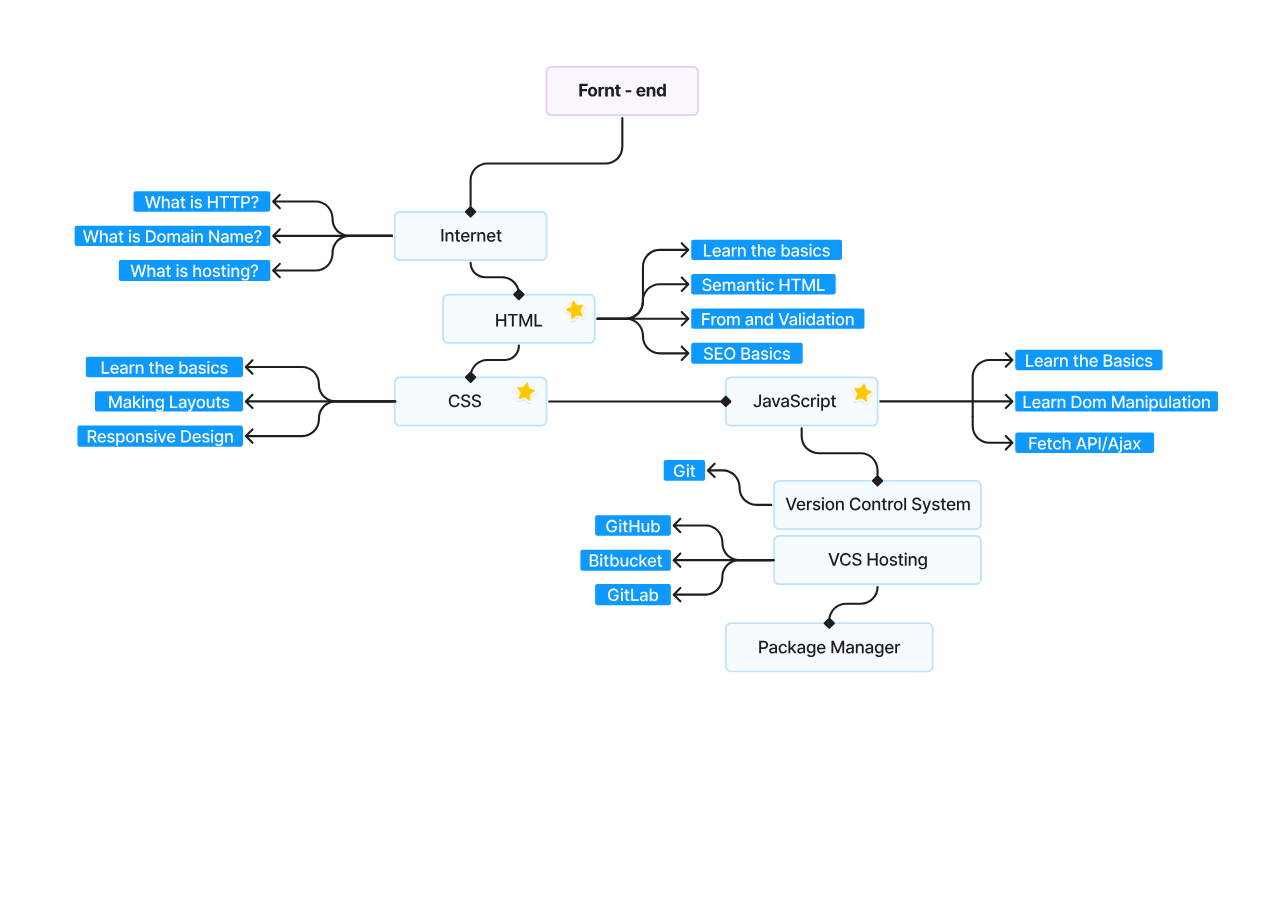
<file: index.html>
<!DOCTYPE html>
<html lang="en">

<head>
    <meta charset="UTF-8">
    <meta name="viewport" content="width=device-width, initial-scale=1.0">
    <title>Road map</title>
    <link rel="stylesheet" href="style.css">
</head>

<body>

    <div class="mapdiv">
        <svg  viewBox="0 0 1802 1028" fill="none" xmlns="http://www.w3.org/2000/svg"
            xmlns:xlink="http://www.w3.org/1999/xlink">
            <g clip-path="url(#clip0_93_525)">
                <rect width="1802" height="1028" fill="white" />
                <rect width="1728" height="1143" transform="translate(71 27)" fill="white" />
                <path
                    d="M551.333 297.875C551.333 293.802 554.635 290.5 558.708 290.5H760.292C764.365 290.5 767.667 293.802 767.667 297.875V351.959C767.667 356.032 764.365 359.334 760.292 359.334H558.708C554.635 359.334 551.333 356.032 551.333 351.959V297.875Z"
                    fill="#F5FBFF" />
                <path
                    d="M558.708 291.73H760.292V289.271H558.708V291.73ZM766.438 297.875V351.959H768.896V297.875H766.438ZM760.292 358.105H558.708V360.563H760.292V358.105ZM552.563 351.959V297.875H550.104V351.959H552.563ZM558.708 358.105C555.314 358.105 552.563 355.353 552.563 351.959H550.104C550.104 356.711 553.957 360.563 558.708 360.563V358.105ZM766.438 351.959C766.438 355.353 763.686 358.105 760.292 358.105V360.563C765.044 360.563 768.896 356.711 768.896 351.959H766.438ZM760.292 291.73C763.686 291.73 766.438 294.481 766.438 297.875H768.896C768.896 293.124 765.044 289.271 760.292 289.271V291.73ZM558.708 289.271C553.957 289.271 550.104 293.124 550.104 297.875H552.563C552.563 294.481 555.314 291.73 558.708 291.73V289.271Z"
                    fill="#BDE3FF" />
                <path
                    d="M620.662 315.121V333H617.964V315.121H620.662ZM626.45 325.038V333H623.84V319.591H626.345V321.773H626.511C626.82 321.063 627.303 320.493 627.96 320.062C628.624 319.632 629.459 319.416 630.466 319.416C631.38 319.416 632.18 319.608 632.867 319.992C633.553 320.371 634.086 320.935 634.464 321.686C634.842 322.437 635.032 323.365 635.032 324.471V333H632.421V324.785C632.421 323.813 632.168 323.054 631.662 322.507C631.155 321.954 630.46 321.677 629.575 321.677C628.97 321.677 628.432 321.808 627.96 322.07C627.495 322.332 627.125 322.716 626.852 323.223C626.584 323.723 626.45 324.328 626.45 325.038ZM644.251 319.591V321.686H636.926V319.591H644.251ZM638.891 316.378H641.501V329.063C641.501 329.569 641.576 329.95 641.728 330.206C641.879 330.457 642.074 330.628 642.313 330.722C642.557 330.809 642.822 330.852 643.107 330.852C643.317 330.852 643.5 330.838 643.657 330.809C643.814 330.78 643.936 330.756 644.024 330.739L644.495 332.895C644.344 332.953 644.129 333.012 643.849 333.07C643.57 333.134 643.221 333.169 642.802 333.175C642.115 333.186 641.475 333.064 640.881 332.808C640.287 332.552 639.807 332.156 639.441 331.621C639.074 331.085 638.891 330.413 638.891 329.604V316.378ZM652.232 333.271C650.911 333.271 649.774 332.988 648.819 332.424C647.87 331.853 647.137 331.053 646.619 330.023C646.107 328.987 645.851 327.774 645.851 326.383C645.851 325.009 646.107 323.799 646.619 322.751C647.137 321.704 647.859 320.886 648.784 320.298C649.715 319.71 650.804 319.416 652.049 319.416C652.806 319.416 653.539 319.541 654.249 319.792C654.959 320.042 655.596 320.435 656.161 320.97C656.725 321.506 657.171 322.201 657.497 323.057C657.822 323.906 657.985 324.939 657.985 326.156V327.081H647.326V325.126H655.428C655.428 324.439 655.288 323.831 655.009 323.301C654.729 322.766 654.336 322.344 653.83 322.035C653.329 321.727 652.742 321.573 652.067 321.573C651.333 321.573 650.693 321.753 650.146 322.114C649.605 322.469 649.186 322.934 648.889 323.511C648.598 324.081 648.452 324.701 648.452 325.37V326.898C648.452 327.794 648.61 328.556 648.924 329.185C649.244 329.814 649.689 330.294 650.259 330.625C650.83 330.951 651.496 331.114 652.259 331.114C652.753 331.114 653.204 331.045 653.612 330.905C654.019 330.759 654.371 330.544 654.668 330.259C654.965 329.974 655.192 329.622 655.349 329.203L657.82 329.648C657.622 330.375 657.267 331.012 656.755 331.56C656.248 332.101 655.611 332.523 654.843 332.825C654.08 333.122 653.21 333.271 652.232 333.271ZM660.341 333V319.591H662.864V321.721H663.003C663.248 320.999 663.678 320.432 664.295 320.019C664.918 319.6 665.622 319.39 666.408 319.39C666.571 319.39 666.763 319.396 666.984 319.408C667.211 319.419 667.389 319.434 667.517 319.451V321.948C667.412 321.919 667.226 321.887 666.958 321.852C666.69 321.811 666.423 321.791 666.155 321.791C665.538 321.791 664.988 321.922 664.505 322.184C664.028 322.44 663.649 322.798 663.37 323.257C663.091 323.711 662.951 324.229 662.951 324.811V333H660.341ZM671.845 325.038V333H669.235V319.591H671.74V321.773H671.906C672.214 321.063 672.698 320.493 673.355 320.062C674.019 319.632 674.854 319.416 675.861 319.416C676.774 319.416 677.575 319.608 678.261 319.992C678.948 320.371 679.481 320.935 679.859 321.686C680.237 322.437 680.426 323.365 680.426 324.471V333H677.816V324.785C677.816 323.813 677.563 323.054 677.057 322.507C676.55 321.954 675.855 321.677 674.97 321.677C674.365 321.677 673.827 321.808 673.355 322.07C672.89 322.332 672.52 322.716 672.247 323.223C671.979 323.723 671.845 324.328 671.845 325.038ZM689.165 333.271C687.844 333.271 686.707 332.988 685.752 332.424C684.803 331.853 684.07 331.053 683.552 330.023C683.04 328.987 682.784 327.774 682.784 326.383C682.784 325.009 683.04 323.799 683.552 322.751C684.07 321.704 684.792 320.886 685.717 320.298C686.648 319.71 687.737 319.416 688.982 319.416C689.739 319.416 690.472 319.541 691.182 319.792C691.892 320.042 692.529 320.435 693.094 320.97C693.658 321.506 694.104 322.201 694.43 323.057C694.755 323.906 694.918 324.939 694.918 326.156V327.081H684.259V325.126H692.361C692.361 324.439 692.221 323.831 691.942 323.301C691.662 322.766 691.269 322.344 690.763 322.035C690.262 321.727 689.675 321.573 689 321.573C688.266 321.573 687.626 321.753 687.079 322.114C686.538 322.469 686.119 322.934 685.822 323.511C685.531 324.081 685.385 324.701 685.385 325.37V326.898C685.385 327.794 685.543 328.556 685.857 329.185C686.177 329.814 686.622 330.294 687.192 330.625C687.763 330.951 688.429 331.114 689.192 331.114C689.686 331.114 690.137 331.045 690.545 330.905C690.952 330.759 691.304 330.544 691.601 330.259C691.898 329.974 692.125 329.622 692.282 329.203L694.753 329.648C694.555 330.375 694.2 331.012 693.688 331.56C693.181 332.101 692.544 332.523 691.776 332.825C691.013 333.122 690.143 333.271 689.165 333.271ZM703.533 319.591V321.686H696.209V319.591H703.533ZM698.173 316.378H700.783V329.063C700.783 329.569 700.859 329.95 701.01 330.206C701.161 330.457 701.356 330.628 701.595 330.722C701.839 330.809 702.104 330.852 702.389 330.852C702.599 330.852 702.782 330.838 702.939 330.809C703.097 330.78 703.219 330.756 703.306 330.739L703.777 332.895C703.626 332.953 703.411 333.012 703.131 333.07C702.852 333.134 702.503 333.169 702.084 333.175C701.397 333.186 700.757 333.064 700.163 332.808C699.57 332.552 699.09 332.156 698.723 331.621C698.356 331.085 698.173 330.413 698.173 329.604V316.378Z"
                    fill="#1E1E1E" />
                <path
                    d="M620.167 415.875C620.167 411.802 623.469 408.5 627.542 408.5H829.125C833.198 408.5 836.5 411.802 836.5 415.875V469.959C836.5 474.032 833.198 477.334 829.125 477.334H627.542C623.469 477.334 620.167 474.032 620.167 469.959V415.875Z"
                    fill="#F5FBFF" />
                <a xlink:title="What is HTTP?">
                    <path
                        d="M627.542 409.73H829.125V407.271H627.542V409.73ZM835.271 415.875V469.959H837.729V415.875H835.271ZM829.125 476.105H627.542V478.563H829.125V476.105ZM621.396 469.959V415.875H618.938V469.959H621.396ZM627.542 476.105C624.148 476.105 621.396 473.353 621.396 469.959H618.938C618.938 474.711 622.79 478.563 627.542 478.563V476.105ZM835.271 469.959C835.271 473.353 832.52 476.105 829.125 476.105V478.563C833.877 478.563 837.729 474.711 837.729 469.959H835.271ZM829.125 409.73C832.52 409.73 835.271 412.481 835.271 415.875H837.729C837.729 411.124 833.877 407.271 829.125 407.271V409.73ZM627.542 407.271C622.79 407.271 618.938 411.124 618.938 415.875H621.396C621.396 412.481 624.148 409.73 627.542 409.73V407.271Z"
                        fill="#BDE3FF" />
                </a>
                <path
                    d="M695.964 454V436.121H698.662V443.891H707.575V436.121H710.281V454H707.575V446.204H698.662V454H695.964ZM712.787 438.443V436.121H726.624V438.443H721.046V454H718.357V438.443H712.787ZM729.141 436.121H732.414L738.106 450.019H738.316L744.008 436.121H747.281V454H744.715V441.062H744.549L739.276 453.974H737.146L731.873 441.054H731.707V454H729.141V436.121ZM750.663 454V436.121H753.36V451.678H761.461V454H750.663Z"
                    fill="#1E1E1E" />
                <rect x="786" y="416.317" width="36.875" height="36.875" transform="rotate(-14.6347 786 416.317)"
                    fill="url(#pattern0_93_525)" />
                <path
                    d="M551.333 533.875C551.333 529.801 554.635 526.5 558.708 526.5H760.292C764.365 526.5 767.667 529.801 767.667 533.875V587.958C767.667 592.031 764.365 595.333 760.292 595.333H558.708C554.635 595.333 551.333 592.031 551.333 587.958V533.875Z"
                    fill="#F5FBFF" />
                <path
                    d="M558.708 527.729H760.292V525.27H558.708V527.729ZM766.438 533.875V587.958H768.896V533.875H766.438ZM760.292 594.104H558.708V596.562H760.292V594.104ZM552.563 587.958V533.875H550.104V587.958H552.563ZM558.708 594.104C555.314 594.104 552.563 591.352 552.563 587.958H550.104C550.104 592.71 553.957 596.562 558.708 596.562V594.104ZM766.438 587.958C766.438 591.352 763.686 594.104 760.292 594.104V596.562C765.044 596.562 768.896 592.71 768.896 587.958H766.438ZM760.292 527.729C763.686 527.729 766.438 530.48 766.438 533.875H768.896C768.896 529.123 765.044 525.27 760.292 525.27V527.729ZM558.708 525.27C553.957 525.27 550.104 529.123 550.104 533.875H552.563C552.563 530.48 555.314 527.729 558.708 527.729V525.27Z"
                    fill="#BDE3FF" />
                <path
                    d="M643.814 556.935H641.09C640.985 556.353 640.79 555.841 640.505 555.399C640.22 554.957 639.871 554.581 639.458 554.273C639.044 553.964 638.582 553.731 638.069 553.574C637.563 553.417 637.025 553.339 636.454 553.339C635.424 553.339 634.502 553.598 633.687 554.116C632.878 554.634 632.238 555.393 631.767 556.394C631.301 557.395 631.068 558.617 631.068 560.061C631.068 561.516 631.301 562.744 631.767 563.745C632.238 564.746 632.881 565.502 633.696 566.014C634.511 566.527 635.427 566.783 636.446 566.783C637.01 566.783 637.546 566.707 638.052 566.556C638.564 566.398 639.027 566.169 639.44 565.866C639.853 565.563 640.202 565.194 640.488 564.757C640.779 564.315 640.979 563.809 641.09 563.238L643.814 563.247C643.668 564.126 643.386 564.935 642.967 565.674C642.554 566.407 642.021 567.042 641.369 567.577C640.723 568.107 639.984 568.517 639.152 568.808C638.32 569.099 637.412 569.244 636.428 569.244C634.88 569.244 633.501 568.878 632.29 568.144C631.08 567.405 630.125 566.349 629.427 564.976C628.734 563.602 628.388 561.964 628.388 560.061C628.388 558.152 628.737 556.513 629.436 555.146C630.134 553.772 631.088 552.719 632.299 551.985C633.51 551.246 634.886 550.877 636.428 550.877C637.377 550.877 638.262 551.014 639.082 551.287C639.909 551.555 640.651 551.951 641.308 552.474C641.966 552.992 642.51 553.627 642.941 554.377C643.371 555.122 643.662 555.975 643.814 556.935ZM656.252 555.818C656.159 554.991 655.775 554.351 655.1 553.897C654.425 553.438 653.575 553.208 652.551 553.208C651.817 553.208 651.183 553.324 650.647 553.557C650.112 553.784 649.696 554.098 649.399 554.5C649.108 554.895 648.963 555.346 648.963 555.853C648.963 556.278 649.062 556.644 649.259 556.953C649.463 557.261 649.728 557.52 650.054 557.73C650.386 557.933 650.741 558.105 651.119 558.245C651.497 558.379 651.861 558.489 652.21 558.577L653.956 559.03C654.526 559.17 655.111 559.359 655.711 559.598C656.31 559.837 656.866 560.151 657.378 560.541C657.89 560.931 658.304 561.414 658.618 561.99C658.938 562.566 659.098 563.256 659.098 564.059C659.098 565.072 658.836 565.971 658.312 566.756C657.794 567.542 657.041 568.162 656.051 568.616C655.068 569.07 653.878 569.297 652.481 569.297C651.142 569.297 649.984 569.084 649.006 568.66C648.029 568.235 647.263 567.632 646.71 566.852C646.157 566.067 645.852 565.136 645.794 564.059H648.5C648.552 564.705 648.762 565.243 649.128 565.674C649.501 566.099 649.975 566.416 650.551 566.625C651.133 566.829 651.771 566.931 652.463 566.931C653.226 566.931 653.904 566.812 654.497 566.573C655.097 566.329 655.568 565.991 655.912 565.56C656.255 565.124 656.427 564.615 656.427 564.033C656.427 563.503 656.275 563.07 655.973 562.732C655.676 562.394 655.271 562.115 654.759 561.894C654.253 561.673 653.68 561.478 653.039 561.309L650.927 560.733C649.495 560.343 648.36 559.77 647.522 559.013C646.69 558.256 646.274 557.255 646.274 556.01C646.274 554.98 646.553 554.081 647.112 553.312C647.671 552.544 648.427 551.948 649.382 551.523C650.336 551.092 651.413 550.877 652.612 550.877C653.822 550.877 654.89 551.089 655.816 551.514C656.747 551.939 657.48 552.524 658.015 553.269C658.551 554.008 658.83 554.858 658.854 555.818H656.252ZM671.532 555.818C671.439 554.991 671.055 554.351 670.38 553.897C669.704 553.438 668.855 553.208 667.83 553.208C667.097 553.208 666.463 553.324 665.927 553.557C665.392 553.784 664.976 554.098 664.679 554.5C664.388 554.895 664.242 555.346 664.242 555.853C664.242 556.278 664.341 556.644 664.539 556.953C664.743 557.261 665.008 557.52 665.334 557.73C665.665 557.933 666.02 558.105 666.399 558.245C666.777 558.379 667.141 558.489 667.49 558.577L669.236 559.03C669.806 559.17 670.391 559.359 670.991 559.598C671.59 559.837 672.146 560.151 672.658 560.541C673.17 560.931 673.583 561.414 673.898 561.99C674.218 562.566 674.378 563.256 674.378 564.059C674.378 565.072 674.116 565.971 673.592 566.756C673.074 567.542 672.321 568.162 671.331 568.616C670.348 569.07 669.157 569.297 667.761 569.297C666.422 569.297 665.264 569.084 664.286 568.66C663.308 568.235 662.543 567.632 661.99 566.852C661.437 566.067 661.132 565.136 661.074 564.059H663.78C663.832 564.705 664.042 565.243 664.408 565.674C664.781 566.099 665.255 566.416 665.831 566.625C666.413 566.829 667.051 566.931 667.743 566.931C668.506 566.931 669.184 566.812 669.777 566.573C670.377 566.329 670.848 565.991 671.191 565.56C671.535 565.124 671.707 564.615 671.707 564.033C671.707 563.503 671.555 563.07 671.253 562.732C670.956 562.394 670.551 562.115 670.039 561.894C669.533 561.673 668.96 561.478 668.319 561.309L666.207 560.733C664.775 560.343 663.64 559.77 662.802 559.013C661.97 558.256 661.554 557.255 661.554 556.01C661.554 554.98 661.833 554.081 662.392 553.312C662.95 552.544 663.707 551.948 664.662 551.523C665.616 551.092 666.693 550.877 667.892 550.877C669.102 550.877 670.17 551.089 671.095 551.514C672.027 551.939 672.76 552.524 673.295 553.269C673.831 554.008 674.11 554.858 674.133 555.818H671.532Z"
                    fill="#1E1E1E" />

                <a xlink:title="this is ">
                    <rect x="722.937" y="525" width="36.875" height="36.875" transform="rotate(9.26481 722.937 525)"
                        fill="url(#pattern1_93_525)" />
                </a>
                <path
                    d="M661 363.334C661 362.506 660.328 361.834 659.5 361.834C658.672 361.834 658 362.506 658 363.334H661ZM727.333 416.161C727.919 416.747 728.748 416.747 729.333 416.161L735.994 409.501C736.58 408.915 736.58 408.086 735.994 407.501L728.333 399.84L720.673 407.501C720.087 408.086 720.087 408.915 720.673 409.501L727.333 416.161ZM659.5 363.334H661H659.5ZM680.083 385.417H704.333V382.417H680.083V385.417ZM726.833 407.917V408.501H729.833V407.917H726.833ZM704.333 385.417C716.76 385.417 726.833 395.491 726.833 407.917H729.833C729.833 393.834 718.417 382.417 704.333 382.417V385.417ZM658 363.334C658 375.53 667.887 385.417 680.083 385.417V382.417C669.544 382.417 661 373.873 661 363.334H658Z"
                    fill="#1E1E1E" />
                <path
                    d="M729.833 481.334C729.833 480.506 729.162 479.834 728.333 479.834C727.505 479.834 726.833 480.506 726.833 481.334H729.833ZM658.5 534.16C659.086 534.746 659.914 534.746 660.5 534.16L667.16 527.5C667.746 526.914 667.746 526.085 667.16 525.5L659.5 517.839L651.84 525.5C651.254 526.085 651.254 526.914 651.84 527.5L658.5 534.16ZM728.333 481.334H729.833H728.333ZM707.751 500.417H683.5V503.417H707.751V500.417ZM658 525.917V526.5H661V525.917H658ZM683.5 500.417C669.417 500.417 658 511.834 658 525.917H661C661 513.49 671.074 503.417 683.5 503.417V500.417ZM726.833 481.334C726.833 491.873 718.29 500.417 707.751 500.417V503.417C719.947 503.417 729.833 493.53 729.833 481.334H726.833Z"
                    fill="#1E1E1E" />
                <path
                    d="M1023.33 533.875C1023.33 529.801 1026.64 526.5 1030.71 526.5H1232.29C1236.36 526.5 1239.67 529.801 1239.67 533.875V587.958C1239.67 592.031 1236.36 595.333 1232.29 595.333H1030.71C1026.64 595.333 1023.33 592.031 1023.33 587.958V533.875Z"
                    fill="#F5FBFF" />
                <path
                    d="M1030.71 527.729H1232.29V525.27H1030.71V527.729ZM1238.44 533.875V587.958H1240.9V533.875H1238.44ZM1232.29 594.104H1030.71V596.562H1232.29V594.104ZM1024.56 587.958V533.875H1022.1V587.958H1024.56ZM1030.71 594.104C1027.31 594.104 1024.56 591.352 1024.56 587.958H1022.1C1022.1 592.71 1025.96 596.562 1030.71 596.562V594.104ZM1238.44 587.958C1238.44 591.352 1235.69 594.104 1232.29 594.104V596.562C1237.04 596.562 1240.9 592.71 1240.9 587.958H1238.44ZM1232.29 527.729C1235.69 527.729 1238.44 530.48 1238.44 533.875H1240.9C1240.9 529.123 1237.04 525.27 1232.29 525.27V527.729ZM1030.71 525.27C1025.96 525.27 1022.1 529.123 1022.1 533.875H1024.56C1024.56 530.48 1027.31 527.729 1030.71 527.729V525.27Z"
                    fill="#BDE3FF" />
                <path
                    d="M1070.91 551.121H1073.6V563.797C1073.6 564.944 1073.38 565.924 1072.92 566.739C1072.47 567.554 1071.84 568.176 1071.03 568.607C1070.21 569.032 1069.26 569.244 1068.16 569.244C1067.16 569.244 1066.25 569.061 1065.45 568.694C1064.65 568.328 1064.02 567.795 1063.55 567.097C1063.09 566.393 1062.86 565.537 1062.86 564.53H1065.54C1065.54 565.025 1065.66 565.453 1065.88 565.814C1066.12 566.174 1066.43 566.457 1066.84 566.66C1067.24 566.858 1067.71 566.957 1068.23 566.957C1068.8 566.957 1069.29 566.838 1069.68 566.599C1070.08 566.355 1070.39 565.997 1070.6 565.526C1070.81 565.054 1070.91 564.478 1070.91 563.797V551.121ZM1080.68 569.297C1079.83 569.297 1079.06 569.14 1078.38 568.825C1077.69 568.505 1077.14 568.043 1076.74 567.437C1076.35 566.832 1076.15 566.09 1076.15 565.211C1076.15 564.455 1076.29 563.832 1076.59 563.343C1076.88 562.854 1077.27 562.467 1077.76 562.182C1078.26 561.897 1078.81 561.681 1079.42 561.536C1080.03 561.39 1080.66 561.28 1081.29 561.204C1082.09 561.111 1082.75 561.035 1083.25 560.977C1083.75 560.913 1084.11 560.811 1084.34 560.672C1084.56 560.532 1084.68 560.305 1084.68 559.991V559.93C1084.68 559.167 1084.46 558.577 1084.03 558.157C1083.61 557.738 1082.97 557.529 1082.13 557.529C1081.25 557.529 1080.56 557.724 1080.05 558.114C1079.55 558.498 1079.2 558.926 1079.01 559.397L1076.56 558.838C1076.85 558.024 1077.28 557.366 1077.83 556.865C1078.4 556.359 1079.05 555.992 1079.78 555.766C1080.51 555.533 1081.29 555.416 1082.09 555.416C1082.63 555.416 1083.2 555.48 1083.8 555.608C1084.4 555.731 1084.97 555.958 1085.49 556.289C1086.02 556.621 1086.45 557.095 1086.79 557.712C1087.13 558.323 1087.3 559.118 1087.3 560.096V569H1084.75V567.167H1084.64C1084.47 567.504 1084.22 567.836 1083.88 568.162C1083.55 568.488 1083.11 568.758 1082.58 568.974C1082.05 569.189 1081.42 569.297 1080.68 569.297ZM1081.25 567.202C1081.97 567.202 1082.59 567.059 1083.1 566.774C1083.62 566.489 1084.01 566.116 1084.28 565.656C1084.55 565.191 1084.69 564.693 1084.69 564.164V562.435C1084.59 562.528 1084.41 562.616 1084.15 562.697C1083.88 562.773 1083.58 562.84 1083.25 562.898C1082.91 562.95 1082.58 563 1082.26 563.046C1081.94 563.087 1081.67 563.122 1081.46 563.151C1080.95 563.215 1080.49 563.323 1080.07 563.474C1079.66 563.625 1079.32 563.844 1079.07 564.129C1078.83 564.408 1078.71 564.781 1078.71 565.246C1078.71 565.892 1078.95 566.381 1079.42 566.713C1079.9 567.039 1080.51 567.202 1081.25 567.202ZM1101.22 555.591L1096.36 569H1093.57L1088.7 555.591H1091.5L1094.9 565.91H1095.03L1098.42 555.591H1101.22ZM1106.65 569.297C1105.8 569.297 1105.04 569.14 1104.35 568.825C1103.66 568.505 1103.12 568.043 1102.72 567.437C1102.32 566.832 1102.12 566.09 1102.12 565.211C1102.12 564.455 1102.27 563.832 1102.56 563.343C1102.85 562.854 1103.24 562.467 1103.74 562.182C1104.23 561.897 1104.79 561.681 1105.4 561.536C1106.01 561.39 1106.63 561.28 1107.27 561.204C1108.07 561.111 1108.72 561.035 1109.22 560.977C1109.72 560.913 1110.09 560.811 1110.31 560.672C1110.54 560.532 1110.65 560.305 1110.65 559.991V559.93C1110.65 559.167 1110.44 558.577 1110.01 558.157C1109.58 557.738 1108.95 557.529 1108.1 557.529C1107.22 557.529 1106.53 557.724 1106.03 558.114C1105.53 558.498 1105.18 558.926 1104.99 559.397L1102.53 558.838C1102.83 558.024 1103.25 557.366 1103.81 556.865C1104.37 556.359 1105.02 555.992 1105.76 555.766C1106.49 555.533 1107.26 555.416 1108.07 555.416C1108.6 555.416 1109.17 555.48 1109.77 555.608C1110.38 555.731 1110.94 555.958 1111.46 556.289C1111.99 556.621 1112.43 557.095 1112.77 557.712C1113.1 558.323 1113.27 559.118 1113.27 560.096V569H1110.72V567.167H1110.62C1110.45 567.504 1110.2 567.836 1109.86 568.162C1109.52 568.488 1109.09 568.758 1108.56 568.974C1108.03 569.189 1107.39 569.297 1106.65 569.297ZM1107.22 567.202C1107.94 567.202 1108.56 567.059 1109.07 566.774C1109.59 566.489 1109.98 566.116 1110.25 565.656C1110.52 565.191 1110.66 564.693 1110.66 564.164V562.435C1110.57 562.528 1110.39 562.616 1110.12 562.697C1109.86 562.773 1109.56 562.84 1109.22 562.898C1108.88 562.95 1108.55 563 1108.23 563.046C1107.91 563.087 1107.65 563.122 1107.43 563.151C1106.93 563.215 1106.46 563.323 1106.04 563.474C1105.63 563.625 1105.3 563.844 1105.05 564.129C1104.8 564.408 1104.68 564.781 1104.68 565.246C1104.68 565.892 1104.92 566.381 1105.4 566.713C1105.87 567.039 1106.48 567.202 1107.22 567.202ZM1126.17 555.818C1126.08 554.991 1125.69 554.351 1125.02 553.897C1124.34 553.438 1123.49 553.208 1122.47 553.208C1121.73 553.208 1121.1 553.324 1120.56 553.557C1120.03 553.784 1119.61 554.098 1119.32 554.5C1119.02 554.895 1118.88 555.346 1118.88 555.853C1118.88 556.278 1118.98 556.644 1119.18 556.953C1119.38 557.261 1119.64 557.52 1119.97 557.73C1120.3 557.933 1120.66 558.105 1121.04 558.245C1121.41 558.379 1121.78 558.489 1122.13 558.577L1123.87 559.03C1124.44 559.17 1125.03 559.359 1125.63 559.598C1126.23 559.837 1126.78 560.151 1127.29 560.541C1127.81 560.931 1128.22 561.414 1128.53 561.99C1128.85 562.566 1129.01 563.256 1129.01 564.059C1129.01 565.072 1128.75 565.971 1128.23 566.756C1127.71 567.542 1126.96 568.162 1125.97 568.616C1124.98 569.07 1123.79 569.297 1122.4 569.297C1121.06 569.297 1119.9 569.084 1118.92 568.66C1117.94 568.235 1117.18 567.632 1116.63 566.852C1116.07 566.067 1115.77 565.136 1115.71 564.059H1118.42C1118.47 564.705 1118.68 565.243 1119.04 565.674C1119.42 566.099 1119.89 566.416 1120.47 566.625C1121.05 566.829 1121.69 566.931 1122.38 566.931C1123.14 566.931 1123.82 566.812 1124.41 566.573C1125.01 566.329 1125.48 565.991 1125.83 565.56C1126.17 565.124 1126.34 564.615 1126.34 564.033C1126.34 563.503 1126.19 563.07 1125.89 562.732C1125.59 562.394 1125.19 562.115 1124.68 561.894C1124.17 561.673 1123.6 561.478 1122.96 561.309L1120.84 560.733C1119.41 560.343 1118.28 559.77 1117.44 559.013C1116.61 558.256 1116.19 557.255 1116.19 556.01C1116.19 554.98 1116.47 554.081 1117.03 553.312C1117.59 552.544 1118.34 551.948 1119.3 551.523C1120.25 551.092 1121.33 550.877 1122.53 550.877C1123.74 550.877 1124.81 551.089 1125.73 551.514C1126.66 551.939 1127.4 552.524 1127.93 553.269C1128.47 554.008 1128.75 554.858 1128.77 555.818H1126.17ZM1137.14 569.271C1135.84 569.271 1134.72 568.977 1133.78 568.389C1132.85 567.795 1132.14 566.978 1131.64 565.936C1131.14 564.894 1130.89 563.701 1130.89 562.357C1130.89 560.995 1131.14 559.793 1131.65 558.751C1132.17 557.704 1132.89 556.886 1133.82 556.298C1134.75 555.71 1135.85 555.416 1137.11 555.416C1138.13 555.416 1139.04 555.605 1139.83 555.984C1140.63 556.356 1141.27 556.88 1141.76 557.555C1142.26 558.23 1142.55 559.019 1142.64 559.921H1140.1C1139.96 559.292 1139.64 558.751 1139.14 558.297C1138.65 557.843 1137.99 557.616 1137.15 557.616C1136.43 557.616 1135.79 557.808 1135.24 558.192C1134.7 558.571 1134.28 559.112 1133.98 559.816C1133.67 560.515 1133.52 561.341 1133.52 562.295C1133.52 563.273 1133.67 564.117 1133.97 564.827C1134.26 565.537 1134.68 566.087 1135.22 566.477C1135.77 566.867 1136.41 567.062 1137.15 567.062C1137.65 567.062 1138.1 566.972 1138.5 566.791C1138.91 566.605 1139.25 566.34 1139.52 565.997C1139.8 565.654 1139.99 565.24 1140.1 564.757H1142.64C1142.55 565.624 1142.27 566.398 1141.8 567.079C1141.33 567.76 1140.69 568.296 1139.9 568.686C1139.12 569.076 1138.2 569.271 1137.14 569.271ZM1144.89 569V555.591H1147.42V557.721H1147.56C1147.8 556.999 1148.23 556.432 1148.85 556.019C1149.47 555.6 1150.18 555.39 1150.96 555.39C1151.13 555.39 1151.32 555.396 1151.54 555.408C1151.77 555.419 1151.94 555.434 1152.07 555.451V557.948C1151.97 557.919 1151.78 557.887 1151.51 557.852C1151.24 557.811 1150.98 557.791 1150.71 557.791C1150.09 557.791 1149.54 557.922 1149.06 558.184C1148.58 558.44 1148.2 558.798 1147.92 559.257C1147.64 559.711 1147.51 560.229 1147.51 560.811V569H1144.89ZM1153.79 569V555.591H1156.4V569H1153.79ZM1155.11 553.522C1154.65 553.522 1154.26 553.371 1153.94 553.068C1153.62 552.76 1153.46 552.393 1153.46 551.968C1153.46 551.537 1153.62 551.171 1153.94 550.868C1154.26 550.56 1154.65 550.405 1155.11 550.405C1155.56 550.405 1155.95 550.56 1156.27 550.868C1156.59 551.171 1156.76 551.537 1156.76 551.968C1156.76 552.393 1156.59 552.76 1156.27 553.068C1155.95 553.371 1155.56 553.522 1155.11 553.522ZM1159.37 574.028V555.591H1161.92V557.765H1162.14C1162.29 557.485 1162.51 557.162 1162.79 556.796C1163.08 556.429 1163.47 556.109 1163.98 555.835C1164.49 555.556 1165.15 555.416 1165.99 555.416C1167.07 555.416 1168.04 555.69 1168.89 556.237C1169.74 556.784 1170.4 557.573 1170.88 558.603C1171.37 559.633 1171.62 560.872 1171.62 562.322C1171.62 563.771 1171.38 565.013 1170.89 566.049C1170.41 567.079 1169.75 567.874 1168.9 568.433C1168.06 568.985 1167.1 569.262 1166.01 569.262C1165.2 569.262 1164.53 569.125 1164.01 568.852C1163.5 568.578 1163.1 568.258 1162.81 567.891C1162.52 567.525 1162.29 567.199 1162.14 566.914H1161.98V574.028H1159.37ZM1161.93 562.295C1161.93 563.238 1162.06 564.065 1162.34 564.775C1162.61 565.485 1163.01 566.041 1163.53 566.442C1164.04 566.838 1164.68 567.036 1165.43 567.036C1166.21 567.036 1166.86 566.829 1167.38 566.416C1167.91 565.997 1168.3 565.429 1168.57 564.714C1168.84 563.998 1168.98 563.192 1168.98 562.295C1168.98 561.411 1168.85 560.616 1168.58 559.912C1168.32 559.208 1167.92 558.652 1167.39 558.245C1166.87 557.837 1166.21 557.634 1165.43 557.634C1164.67 557.634 1164.03 557.829 1163.51 558.219C1162.99 558.609 1162.6 559.153 1162.33 559.851C1162.06 560.549 1161.93 561.364 1161.93 562.295ZM1180.26 555.591V557.686H1172.94V555.591H1180.26ZM1174.9 552.378H1177.51V565.063C1177.51 565.569 1177.59 565.95 1177.74 566.206C1177.89 566.457 1178.08 566.628 1178.32 566.722C1178.57 566.809 1178.83 566.852 1179.12 566.852C1179.33 566.852 1179.51 566.838 1179.67 566.809C1179.82 566.78 1179.95 566.756 1180.03 566.739L1180.51 568.895C1180.35 568.953 1180.14 569.012 1179.86 569.07C1179.58 569.134 1179.23 569.169 1178.81 569.175C1178.12 569.186 1177.48 569.064 1176.89 568.808C1176.3 568.552 1175.82 568.156 1175.45 567.621C1175.08 567.085 1174.9 566.413 1174.9 565.604V552.378Z"
                    fill="#1E1E1E" />
                <rect x="1203.84" y="526" width="36.875" height="36.875" transform="rotate(10.6972 1203.84 526)"
                    fill="url(#pattern2_93_525)" />
                <path
                    d="M1092.17 681.375C1092.17 677.302 1095.47 674 1099.54 674H1379.79C1383.86 674 1387.17 677.302 1387.17 681.375V735.459C1387.17 739.532 1383.86 742.834 1379.79 742.834H1099.54C1095.47 742.834 1092.17 739.532 1092.17 735.459V681.375Z"
                    fill="#F5FBFF" />
                <path
                    d="M1099.54 675.23H1379.79V672.771H1099.54V675.23ZM1385.94 681.375V735.459H1388.4V681.375H1385.94ZM1379.79 741.605H1099.54V744.063H1379.79V741.605ZM1093.4 735.459V681.375H1090.94V735.459H1093.4ZM1099.54 741.605C1096.15 741.605 1093.4 738.853 1093.4 735.459H1090.94C1090.94 740.211 1094.79 744.063 1099.54 744.063V741.605ZM1385.94 735.459C1385.94 738.853 1383.19 741.605 1379.79 741.605V744.063C1384.54 744.063 1388.4 740.211 1388.4 735.459H1385.94ZM1379.79 675.23C1383.19 675.23 1385.94 677.981 1385.94 681.375H1388.4C1388.4 676.624 1384.54 672.771 1379.79 672.771V675.23ZM1099.54 672.771C1094.79 672.771 1090.94 676.624 1090.94 681.375H1093.4C1093.4 677.981 1096.15 675.23 1099.54 675.23V672.771Z"
                    fill="#BDE3FF" />
                <path
                    d="M1111.53 698.121L1116.5 712.683H1116.7L1121.68 698.121H1124.6L1118.16 716H1115.05L1108.61 698.121H1111.53ZM1130.86 716.271C1129.54 716.271 1128.4 715.988 1127.45 715.424C1126.5 714.853 1125.77 714.053 1125.25 713.023C1124.74 711.987 1124.48 710.774 1124.48 709.383C1124.48 708.009 1124.74 706.799 1125.25 705.751C1125.77 704.704 1126.49 703.886 1127.41 703.298C1128.34 702.71 1129.43 702.416 1130.68 702.416C1131.44 702.416 1132.17 702.541 1132.88 702.792C1133.59 703.042 1134.23 703.435 1134.79 703.97C1135.35 704.506 1135.8 705.201 1136.13 706.057C1136.45 706.906 1136.61 707.939 1136.61 709.156V710.081H1125.96V708.126H1134.06C1134.06 707.439 1133.92 706.831 1133.64 706.301C1133.36 705.766 1132.97 705.344 1132.46 705.035C1131.96 704.727 1131.37 704.573 1130.7 704.573C1129.96 704.573 1129.32 704.753 1128.78 705.114C1128.23 705.469 1127.82 705.934 1127.52 706.511C1127.23 707.081 1127.08 707.701 1127.08 708.37V709.898C1127.08 710.794 1127.24 711.556 1127.55 712.185C1127.87 712.814 1128.32 713.294 1128.89 713.625C1129.46 713.951 1130.13 714.114 1130.89 714.114C1131.38 714.114 1131.83 714.045 1132.24 713.905C1132.65 713.759 1133 713.544 1133.3 713.259C1133.59 712.974 1133.82 712.622 1133.98 712.203L1136.45 712.648C1136.25 713.375 1135.9 714.012 1135.38 714.56C1134.88 715.101 1134.24 715.523 1133.47 715.825C1132.71 716.122 1131.84 716.271 1130.86 716.271ZM1138.97 716V702.591H1141.49V704.721H1141.63C1141.88 703.999 1142.31 703.432 1142.92 703.019C1143.55 702.6 1144.25 702.39 1145.04 702.39C1145.2 702.39 1145.39 702.396 1145.61 702.408C1145.84 702.419 1146.02 702.434 1146.15 702.451V704.948C1146.04 704.919 1145.86 704.887 1145.59 704.852C1145.32 704.811 1145.05 704.791 1144.78 704.791C1144.17 704.791 1143.62 704.922 1143.13 705.184C1142.66 705.44 1142.28 705.798 1142 706.257C1141.72 706.711 1141.58 707.229 1141.58 707.811V716H1138.97ZM1157.91 705.865L1155.55 706.284C1155.45 705.981 1155.29 705.693 1155.07 705.419C1154.87 705.146 1154.58 704.922 1154.22 704.747C1153.86 704.573 1153.41 704.485 1152.87 704.485C1152.13 704.485 1151.51 704.651 1151.02 704.983C1150.52 705.309 1150.27 705.731 1150.27 706.249C1150.27 706.697 1150.44 707.058 1150.77 707.331C1151.1 707.605 1151.64 707.829 1152.38 708.003L1154.51 708.492C1155.74 708.777 1156.66 709.217 1157.27 709.811C1157.87 710.404 1158.17 711.175 1158.17 712.124C1158.17 712.927 1157.94 713.643 1157.48 714.271C1157.02 714.894 1156.37 715.383 1155.55 715.738C1154.73 716.093 1153.77 716.271 1152.69 716.271C1151.19 716.271 1149.97 715.951 1149.02 715.31C1148.07 714.664 1147.49 713.748 1147.27 712.56L1149.79 712.176C1149.95 712.834 1150.27 713.332 1150.76 713.669C1151.25 714.001 1151.89 714.167 1152.67 714.167C1153.53 714.167 1154.21 713.989 1154.73 713.634C1155.24 713.273 1155.49 712.834 1155.49 712.316C1155.49 711.897 1155.34 711.545 1155.02 711.26C1154.71 710.975 1154.24 710.759 1153.6 710.614L1151.33 710.116C1150.08 709.831 1149.15 709.377 1148.55 708.754C1147.96 708.131 1147.66 707.343 1147.66 706.388C1147.66 705.597 1147.88 704.904 1148.33 704.311C1148.77 703.717 1149.38 703.254 1150.16 702.923C1150.94 702.585 1151.83 702.416 1152.84 702.416C1154.29 702.416 1155.43 702.731 1156.26 703.359C1157.09 703.982 1157.64 704.817 1157.91 705.865ZM1160.5 716V702.591H1163.11V716H1160.5ZM1161.82 700.522C1161.37 700.522 1160.98 700.371 1160.65 700.068C1160.33 699.76 1160.17 699.393 1160.17 698.968C1160.17 698.537 1160.33 698.171 1160.65 697.868C1160.98 697.56 1161.37 697.405 1161.82 697.405C1162.28 697.405 1162.66 697.56 1162.98 697.868C1163.31 698.171 1163.47 698.537 1163.47 698.968C1163.47 699.393 1163.31 699.76 1162.98 700.068C1162.66 700.371 1162.28 700.522 1161.82 700.522ZM1171.73 716.271C1170.48 716.271 1169.38 715.983 1168.44 715.406C1167.5 714.83 1166.78 714.024 1166.26 712.988C1165.74 711.952 1165.48 710.742 1165.48 709.357C1165.48 707.966 1165.74 706.749 1166.26 705.707C1166.78 704.666 1167.5 703.857 1168.44 703.281C1169.38 702.704 1170.48 702.416 1171.73 702.416C1172.99 702.416 1174.09 702.704 1175.02 703.281C1175.96 703.857 1176.69 704.666 1177.21 705.707C1177.72 706.749 1177.98 707.966 1177.98 709.357C1177.98 710.742 1177.72 711.952 1177.21 712.988C1176.69 714.024 1175.96 714.83 1175.02 715.406C1174.09 715.983 1172.99 716.271 1171.73 716.271ZM1171.74 714.079C1172.56 714.079 1173.23 713.864 1173.77 713.433C1174.3 713.003 1174.7 712.429 1174.95 711.714C1175.22 710.998 1175.35 710.209 1175.35 709.348C1175.35 708.492 1175.22 707.707 1174.95 706.991C1174.7 706.269 1174.3 705.69 1173.77 705.254C1173.23 704.817 1172.56 704.599 1171.74 704.599C1170.92 704.599 1170.24 704.817 1169.7 705.254C1169.16 705.69 1168.76 706.269 1168.5 706.991C1168.25 707.707 1168.12 708.492 1168.12 709.348C1168.12 710.209 1168.25 710.998 1168.5 711.714C1168.76 712.429 1169.16 713.003 1169.7 713.433C1170.24 713.864 1170.92 714.079 1171.74 714.079ZM1182.97 708.038V716H1180.36V702.591H1182.86V704.773H1183.03C1183.34 704.063 1183.82 703.493 1184.48 703.062C1185.14 702.632 1185.97 702.416 1186.98 702.416C1187.9 702.416 1188.7 702.608 1189.38 702.992C1190.07 703.371 1190.6 703.935 1190.98 704.686C1191.36 705.437 1191.55 706.365 1191.55 707.471V716H1188.94V707.785C1188.94 706.813 1188.68 706.054 1188.18 705.507C1187.67 704.954 1186.98 704.677 1186.09 704.677C1185.49 704.677 1184.95 704.808 1184.48 705.07C1184.01 705.332 1183.64 705.716 1183.37 706.223C1183.1 706.723 1182.97 707.328 1182.97 708.038ZM1215.53 703.935H1212.81C1212.7 703.353 1212.51 702.841 1212.22 702.399C1211.94 701.957 1211.59 701.581 1211.18 701.273C1210.76 700.964 1210.3 700.731 1209.79 700.574C1209.28 700.417 1208.74 700.339 1208.17 700.339C1207.14 700.339 1206.22 700.598 1205.4 701.116C1204.6 701.634 1203.96 702.393 1203.48 703.394C1203.02 704.395 1202.79 705.617 1202.79 707.061C1202.79 708.516 1203.02 709.744 1203.48 710.745C1203.96 711.746 1204.6 712.502 1205.41 713.014C1206.23 713.527 1207.14 713.783 1208.16 713.783C1208.73 713.783 1209.26 713.707 1209.77 713.556C1210.28 713.398 1210.74 713.169 1211.16 712.866C1211.57 712.563 1211.92 712.194 1212.21 711.757C1212.5 711.315 1212.7 710.809 1212.81 710.238L1215.53 710.247C1215.39 711.126 1215.1 711.935 1214.68 712.674C1214.27 713.407 1213.74 714.042 1213.09 714.577C1212.44 715.107 1211.7 715.517 1210.87 715.808C1210.04 716.099 1209.13 716.244 1208.15 716.244C1206.6 716.244 1205.22 715.878 1204.01 715.144C1202.8 714.405 1201.84 713.349 1201.14 711.976C1200.45 710.602 1200.11 708.964 1200.11 707.061C1200.11 705.152 1200.45 703.513 1201.15 702.146C1201.85 700.772 1202.81 699.719 1204.02 698.985C1205.23 698.246 1206.6 697.877 1208.15 697.877C1209.09 697.877 1209.98 698.014 1210.8 698.287C1211.63 698.555 1212.37 698.951 1213.03 699.474C1213.68 699.992 1214.23 700.627 1214.66 701.377C1215.09 702.122 1215.38 702.975 1215.53 703.935ZM1223.66 716.271C1222.4 716.271 1221.3 715.983 1220.37 715.406C1219.43 714.83 1218.7 714.024 1218.18 712.988C1217.67 711.952 1217.41 710.742 1217.41 709.357C1217.41 707.966 1217.67 706.749 1218.18 705.707C1218.7 704.666 1219.43 703.857 1220.37 703.281C1221.3 702.704 1222.4 702.416 1223.66 702.416C1224.91 702.416 1226.01 702.704 1226.95 703.281C1227.89 703.857 1228.61 704.666 1229.13 705.707C1229.65 706.749 1229.91 707.966 1229.91 709.357C1229.91 710.742 1229.65 711.952 1229.13 712.988C1228.61 714.024 1227.89 714.83 1226.95 715.406C1226.01 715.983 1224.91 716.271 1223.66 716.271ZM1223.67 714.079C1224.48 714.079 1225.16 713.864 1225.69 713.433C1226.23 713.003 1226.62 712.429 1226.88 711.714C1227.14 710.998 1227.27 710.209 1227.27 709.348C1227.27 708.492 1227.14 707.707 1226.88 706.991C1226.62 706.269 1226.23 705.69 1225.69 705.254C1225.16 704.817 1224.48 704.599 1223.67 704.599C1222.85 704.599 1222.16 704.817 1221.62 705.254C1221.09 705.69 1220.69 706.269 1220.43 706.991C1220.17 707.707 1220.04 708.492 1220.04 709.348C1220.04 710.209 1220.17 710.998 1220.43 711.714C1220.69 712.429 1221.09 713.003 1221.62 713.433C1222.16 713.864 1222.85 714.079 1223.67 714.079ZM1234.89 708.038V716H1232.28V702.591H1234.79V704.773H1234.95C1235.26 704.063 1235.74 703.493 1236.4 703.062C1237.06 702.632 1237.9 702.416 1238.91 702.416C1239.82 702.416 1240.62 702.608 1241.31 702.992C1241.99 703.371 1242.53 703.935 1242.9 704.686C1243.28 705.437 1243.47 706.365 1243.47 707.471V716H1240.86V707.785C1240.86 706.813 1240.61 706.054 1240.1 705.507C1239.6 704.954 1238.9 704.677 1238.02 704.677C1237.41 704.677 1236.87 704.808 1236.4 705.07C1235.94 705.332 1235.57 705.716 1235.29 706.223C1235.02 706.723 1234.89 707.328 1234.89 708.038ZM1252.69 702.591V704.686H1245.37V702.591H1252.69ZM1247.33 699.378H1249.94V712.063C1249.94 712.569 1250.02 712.95 1250.17 713.206C1250.32 713.457 1250.51 713.628 1250.75 713.722C1251 713.809 1251.26 713.852 1251.55 713.852C1251.76 713.852 1251.94 713.838 1252.1 713.809C1252.25 713.78 1252.38 713.756 1252.46 713.739L1252.94 715.895C1252.78 715.953 1252.57 716.012 1252.29 716.07C1252.01 716.134 1251.66 716.169 1251.24 716.175C1250.56 716.186 1249.92 716.064 1249.32 715.808C1248.73 715.552 1248.25 715.156 1247.88 714.621C1247.51 714.085 1247.33 713.413 1247.33 712.604V699.378ZM1255.04 716V702.591H1257.56V704.721H1257.7C1257.95 703.999 1258.38 703.432 1258.99 703.019C1259.62 702.6 1260.32 702.39 1261.11 702.39C1261.27 702.39 1261.46 702.396 1261.68 702.408C1261.91 702.419 1262.09 702.434 1262.21 702.451V704.948C1262.11 704.919 1261.92 704.887 1261.66 704.852C1261.39 704.811 1261.12 704.791 1260.85 704.791C1260.24 704.791 1259.69 704.922 1259.2 705.184C1258.72 705.44 1258.35 705.798 1258.07 706.257C1257.79 706.711 1257.65 707.229 1257.65 707.811V716H1255.04ZM1269.1 716.271C1267.84 716.271 1266.75 715.983 1265.81 715.406C1264.87 714.83 1264.14 714.024 1263.63 712.988C1263.11 711.952 1262.85 710.742 1262.85 709.357C1262.85 707.966 1263.11 706.749 1263.63 705.707C1264.14 704.666 1264.87 703.857 1265.81 703.281C1266.75 702.704 1267.84 702.416 1269.1 702.416C1270.36 702.416 1271.45 702.704 1272.39 703.281C1273.33 703.857 1274.06 704.666 1274.57 705.707C1275.09 706.749 1275.35 707.966 1275.35 709.357C1275.35 710.742 1275.09 711.952 1274.57 712.988C1274.06 714.024 1273.33 714.83 1272.39 715.406C1271.45 715.983 1270.36 716.271 1269.1 716.271ZM1269.11 714.079C1269.92 714.079 1270.6 713.864 1271.13 713.433C1271.67 713.003 1272.07 712.429 1272.32 711.714C1272.58 710.998 1272.71 710.209 1272.71 709.348C1272.71 708.492 1272.58 707.707 1272.32 706.991C1272.07 706.269 1271.67 705.69 1271.13 705.254C1270.6 704.817 1269.92 704.599 1269.11 704.599C1268.29 704.599 1267.61 704.817 1267.07 705.254C1266.53 705.69 1266.13 706.269 1265.87 706.991C1265.61 707.707 1265.49 708.492 1265.49 709.348C1265.49 710.209 1265.61 710.998 1265.87 711.714C1266.13 712.429 1266.53 713.003 1267.07 713.433C1267.61 713.864 1268.29 714.079 1269.11 714.079ZM1280.33 698.121V716H1277.72V698.121H1280.33ZM1299.23 702.818C1299.14 701.991 1298.75 701.351 1298.08 700.897C1297.4 700.438 1296.55 700.208 1295.53 700.208C1294.8 700.208 1294.16 700.324 1293.63 700.557C1293.09 700.784 1292.67 701.098 1292.38 701.5C1292.09 701.895 1291.94 702.346 1291.94 702.853C1291.94 703.278 1292.04 703.644 1292.24 703.953C1292.44 704.261 1292.71 704.52 1293.03 704.73C1293.36 704.933 1293.72 705.105 1294.1 705.245C1294.48 705.379 1294.84 705.489 1295.19 705.577L1296.93 706.03C1297.5 706.17 1298.09 706.359 1298.69 706.598C1299.29 706.837 1299.84 707.151 1300.36 707.541C1300.87 707.931 1301.28 708.414 1301.6 708.99C1301.92 709.566 1302.08 710.256 1302.08 711.059C1302.08 712.072 1301.81 712.971 1301.29 713.756C1300.77 714.542 1300.02 715.162 1299.03 715.616C1298.05 716.07 1296.86 716.297 1295.46 716.297C1294.12 716.297 1292.96 716.084 1291.98 715.66C1291.01 715.235 1290.24 714.632 1289.69 713.852C1289.14 713.067 1288.83 712.136 1288.77 711.059H1291.48C1291.53 711.705 1291.74 712.243 1292.11 712.674C1292.48 713.099 1292.95 713.416 1293.53 713.625C1294.11 713.829 1294.75 713.931 1295.44 713.931C1296.2 713.931 1296.88 713.812 1297.48 713.573C1298.08 713.329 1298.55 712.991 1298.89 712.56C1299.23 712.124 1299.4 711.615 1299.4 711.033C1299.4 710.503 1299.25 710.07 1298.95 709.732C1298.65 709.394 1298.25 709.115 1297.74 708.894C1297.23 708.673 1296.66 708.478 1296.02 708.309L1293.91 707.733C1292.47 707.343 1291.34 706.77 1290.5 706.013C1289.67 705.256 1289.25 704.255 1289.25 703.01C1289.25 701.98 1289.53 701.081 1290.09 700.312C1290.65 699.544 1291.41 698.948 1292.36 698.523C1293.31 698.092 1294.39 697.877 1295.59 697.877C1296.8 697.877 1297.87 698.089 1298.79 698.514C1299.72 698.939 1300.46 699.524 1300.99 700.269C1301.53 701.008 1301.81 701.858 1301.83 702.818H1299.23ZM1306.2 721.028C1305.81 721.028 1305.45 720.996 1305.13 720.932C1304.81 720.874 1304.58 720.81 1304.42 720.74L1305.05 718.602C1305.52 718.73 1305.95 718.785 1306.32 718.767C1306.69 718.75 1307.02 718.61 1307.31 718.348C1307.6 718.086 1307.86 717.659 1308.08 717.065L1308.4 716.175L1303.49 702.591H1306.29L1309.68 712.997H1309.82L1313.22 702.591H1316.02L1310.49 717.79C1310.24 718.488 1309.91 719.079 1309.52 719.562C1309.12 720.051 1308.65 720.417 1308.1 720.662C1307.56 720.906 1306.92 721.028 1306.2 721.028ZM1327.98 705.865L1325.62 706.284C1325.52 705.981 1325.36 705.693 1325.14 705.419C1324.93 705.146 1324.65 704.922 1324.29 704.747C1323.93 704.573 1323.48 704.485 1322.93 704.485C1322.2 704.485 1321.58 704.651 1321.08 704.983C1320.59 705.309 1320.34 705.731 1320.34 706.249C1320.34 706.697 1320.51 707.058 1320.84 707.331C1321.17 707.605 1321.71 707.829 1322.45 708.003L1324.58 708.492C1325.81 708.777 1326.73 709.217 1327.33 709.811C1327.94 710.404 1328.24 711.175 1328.24 712.124C1328.24 712.927 1328.01 713.643 1327.54 714.271C1327.08 714.894 1326.44 715.383 1325.62 715.738C1324.79 716.093 1323.84 716.271 1322.76 716.271C1321.26 716.271 1320.03 715.951 1319.09 715.31C1318.14 714.664 1317.55 713.748 1317.34 712.56L1319.86 712.176C1320.02 712.834 1320.34 713.332 1320.83 713.669C1321.32 714.001 1321.96 714.167 1322.74 714.167C1323.6 714.167 1324.28 713.989 1324.79 713.634C1325.31 713.273 1325.56 712.834 1325.56 712.316C1325.56 711.897 1325.41 711.545 1325.09 711.26C1324.78 710.975 1324.31 710.759 1323.67 710.614L1321.4 710.116C1320.15 709.831 1319.22 709.377 1318.62 708.754C1318.03 708.131 1317.73 707.343 1317.73 706.388C1317.73 705.597 1317.95 704.904 1318.4 704.311C1318.84 703.717 1319.45 703.254 1320.23 702.923C1321.01 702.585 1321.9 702.416 1322.91 702.416C1324.36 702.416 1325.5 702.731 1326.33 703.359C1327.16 703.982 1327.71 704.817 1327.98 705.865ZM1336.83 702.591V704.686H1329.51V702.591H1336.83ZM1331.47 699.378H1334.08V712.063C1334.08 712.569 1334.16 712.95 1334.31 713.206C1334.46 713.457 1334.65 713.628 1334.89 713.722C1335.14 713.809 1335.4 713.852 1335.69 713.852C1335.9 713.852 1336.08 713.838 1336.24 713.809C1336.39 713.78 1336.52 713.756 1336.6 713.739L1337.08 715.895C1336.92 715.953 1336.71 716.012 1336.43 716.07C1336.15 716.134 1335.8 716.169 1335.38 716.175C1334.7 716.186 1334.06 716.064 1333.46 715.808C1332.87 715.552 1332.39 715.156 1332.02 714.621C1331.65 714.085 1331.47 713.413 1331.47 712.604V699.378ZM1344.81 716.271C1343.49 716.271 1342.35 715.988 1341.4 715.424C1340.45 714.853 1339.72 714.053 1339.2 713.023C1338.69 711.987 1338.43 710.774 1338.43 709.383C1338.43 708.009 1338.69 706.799 1339.2 705.751C1339.72 704.704 1340.44 703.886 1341.36 703.298C1342.3 702.71 1343.38 702.416 1344.63 702.416C1345.39 702.416 1346.12 702.541 1346.83 702.792C1347.54 703.042 1348.18 703.435 1348.74 703.97C1349.31 704.506 1349.75 705.201 1350.08 706.057C1350.4 706.906 1350.57 707.939 1350.57 709.156V710.081H1339.91V708.126H1348.01C1348.01 707.439 1347.87 706.831 1347.59 706.301C1347.31 705.766 1346.92 705.344 1346.41 705.035C1345.91 704.727 1345.32 704.573 1344.65 704.573C1343.91 704.573 1343.27 704.753 1342.73 705.114C1342.19 705.469 1341.77 705.934 1341.47 706.511C1341.18 707.081 1341.03 707.701 1341.03 708.37V709.898C1341.03 710.794 1341.19 711.556 1341.5 712.185C1341.82 712.814 1342.27 713.294 1342.84 713.625C1343.41 713.951 1344.08 714.114 1344.84 714.114C1345.33 714.114 1345.78 714.045 1346.19 713.905C1346.6 713.759 1346.95 713.544 1347.25 713.259C1347.55 712.974 1347.77 712.622 1347.93 712.203L1350.4 712.648C1350.2 713.375 1349.85 714.012 1349.33 714.56C1348.83 715.101 1348.19 715.523 1347.42 715.825C1346.66 716.122 1345.79 716.271 1344.81 716.271ZM1352.92 716V702.591H1355.43V704.773H1355.59C1355.87 704.034 1356.33 703.458 1356.96 703.045C1357.6 702.626 1358.36 702.416 1359.24 702.416C1360.14 702.416 1360.89 702.626 1361.49 703.045C1362.1 703.464 1362.56 704.04 1362.85 704.773H1362.99C1363.31 704.058 1363.82 703.487 1364.51 703.062C1365.21 702.632 1366.05 702.416 1367.01 702.416C1368.23 702.416 1369.22 702.798 1369.99 703.56C1370.76 704.322 1371.15 705.472 1371.15 707.008V716H1368.54V707.253C1368.54 706.345 1368.29 705.687 1367.8 705.28C1367.3 704.872 1366.71 704.669 1366.02 704.669C1365.17 704.669 1364.51 704.931 1364.04 705.454C1363.57 705.972 1363.34 706.639 1363.34 707.453V716H1360.73V707.087C1360.73 706.359 1360.51 705.774 1360.05 705.332C1359.6 704.89 1359.01 704.669 1358.28 704.669C1357.79 704.669 1357.33 704.8 1356.91 705.061C1356.5 705.318 1356.16 705.675 1355.91 706.135C1355.66 706.595 1355.53 707.128 1355.53 707.733V716H1352.92Z"
                    fill="#1E1E1E" />
                <path
                    d="M1092.17 760.042C1092.17 755.968 1095.47 752.667 1099.54 752.667H1379.79C1383.86 752.667 1387.17 755.968 1387.17 760.042V814.125C1387.17 818.198 1383.86 821.5 1379.79 821.5H1099.54C1095.47 821.5 1092.17 818.198 1092.17 814.125V760.042Z"
                    fill="#F5FBFF" />
                <path
                    d="M1099.54 753.896H1379.79V751.437H1099.54V753.896ZM1385.94 760.042V814.125H1388.4V760.042H1385.94ZM1379.79 820.271H1099.54V822.729H1379.79V820.271ZM1093.4 814.125V760.042H1090.94V814.125H1093.4ZM1099.54 820.271C1096.15 820.271 1093.4 817.519 1093.4 814.125H1090.94C1090.94 818.877 1094.79 822.729 1099.54 822.729V820.271ZM1385.94 814.125C1385.94 817.519 1383.19 820.271 1379.79 820.271V822.729C1384.54 822.729 1388.4 818.877 1388.4 814.125H1385.94ZM1379.79 753.896C1383.19 753.896 1385.94 756.647 1385.94 760.042H1388.4C1388.4 755.29 1384.54 751.437 1379.79 751.437V753.896ZM1099.54 751.437C1094.79 751.437 1090.94 755.29 1090.94 760.042H1093.4C1093.4 756.647 1096.15 753.896 1099.54 753.896V751.437Z"
                    fill="#BDE3FF" />
                <path
                    d="M1172.53 777.121L1177.5 791.683H1177.7L1182.68 777.121H1185.6L1179.16 795H1176.05L1169.61 777.121H1172.53ZM1201.6 782.935H1198.87C1198.77 782.353 1198.57 781.841 1198.29 781.399C1198 780.957 1197.65 780.581 1197.24 780.273C1196.83 779.964 1196.37 779.731 1195.85 779.574C1195.35 779.417 1194.81 779.339 1194.24 779.339C1193.21 779.339 1192.29 779.598 1191.47 780.116C1190.66 780.634 1190.02 781.393 1189.55 782.394C1189.08 783.395 1188.85 784.617 1188.85 786.061C1188.85 787.516 1189.08 788.744 1189.55 789.745C1190.02 790.746 1190.67 791.502 1191.48 792.014C1192.29 792.527 1193.21 792.783 1194.23 792.783C1194.79 792.783 1195.33 792.707 1195.84 792.556C1196.35 792.398 1196.81 792.169 1197.22 791.866C1197.64 791.563 1197.99 791.194 1198.27 790.757C1198.56 790.315 1198.76 789.809 1198.87 789.238L1201.6 789.247C1201.45 790.126 1201.17 790.935 1200.75 791.674C1200.34 792.407 1199.81 793.042 1199.15 793.577C1198.51 794.107 1197.77 794.517 1196.94 794.808C1196.1 795.099 1195.2 795.244 1194.21 795.244C1192.66 795.244 1191.28 794.878 1190.07 794.144C1188.86 793.405 1187.91 792.349 1187.21 790.976C1186.52 789.602 1186.17 787.964 1186.17 786.061C1186.17 784.152 1186.52 782.513 1187.22 781.146C1187.92 779.772 1188.87 778.719 1190.08 777.985C1191.29 777.246 1192.67 776.877 1194.21 776.877C1195.16 776.877 1196.05 777.014 1196.87 777.287C1197.69 777.555 1198.43 777.951 1199.09 778.474C1199.75 778.992 1200.29 779.627 1200.72 780.377C1201.16 781.122 1201.45 781.975 1201.6 782.935ZM1214.04 781.818C1213.94 780.991 1213.56 780.351 1212.88 779.897C1212.21 779.438 1211.36 779.208 1210.33 779.208C1209.6 779.208 1208.97 779.324 1208.43 779.557C1207.9 779.784 1207.48 780.098 1207.18 780.5C1206.89 780.895 1206.75 781.346 1206.75 781.853C1206.75 782.278 1206.85 782.644 1207.04 782.953C1207.25 783.261 1207.51 783.52 1207.84 783.73C1208.17 783.933 1208.52 784.105 1208.9 784.245C1209.28 784.379 1209.64 784.489 1209.99 784.577L1211.74 785.03C1212.31 785.17 1212.9 785.359 1213.49 785.598C1214.09 785.837 1214.65 786.151 1215.16 786.541C1215.67 786.931 1216.09 787.414 1216.4 787.99C1216.72 788.566 1216.88 789.256 1216.88 790.059C1216.88 791.072 1216.62 791.971 1216.1 792.756C1215.58 793.542 1214.82 794.162 1213.84 794.616C1212.85 795.07 1211.66 795.297 1210.26 795.297C1208.93 795.297 1207.77 795.084 1206.79 794.66C1205.81 794.235 1205.05 793.632 1204.49 792.852C1203.94 792.067 1203.64 791.136 1203.58 790.059H1206.28C1206.34 790.705 1206.55 791.243 1206.91 791.674C1207.28 792.099 1207.76 792.416 1208.34 792.625C1208.92 792.829 1209.55 792.931 1210.25 792.931C1211.01 792.931 1211.69 792.812 1212.28 792.573C1212.88 792.329 1213.35 791.991 1213.7 791.56C1214.04 791.124 1214.21 790.615 1214.21 790.033C1214.21 789.503 1214.06 789.07 1213.76 788.732C1213.46 788.394 1213.06 788.115 1212.54 787.894C1212.04 787.673 1211.46 787.478 1210.82 787.309L1208.71 786.733C1207.28 786.343 1206.14 785.77 1205.31 785.013C1204.47 784.256 1204.06 783.255 1204.06 782.01C1204.06 780.98 1204.34 780.081 1204.9 779.312C1205.45 778.544 1206.21 777.948 1207.17 777.523C1208.12 777.092 1209.2 776.877 1210.4 776.877C1211.61 776.877 1212.67 777.089 1213.6 777.514C1214.53 777.939 1215.26 778.524 1215.8 779.269C1216.33 780.008 1216.61 780.858 1216.64 781.818H1214.04ZM1225.53 795V777.121H1228.23V784.891H1237.14V777.121H1239.85V795H1237.14V787.204H1228.23V795H1225.53ZM1248.67 795.271C1247.42 795.271 1246.32 794.983 1245.38 794.406C1244.44 793.83 1243.72 793.024 1243.2 791.988C1242.68 790.952 1242.42 789.742 1242.42 788.357C1242.42 786.966 1242.68 785.749 1243.2 784.707C1243.72 783.666 1244.44 782.857 1245.38 782.281C1246.32 781.704 1247.42 781.416 1248.67 781.416C1249.93 781.416 1251.03 781.704 1251.96 782.281C1252.9 782.857 1253.63 783.666 1254.15 784.707C1254.66 785.749 1254.92 786.966 1254.92 788.357C1254.92 789.742 1254.66 790.952 1254.15 791.988C1253.63 793.024 1252.9 793.83 1251.96 794.406C1251.03 794.983 1249.93 795.271 1248.67 795.271ZM1248.68 793.079C1249.5 793.079 1250.17 792.864 1250.71 792.433C1251.24 792.003 1251.64 791.429 1251.89 790.714C1252.16 789.998 1252.29 789.209 1252.29 788.348C1252.29 787.492 1252.16 786.707 1251.89 785.991C1251.64 785.269 1251.24 784.69 1250.71 784.254C1250.17 783.817 1249.5 783.599 1248.68 783.599C1247.86 783.599 1247.18 783.817 1246.64 784.254C1246.1 784.69 1245.7 785.269 1245.44 785.991C1245.19 786.707 1245.06 787.492 1245.06 788.348C1245.06 789.209 1245.19 789.998 1245.44 790.714C1245.7 791.429 1246.1 792.003 1246.64 792.433C1247.18 792.864 1247.86 793.079 1248.68 793.079ZM1267.34 784.865L1264.98 785.284C1264.88 784.981 1264.72 784.693 1264.51 784.419C1264.3 784.146 1264.01 783.922 1263.65 783.747C1263.29 783.573 1262.84 783.485 1262.3 783.485C1261.56 783.485 1260.94 783.651 1260.45 783.983C1259.95 784.309 1259.71 784.731 1259.71 785.249C1259.71 785.697 1259.87 786.058 1260.2 786.331C1260.54 786.605 1261.07 786.829 1261.81 787.003L1263.94 787.492C1265.17 787.777 1266.09 788.217 1266.7 788.811C1267.3 789.404 1267.61 790.175 1267.61 791.124C1267.61 791.927 1267.37 792.643 1266.91 793.271C1266.45 793.894 1265.81 794.383 1264.98 794.738C1264.16 795.093 1263.21 795.271 1262.12 795.271C1260.62 795.271 1259.4 794.951 1258.45 794.31C1257.5 793.664 1256.92 792.748 1256.7 791.56L1259.23 791.176C1259.38 791.834 1259.71 792.332 1260.19 792.669C1260.68 793.001 1261.32 793.167 1262.11 793.167C1262.96 793.167 1263.65 792.989 1264.16 792.634C1264.67 792.273 1264.93 791.834 1264.93 791.316C1264.93 790.897 1264.77 790.545 1264.45 790.26C1264.15 789.975 1263.67 789.759 1263.03 789.614L1260.76 789.116C1259.51 788.831 1258.59 788.377 1257.99 787.754C1257.39 787.131 1257.1 786.343 1257.1 785.388C1257.1 784.597 1257.32 783.904 1257.76 783.311C1258.2 782.717 1258.81 782.254 1259.59 781.923C1260.37 781.585 1261.27 781.416 1262.27 781.416C1263.72 781.416 1264.86 781.731 1265.69 782.359C1266.53 782.982 1267.08 783.817 1267.34 784.865ZM1276.19 781.591V783.686H1268.87V781.591H1276.19ZM1270.83 778.378H1273.45V791.063C1273.45 791.569 1273.52 791.95 1273.67 792.206C1273.82 792.457 1274.02 792.628 1274.26 792.722C1274.5 792.809 1274.77 792.852 1275.05 792.852C1275.26 792.852 1275.44 792.838 1275.6 792.809C1275.76 792.78 1275.88 792.756 1275.97 792.739L1276.44 794.895C1276.29 794.953 1276.07 795.012 1275.79 795.07C1275.51 795.134 1275.16 795.169 1274.75 795.175C1274.06 795.186 1273.42 795.064 1272.83 794.808C1272.23 794.552 1271.75 794.156 1271.38 793.621C1271.02 793.085 1270.83 792.413 1270.83 791.604V778.378ZM1278.54 795V781.591H1281.15V795H1278.54ZM1279.86 779.522C1279.41 779.522 1279.02 779.371 1278.69 779.068C1278.37 778.76 1278.21 778.393 1278.21 777.968C1278.21 777.537 1278.37 777.171 1278.69 776.868C1279.02 776.56 1279.41 776.405 1279.86 776.405C1280.31 776.405 1280.7 776.56 1281.02 776.868C1281.35 777.171 1281.51 777.537 1281.51 777.968C1281.51 778.393 1281.35 778.76 1281.02 779.068C1280.7 779.371 1280.31 779.522 1279.86 779.522ZM1286.73 787.038V795H1284.12V781.591H1286.63V783.773H1286.79C1287.1 783.063 1287.59 782.493 1288.24 782.062C1288.91 781.632 1289.74 781.416 1290.75 781.416C1291.66 781.416 1292.46 781.608 1293.15 781.992C1293.84 782.371 1294.37 782.935 1294.75 783.686C1295.13 784.437 1295.31 785.365 1295.31 786.471V795H1292.7V786.785C1292.7 785.813 1292.45 785.054 1291.94 784.507C1291.44 783.954 1290.74 783.677 1289.86 783.677C1289.25 783.677 1288.71 783.808 1288.24 784.07C1287.78 784.332 1287.41 784.716 1287.13 785.223C1286.87 785.723 1286.73 786.328 1286.73 787.038ZM1303.9 800.308C1302.83 800.308 1301.91 800.168 1301.15 799.889C1300.38 799.609 1299.76 799.24 1299.28 798.78C1298.79 798.32 1298.43 797.817 1298.2 797.27L1300.44 796.344C1300.6 796.6 1300.81 796.871 1301.07 797.156C1301.34 797.447 1301.7 797.695 1302.15 797.898C1302.61 798.102 1303.2 798.204 1303.92 798.204C1304.91 798.204 1305.73 797.962 1306.38 797.479C1307.02 797.002 1307.34 796.24 1307.34 795.192V792.556H1307.18C1307.02 792.841 1306.79 793.158 1306.5 793.507C1306.21 793.856 1305.81 794.159 1305.29 794.415C1304.78 794.671 1304.11 794.799 1303.29 794.799C1302.23 794.799 1301.28 794.552 1300.43 794.057C1299.59 793.557 1298.92 792.82 1298.42 791.849C1297.93 790.871 1297.69 789.669 1297.69 788.243C1297.69 786.817 1297.93 785.595 1298.41 784.577C1298.9 783.558 1299.57 782.778 1300.42 782.237C1301.27 781.69 1302.23 781.416 1303.31 781.416C1304.14 781.416 1304.82 781.556 1305.33 781.835C1305.84 782.109 1306.24 782.429 1306.52 782.796C1306.81 783.162 1307.04 783.485 1307.2 783.765H1307.39V781.591H1309.95V795.297C1309.95 796.449 1309.68 797.395 1309.14 798.134C1308.61 798.873 1307.88 799.42 1306.97 799.775C1306.06 800.13 1305.04 800.308 1303.9 800.308ZM1303.87 792.634C1304.62 792.634 1305.26 792.46 1305.77 792.11C1306.3 791.755 1306.69 791.249 1306.96 790.591C1307.23 789.928 1307.37 789.134 1307.37 788.208C1307.37 787.306 1307.24 786.512 1306.97 785.825C1306.7 785.138 1306.31 784.603 1305.79 784.219C1305.27 783.829 1304.63 783.634 1303.87 783.634C1303.08 783.634 1302.43 783.837 1301.91 784.245C1301.38 784.646 1300.99 785.193 1300.72 785.886C1300.46 786.579 1300.33 787.353 1300.33 788.208C1300.33 789.087 1300.46 789.858 1300.73 790.522C1300.99 791.185 1301.39 791.703 1301.91 792.075C1302.44 792.448 1303.1 792.634 1303.87 792.634Z"
                    fill="#1E1E1E" />
                <path
                    d="M1023.33 884.467C1023.33 880.394 1026.64 877.092 1030.71 877.092H1310.96C1315.03 877.092 1318.33 880.394 1318.33 884.467V938.551C1318.33 942.624 1315.03 945.926 1310.96 945.926H1030.71C1026.64 945.926 1023.33 942.624 1023.33 938.551V884.467Z"
                    fill="#F5FBFF" />
                <path
                    d="M1030.71 878.321H1310.96V875.863H1030.71V878.321ZM1317.1 884.467V938.551H1319.56V884.467H1317.1ZM1310.96 944.696H1030.71V947.155H1310.96V944.696ZM1024.56 938.551V884.467H1022.1V938.551H1024.56ZM1030.71 944.696C1027.31 944.696 1024.56 941.945 1024.56 938.551H1022.1C1022.1 943.303 1025.96 947.155 1030.71 947.155V944.696ZM1317.1 938.551C1317.1 941.945 1314.35 944.696 1310.96 944.696V947.155C1315.71 947.155 1319.56 943.303 1319.56 938.551H1317.1ZM1310.96 878.321C1314.35 878.321 1317.1 881.073 1317.1 884.467H1319.56C1319.56 879.715 1315.71 875.863 1310.96 875.863V878.321ZM1030.71 875.863C1025.96 875.863 1022.1 879.715 1022.1 884.467H1024.56C1024.56 881.073 1027.31 878.321 1030.71 878.321V875.863Z"
                    fill="#BDE3FF" />
                <path
                    d="M1070.96 920V902.121H1077.34C1078.73 902.121 1079.88 902.374 1080.79 902.881C1081.71 903.387 1082.39 904.08 1082.85 904.958C1083.3 905.831 1083.53 906.815 1083.53 907.909C1083.53 909.009 1083.3 909.998 1082.84 910.877C1082.38 911.75 1081.7 912.443 1080.78 912.955C1079.86 913.461 1078.71 913.714 1077.33 913.714H1072.95V911.427H1077.08C1077.96 911.427 1078.68 911.276 1079.22 910.973C1079.77 910.665 1080.17 910.246 1080.43 909.716C1080.68 909.187 1080.81 908.584 1080.81 907.909C1080.81 907.234 1080.68 906.635 1080.43 906.111C1080.17 905.587 1079.77 905.177 1079.21 904.88C1078.67 904.583 1077.95 904.435 1077.05 904.435H1073.66V920H1070.96ZM1089.72 920.297C1088.87 920.297 1088.1 920.14 1087.42 919.825C1086.73 919.505 1086.19 919.043 1085.78 918.437C1085.39 917.832 1085.19 917.09 1085.19 916.211C1085.19 915.455 1085.34 914.832 1085.63 914.343C1085.92 913.854 1086.31 913.467 1086.81 913.182C1087.3 912.897 1087.85 912.681 1088.46 912.536C1089.07 912.39 1089.7 912.28 1090.33 912.204C1091.14 912.111 1091.79 912.035 1092.29 911.977C1092.79 911.913 1093.15 911.811 1093.38 911.672C1093.61 911.532 1093.72 911.305 1093.72 910.991V910.93C1093.72 910.167 1093.5 909.577 1093.07 909.157C1092.65 908.738 1092.01 908.529 1091.17 908.529C1090.29 908.529 1089.6 908.724 1089.09 909.114C1088.59 909.498 1088.25 909.926 1088.05 910.397L1085.6 909.838C1085.89 909.024 1086.32 908.366 1086.87 907.865C1087.44 907.359 1088.09 906.992 1088.82 906.766C1089.55 906.533 1090.33 906.416 1091.14 906.416C1091.67 906.416 1092.24 906.48 1092.84 906.608C1093.44 906.731 1094.01 906.958 1094.53 907.289C1095.06 907.621 1095.49 908.095 1095.83 908.712C1096.17 909.323 1096.34 910.118 1096.34 911.096V920H1093.79V918.167H1093.68C1093.52 918.504 1093.26 918.836 1092.92 919.162C1092.59 919.488 1092.15 919.758 1091.62 919.974C1091.09 920.189 1090.46 920.297 1089.72 920.297ZM1090.29 918.202C1091.01 918.202 1091.63 918.059 1092.14 917.774C1092.66 917.489 1093.05 917.116 1093.32 916.656C1093.59 916.191 1093.73 915.693 1093.73 915.164V913.435C1093.63 913.528 1093.45 913.616 1093.19 913.697C1092.92 913.773 1092.62 913.84 1092.29 913.898C1091.95 913.95 1091.62 914 1091.3 914.046C1090.98 914.087 1090.71 914.122 1090.5 914.151C1089.99 914.215 1089.53 914.323 1089.11 914.474C1088.7 914.625 1088.36 914.844 1088.11 915.129C1087.87 915.408 1087.75 915.781 1087.75 916.246C1087.75 916.892 1087.99 917.381 1088.46 917.713C1088.94 918.039 1089.55 918.202 1090.29 918.202ZM1104.92 920.271C1103.62 920.271 1102.51 919.977 1101.57 919.389C1100.64 918.795 1099.92 917.978 1099.42 916.936C1098.92 915.894 1098.67 914.701 1098.67 913.357C1098.67 911.995 1098.93 910.793 1099.44 909.751C1099.95 908.704 1100.67 907.886 1101.6 907.298C1102.54 906.71 1103.63 906.416 1104.9 906.416C1105.91 906.416 1106.82 906.605 1107.62 906.984C1108.42 907.356 1109.06 907.88 1109.55 908.555C1110.04 909.23 1110.34 910.019 1110.43 910.921H1107.89C1107.75 910.292 1107.43 909.751 1106.93 909.297C1106.44 908.843 1105.77 908.616 1104.94 908.616C1104.21 908.616 1103.57 908.808 1103.03 909.192C1102.49 909.571 1102.06 910.112 1101.76 910.816C1101.46 911.515 1101.31 912.341 1101.31 913.295C1101.31 914.273 1101.46 915.117 1101.75 915.827C1102.05 916.537 1102.47 917.087 1103.01 917.477C1103.56 917.867 1104.2 918.062 1104.94 918.062C1105.43 918.062 1105.88 917.972 1106.28 917.791C1106.69 917.605 1107.03 917.34 1107.31 916.997C1107.58 916.654 1107.78 916.24 1107.89 915.757H1110.43C1110.34 916.624 1110.06 917.398 1109.58 918.079C1109.11 918.76 1108.48 919.296 1107.69 919.686C1106.9 920.076 1105.98 920.271 1104.92 920.271ZM1115.08 915.452L1115.06 912.265H1115.52L1120.86 906.591H1123.99L1117.89 913.051H1117.48L1115.08 915.452ZM1112.68 920V902.121H1115.29V920H1112.68ZM1121.15 920L1116.35 913.627L1118.15 911.803L1124.35 920H1121.15ZM1129.73 920.297C1128.88 920.297 1128.11 920.14 1127.42 919.825C1126.74 919.505 1126.19 919.043 1125.79 918.437C1125.39 917.832 1125.2 917.09 1125.2 916.211C1125.2 915.455 1125.34 914.832 1125.63 914.343C1125.92 913.854 1126.32 913.467 1126.81 913.182C1127.31 912.897 1127.86 912.681 1128.47 912.536C1129.08 912.39 1129.7 912.28 1130.34 912.204C1131.14 912.111 1131.79 912.035 1132.29 911.977C1132.79 911.913 1133.16 911.811 1133.38 911.672C1133.61 911.532 1133.72 911.305 1133.72 910.991V910.93C1133.72 910.167 1133.51 909.577 1133.08 909.157C1132.65 908.738 1132.02 908.529 1131.18 908.529C1130.3 908.529 1129.6 908.724 1129.1 909.114C1128.6 909.498 1128.25 909.926 1128.06 910.397L1125.61 909.838C1125.9 909.024 1126.32 908.366 1126.88 907.865C1127.45 907.359 1128.09 906.992 1128.83 906.766C1129.56 906.533 1130.33 906.416 1131.14 906.416C1131.68 906.416 1132.24 906.48 1132.84 906.608C1133.45 906.731 1134.01 906.958 1134.54 907.289C1135.07 907.621 1135.5 908.095 1135.84 908.712C1136.18 909.323 1136.34 910.118 1136.34 911.096V920H1133.79V918.167H1133.69C1133.52 918.504 1133.27 918.836 1132.93 919.162C1132.59 919.488 1132.16 919.758 1131.63 919.974C1131.1 920.189 1130.47 920.297 1129.73 920.297ZM1130.29 918.202C1131.02 918.202 1131.63 918.059 1132.14 917.774C1132.66 917.489 1133.06 917.116 1133.32 916.656C1133.6 916.191 1133.73 915.693 1133.73 915.164V913.435C1133.64 913.528 1133.46 913.616 1133.19 913.697C1132.93 913.773 1132.63 913.84 1132.29 913.898C1131.96 913.95 1131.63 914 1131.31 914.046C1130.99 914.087 1130.72 914.122 1130.5 914.151C1130 914.215 1129.53 914.323 1129.12 914.474C1128.7 914.625 1128.37 914.844 1128.12 915.129C1127.88 915.408 1127.75 915.781 1127.75 916.246C1127.75 916.892 1127.99 917.381 1128.47 917.713C1128.95 918.039 1129.56 918.202 1130.29 918.202ZM1144.9 925.308C1143.84 925.308 1142.92 925.168 1142.15 924.889C1141.39 924.609 1140.77 924.24 1140.28 923.78C1139.8 923.32 1139.44 922.817 1139.2 922.27L1141.44 921.344C1141.6 921.6 1141.81 921.871 1142.07 922.156C1142.34 922.447 1142.7 922.695 1143.16 922.898C1143.62 923.102 1144.21 923.204 1144.93 923.204C1145.92 923.204 1146.74 922.962 1147.38 922.479C1148.03 922.002 1148.35 921.24 1148.35 920.192V917.556H1148.18C1148.03 917.841 1147.8 918.158 1147.5 918.507C1147.21 918.856 1146.81 919.159 1146.3 919.415C1145.79 919.671 1145.12 919.799 1144.3 919.799C1143.24 919.799 1142.29 919.552 1141.44 919.057C1140.59 918.557 1139.92 917.82 1139.43 916.849C1138.94 915.871 1138.69 914.669 1138.69 913.243C1138.69 911.817 1138.94 910.595 1139.42 909.577C1139.91 908.558 1140.58 907.778 1141.43 907.237C1142.28 906.69 1143.24 906.416 1144.32 906.416C1145.15 906.416 1145.82 906.556 1146.33 906.835C1146.85 907.109 1147.24 907.429 1147.53 907.796C1147.82 908.162 1148.04 908.485 1148.2 908.765H1148.39V906.591H1150.95V920.297C1150.95 921.449 1150.68 922.395 1150.15 923.134C1149.61 923.873 1148.89 924.42 1147.97 924.775C1147.07 925.13 1146.04 925.308 1144.9 925.308ZM1144.88 917.634C1145.63 917.634 1146.26 917.46 1146.78 917.11C1147.3 916.755 1147.7 916.249 1147.97 915.591C1148.24 914.928 1148.38 914.134 1148.38 913.208C1148.38 912.306 1148.24 911.512 1147.97 910.825C1147.71 910.138 1147.31 909.603 1146.8 909.219C1146.28 908.829 1145.64 908.634 1144.88 908.634C1144.09 908.634 1143.44 908.837 1142.91 909.245C1142.39 909.646 1141.99 910.193 1141.72 910.886C1141.46 911.579 1141.33 912.353 1141.33 913.208C1141.33 914.087 1141.47 914.858 1141.73 915.522C1142 916.185 1142.4 916.703 1142.92 917.075C1143.45 917.448 1144.1 917.634 1144.88 917.634ZM1159.69 920.271C1158.37 920.271 1157.23 919.988 1156.28 919.424C1155.33 918.853 1154.6 918.053 1154.08 917.023C1153.57 915.987 1153.31 914.774 1153.31 913.383C1153.31 912.009 1153.57 910.799 1154.08 909.751C1154.6 908.704 1155.32 907.886 1156.24 907.298C1157.17 906.71 1158.26 906.416 1159.51 906.416C1160.26 906.416 1161 906.541 1161.71 906.792C1162.42 907.042 1163.05 907.435 1163.62 907.97C1164.18 908.506 1164.63 909.201 1164.95 910.057C1165.28 910.906 1165.44 911.939 1165.44 913.156V914.081H1154.78V912.126H1162.89C1162.89 911.439 1162.75 910.831 1162.47 910.301C1162.19 909.766 1161.79 909.344 1161.29 909.035C1160.79 908.727 1160.2 908.573 1159.52 908.573C1158.79 908.573 1158.15 908.753 1157.6 909.114C1157.06 909.469 1156.64 909.934 1156.35 910.511C1156.06 911.081 1155.91 911.701 1155.91 912.37V913.898C1155.91 914.794 1156.07 915.556 1156.38 916.185C1156.7 916.814 1157.15 917.294 1157.72 917.625C1158.29 917.951 1158.95 918.114 1159.72 918.114C1160.21 918.114 1160.66 918.045 1161.07 917.905C1161.48 917.759 1161.83 917.544 1162.13 917.259C1162.42 916.974 1162.65 916.622 1162.81 916.203L1165.28 916.648C1165.08 917.375 1164.72 918.012 1164.21 918.56C1163.71 919.101 1163.07 919.523 1162.3 919.825C1161.54 920.122 1160.67 920.271 1159.69 920.271ZM1173.97 902.121H1177.25L1182.94 916.019H1183.15L1188.84 902.121H1192.11V920H1189.55V907.062H1189.38L1184.11 919.974H1181.98L1176.71 907.054H1176.54V920H1173.97V902.121ZM1199.19 920.297C1198.34 920.297 1197.57 920.14 1196.88 919.825C1196.2 919.505 1195.65 919.043 1195.25 918.437C1194.86 917.832 1194.66 917.09 1194.66 916.211C1194.66 915.455 1194.8 914.832 1195.09 914.343C1195.38 913.854 1195.78 913.467 1196.27 913.182C1196.77 912.897 1197.32 912.681 1197.93 912.536C1198.54 912.39 1199.16 912.28 1199.8 912.204C1200.6 912.111 1201.25 912.035 1201.75 911.977C1202.26 911.913 1202.62 911.811 1202.85 911.672C1203.07 911.532 1203.19 911.305 1203.19 910.991V910.93C1203.19 910.167 1202.97 909.577 1202.54 909.157C1202.12 908.738 1201.48 908.529 1200.64 908.529C1199.76 908.529 1199.07 908.724 1198.56 909.114C1198.06 909.498 1197.71 909.926 1197.52 910.397L1195.07 909.838C1195.36 909.024 1195.78 908.366 1196.34 907.865C1196.91 907.359 1197.56 906.992 1198.29 906.766C1199.02 906.533 1199.79 906.416 1200.6 906.416C1201.14 906.416 1201.71 906.48 1202.3 906.608C1202.91 906.731 1203.47 906.958 1204 907.289C1204.53 907.621 1204.96 908.095 1205.3 908.712C1205.64 909.323 1205.81 910.118 1205.81 911.096V920H1203.26V918.167H1203.15C1202.98 918.504 1202.73 918.836 1202.39 919.162C1202.05 919.488 1201.62 919.758 1201.09 919.974C1200.56 920.189 1199.93 920.297 1199.19 920.297ZM1199.76 918.202C1200.48 918.202 1201.09 918.059 1201.61 917.774C1202.12 917.489 1202.52 917.116 1202.78 916.656C1203.06 916.191 1203.2 915.693 1203.2 915.164V913.435C1203.1 913.528 1202.92 913.616 1202.65 913.697C1202.39 913.773 1202.09 913.84 1201.75 913.898C1201.42 913.95 1201.09 914 1200.77 914.046C1200.45 914.087 1200.18 914.122 1199.97 914.151C1199.46 914.215 1199 914.323 1198.58 914.474C1198.16 914.625 1197.83 914.844 1197.58 915.129C1197.34 915.408 1197.22 915.781 1197.22 916.246C1197.22 916.892 1197.45 917.381 1197.93 917.713C1198.41 918.039 1199.02 918.202 1199.76 918.202ZM1211.35 912.038V920H1208.74V906.591H1211.25V908.773H1211.41C1211.72 908.063 1212.2 907.493 1212.86 907.062C1213.53 906.632 1214.36 906.416 1215.37 906.416C1216.28 906.416 1217.08 906.608 1217.77 906.992C1218.45 907.371 1218.99 907.935 1219.37 908.686C1219.74 909.437 1219.93 910.365 1219.93 911.471V920H1217.32V911.785C1217.32 910.813 1217.07 910.054 1216.56 909.507C1216.06 908.954 1215.36 908.677 1214.48 908.677C1213.87 908.677 1213.33 908.808 1212.86 909.07C1212.4 909.332 1212.03 909.716 1211.75 910.223C1211.49 910.723 1211.35 911.328 1211.35 912.038ZM1226.79 920.297C1225.95 920.297 1225.18 920.14 1224.49 919.825C1223.8 919.505 1223.26 919.043 1222.86 918.437C1222.46 917.832 1222.26 917.09 1222.26 916.211C1222.26 915.455 1222.41 914.832 1222.7 914.343C1222.99 913.854 1223.38 913.467 1223.88 913.182C1224.37 912.897 1224.93 912.681 1225.54 912.536C1226.15 912.39 1226.77 912.28 1227.41 912.204C1228.21 912.111 1228.86 912.035 1229.36 911.977C1229.86 911.913 1230.23 911.811 1230.45 911.672C1230.68 911.532 1230.79 911.305 1230.79 910.991V910.93C1230.79 910.167 1230.58 909.577 1230.15 909.157C1229.72 908.738 1229.09 908.529 1228.24 908.529C1227.37 908.529 1226.67 908.724 1226.17 909.114C1225.67 909.498 1225.32 909.926 1225.13 910.397L1222.67 909.838C1222.97 909.024 1223.39 908.366 1223.95 907.865C1224.51 907.359 1225.16 906.992 1225.9 906.766C1226.63 906.533 1227.4 906.416 1228.21 906.416C1228.74 906.416 1229.31 906.48 1229.91 906.608C1230.52 906.731 1231.08 906.958 1231.61 907.289C1232.13 907.621 1232.57 908.095 1232.91 908.712C1233.24 909.323 1233.41 910.118 1233.41 911.096V920H1230.86V918.167H1230.76C1230.59 918.504 1230.34 918.836 1230 919.162C1229.66 919.488 1229.23 919.758 1228.7 919.974C1228.17 920.189 1227.53 920.297 1226.79 920.297ZM1227.36 918.202C1228.08 918.202 1228.7 918.059 1229.21 917.774C1229.73 917.489 1230.12 917.116 1230.39 916.656C1230.67 916.191 1230.8 915.693 1230.8 915.164V913.435C1230.71 913.528 1230.53 913.616 1230.26 913.697C1230 913.773 1229.7 913.84 1229.36 913.898C1229.02 913.95 1228.7 914 1228.38 914.046C1228.05 914.087 1227.79 914.122 1227.57 914.151C1227.07 914.215 1226.6 914.323 1226.18 914.474C1225.77 914.625 1225.44 914.844 1225.19 915.129C1224.94 915.408 1224.82 915.781 1224.82 916.246C1224.82 916.892 1225.06 917.381 1225.54 917.713C1226.02 918.039 1226.62 918.202 1227.36 918.202ZM1241.97 925.308C1240.91 925.308 1239.99 925.168 1239.22 924.889C1238.46 924.609 1237.84 924.24 1237.35 923.78C1236.87 923.32 1236.51 922.817 1236.27 922.27L1238.51 921.344C1238.67 921.6 1238.88 921.871 1239.14 922.156C1239.41 922.447 1239.77 922.695 1240.22 922.898C1240.68 923.102 1241.27 923.204 1242 923.204C1242.99 923.204 1243.8 922.962 1244.45 922.479C1245.1 922.002 1245.42 921.24 1245.42 920.192V917.556H1245.25C1245.1 917.841 1244.87 918.158 1244.57 918.507C1244.28 918.856 1243.88 919.159 1243.37 919.415C1242.85 919.671 1242.19 919.799 1241.37 919.799C1240.31 919.799 1239.35 919.552 1238.5 919.057C1237.66 918.557 1236.99 917.82 1236.5 916.849C1236.01 915.871 1235.76 914.669 1235.76 913.243C1235.76 911.817 1236 910.595 1236.49 909.577C1236.98 908.558 1237.65 907.778 1238.5 907.237C1239.35 906.69 1240.31 906.416 1241.39 906.416C1242.22 906.416 1242.89 906.556 1243.4 906.835C1243.91 907.109 1244.31 907.429 1244.6 907.796C1244.89 908.162 1245.11 908.485 1245.27 908.765H1245.46V906.591H1248.02V920.297C1248.02 921.449 1247.75 922.395 1247.22 923.134C1246.68 923.873 1245.96 924.42 1245.04 924.775C1244.14 925.13 1243.11 925.308 1241.97 925.308ZM1241.94 917.634C1242.69 917.634 1243.33 917.46 1243.85 917.11C1244.37 916.755 1244.77 916.249 1245.03 915.591C1245.31 914.928 1245.44 914.134 1245.44 913.208C1245.44 912.306 1245.31 911.512 1245.04 910.825C1244.78 910.138 1244.38 909.603 1243.86 909.219C1243.35 908.829 1242.71 908.634 1241.94 908.634C1241.16 908.634 1240.5 908.837 1239.98 909.245C1239.46 909.646 1239.06 910.193 1238.79 910.886C1238.53 911.579 1238.4 912.353 1238.4 913.208C1238.4 914.087 1238.53 914.858 1238.8 915.522C1239.07 916.185 1239.46 916.703 1239.99 917.075C1240.52 917.448 1241.17 917.634 1241.94 917.634ZM1256.76 920.271C1255.44 920.271 1254.3 919.988 1253.35 919.424C1252.4 918.853 1251.66 918.053 1251.15 917.023C1250.63 915.987 1250.38 914.774 1250.38 913.383C1250.38 912.009 1250.63 910.799 1251.15 909.751C1251.66 908.704 1252.39 907.886 1253.31 907.298C1254.24 906.71 1255.33 906.416 1256.58 906.416C1257.33 906.416 1258.07 906.541 1258.78 906.792C1259.49 907.042 1260.12 907.435 1260.69 907.97C1261.25 908.506 1261.7 909.201 1262.02 910.057C1262.35 910.906 1262.51 911.939 1262.51 913.156V914.081H1251.85V912.126H1259.95C1259.95 911.439 1259.81 910.831 1259.54 910.301C1259.26 909.766 1258.86 909.344 1258.36 909.035C1257.86 908.727 1257.27 908.573 1256.59 908.573C1255.86 908.573 1255.22 908.753 1254.67 909.114C1254.13 909.469 1253.71 909.934 1253.42 910.511C1253.12 911.081 1252.98 911.701 1252.98 912.37V913.898C1252.98 914.794 1253.14 915.556 1253.45 916.185C1253.77 916.814 1254.22 917.294 1254.79 917.625C1255.36 917.951 1256.02 918.114 1256.79 918.114C1257.28 918.114 1257.73 918.045 1258.14 917.905C1258.55 917.759 1258.9 917.544 1259.19 917.259C1259.49 916.974 1259.72 916.622 1259.88 916.203L1262.35 916.648C1262.15 917.375 1261.79 918.012 1261.28 918.56C1260.77 919.101 1260.14 919.523 1259.37 919.825C1258.61 920.122 1257.74 920.271 1256.76 920.271ZM1264.87 920V906.591H1267.39V908.721H1267.53C1267.77 907.999 1268.2 907.432 1268.82 907.019C1269.44 906.6 1270.15 906.39 1270.93 906.39C1271.1 906.39 1271.29 906.396 1271.51 906.408C1271.74 906.419 1271.92 906.434 1272.04 906.451V908.948C1271.94 908.919 1271.75 908.887 1271.48 908.852C1271.22 908.811 1270.95 908.791 1270.68 908.791C1270.06 908.791 1269.51 908.922 1269.03 909.184C1268.55 909.44 1268.18 909.798 1267.9 910.257C1267.62 910.711 1267.48 911.229 1267.48 911.811V920H1264.87Z"
                    fill="#1E1E1E" />
                <path
                    d="M1133 599.333C1133 598.505 1132.33 597.833 1131.5 597.833C1130.67 597.833 1130 598.505 1130 599.333H1133ZM1238.67 681.661C1239.25 682.247 1240.08 682.247 1240.67 681.661L1247.33 675.001C1247.91 674.415 1247.91 673.586 1247.33 673.001L1239.67 665.34L1232.01 673.001C1231.42 673.586 1231.42 674.415 1232.01 675.001L1238.67 681.661ZM1130 599.333V610.667H1133V599.333H1130ZM1155.5 636.167H1215.67V633.167H1155.5V636.167ZM1238.17 658.667V674.001H1241.17V658.667H1238.17ZM1215.67 636.167C1228.09 636.167 1238.17 646.24 1238.17 658.667H1241.17C1241.17 644.584 1229.75 633.167 1215.67 633.167V636.167ZM1130 610.667C1130 624.75 1141.42 636.167 1155.5 636.167V633.167C1143.07 633.167 1133 623.093 1133 610.667H1130Z"
                    fill="#1E1E1E" />
                <path
                    d="M767.667 91.375C767.667 87.3019 770.968 84 775.042 84H976.625C980.698 84 984 87.3019 984 91.375V145.458C984 149.531 980.698 152.833 976.625 152.833H775.041C770.968 152.833 767.667 149.531 767.667 145.458V91.375Z"
                    fill="#FBF7FF" />
                <path
                    d="M775.042 85.2292H976.625V82.7708H775.042V85.2292ZM982.771 91.375V145.458H985.229V91.375H982.771ZM976.625 151.604H775.041V154.062H976.625V151.604ZM768.896 145.458V91.375H766.437V145.458H768.896ZM775.041 151.604C771.647 151.604 768.896 148.853 768.896 145.458H766.437C766.437 150.21 770.29 154.062 775.041 154.062V151.604ZM982.771 145.458C982.771 148.853 980.019 151.604 976.625 151.604V154.062C981.377 154.062 985.229 150.21 985.229 145.458H982.771ZM976.625 85.2292C980.019 85.2292 982.771 87.9807 982.771 91.375H985.229C985.229 86.6231 981.377 82.7708 976.625 82.7708V85.2292ZM775.042 82.7708C770.29 82.7708 766.437 86.6231 766.437 91.375H768.896C768.896 87.9808 771.647 85.2292 775.042 85.2292V82.7708Z"
                    fill="#E4CCFF" />
                <path
                    d="M814.554 126V108.121H826.392V111.238H818.334V115.498H825.606V118.615H818.334V126H814.554ZM833.398 126.262C832.042 126.262 830.869 125.974 829.88 125.398C828.896 124.816 828.137 124.007 827.601 122.971C827.066 121.929 826.798 120.721 826.798 119.348C826.798 117.963 827.066 116.752 827.601 115.716C828.137 114.674 828.896 113.865 829.88 113.289C830.869 112.707 832.042 112.416 833.398 112.416C834.754 112.416 835.924 112.707 836.907 113.289C837.897 113.865 838.659 114.674 839.194 115.716C839.73 116.752 839.998 117.963 839.998 119.348C839.998 120.721 839.73 121.929 839.194 122.971C838.659 124.007 837.897 124.816 836.907 125.398C835.924 125.974 834.754 126.262 833.398 126.262ZM833.415 123.381C834.032 123.381 834.547 123.206 834.96 122.857C835.374 122.502 835.685 122.019 835.895 121.408C836.11 120.797 836.218 120.102 836.218 119.322C836.218 118.542 836.11 117.846 835.895 117.235C835.685 116.624 835.374 116.141 834.96 115.786C834.547 115.431 834.032 115.254 833.415 115.254C832.793 115.254 832.269 115.431 831.844 115.786C831.425 116.141 831.108 116.624 830.892 117.235C830.683 117.846 830.578 118.542 830.578 119.322C830.578 120.102 830.683 120.797 830.892 121.408C831.108 122.019 831.425 122.502 831.844 122.857C832.269 123.206 832.793 123.381 833.415 123.381ZM841.875 126V112.591H845.48V114.931H845.62C845.864 114.098 846.275 113.47 846.851 113.045C847.427 112.614 848.091 112.399 848.841 112.399C849.028 112.399 849.228 112.41 849.444 112.434C849.659 112.457 849.848 112.489 850.011 112.53V115.83C849.837 115.777 849.595 115.731 849.287 115.69C848.978 115.649 848.696 115.629 848.44 115.629C847.893 115.629 847.404 115.748 846.973 115.987C846.548 116.22 846.211 116.546 845.96 116.965C845.716 117.384 845.594 117.867 845.594 118.414V126H841.875ZM855.112 118.248V126H851.393V112.591H854.937V114.957H855.095C855.391 114.177 855.889 113.56 856.587 113.106C857.286 112.646 858.133 112.416 859.128 112.416C860.059 112.416 860.871 112.62 861.563 113.027C862.256 113.435 862.794 114.017 863.178 114.773C863.563 115.524 863.755 116.42 863.755 117.462V126H860.036V118.126C860.041 117.305 859.832 116.665 859.407 116.205C858.982 115.739 858.397 115.507 857.652 115.507C857.152 115.507 856.71 115.614 856.325 115.83C855.947 116.045 855.65 116.359 855.435 116.773C855.225 117.18 855.118 117.672 855.112 118.248ZM873.277 112.591V115.384H865.202V112.591H873.277ZM867.035 109.378H870.754V121.879C870.754 122.223 870.807 122.491 870.911 122.683C871.016 122.869 871.162 123 871.348 123.075C871.54 123.151 871.761 123.189 872.011 123.189C872.186 123.189 872.36 123.174 872.535 123.145C872.71 123.11 872.844 123.084 872.937 123.067L873.522 125.834C873.335 125.892 873.073 125.959 872.736 126.035C872.398 126.116 871.988 126.166 871.505 126.183C870.609 126.218 869.823 126.099 869.148 125.825C868.479 125.552 867.958 125.127 867.585 124.551C867.213 123.975 867.029 123.247 867.035 122.368V109.378ZM888.662 117.183V120.134H880.508V117.183H888.662ZM902.55 126.262C901.171 126.262 899.983 125.983 898.988 125.424C897.999 124.859 897.236 124.062 896.701 123.032C896.166 121.996 895.898 120.771 895.898 119.357C895.898 117.977 896.166 116.767 896.701 115.725C897.236 114.683 897.99 113.871 898.962 113.289C899.94 112.707 901.086 112.416 902.402 112.416C903.286 112.416 904.11 112.559 904.872 112.844C905.64 113.123 906.31 113.545 906.88 114.11C907.456 114.674 907.904 115.384 908.224 116.24C908.545 117.09 908.705 118.085 908.705 119.226V120.247H897.382V117.942H905.204C905.204 117.407 905.088 116.933 904.855 116.519C904.622 116.106 904.299 115.783 903.886 115.55C903.478 115.312 903.004 115.192 902.463 115.192C901.898 115.192 901.398 115.323 900.961 115.585C900.531 115.841 900.193 116.188 899.949 116.624C899.704 117.055 899.579 117.535 899.573 118.065V120.256C899.573 120.919 899.695 121.492 899.94 121.976C900.19 122.459 900.542 122.831 900.996 123.093C901.45 123.355 901.988 123.486 902.611 123.486C903.024 123.486 903.403 123.428 903.746 123.311C904.089 123.195 904.383 123.02 904.628 122.787C904.872 122.555 905.058 122.269 905.186 121.932L908.626 122.159C908.451 122.985 908.094 123.707 907.552 124.324C907.017 124.935 906.324 125.412 905.475 125.756C904.631 126.093 903.656 126.262 902.55 126.262ZM914.31 118.248V126H910.591V112.591H914.135V114.957H914.292C914.589 114.177 915.087 113.56 915.785 113.106C916.483 112.646 917.33 112.416 918.325 112.416C919.257 112.416 920.068 112.62 920.761 113.027C921.454 113.435 921.992 114.017 922.376 114.773C922.76 115.524 922.952 116.42 922.952 117.462V126H919.233V118.126C919.239 117.305 919.03 116.665 918.605 116.205C918.18 115.739 917.595 115.507 916.85 115.507C916.35 115.507 915.907 115.614 915.523 115.83C915.145 116.045 914.848 116.359 914.633 116.773C914.423 117.18 914.315 117.672 914.31 118.248ZM930.284 126.218C929.265 126.218 928.343 125.956 927.516 125.433C926.696 124.903 926.044 124.126 925.561 123.102C925.083 122.072 924.845 120.809 924.845 119.313C924.845 117.776 925.092 116.499 925.587 115.48C926.082 114.456 926.739 113.691 927.56 113.185C928.386 112.672 929.291 112.416 930.275 112.416C931.026 112.416 931.651 112.544 932.152 112.8C932.658 113.051 933.065 113.365 933.374 113.743C933.688 114.116 933.927 114.482 934.09 114.843H934.203V108.121H937.913V126H934.247V123.852H934.09C933.915 124.225 933.668 124.594 933.348 124.961C933.033 125.322 932.623 125.622 932.117 125.86C931.616 126.099 931.005 126.218 930.284 126.218ZM931.462 123.259C932.062 123.259 932.568 123.096 932.981 122.77C933.4 122.438 933.72 121.976 933.941 121.382C934.168 120.788 934.282 120.093 934.282 119.295C934.282 118.498 934.171 117.806 933.95 117.218C933.729 116.63 933.409 116.176 932.99 115.856C932.571 115.536 932.062 115.376 931.462 115.376C930.851 115.376 930.336 115.542 929.917 115.873C929.498 116.205 929.181 116.665 928.965 117.253C928.75 117.84 928.642 118.521 928.642 119.295C928.642 120.075 928.75 120.765 928.965 121.364C929.186 121.958 929.504 122.424 929.917 122.761C930.336 123.093 930.851 123.259 931.462 123.259Z"
                    fill="#1E1E1E" />
                <path
                    d="M771.667 559.416C770.839 559.416 770.167 560.088 770.167 560.916C770.167 561.744 770.839 562.416 771.667 562.416V559.416ZM1030.99 561.916C1031.58 561.33 1031.58 560.502 1030.99 559.916L1024.33 553.256C1023.75 552.67 1022.92 552.67 1022.33 553.256L1014.67 560.916L1022.33 568.576C1022.92 569.162 1023.75 569.162 1024.33 568.576L1030.99 561.916ZM771.667 562.416H1023.33V559.416H771.667V562.416Z"
                    fill="#1E1E1E" />
                <path
                    d="M1241.17 825.5C1241.17 824.672 1240.49 824 1239.67 824C1238.84 824 1238.17 824.672 1238.17 825.5H1241.17ZM1169.83 884.753C1170.42 885.338 1171.25 885.338 1171.83 884.753L1178.49 878.092C1179.08 877.507 1179.08 876.678 1178.49 876.092L1170.83 868.432L1163.17 876.092C1162.59 876.678 1162.59 877.507 1163.17 878.092L1169.83 884.753ZM1239.67 825.5H1241.17H1239.67ZM1215.87 847.796H1194.83V850.796H1215.87V847.796ZM1169.33 873.296V877.092H1172.33V873.296H1169.33ZM1194.83 847.796C1180.75 847.796 1169.33 859.213 1169.33 873.296H1172.33C1172.33 860.87 1182.41 850.796 1194.83 850.796V847.796ZM1238.17 825.5C1238.17 837.814 1228.18 847.796 1215.87 847.796V850.796C1229.84 850.796 1241.17 839.471 1241.17 825.5H1238.17Z"
                    fill="#1E1E1E" />
                <path
                    d="M877.333 156.833C877.333 156.005 876.661 155.333 875.833 155.333C875.005 155.333 874.333 156.005 874.333 156.833H877.333ZM658.5 298.161C659.086 298.747 659.914 298.747 660.5 298.161L667.16 291.501C667.746 290.915 667.746 290.086 667.16 289.501L659.5 281.84L651.84 289.501C651.254 290.086 651.254 290.915 651.84 291.501L658.5 298.161ZM874.333 156.833V197.667H877.333V156.833H874.333ZM851.833 220.167H683.5V223.167H851.833V220.167ZM658 245.667V290.501H661V245.667H658ZM683.5 220.167C669.417 220.167 658 231.584 658 245.667H661C661 233.241 671.074 223.167 683.5 223.167V220.167ZM874.333 197.667C874.333 210.093 864.259 220.167 851.833 220.167V223.167C865.916 223.167 877.333 211.75 877.333 197.667H874.333Z"
                    fill="#1E1E1E" />
                <rect x="179" y="261.333" width="195" height="29" rx="3" fill="#0D99FF" />
                <path
                    d="M200.032 285.333L195.191 267.879H197.961L201.362 281.396H201.524L205.061 267.879H207.805L211.342 281.405H211.504L214.896 267.879H217.674L212.825 285.333H210.174L206.501 272.26H206.365L202.691 285.333H200.032ZM221.963 277.561V285.333H219.415V267.879H221.929V274.373H222.091C222.398 273.669 222.867 273.109 223.497 272.694C224.128 272.28 224.952 272.072 225.969 272.072C226.867 272.072 227.651 272.257 228.321 272.626C228.997 272.995 229.52 273.547 229.889 274.28C230.264 275.007 230.452 275.916 230.452 277.007V285.333H227.904V277.314C227.904 276.353 227.656 275.609 227.162 275.081C226.668 274.547 225.98 274.28 225.1 274.28C224.497 274.28 223.958 274.407 223.48 274.663C223.009 274.919 222.637 275.294 222.364 275.788C222.097 276.277 221.963 276.868 221.963 277.561ZM237.206 285.623C236.377 285.623 235.627 285.47 234.956 285.163C234.286 284.851 233.754 284.399 233.362 283.808C232.976 283.217 232.783 282.493 232.783 281.635C232.783 280.896 232.925 280.288 233.209 279.811C233.493 279.333 233.877 278.956 234.36 278.677C234.842 278.399 235.382 278.189 235.979 278.047C236.575 277.905 237.183 277.797 237.803 277.723C238.587 277.632 239.223 277.558 239.712 277.501C240.2 277.439 240.556 277.339 240.777 277.203C240.999 277.066 241.11 276.845 241.11 276.538V276.478C241.11 275.734 240.899 275.157 240.479 274.748C240.064 274.339 239.445 274.135 238.621 274.135C237.763 274.135 237.087 274.325 236.592 274.706C236.104 275.081 235.766 275.498 235.578 275.958L233.183 275.413C233.467 274.618 233.882 273.976 234.428 273.487C234.979 272.993 235.612 272.635 236.328 272.413C237.044 272.186 237.797 272.072 238.587 272.072C239.11 272.072 239.663 272.135 240.249 272.26C240.84 272.379 241.391 272.601 241.902 272.924C242.419 273.248 242.842 273.711 243.172 274.314C243.502 274.91 243.666 275.686 243.666 276.64V285.333H241.178V283.544H241.075C240.911 283.873 240.663 284.197 240.334 284.515C240.004 284.833 239.581 285.098 239.064 285.308C238.547 285.518 237.928 285.623 237.206 285.623ZM237.76 283.578C238.465 283.578 239.067 283.439 239.567 283.16C240.073 282.882 240.456 282.518 240.717 282.069C240.985 281.615 241.118 281.129 241.118 280.612V278.924C241.027 279.015 240.851 279.101 240.59 279.18C240.334 279.254 240.041 279.319 239.712 279.376C239.382 279.427 239.061 279.476 238.749 279.521C238.436 279.561 238.175 279.595 237.965 279.623C237.47 279.686 237.019 279.791 236.61 279.939C236.206 280.086 235.882 280.299 235.638 280.578C235.399 280.851 235.28 281.214 235.28 281.669C235.28 282.299 235.513 282.777 235.979 283.101C236.445 283.419 237.038 283.578 237.76 283.578ZM252.715 272.243V274.288H245.565V272.243H252.715ZM247.482 269.106H250.031V281.49C250.031 281.984 250.105 282.356 250.252 282.606C250.4 282.851 250.59 283.018 250.823 283.109C251.062 283.194 251.32 283.237 251.599 283.237C251.803 283.237 251.982 283.223 252.136 283.194C252.289 283.166 252.408 283.143 252.494 283.126L252.954 285.231C252.806 285.288 252.596 285.345 252.323 285.402C252.051 285.464 251.71 285.498 251.301 285.504C250.63 285.515 250.005 285.396 249.426 285.146C248.846 284.896 248.377 284.51 248.019 283.987C247.661 283.464 247.482 282.808 247.482 282.018V269.106ZM260.974 285.333V272.243H263.522V285.333H260.974ZM262.261 270.223C261.818 270.223 261.437 270.075 261.119 269.78C260.806 269.478 260.65 269.12 260.65 268.706C260.65 268.285 260.806 267.927 261.119 267.632C261.437 267.331 261.818 267.18 262.261 267.18C262.704 267.18 263.082 267.331 263.394 267.632C263.712 267.927 263.871 268.285 263.871 268.706C263.871 269.12 263.712 269.478 263.394 269.78C263.082 270.075 262.704 270.223 262.261 270.223ZM276.304 275.439L273.994 275.848C273.898 275.552 273.744 275.271 273.534 275.004C273.33 274.737 273.051 274.518 272.699 274.348C272.347 274.177 271.906 274.092 271.378 274.092C270.656 274.092 270.054 274.254 269.571 274.578C269.088 274.896 268.847 275.308 268.847 275.814C268.847 276.251 269.009 276.603 269.332 276.87C269.656 277.137 270.179 277.356 270.901 277.527L272.98 278.004C274.185 278.282 275.082 278.711 275.673 279.291C276.264 279.87 276.56 280.623 276.56 281.549C276.56 282.333 276.332 283.032 275.878 283.646C275.429 284.254 274.801 284.731 273.994 285.078C273.193 285.424 272.264 285.598 271.207 285.598C269.741 285.598 268.545 285.285 267.619 284.66C266.693 284.03 266.125 283.135 265.915 281.976L268.378 281.601C268.531 282.243 268.847 282.728 269.324 283.058C269.801 283.382 270.423 283.544 271.19 283.544C272.026 283.544 272.693 283.37 273.193 283.024C273.693 282.672 273.943 282.243 273.943 281.737C273.943 281.328 273.79 280.984 273.483 280.706C273.182 280.427 272.719 280.217 272.094 280.075L269.878 279.589C268.656 279.311 267.753 278.868 267.168 278.26C266.588 277.652 266.298 276.882 266.298 275.95C266.298 275.177 266.514 274.501 266.946 273.922C267.378 273.342 267.974 272.89 268.736 272.566C269.497 272.237 270.369 272.072 271.352 272.072C272.767 272.072 273.881 272.379 274.693 272.993C275.506 273.601 276.043 274.416 276.304 275.439ZM285.006 285.333V267.879H287.639V275.464H296.341V267.879H298.983V285.333H296.341V277.723H287.639V285.333H285.006ZM301.501 270.146V267.879H315.01V270.146H309.564V285.333H306.939V270.146H301.501ZM316.678 270.146V267.879H330.187V270.146H324.741V285.333H322.116V270.146H316.678ZM332.716 285.333V267.879H338.937C340.295 267.879 341.42 268.126 342.312 268.62C343.204 269.115 343.872 269.791 344.315 270.649C344.758 271.501 344.98 272.461 344.98 273.53C344.98 274.603 344.756 275.569 344.307 276.427C343.863 277.28 343.193 277.956 342.295 278.456C341.403 278.95 340.281 279.197 338.929 279.197H334.65V276.964H338.69C339.548 276.964 340.244 276.816 340.778 276.521C341.312 276.22 341.704 275.811 341.954 275.294C342.204 274.777 342.329 274.189 342.329 273.53C342.329 272.87 342.204 272.285 341.954 271.774C341.704 271.262 341.309 270.862 340.77 270.572C340.236 270.282 339.531 270.137 338.656 270.137H335.349V285.333H332.716ZM350.194 280.314V280.152C350.205 279.095 350.31 278.254 350.509 277.629C350.714 277.004 351.003 276.498 351.378 276.112C351.753 275.726 352.205 275.373 352.733 275.055C353.074 274.839 353.381 274.598 353.654 274.331C353.927 274.064 354.143 273.757 354.302 273.41C354.461 273.064 354.54 272.68 354.54 272.26C354.54 271.754 354.421 271.316 354.182 270.947C353.944 270.578 353.626 270.294 353.228 270.095C352.836 269.89 352.398 269.788 351.915 269.788C351.478 269.788 351.06 269.879 350.662 270.061C350.265 270.243 349.935 270.527 349.674 270.913C349.412 271.294 349.262 271.785 349.222 272.387H346.631C346.671 271.365 346.929 270.501 347.407 269.797C347.884 269.086 348.515 268.549 349.299 268.186C350.089 267.822 350.961 267.64 351.915 267.64C352.961 267.64 353.876 267.836 354.66 268.228C355.444 268.615 356.052 269.157 356.483 269.856C356.921 270.549 357.14 271.359 357.14 272.285C357.14 272.922 357.04 273.495 356.841 274.007C356.643 274.512 356.358 274.964 355.989 275.362C355.626 275.76 355.188 276.112 354.677 276.419C354.194 276.72 353.802 277.032 353.501 277.356C353.205 277.68 352.989 278.064 352.853 278.507C352.716 278.95 352.643 279.498 352.631 280.152V280.314H350.194ZM351.481 285.495C351.015 285.495 350.614 285.331 350.279 285.001C349.944 284.666 349.776 284.262 349.776 283.791C349.776 283.325 349.944 282.927 350.279 282.598C350.614 282.262 351.015 282.095 351.481 282.095C351.941 282.095 352.339 282.262 352.674 282.598C353.015 282.927 353.185 283.325 353.185 283.791C353.185 284.103 353.106 284.39 352.947 284.652C352.793 284.907 352.589 285.112 352.333 285.265C352.077 285.419 351.793 285.495 351.481 285.495Z"
                    fill="white" />
                <rect x="111" y="497.333" width="224" height="29" rx="3" fill="#0D99FF" />
                <path
                    d="M133.685 521.333V503.879H136.319V519.066H144.228V521.333H133.685ZM152.214 521.598C150.924 521.598 149.813 521.322 148.881 520.771C147.955 520.214 147.239 519.433 146.734 518.427C146.234 517.416 145.984 516.231 145.984 514.873C145.984 513.532 146.234 512.351 146.734 511.328C147.239 510.305 147.944 509.507 148.847 508.933C149.756 508.359 150.819 508.072 152.035 508.072C152.773 508.072 153.489 508.194 154.182 508.439C154.876 508.683 155.498 509.066 156.049 509.589C156.6 510.112 157.035 510.791 157.353 511.626C157.671 512.456 157.83 513.464 157.83 514.652V515.555H147.424V513.646H155.333C155.333 512.976 155.197 512.382 154.924 511.865C154.651 511.342 154.268 510.93 153.773 510.629C153.285 510.328 152.711 510.177 152.052 510.177C151.336 510.177 150.711 510.353 150.177 510.706C149.648 511.052 149.239 511.507 148.949 512.069C148.665 512.626 148.523 513.231 148.523 513.885V515.376C148.523 516.251 148.677 516.995 148.984 517.609C149.296 518.223 149.731 518.691 150.288 519.015C150.844 519.333 151.495 519.493 152.239 519.493C152.722 519.493 153.163 519.424 153.56 519.288C153.958 519.146 154.302 518.936 154.591 518.657C154.881 518.379 155.103 518.035 155.256 517.626L157.668 518.061C157.475 518.771 157.128 519.393 156.628 519.927C156.134 520.456 155.512 520.868 154.762 521.163C154.018 521.453 153.168 521.598 152.214 521.598ZM164.011 521.623C163.182 521.623 162.432 521.47 161.761 521.163C161.091 520.851 160.559 520.399 160.167 519.808C159.781 519.217 159.588 518.493 159.588 517.635C159.588 516.896 159.73 516.288 160.014 515.811C160.298 515.333 160.682 514.956 161.165 514.677C161.648 514.399 162.187 514.189 162.784 514.047C163.381 513.905 163.988 513.797 164.608 513.723C165.392 513.632 166.028 513.558 166.517 513.501C167.006 513.439 167.361 513.339 167.582 513.203C167.804 513.066 167.915 512.845 167.915 512.538V512.478C167.915 511.734 167.704 511.157 167.284 510.748C166.869 510.339 166.25 510.135 165.426 510.135C164.568 510.135 163.892 510.325 163.398 510.706C162.909 511.081 162.571 511.498 162.383 511.958L159.988 511.413C160.273 510.618 160.687 509.976 161.233 509.487C161.784 508.993 162.417 508.635 163.133 508.413C163.849 508.186 164.602 508.072 165.392 508.072C165.915 508.072 166.469 508.135 167.054 508.26C167.645 508.379 168.196 508.601 168.707 508.924C169.224 509.248 169.648 509.711 169.977 510.314C170.307 510.91 170.471 511.686 170.471 512.64V521.333H167.983V519.544H167.881C167.716 519.873 167.469 520.197 167.139 520.515C166.809 520.833 166.386 521.098 165.869 521.308C165.352 521.518 164.733 521.623 164.011 521.623ZM164.565 519.578C165.27 519.578 165.872 519.439 166.372 519.16C166.878 518.882 167.261 518.518 167.523 518.069C167.79 517.615 167.923 517.129 167.923 516.612V514.924C167.832 515.015 167.656 515.101 167.395 515.18C167.139 515.254 166.846 515.319 166.517 515.376C166.187 515.427 165.866 515.476 165.554 515.521C165.241 515.561 164.98 515.595 164.77 515.623C164.275 515.686 163.824 515.791 163.415 515.939C163.011 516.086 162.687 516.299 162.443 516.578C162.204 516.851 162.085 517.214 162.085 517.669C162.085 518.299 162.318 518.777 162.784 519.101C163.25 519.419 163.844 519.578 164.565 519.578ZM173.41 521.333V508.243H175.873V510.322H176.009C176.248 509.618 176.668 509.064 177.27 508.66C177.878 508.251 178.566 508.047 179.333 508.047C179.492 508.047 179.679 508.052 179.895 508.064C180.117 508.075 180.29 508.089 180.415 508.106V510.544C180.313 510.515 180.131 510.484 179.87 510.45C179.608 510.41 179.347 510.39 179.086 510.39C178.483 510.39 177.947 510.518 177.475 510.774C177.009 511.024 176.64 511.373 176.367 511.822C176.094 512.265 175.958 512.771 175.958 513.339V521.333H173.41ZM184.713 513.561V521.333H182.165V508.243H184.611V510.373H184.772C185.074 509.68 185.545 509.123 186.187 508.703C186.835 508.282 187.65 508.072 188.633 508.072C189.525 508.072 190.307 508.26 190.977 508.635C191.647 509.004 192.167 509.555 192.537 510.288C192.906 511.021 193.091 511.927 193.091 513.007V521.333H190.542V513.314C190.542 512.365 190.295 511.623 189.801 511.089C189.307 510.549 188.628 510.28 187.764 510.28C187.173 510.28 186.647 510.407 186.187 510.663C185.733 510.919 185.372 511.294 185.105 511.788C184.844 512.277 184.713 512.868 184.713 513.561ZM208.059 508.243V510.288H200.908V508.243H208.059ZM202.826 505.106H205.374V517.49C205.374 517.984 205.448 518.356 205.596 518.606C205.743 518.851 205.934 519.018 206.167 519.109C206.405 519.194 206.664 519.237 206.942 519.237C207.147 519.237 207.326 519.223 207.479 519.194C207.633 519.166 207.752 519.143 207.837 519.126L208.297 521.231C208.15 521.288 207.939 521.345 207.667 521.402C207.394 521.464 207.053 521.498 206.644 521.504C205.973 521.515 205.348 521.396 204.769 521.146C204.189 520.896 203.721 520.51 203.363 519.987C203.005 519.464 202.826 518.808 202.826 518.018V505.106ZM213.251 513.561V521.333H210.703V503.879H213.217V510.373H213.379C213.686 509.669 214.154 509.109 214.785 508.694C215.416 508.28 216.24 508.072 217.257 508.072C218.154 508.072 218.939 508.257 219.609 508.626C220.285 508.995 220.808 509.547 221.177 510.28C221.552 511.007 221.74 511.916 221.74 513.007V521.333H219.191V513.314C219.191 512.353 218.944 511.609 218.45 511.081C217.956 510.547 217.268 510.28 216.387 510.28C215.785 510.28 215.245 510.407 214.768 510.663C214.297 510.919 213.924 511.294 213.652 511.788C213.385 512.277 213.251 512.868 213.251 513.561ZM230.326 521.598C229.037 521.598 227.926 521.322 226.994 520.771C226.068 520.214 225.352 519.433 224.846 518.427C224.346 517.416 224.096 516.231 224.096 514.873C224.096 513.532 224.346 512.351 224.846 511.328C225.352 510.305 226.056 509.507 226.96 508.933C227.869 508.359 228.931 508.072 230.147 508.072C230.886 508.072 231.602 508.194 232.295 508.439C232.988 508.683 233.61 509.066 234.162 509.589C234.713 510.112 235.147 510.791 235.466 511.626C235.784 512.456 235.943 513.464 235.943 514.652V515.555H225.537V513.646H233.446C233.446 512.976 233.309 512.382 233.037 511.865C232.764 511.342 232.38 510.93 231.886 510.629C231.397 510.328 230.823 510.177 230.164 510.177C229.448 510.177 228.823 510.353 228.289 510.706C227.761 511.052 227.352 511.507 227.062 512.069C226.778 512.626 226.636 513.231 226.636 513.885V515.376C226.636 516.251 226.789 516.995 227.096 517.609C227.409 518.223 227.843 518.691 228.4 519.015C228.957 519.333 229.608 519.493 230.352 519.493C230.835 519.493 231.275 519.424 231.673 519.288C232.071 519.146 232.414 518.936 232.704 518.657C232.994 518.379 233.216 518.035 233.369 517.626L235.781 518.061C235.588 518.771 235.241 519.393 234.741 519.927C234.247 520.456 233.625 520.868 232.875 521.163C232.13 521.453 231.281 521.598 230.326 521.598ZM244.414 521.333V503.879H246.963V510.365H247.116C247.264 510.092 247.477 509.777 247.755 509.419C248.034 509.061 248.42 508.748 248.914 508.481C249.409 508.208 250.062 508.072 250.875 508.072C251.931 508.072 252.875 508.339 253.704 508.873C254.534 509.407 255.184 510.177 255.656 511.183C256.133 512.189 256.372 513.399 256.372 514.814C256.372 516.228 256.136 517.441 255.664 518.453C255.193 519.458 254.545 520.234 253.721 520.78C252.897 521.319 251.957 521.589 250.9 521.589C250.105 521.589 249.454 521.456 248.948 521.189C248.448 520.922 248.056 520.609 247.772 520.251C247.488 519.893 247.269 519.575 247.116 519.297H246.903V521.333H244.414ZM246.911 514.788C246.911 515.708 247.045 516.515 247.312 517.208C247.579 517.902 247.965 518.444 248.471 518.836C248.977 519.223 249.596 519.416 250.329 519.416C251.09 519.416 251.727 519.214 252.238 518.811C252.75 518.402 253.136 517.848 253.397 517.149C253.664 516.45 253.798 515.663 253.798 514.788C253.798 513.924 253.667 513.149 253.406 512.461C253.15 511.774 252.764 511.231 252.247 510.833C251.735 510.436 251.096 510.237 250.329 510.237C249.59 510.237 248.965 510.427 248.454 510.808C247.948 511.189 247.565 511.72 247.304 512.402C247.042 513.083 246.911 513.879 246.911 514.788ZM262.587 521.623C261.757 521.623 261.007 521.47 260.337 521.163C259.666 520.851 259.135 520.399 258.743 519.808C258.357 519.217 258.164 518.493 258.164 517.635C258.164 516.896 258.306 516.288 258.59 515.811C258.874 515.333 259.257 514.956 259.74 514.677C260.223 514.399 260.763 514.189 261.36 514.047C261.956 513.905 262.564 513.797 263.183 513.723C263.968 513.632 264.604 513.558 265.093 513.501C265.581 513.439 265.936 513.339 266.158 513.203C266.379 513.066 266.49 512.845 266.49 512.538V512.478C266.49 511.734 266.28 511.157 265.86 510.748C265.445 510.339 264.826 510.135 264.002 510.135C263.144 510.135 262.468 510.325 261.973 510.706C261.485 511.081 261.147 511.498 260.959 511.958L258.564 511.413C258.848 510.618 259.263 509.976 259.808 509.487C260.36 508.993 260.993 508.635 261.709 508.413C262.425 508.186 263.178 508.072 263.968 508.072C264.49 508.072 265.044 508.135 265.629 508.26C266.22 508.379 266.772 508.601 267.283 508.924C267.8 509.248 268.223 509.711 268.553 510.314C268.882 510.91 269.047 511.686 269.047 512.64V521.333H266.558V519.544H266.456C266.291 519.873 266.044 520.197 265.715 520.515C265.385 520.833 264.962 521.098 264.445 521.308C263.928 521.518 263.308 521.623 262.587 521.623ZM263.141 519.578C263.845 519.578 264.448 519.439 264.948 519.16C265.453 518.882 265.837 518.518 266.098 518.069C266.365 517.615 266.499 517.129 266.499 516.612V514.924C266.408 515.015 266.232 515.101 265.97 515.18C265.715 515.254 265.422 515.319 265.093 515.376C264.763 515.427 264.442 515.476 264.129 515.521C263.817 515.561 263.556 515.595 263.345 515.623C262.851 515.686 262.399 515.791 261.99 515.939C261.587 516.086 261.263 516.299 261.019 516.578C260.78 516.851 260.661 517.214 260.661 517.669C260.661 518.299 260.894 518.777 261.36 519.101C261.826 519.419 262.419 519.578 263.141 519.578ZM281.795 511.439L279.485 511.848C279.389 511.552 279.235 511.271 279.025 511.004C278.821 510.737 278.542 510.518 278.19 510.348C277.838 510.177 277.397 510.092 276.869 510.092C276.147 510.092 275.545 510.254 275.062 510.578C274.579 510.896 274.338 511.308 274.338 511.814C274.338 512.251 274.499 512.603 274.823 512.87C275.147 513.137 275.67 513.356 276.392 513.527L278.471 514.004C279.676 514.282 280.573 514.711 281.164 515.291C281.755 515.87 282.051 516.623 282.051 517.549C282.051 518.333 281.823 519.032 281.369 519.646C280.92 520.254 280.292 520.731 279.485 521.078C278.684 521.424 277.755 521.598 276.698 521.598C275.232 521.598 274.036 521.285 273.11 520.66C272.184 520.03 271.616 519.135 271.406 517.976L273.869 517.601C274.022 518.243 274.338 518.728 274.815 519.058C275.292 519.382 275.914 519.544 276.681 519.544C277.517 519.544 278.184 519.37 278.684 519.024C279.184 518.672 279.434 518.243 279.434 517.737C279.434 517.328 279.281 516.984 278.974 516.706C278.673 516.427 278.21 516.217 277.585 516.075L275.369 515.589C274.147 515.311 273.244 514.868 272.659 514.26C272.079 513.652 271.789 512.882 271.789 511.95C271.789 511.177 272.005 510.501 272.437 509.922C272.869 509.342 273.465 508.89 274.227 508.566C274.988 508.237 275.86 508.072 276.843 508.072C278.258 508.072 279.372 508.379 280.184 508.993C280.997 509.601 281.534 510.416 281.795 511.439ZM284.396 521.333V508.243H286.945V521.333H284.396ZM285.683 506.223C285.24 506.223 284.86 506.075 284.541 505.78C284.229 505.478 284.073 505.12 284.073 504.706C284.073 504.285 284.229 503.927 284.541 503.632C284.86 503.331 285.24 503.18 285.683 503.18C286.127 503.18 286.504 503.331 286.817 503.632C287.135 503.927 287.294 504.285 287.294 504.706C287.294 505.12 287.135 505.478 286.817 505.78C286.504 506.075 286.127 506.223 285.683 506.223ZM295.431 521.598C294.164 521.598 293.073 521.311 292.159 520.737C291.249 520.157 290.551 519.359 290.062 518.342C289.573 517.325 289.329 516.16 289.329 514.848C289.329 513.518 289.579 512.345 290.079 511.328C290.579 510.305 291.284 509.507 292.193 508.933C293.102 508.359 294.173 508.072 295.406 508.072C296.4 508.072 297.286 508.257 298.065 508.626C298.843 508.99 299.471 509.501 299.948 510.16C300.431 510.819 300.718 511.589 300.809 512.47H298.329C298.193 511.856 297.88 511.328 297.391 510.885C296.909 510.441 296.261 510.22 295.448 510.22C294.738 510.22 294.116 510.407 293.582 510.782C293.053 511.152 292.641 511.68 292.346 512.368C292.051 513.049 291.903 513.856 291.903 514.788C291.903 515.743 292.048 516.566 292.337 517.26C292.627 517.953 293.036 518.49 293.565 518.87C294.099 519.251 294.727 519.441 295.448 519.441C295.931 519.441 296.369 519.353 296.761 519.177C297.159 518.995 297.491 518.737 297.758 518.402C298.031 518.066 298.221 517.663 298.329 517.191H300.809C300.718 518.038 300.443 518.794 299.982 519.458C299.522 520.123 298.906 520.646 298.133 521.027C297.366 521.407 296.465 521.598 295.431 521.598ZM312.888 511.439L310.578 511.848C310.482 511.552 310.328 511.271 310.118 511.004C309.913 510.737 309.635 510.518 309.283 510.348C308.93 510.177 308.49 510.092 307.962 510.092C307.24 510.092 306.638 510.254 306.155 510.578C305.672 510.896 305.43 511.308 305.43 511.814C305.43 512.251 305.592 512.603 305.916 512.87C306.24 513.137 306.763 513.356 307.484 513.527L309.564 514.004C310.769 514.282 311.666 514.711 312.257 515.291C312.848 515.87 313.144 516.623 313.144 517.549C313.144 518.333 312.916 519.032 312.462 519.646C312.013 520.254 311.385 520.731 310.578 521.078C309.777 521.424 308.848 521.598 307.791 521.598C306.325 521.598 305.129 521.285 304.203 520.66C303.277 520.03 302.709 519.135 302.499 517.976L304.962 517.601C305.115 518.243 305.43 518.728 305.908 519.058C306.385 519.382 307.007 519.544 307.774 519.544C308.609 519.544 309.277 519.37 309.777 519.024C310.277 518.672 310.527 518.243 310.527 517.737C310.527 517.328 310.374 516.984 310.067 516.706C309.766 516.427 309.303 516.217 308.678 516.075L306.462 515.589C305.24 515.311 304.337 514.868 303.752 514.26C303.172 513.652 302.882 512.882 302.882 511.95C302.882 511.177 303.098 510.501 303.53 509.922C303.962 509.342 304.558 508.89 305.32 508.566C306.081 508.237 306.953 508.072 307.936 508.072C309.351 508.072 310.465 508.379 311.277 508.993C312.09 509.601 312.627 510.416 312.888 511.439Z"
                    fill="white" />
                <rect x="1436" y="487.333" width="210" height="29" rx="3" fill="#0D99FF" />
                <path
                    d="M1451.35 511.333V493.879H1453.98V509.066H1461.89V511.333H1451.35ZM1469.87 511.598C1468.58 511.598 1467.47 511.322 1466.54 510.771C1465.62 510.214 1464.9 509.433 1464.39 508.427C1463.89 507.416 1463.64 506.231 1463.64 504.873C1463.64 503.532 1463.89 502.351 1464.39 501.328C1464.9 500.305 1465.6 499.507 1466.51 498.933C1467.42 498.359 1468.48 498.072 1469.69 498.072C1470.43 498.072 1471.15 498.194 1471.84 498.439C1472.54 498.683 1473.16 499.066 1473.71 499.589C1474.26 500.112 1474.69 500.791 1475.01 501.626C1475.33 502.456 1475.49 503.464 1475.49 504.652V505.555H1465.08V503.646H1472.99C1472.99 502.976 1472.86 502.382 1472.58 501.865C1472.31 501.342 1471.93 500.93 1471.43 500.629C1470.94 500.328 1470.37 500.177 1469.71 500.177C1469 500.177 1468.37 500.353 1467.84 500.706C1467.31 501.052 1466.9 501.507 1466.61 502.069C1466.33 502.626 1466.18 503.231 1466.18 503.885V505.376C1466.18 506.251 1466.34 506.995 1466.64 507.609C1466.96 508.223 1467.39 508.691 1467.95 509.015C1468.5 509.333 1469.16 509.493 1469.9 509.493C1470.38 509.493 1470.82 509.424 1471.22 509.288C1471.62 509.146 1471.96 508.936 1472.25 508.657C1472.54 508.379 1472.76 508.035 1472.92 507.626L1475.33 508.061C1475.14 508.771 1474.79 509.393 1474.29 509.927C1473.79 510.456 1473.17 510.868 1472.42 511.163C1471.68 511.453 1470.83 511.598 1469.87 511.598ZM1481.67 511.623C1480.84 511.623 1480.09 511.47 1479.42 511.163C1478.75 510.851 1478.22 510.399 1477.83 509.808C1477.44 509.217 1477.25 508.493 1477.25 507.635C1477.25 506.896 1477.39 506.288 1477.67 505.811C1477.96 505.333 1478.34 504.956 1478.82 504.677C1479.31 504.399 1479.85 504.189 1480.44 504.047C1481.04 503.905 1481.65 503.797 1482.27 503.723C1483.05 503.632 1483.69 503.558 1484.18 503.501C1484.67 503.439 1485.02 503.339 1485.24 503.203C1485.46 503.066 1485.57 502.845 1485.57 502.538V502.478C1485.57 501.734 1485.36 501.157 1484.94 500.748C1484.53 500.339 1483.91 500.135 1483.09 500.135C1482.23 500.135 1481.55 500.325 1481.06 500.706C1480.57 501.081 1480.23 501.498 1480.04 501.958L1477.65 501.413C1477.93 500.618 1478.35 499.976 1478.89 499.487C1479.44 498.993 1480.08 498.635 1480.79 498.413C1481.51 498.186 1482.26 498.072 1483.05 498.072C1483.57 498.072 1484.13 498.135 1484.71 498.26C1485.3 498.379 1485.86 498.601 1486.37 498.924C1486.88 499.248 1487.31 499.711 1487.64 500.314C1487.97 500.91 1488.13 501.686 1488.13 502.64V511.333H1485.64V509.544H1485.54C1485.38 509.873 1485.13 510.197 1484.8 510.515C1484.47 510.833 1484.05 511.098 1483.53 511.308C1483.01 511.518 1482.39 511.623 1481.67 511.623ZM1482.23 509.578C1482.93 509.578 1483.53 509.439 1484.03 509.16C1484.54 508.882 1484.92 508.518 1485.18 508.069C1485.45 507.615 1485.58 507.129 1485.58 506.612V504.924C1485.49 505.015 1485.32 505.101 1485.05 505.18C1484.8 505.254 1484.51 505.319 1484.18 505.376C1483.85 505.427 1483.53 505.476 1483.21 505.521C1482.9 505.561 1482.64 505.595 1482.43 505.623C1481.94 505.686 1481.48 505.791 1481.07 505.939C1480.67 506.086 1480.35 506.299 1480.1 506.578C1479.86 506.851 1479.75 507.214 1479.75 507.669C1479.75 508.299 1479.98 508.777 1480.44 509.101C1480.91 509.419 1481.5 509.578 1482.23 509.578ZM1491.07 511.333V498.243H1493.53V500.322H1493.67C1493.91 499.618 1494.33 499.064 1494.93 498.66C1495.54 498.251 1496.23 498.047 1496.99 498.047C1497.15 498.047 1497.34 498.052 1497.56 498.064C1497.78 498.075 1497.95 498.089 1498.08 498.106V500.544C1497.97 500.515 1497.79 500.484 1497.53 500.45C1497.27 500.41 1497.01 500.39 1496.75 500.39C1496.14 500.39 1495.61 500.518 1495.14 500.774C1494.67 501.024 1494.3 501.373 1494.03 501.822C1493.75 502.265 1493.62 502.771 1493.62 503.339V511.333H1491.07ZM1502.37 503.561V511.333H1499.82V498.243H1502.27V500.373H1502.43C1502.73 499.68 1503.21 499.123 1503.85 498.703C1504.5 498.282 1505.31 498.072 1506.29 498.072C1507.19 498.072 1507.97 498.26 1508.64 498.635C1509.31 499.004 1509.83 499.555 1510.2 500.288C1510.57 501.021 1510.75 501.927 1510.75 503.007V511.333H1508.2V503.314C1508.2 502.365 1507.96 501.623 1507.46 501.089C1506.97 500.549 1506.29 500.28 1505.42 500.28C1504.83 500.28 1504.31 500.407 1503.85 500.663C1503.39 500.919 1503.03 501.294 1502.77 501.788C1502.5 502.277 1502.37 502.868 1502.37 503.561ZM1525.72 498.243V500.288H1518.57V498.243H1525.72ZM1520.49 495.106H1523.03V507.49C1523.03 507.984 1523.11 508.356 1523.26 508.606C1523.4 508.851 1523.59 509.018 1523.83 509.109C1524.07 509.194 1524.32 509.237 1524.6 509.237C1524.81 509.237 1524.99 509.223 1525.14 509.194C1525.29 509.166 1525.41 509.143 1525.5 509.126L1525.96 511.231C1525.81 511.288 1525.6 511.345 1525.33 511.402C1525.05 511.464 1524.71 511.498 1524.3 511.504C1523.63 511.515 1523.01 511.396 1522.43 511.146C1521.85 510.896 1521.38 510.51 1521.02 509.987C1520.66 509.464 1520.49 508.808 1520.49 508.018V495.106ZM1530.91 503.561V511.333H1528.36V493.879H1530.88V500.373H1531.04C1531.35 499.669 1531.81 499.109 1532.45 498.694C1533.08 498.28 1533.9 498.072 1534.92 498.072C1535.81 498.072 1536.6 498.257 1537.27 498.626C1537.95 498.995 1538.47 499.547 1538.84 500.28C1539.21 501.007 1539.4 501.916 1539.4 503.007V511.333H1536.85V503.314C1536.85 502.353 1536.6 501.609 1536.11 501.081C1535.62 500.547 1534.93 500.28 1534.05 500.28C1533.45 500.28 1532.91 500.407 1532.43 500.663C1531.96 500.919 1531.58 501.294 1531.31 501.788C1531.04 502.277 1530.91 502.868 1530.91 503.561ZM1547.99 511.598C1546.7 511.598 1545.59 511.322 1544.65 510.771C1543.73 510.214 1543.01 509.433 1542.51 508.427C1542.01 507.416 1541.76 506.231 1541.76 504.873C1541.76 503.532 1542.01 502.351 1542.51 501.328C1543.01 500.305 1543.72 499.507 1544.62 498.933C1545.53 498.359 1546.59 498.072 1547.81 498.072C1548.55 498.072 1549.26 498.194 1549.96 498.439C1550.65 498.683 1551.27 499.066 1551.82 499.589C1552.37 500.112 1552.81 500.791 1553.13 501.626C1553.44 502.456 1553.6 503.464 1553.6 504.652V505.555H1543.2V503.646H1551.11C1551.11 502.976 1550.97 502.382 1550.7 501.865C1550.42 501.342 1550.04 500.93 1549.55 500.629C1549.06 500.328 1548.48 500.177 1547.82 500.177C1547.11 500.177 1546.48 500.353 1545.95 500.706C1545.42 501.052 1545.01 501.507 1544.72 502.069C1544.44 502.626 1544.3 503.231 1544.3 503.885V505.376C1544.3 506.251 1544.45 506.995 1544.76 507.609C1545.07 508.223 1545.5 508.691 1546.06 509.015C1546.62 509.333 1547.27 509.493 1548.01 509.493C1548.5 509.493 1548.94 509.424 1549.33 509.288C1549.73 509.146 1550.07 508.936 1550.36 508.657C1550.65 508.379 1550.88 508.035 1551.03 507.626L1553.44 508.061C1553.25 508.771 1552.9 509.393 1552.4 509.927C1551.91 510.456 1551.28 510.868 1550.53 511.163C1549.79 511.453 1548.94 511.598 1547.99 511.598ZM1562.07 511.333V493.879H1568.47C1569.71 493.879 1570.73 494.083 1571.54 494.493C1572.36 494.896 1572.96 495.444 1573.37 496.137C1573.77 496.825 1573.97 497.601 1573.97 498.464C1573.97 499.191 1573.84 499.805 1573.57 500.305C1573.3 500.799 1572.95 501.197 1572.5 501.498C1572.05 501.794 1571.57 502.01 1571.03 502.146V502.316C1571.61 502.345 1572.18 502.532 1572.73 502.879C1573.28 503.22 1573.74 503.706 1574.11 504.336C1574.47 504.967 1574.65 505.734 1574.65 506.637C1574.65 507.53 1574.44 508.331 1574.02 509.041C1573.61 509.745 1572.97 510.305 1572.1 510.72C1571.23 511.129 1570.12 511.333 1568.76 511.333H1562.07ZM1564.71 509.075H1568.51C1569.77 509.075 1570.67 508.831 1571.22 508.342C1571.76 507.853 1572.04 507.243 1572.04 506.51C1572.04 505.958 1571.9 505.453 1571.62 504.993C1571.34 504.532 1570.94 504.166 1570.43 503.893C1569.92 503.62 1569.31 503.484 1568.6 503.484H1564.71V509.075ZM1564.71 501.43H1568.24C1568.83 501.43 1569.36 501.316 1569.83 501.089C1570.31 500.862 1570.69 500.544 1570.96 500.135C1571.25 499.72 1571.39 499.231 1571.39 498.669C1571.39 497.947 1571.14 497.342 1570.63 496.853C1570.13 496.365 1569.35 496.12 1568.3 496.12H1564.71V501.43ZM1580.93 511.623C1580.1 511.623 1579.35 511.47 1578.68 511.163C1578.01 510.851 1577.48 510.399 1577.08 509.808C1576.7 509.217 1576.5 508.493 1576.5 507.635C1576.5 506.896 1576.65 506.288 1576.93 505.811C1577.21 505.333 1577.6 504.956 1578.08 504.677C1578.56 504.399 1579.1 504.189 1579.7 504.047C1580.3 503.905 1580.9 503.797 1581.52 503.723C1582.31 503.632 1582.94 503.558 1583.43 503.501C1583.92 503.439 1584.28 503.339 1584.5 503.203C1584.72 503.066 1584.83 502.845 1584.83 502.538V502.478C1584.83 501.734 1584.62 501.157 1584.2 500.748C1583.78 500.339 1583.17 500.135 1582.34 500.135C1581.48 500.135 1580.81 500.325 1580.31 500.706C1579.82 501.081 1579.49 501.498 1579.3 501.958L1576.9 501.413C1577.19 500.618 1577.6 499.976 1578.15 499.487C1578.7 498.993 1579.33 498.635 1580.05 498.413C1580.76 498.186 1581.52 498.072 1582.31 498.072C1582.83 498.072 1583.38 498.135 1583.97 498.26C1584.56 498.379 1585.11 498.601 1585.62 498.924C1586.14 499.248 1586.56 499.711 1586.89 500.314C1587.22 500.91 1587.39 501.686 1587.39 502.64V511.333H1584.9V509.544H1584.8C1584.63 509.873 1584.38 510.197 1584.05 510.515C1583.73 510.833 1583.3 511.098 1582.78 511.308C1582.27 511.518 1581.65 511.623 1580.93 511.623ZM1581.48 509.578C1582.19 509.578 1582.79 509.439 1583.29 509.16C1583.79 508.882 1584.18 508.518 1584.44 508.069C1584.71 507.615 1584.84 507.129 1584.84 506.612V504.924C1584.75 505.015 1584.57 505.101 1584.31 505.18C1584.05 505.254 1583.76 505.319 1583.43 505.376C1583.1 505.427 1582.78 505.476 1582.47 505.521C1582.16 505.561 1581.9 505.595 1581.69 505.623C1581.19 505.686 1580.74 505.791 1580.33 505.939C1579.93 506.086 1579.6 506.299 1579.36 506.578C1579.12 506.851 1579 507.214 1579 507.669C1579 508.299 1579.23 508.777 1579.7 509.101C1580.17 509.419 1580.76 509.578 1581.48 509.578ZM1600.13 501.439L1597.83 501.848C1597.73 501.552 1597.58 501.271 1597.36 501.004C1597.16 500.737 1596.88 500.518 1596.53 500.348C1596.18 500.177 1595.74 500.092 1595.21 500.092C1594.49 500.092 1593.88 500.254 1593.4 500.578C1592.92 500.896 1592.68 501.308 1592.68 501.814C1592.68 502.251 1592.84 502.603 1593.16 502.87C1593.49 503.137 1594.01 503.356 1594.73 503.527L1596.81 504.004C1598.02 504.282 1598.91 504.711 1599.5 505.291C1600.1 505.87 1600.39 506.623 1600.39 507.549C1600.39 508.333 1600.16 509.032 1599.71 509.646C1599.26 510.254 1598.63 510.731 1597.83 511.078C1597.02 511.424 1596.1 511.598 1595.04 511.598C1593.57 511.598 1592.38 511.285 1591.45 510.66C1590.52 510.03 1589.96 509.135 1589.75 507.976L1592.21 507.601C1592.36 508.243 1592.68 508.728 1593.15 509.058C1593.63 509.382 1594.25 509.544 1595.02 509.544C1595.86 509.544 1596.52 509.37 1597.02 509.024C1597.52 508.672 1597.77 508.243 1597.77 507.737C1597.77 507.328 1597.62 506.984 1597.31 506.706C1597.01 506.427 1596.55 506.217 1595.92 506.075L1593.71 505.589C1592.49 505.311 1591.58 504.868 1591 504.26C1590.42 503.652 1590.13 502.882 1590.13 501.95C1590.13 501.177 1590.35 500.501 1590.78 499.922C1591.21 499.342 1591.81 498.89 1592.57 498.566C1593.33 498.237 1594.2 498.072 1595.18 498.072C1596.6 498.072 1597.71 498.379 1598.52 498.993C1599.34 499.601 1599.87 500.416 1600.13 501.439ZM1602.74 511.333V498.243H1605.28V511.333H1602.74ZM1604.02 496.223C1603.58 496.223 1603.2 496.075 1602.88 495.78C1602.57 495.478 1602.41 495.12 1602.41 494.706C1602.41 494.285 1602.57 493.927 1602.88 493.632C1603.2 493.331 1603.58 493.18 1604.02 493.18C1604.47 493.18 1604.84 493.331 1605.16 493.632C1605.47 493.927 1605.63 494.285 1605.63 494.706C1605.63 495.12 1605.47 495.478 1605.16 495.78C1604.84 496.075 1604.47 496.223 1604.02 496.223ZM1613.77 511.598C1612.5 511.598 1611.41 511.311 1610.5 510.737C1609.59 510.157 1608.89 509.359 1608.4 508.342C1607.91 507.325 1607.67 506.16 1607.67 504.848C1607.67 503.518 1607.92 502.345 1608.42 501.328C1608.92 500.305 1609.62 499.507 1610.53 498.933C1611.44 498.359 1612.51 498.072 1613.75 498.072C1614.74 498.072 1615.63 498.257 1616.4 498.626C1617.18 498.99 1617.81 499.501 1618.29 500.16C1618.77 500.819 1619.06 501.589 1619.15 502.47H1616.67C1616.53 501.856 1616.22 501.328 1615.73 500.885C1615.25 500.441 1614.6 500.22 1613.79 500.22C1613.08 500.22 1612.46 500.407 1611.92 500.782C1611.39 501.152 1610.98 501.68 1610.69 502.368C1610.39 503.049 1610.24 503.856 1610.24 504.788C1610.24 505.743 1610.39 506.566 1610.68 507.26C1610.97 507.953 1611.38 508.49 1611.9 508.87C1612.44 509.251 1613.07 509.441 1613.79 509.441C1614.27 509.441 1614.71 509.353 1615.1 509.177C1615.5 508.995 1615.83 508.737 1616.1 508.402C1616.37 508.066 1616.56 507.663 1616.67 507.191H1619.15C1619.06 508.038 1618.78 508.794 1618.32 509.458C1617.86 510.123 1617.25 510.646 1616.47 511.027C1615.71 511.407 1614.81 511.598 1613.77 511.598ZM1631.23 501.439L1628.92 501.848C1628.82 501.552 1628.67 501.271 1628.46 501.004C1628.25 500.737 1627.97 500.518 1627.62 500.348C1627.27 500.177 1626.83 500.092 1626.3 500.092C1625.58 500.092 1624.98 500.254 1624.49 500.578C1624.01 500.896 1623.77 501.308 1623.77 501.814C1623.77 502.251 1623.93 502.603 1624.26 502.87C1624.58 503.137 1625.1 503.356 1625.82 503.527L1627.9 504.004C1629.11 504.282 1630.01 504.711 1630.6 505.291C1631.19 505.87 1631.48 506.623 1631.48 507.549C1631.48 508.333 1631.26 509.032 1630.8 509.646C1630.35 510.254 1629.72 510.731 1628.92 511.078C1628.12 511.424 1627.19 511.598 1626.13 511.598C1624.67 511.598 1623.47 511.285 1622.54 510.66C1621.62 510.03 1621.05 509.135 1620.84 507.976L1623.3 507.601C1623.46 508.243 1623.77 508.728 1624.25 509.058C1624.72 509.382 1625.35 509.544 1626.11 509.544C1626.95 509.544 1627.62 509.37 1628.12 509.024C1628.62 508.672 1628.87 508.243 1628.87 507.737C1628.87 507.328 1628.71 506.984 1628.41 506.706C1628.11 506.427 1627.64 506.217 1627.02 506.075L1624.8 505.589C1623.58 505.311 1622.68 504.868 1622.09 504.26C1621.51 503.652 1621.22 502.882 1621.22 501.95C1621.22 501.177 1621.44 500.501 1621.87 499.922C1622.3 499.342 1622.9 498.89 1623.66 498.566C1624.42 498.237 1625.29 498.072 1626.28 498.072C1627.69 498.072 1628.8 498.379 1629.62 498.993C1630.43 499.601 1630.97 500.416 1631.23 501.439Z"
                    fill="white" />
                <path
                    d="M1373.83 582.5C1373.83 583.328 1374.51 584 1375.33 584C1376.16 584 1376.83 583.328 1376.83 582.5H1373.83ZM1433.06 502.894C1433.65 502.308 1433.65 501.359 1433.06 500.773L1423.51 491.227C1422.93 490.641 1421.98 490.641 1421.39 491.227C1420.81 491.813 1420.81 492.762 1421.39 493.348L1429.88 501.833L1421.39 510.319C1420.81 510.905 1420.81 511.854 1421.39 512.44C1421.98 513.026 1422.93 513.026 1423.51 512.44L1433.06 502.894ZM1376.83 582.5V525.833H1373.83V582.5H1376.83ZM1399.33 503.333H1432V500.333H1399.33V503.333ZM1376.83 525.833C1376.83 513.407 1386.91 503.333 1399.33 503.333V500.333C1385.25 500.333 1373.83 511.75 1373.83 525.833H1376.83Z"
                    fill="#1E1E1E" />
                <rect x="837" y="723.333" width="108" height="29" rx="3" fill="#0D99FF" />
                <path
                    d="M865.323 735.393C865.158 734.876 864.937 734.413 864.658 734.004C864.386 733.589 864.059 733.237 863.678 732.947C863.298 732.652 862.863 732.427 862.374 732.274C861.891 732.12 861.36 732.044 860.781 732.044C859.798 732.044 858.911 732.297 858.122 732.802C857.332 733.308 856.707 734.049 856.247 735.027C855.792 735.998 855.565 737.189 855.565 738.598C855.565 740.012 855.795 741.208 856.255 742.186C856.715 743.163 857.346 743.905 858.147 744.41C858.948 744.916 859.86 745.169 860.883 745.169C861.832 745.169 862.658 744.976 863.363 744.589C864.073 744.203 864.622 743.657 865.008 742.953C865.4 742.243 865.596 741.407 865.596 740.447L866.278 740.575H861.283V738.402H868.144V740.387C868.144 741.853 867.832 743.126 867.207 744.206C866.587 745.28 865.729 746.109 864.633 746.694C863.542 747.28 862.292 747.572 860.883 747.572C859.303 747.572 857.917 747.208 856.724 746.481C855.536 745.754 854.61 744.723 853.945 743.387C853.281 742.047 852.948 740.456 852.948 738.615C852.948 737.223 853.141 735.973 853.528 734.865C853.914 733.757 854.457 732.816 855.156 732.044C855.86 731.265 856.687 730.672 857.636 730.262C858.59 729.848 859.633 729.64 860.764 729.64C861.707 729.64 862.585 729.78 863.397 730.058C864.215 730.336 864.943 730.731 865.579 731.243C866.221 731.754 866.752 732.362 867.173 733.066C867.593 733.765 867.877 734.541 868.025 735.393H865.323ZM871.647 747.333V734.243H874.195V747.333H871.647ZM872.934 732.223C872.491 732.223 872.11 732.075 871.792 731.78C871.479 731.478 871.323 731.12 871.323 730.706C871.323 730.285 871.479 729.927 871.792 729.632C872.11 729.331 872.491 729.18 872.934 729.18C873.377 729.18 873.755 729.331 874.068 729.632C874.386 729.927 874.545 730.285 874.545 730.706C874.545 731.12 874.386 731.478 874.068 731.78C873.755 732.075 873.377 732.223 872.934 732.223ZM883.278 734.243V736.288H876.128V734.243H883.278ZM878.045 731.106H880.594V743.49C880.594 743.984 880.668 744.356 880.815 744.606C880.963 744.851 881.153 745.018 881.386 745.109C881.625 745.194 881.884 745.237 882.162 745.237C882.366 745.237 882.545 745.223 882.699 745.194C882.852 745.166 882.972 745.143 883.057 745.126L883.517 747.231C883.369 747.288 883.159 747.345 882.886 747.402C882.614 747.464 882.273 747.498 881.864 747.504C881.193 747.515 880.568 747.396 879.989 747.146C879.409 746.896 878.94 746.51 878.582 745.987C878.224 745.464 878.045 744.808 878.045 744.018V731.106ZM886.127 747.333V729.879H888.761V737.464H897.462V729.879H900.104V747.333H897.462V739.723H888.761V747.333H886.127ZM911.572 741.905V734.243H914.128V747.333H911.623V745.066H911.486C911.185 745.765 910.702 746.348 910.038 746.814C909.378 747.274 908.557 747.504 907.575 747.504C906.734 747.504 905.989 747.319 905.342 746.95C904.7 746.575 904.194 746.021 903.825 745.288C903.461 744.555 903.279 743.649 903.279 742.569V734.243H905.827V742.262C905.827 743.155 906.075 743.865 906.569 744.393C907.063 744.922 907.705 745.186 908.495 745.186C908.972 745.186 909.447 745.066 909.918 744.828C910.396 744.589 910.79 744.228 911.103 743.745C911.421 743.262 911.577 742.649 911.572 741.905ZM917.301 747.333V729.879H919.849V736.365H920.003C920.15 736.092 920.364 735.777 920.642 735.419C920.92 735.061 921.307 734.748 921.801 734.481C922.295 734.208 922.949 734.072 923.761 734.072C924.818 734.072 925.761 734.339 926.591 734.873C927.42 735.407 928.071 736.177 928.543 737.183C929.02 738.189 929.258 739.399 929.258 740.814C929.258 742.228 929.023 743.441 928.551 744.453C928.079 745.458 927.432 746.234 926.608 746.78C925.784 747.319 924.844 747.589 923.787 747.589C922.991 747.589 922.341 747.456 921.835 747.189C921.335 746.922 920.943 746.609 920.659 746.251C920.375 745.893 920.156 745.575 920.003 745.297H919.79V747.333H917.301ZM919.798 740.788C919.798 741.708 919.932 742.515 920.199 743.208C920.466 743.902 920.852 744.444 921.358 744.836C921.864 745.223 922.483 745.416 923.216 745.416C923.977 745.416 924.614 745.214 925.125 744.811C925.636 744.402 926.023 743.848 926.284 743.149C926.551 742.45 926.685 741.663 926.685 740.788C926.685 739.924 926.554 739.149 926.293 738.461C926.037 737.774 925.65 737.231 925.133 736.833C924.622 736.436 923.983 736.237 923.216 736.237C922.477 736.237 921.852 736.427 921.341 736.808C920.835 737.189 920.452 737.72 920.19 738.402C919.929 739.083 919.798 739.879 919.798 740.788Z"
                    fill="white" />
                <rect x="974" y="330.333" width="215" height="29" rx="3" fill="#0D99FF" />
                <path
                    d="M992.185 354.333V336.879H994.819V352.066H1002.73V354.333H992.185ZM1010.71 354.598C1009.42 354.598 1008.31 354.322 1007.38 353.771C1006.46 353.214 1005.74 352.433 1005.23 351.427C1004.73 350.416 1004.48 349.231 1004.48 347.873C1004.48 346.532 1004.73 345.351 1005.23 344.328C1005.74 343.305 1006.44 342.507 1007.35 341.933C1008.26 341.359 1009.32 341.072 1010.53 341.072C1011.27 341.072 1011.99 341.194 1012.68 341.439C1013.38 341.683 1014 342.066 1014.55 342.589C1015.1 343.112 1015.53 343.791 1015.85 344.626C1016.17 345.456 1016.33 346.464 1016.33 347.652V348.555H1005.92V346.646H1013.83C1013.83 345.976 1013.7 345.382 1013.42 344.865C1013.15 344.342 1012.77 343.93 1012.27 343.629C1011.78 343.328 1011.21 343.177 1010.55 343.177C1009.84 343.177 1009.21 343.353 1008.68 343.706C1008.15 344.052 1007.74 344.507 1007.45 345.069C1007.17 345.626 1007.02 346.231 1007.02 346.885V348.376C1007.02 349.251 1007.18 349.995 1007.48 350.609C1007.8 351.223 1008.23 351.691 1008.79 352.015C1009.34 352.333 1009.99 352.493 1010.74 352.493C1011.22 352.493 1011.66 352.424 1012.06 352.288C1012.46 352.146 1012.8 351.936 1013.09 351.657C1013.38 351.379 1013.6 351.035 1013.76 350.626L1016.17 351.061C1015.98 351.771 1015.63 352.393 1015.13 352.927C1014.63 353.456 1014.01 353.868 1013.26 354.163C1012.52 354.453 1011.67 354.598 1010.71 354.598ZM1022.51 354.623C1021.68 354.623 1020.93 354.47 1020.26 354.163C1019.59 353.851 1019.06 353.399 1018.67 352.808C1018.28 352.217 1018.09 351.493 1018.09 350.635C1018.09 349.896 1018.23 349.288 1018.51 348.811C1018.8 348.333 1019.18 347.956 1019.66 347.677C1020.15 347.399 1020.69 347.189 1021.28 347.047C1021.88 346.905 1022.49 346.797 1023.11 346.723C1023.89 346.632 1024.53 346.558 1025.02 346.501C1025.51 346.439 1025.86 346.339 1026.08 346.203C1026.3 346.066 1026.41 345.845 1026.41 345.538V345.478C1026.41 344.734 1026.2 344.157 1025.78 343.748C1025.37 343.339 1024.75 343.135 1023.93 343.135C1023.07 343.135 1022.39 343.325 1021.9 343.706C1021.41 344.081 1021.07 344.498 1020.88 344.958L1018.49 344.413C1018.77 343.618 1019.19 342.976 1019.73 342.487C1020.28 341.993 1020.92 341.635 1021.63 341.413C1022.35 341.186 1023.1 341.072 1023.89 341.072C1024.41 341.072 1024.97 341.135 1025.55 341.26C1026.14 341.379 1026.7 341.601 1027.21 341.924C1027.72 342.248 1028.15 342.711 1028.48 343.314C1028.81 343.91 1028.97 344.686 1028.97 345.64V354.333H1026.48V352.544H1026.38C1026.22 352.873 1025.97 353.197 1025.64 353.515C1025.31 353.833 1024.89 354.098 1024.37 354.308C1023.85 354.518 1023.23 354.623 1022.51 354.623ZM1023.07 352.578C1023.77 352.578 1024.37 352.439 1024.87 352.16C1025.38 351.882 1025.76 351.518 1026.02 351.069C1026.29 350.615 1026.42 350.129 1026.42 349.612V347.924C1026.33 348.015 1026.16 348.101 1025.89 348.18C1025.64 348.254 1025.35 348.319 1025.02 348.376C1024.69 348.427 1024.37 348.476 1024.05 348.521C1023.74 348.561 1023.48 348.595 1023.27 348.623C1022.78 348.686 1022.32 348.791 1021.91 348.939C1021.51 349.086 1021.19 349.299 1020.94 349.578C1020.7 349.851 1020.59 350.214 1020.59 350.669C1020.59 351.299 1020.82 351.777 1021.28 352.101C1021.75 352.419 1022.34 352.578 1023.07 352.578ZM1031.91 354.333V341.243H1034.37V343.322H1034.51C1034.75 342.618 1035.17 342.064 1035.77 341.66C1036.38 341.251 1037.07 341.047 1037.83 341.047C1037.99 341.047 1038.18 341.052 1038.4 341.064C1038.62 341.075 1038.79 341.089 1038.92 341.106V343.544C1038.81 343.515 1038.63 343.484 1038.37 343.45C1038.11 343.41 1037.85 343.39 1037.59 343.39C1036.98 343.39 1036.45 343.518 1035.97 343.774C1035.51 344.024 1035.14 344.373 1034.87 344.822C1034.59 345.265 1034.46 345.771 1034.46 346.339V354.333H1031.91ZM1043.21 346.561V354.333H1040.66V341.243H1043.11V343.373H1043.27C1043.57 342.68 1044.05 342.123 1044.69 341.703C1045.33 341.282 1046.15 341.072 1047.13 341.072C1048.03 341.072 1048.81 341.26 1049.48 341.635C1050.15 342.004 1050.67 342.555 1051.04 343.288C1051.41 344.021 1051.59 344.927 1051.59 346.007V354.333H1049.04V346.314C1049.04 345.365 1048.8 344.623 1048.3 344.089C1047.81 343.549 1047.13 343.28 1046.26 343.28C1045.67 343.28 1045.15 343.407 1044.69 343.663C1044.23 343.919 1043.87 344.294 1043.6 344.788C1043.34 345.277 1043.21 345.868 1043.21 346.561ZM1066.56 341.243V343.288H1059.41V341.243H1066.56ZM1061.33 338.106H1063.87V350.49C1063.87 350.984 1063.95 351.356 1064.1 351.606C1064.24 351.851 1064.43 352.018 1064.67 352.109C1064.91 352.194 1065.16 352.237 1065.44 352.237C1065.65 352.237 1065.83 352.223 1065.98 352.194C1066.13 352.166 1066.25 352.143 1066.34 352.126L1066.8 354.231C1066.65 354.288 1066.44 354.345 1066.17 354.402C1065.89 354.464 1065.55 354.498 1065.14 354.504C1064.47 354.515 1063.85 354.396 1063.27 354.146C1062.69 353.896 1062.22 353.51 1061.86 352.987C1061.5 352.464 1061.33 351.808 1061.33 351.018V338.106ZM1071.75 346.561V354.333H1069.2V336.879H1071.72V343.373H1071.88C1072.19 342.669 1072.65 342.109 1073.29 341.694C1073.92 341.28 1074.74 341.072 1075.76 341.072C1076.65 341.072 1077.44 341.257 1078.11 341.626C1078.79 341.995 1079.31 342.547 1079.68 343.28C1080.05 344.007 1080.24 344.916 1080.24 346.007V354.333H1077.69V346.314C1077.69 345.353 1077.44 344.609 1076.95 344.081C1076.46 343.547 1075.77 343.28 1074.89 343.28C1074.29 343.28 1073.75 343.407 1073.27 343.663C1072.8 343.919 1072.42 344.294 1072.15 344.788C1071.88 345.277 1071.75 345.868 1071.75 346.561ZM1088.83 354.598C1087.54 354.598 1086.43 354.322 1085.49 353.771C1084.57 353.214 1083.85 352.433 1083.35 351.427C1082.85 350.416 1082.6 349.231 1082.6 347.873C1082.6 346.532 1082.85 345.351 1083.35 344.328C1083.85 343.305 1084.56 342.507 1085.46 341.933C1086.37 341.359 1087.43 341.072 1088.65 341.072C1089.39 341.072 1090.1 341.194 1090.8 341.439C1091.49 341.683 1092.11 342.066 1092.66 342.589C1093.21 343.112 1093.65 343.791 1093.97 344.626C1094.28 345.456 1094.44 346.464 1094.44 347.652V348.555H1084.04V346.646H1091.95C1091.95 345.976 1091.81 345.382 1091.54 344.865C1091.26 344.342 1090.88 343.93 1090.39 343.629C1089.9 343.328 1089.32 343.177 1088.66 343.177C1087.95 343.177 1087.32 343.353 1086.79 343.706C1086.26 344.052 1085.85 344.507 1085.56 345.069C1085.28 345.626 1085.14 346.231 1085.14 346.885V348.376C1085.14 349.251 1085.29 349.995 1085.6 350.609C1085.91 351.223 1086.34 351.691 1086.9 352.015C1087.46 352.333 1088.11 352.493 1088.85 352.493C1089.33 352.493 1089.78 352.424 1090.17 352.288C1090.57 352.146 1090.91 351.936 1091.2 351.657C1091.49 351.379 1091.72 351.035 1091.87 350.626L1094.28 351.061C1094.09 351.771 1093.74 352.393 1093.24 352.927C1092.75 353.456 1092.12 353.868 1091.37 354.163C1090.63 354.453 1089.78 354.598 1088.83 354.598ZM1102.91 354.333V336.879H1105.46V343.365H1105.62C1105.76 343.092 1105.98 342.777 1106.26 342.419C1106.53 342.061 1106.92 341.748 1107.41 341.481C1107.91 341.208 1108.56 341.072 1109.37 341.072C1110.43 341.072 1111.37 341.339 1112.2 341.873C1113.03 342.407 1113.68 343.177 1114.16 344.183C1114.63 345.189 1114.87 346.399 1114.87 347.814C1114.87 349.228 1114.64 350.441 1114.16 351.453C1113.69 352.458 1113.05 353.234 1112.22 353.78C1111.4 354.319 1110.46 354.589 1109.4 354.589C1108.6 354.589 1107.95 354.456 1107.45 354.189C1106.95 353.922 1106.56 353.609 1106.27 353.251C1105.99 352.893 1105.77 352.575 1105.62 352.297H1105.4V354.333H1102.91ZM1105.41 347.788C1105.41 348.708 1105.55 349.515 1105.81 350.208C1106.08 350.902 1106.47 351.444 1106.97 351.836C1107.48 352.223 1108.1 352.416 1108.83 352.416C1109.59 352.416 1110.23 352.214 1110.74 351.811C1111.25 351.402 1111.64 350.848 1111.9 350.149C1112.16 349.45 1112.3 348.663 1112.3 347.788C1112.3 346.924 1112.17 346.149 1111.91 345.461C1111.65 344.774 1111.26 344.231 1110.75 343.833C1110.24 343.436 1109.6 343.237 1108.83 343.237C1108.09 343.237 1107.47 343.427 1106.95 343.808C1106.45 344.189 1106.06 344.72 1105.8 345.402C1105.54 346.083 1105.41 346.879 1105.41 347.788ZM1121.09 354.623C1120.26 354.623 1119.51 354.47 1118.84 354.163C1118.17 353.851 1117.64 353.399 1117.24 352.808C1116.86 352.217 1116.66 351.493 1116.66 350.635C1116.66 349.896 1116.81 349.288 1117.09 348.811C1117.37 348.333 1117.76 347.956 1118.24 347.677C1118.72 347.399 1119.26 347.189 1119.86 347.047C1120.46 346.905 1121.06 346.797 1121.68 346.723C1122.47 346.632 1123.1 346.558 1123.59 346.501C1124.08 346.439 1124.44 346.339 1124.66 346.203C1124.88 346.066 1124.99 345.845 1124.99 345.538V345.478C1124.99 344.734 1124.78 344.157 1124.36 343.748C1123.94 343.339 1123.33 343.135 1122.5 343.135C1121.64 343.135 1120.97 343.325 1120.47 343.706C1119.98 344.081 1119.65 344.498 1119.46 344.958L1117.06 344.413C1117.35 343.618 1117.76 342.976 1118.31 342.487C1118.86 341.993 1119.49 341.635 1120.21 341.413C1120.92 341.186 1121.68 341.072 1122.47 341.072C1122.99 341.072 1123.54 341.135 1124.13 341.26C1124.72 341.379 1125.27 341.601 1125.78 341.924C1126.3 342.248 1126.72 342.711 1127.05 343.314C1127.38 343.91 1127.55 344.686 1127.55 345.64V354.333H1125.06V352.544H1124.96C1124.79 352.873 1124.54 353.197 1124.21 353.515C1123.89 353.833 1123.46 354.098 1122.94 354.308C1122.43 354.518 1121.81 354.623 1121.09 354.623ZM1121.64 352.578C1122.35 352.578 1122.95 352.439 1123.45 352.16C1123.95 351.882 1124.34 351.518 1124.6 351.069C1124.87 350.615 1125 350.129 1125 349.612V347.924C1124.91 348.015 1124.73 348.101 1124.47 348.18C1124.21 348.254 1123.92 348.319 1123.59 348.376C1123.26 348.427 1122.94 348.476 1122.63 348.521C1122.32 348.561 1122.06 348.595 1121.85 348.623C1121.35 348.686 1120.9 348.791 1120.49 348.939C1120.09 349.086 1119.76 349.299 1119.52 349.578C1119.28 349.851 1119.16 350.214 1119.16 350.669C1119.16 351.299 1119.39 351.777 1119.86 352.101C1120.33 352.419 1120.92 352.578 1121.64 352.578ZM1140.29 344.439L1137.99 344.848C1137.89 344.552 1137.74 344.271 1137.53 344.004C1137.32 343.737 1137.04 343.518 1136.69 343.348C1136.34 343.177 1135.9 343.092 1135.37 343.092C1134.65 343.092 1134.04 343.254 1133.56 343.578C1133.08 343.896 1132.84 344.308 1132.84 344.814C1132.84 345.251 1133 345.603 1133.32 345.87C1133.65 346.137 1134.17 346.356 1134.89 346.527L1136.97 347.004C1138.18 347.282 1139.07 347.711 1139.66 348.291C1140.26 348.87 1140.55 349.623 1140.55 350.549C1140.55 351.333 1140.32 352.032 1139.87 352.646C1139.42 353.254 1138.79 353.731 1137.99 354.078C1137.18 354.424 1136.26 354.598 1135.2 354.598C1133.73 354.598 1132.54 354.285 1131.61 353.66C1130.68 353.03 1130.12 352.135 1129.91 350.976L1132.37 350.601C1132.52 351.243 1132.84 351.728 1133.31 352.058C1133.79 352.382 1134.41 352.544 1135.18 352.544C1136.02 352.544 1136.68 352.37 1137.18 352.024C1137.68 351.672 1137.93 351.243 1137.93 350.737C1137.93 350.328 1137.78 349.984 1137.47 349.706C1137.17 349.427 1136.71 349.217 1136.08 349.075L1133.87 348.589C1132.65 348.311 1131.74 347.868 1131.16 347.26C1130.58 346.652 1130.29 345.882 1130.29 344.95C1130.29 344.177 1130.51 343.501 1130.94 342.922C1131.37 342.342 1131.97 341.89 1132.73 341.566C1133.49 341.237 1134.36 341.072 1135.34 341.072C1136.76 341.072 1137.87 341.379 1138.68 341.993C1139.5 342.601 1140.03 343.416 1140.29 344.439ZM1142.9 354.333V341.243H1145.44V354.333H1142.9ZM1144.18 339.223C1143.74 339.223 1143.36 339.075 1143.04 338.78C1142.73 338.478 1142.57 338.12 1142.57 337.706C1142.57 337.285 1142.73 336.927 1143.04 336.632C1143.36 336.331 1143.74 336.18 1144.18 336.18C1144.63 336.18 1145 336.331 1145.32 336.632C1145.64 336.927 1145.79 337.285 1145.79 337.706C1145.79 338.12 1145.64 338.478 1145.32 338.78C1145 339.075 1144.63 339.223 1144.18 339.223ZM1153.93 354.598C1152.66 354.598 1151.57 354.311 1150.66 353.737C1149.75 353.157 1149.05 352.359 1148.56 351.342C1148.07 350.325 1147.83 349.16 1147.83 347.848C1147.83 346.518 1148.08 345.345 1148.58 344.328C1149.08 343.305 1149.78 342.507 1150.69 341.933C1151.6 341.359 1152.67 341.072 1153.91 341.072C1154.9 341.072 1155.79 341.257 1156.56 341.626C1157.34 341.99 1157.97 342.501 1158.45 343.16C1158.93 343.819 1159.22 344.589 1159.31 345.47H1156.83C1156.69 344.856 1156.38 344.328 1155.89 343.885C1155.41 343.441 1154.76 343.22 1153.95 343.22C1153.24 343.22 1152.62 343.407 1152.08 343.782C1151.55 344.152 1151.14 344.68 1150.85 345.368C1150.55 346.049 1150.4 346.856 1150.4 347.788C1150.4 348.743 1150.55 349.566 1150.84 350.26C1151.13 350.953 1151.54 351.49 1152.06 351.87C1152.6 352.251 1153.23 352.441 1153.95 352.441C1154.43 352.441 1154.87 352.353 1155.26 352.177C1155.66 351.995 1155.99 351.737 1156.26 351.402C1156.53 351.066 1156.72 350.663 1156.83 350.191H1159.31C1159.22 351.038 1158.94 351.794 1158.48 352.458C1158.02 353.123 1157.41 353.646 1156.63 354.027C1155.87 354.407 1154.97 354.598 1153.93 354.598ZM1171.39 344.439L1169.08 344.848C1168.98 344.552 1168.83 344.271 1168.62 344.004C1168.41 343.737 1168.14 343.518 1167.78 343.348C1167.43 343.177 1166.99 343.092 1166.46 343.092C1165.74 343.092 1165.14 343.254 1164.65 343.578C1164.17 343.896 1163.93 344.308 1163.93 344.814C1163.93 345.251 1164.09 345.603 1164.42 345.87C1164.74 346.137 1165.26 346.356 1165.98 346.527L1168.06 347.004C1169.27 347.282 1170.17 347.711 1170.76 348.291C1171.35 348.87 1171.64 349.623 1171.64 350.549C1171.64 351.333 1171.42 352.032 1170.96 352.646C1170.51 353.254 1169.89 353.731 1169.08 354.078C1168.28 354.424 1167.35 354.598 1166.29 354.598C1164.83 354.598 1163.63 354.285 1162.7 353.66C1161.78 353.03 1161.21 352.135 1161 350.976L1163.46 350.601C1163.62 351.243 1163.93 351.728 1164.41 352.058C1164.89 352.382 1165.51 352.544 1166.27 352.544C1167.11 352.544 1167.78 352.37 1168.28 352.024C1168.78 351.672 1169.03 351.243 1169.03 350.737C1169.03 350.328 1168.87 349.984 1168.57 349.706C1168.27 349.427 1167.8 349.217 1167.18 349.075L1164.96 348.589C1163.74 348.311 1162.84 347.868 1162.25 347.26C1161.67 346.652 1161.38 345.882 1161.38 344.95C1161.38 344.177 1161.6 343.501 1162.03 342.922C1162.46 342.342 1163.06 341.89 1163.82 341.566C1164.58 341.237 1165.45 341.072 1166.44 341.072C1167.85 341.072 1168.96 341.379 1169.78 341.993C1170.59 342.601 1171.13 343.416 1171.39 344.439Z"
                    fill="white" />
                <rect x="974" y="379.333" width="206" height="29" rx="3" fill="#0D99FF" />
                <path
                    d="M1000.1 390.464C1000 389.657 999.629 389.032 998.97 388.589C998.311 388.14 997.482 387.916 996.482 387.916C995.766 387.916 995.147 388.03 994.624 388.257C994.101 388.478 993.695 388.785 993.405 389.177C993.121 389.564 992.979 390.004 992.979 390.498C992.979 390.913 993.075 391.271 993.269 391.572C993.468 391.873 993.726 392.126 994.044 392.331C994.368 392.53 994.715 392.697 995.084 392.833C995.453 392.964 995.808 393.072 996.149 393.157L997.854 393.601C998.411 393.737 998.982 393.922 999.567 394.155C1000.15 394.387 1000.69 394.694 1001.19 395.075C1001.69 395.456 1002.1 395.927 1002.41 396.49C1002.72 397.052 1002.87 397.726 1002.87 398.51C1002.87 399.498 1002.62 400.376 1002.11 401.143C1001.6 401.91 1000.87 402.515 999.899 402.958C998.939 403.402 997.777 403.623 996.414 403.623C995.107 403.623 993.976 403.416 993.022 403.001C992.067 402.586 991.32 401.998 990.78 401.237C990.24 400.47 989.942 399.561 989.885 398.51H992.527C992.578 399.14 992.783 399.666 993.141 400.086C993.504 400.501 993.968 400.811 994.53 401.015C995.098 401.214 995.72 401.314 996.397 401.314C997.141 401.314 997.803 401.197 998.382 400.964C998.968 400.726 999.428 400.396 999.763 399.976C1000.1 399.549 1000.27 399.052 1000.27 398.484C1000.27 397.967 1000.12 397.544 999.823 397.214C999.533 396.885 999.138 396.612 998.638 396.396C998.144 396.18 997.584 395.99 996.959 395.825L994.897 395.262C993.499 394.882 992.391 394.322 991.573 393.583C990.76 392.845 990.354 391.868 990.354 390.652C990.354 389.646 990.627 388.768 991.172 388.018C991.718 387.268 992.456 386.686 993.388 386.271C994.32 385.851 995.371 385.64 996.541 385.64C997.723 385.64 998.766 385.848 999.669 386.262C1000.58 386.677 1001.29 387.248 1001.82 387.976C1002.34 388.697 1002.61 389.527 1002.64 390.464H1000.1ZM1011 403.598C1009.71 403.598 1008.6 403.322 1007.67 402.771C1006.74 402.214 1006.03 401.433 1005.52 400.427C1005.02 399.416 1004.77 398.231 1004.77 396.873C1004.77 395.532 1005.02 394.351 1005.52 393.328C1006.03 392.305 1006.73 391.507 1007.64 390.933C1008.54 390.359 1009.61 390.072 1010.82 390.072C1011.56 390.072 1012.28 390.194 1012.97 390.439C1013.66 390.683 1014.29 391.066 1014.84 391.589C1015.39 392.112 1015.82 392.791 1016.14 393.626C1016.46 394.456 1016.62 395.464 1016.62 396.652V397.555H1006.21V395.646H1014.12C1014.12 394.976 1013.99 394.382 1013.71 393.865C1013.44 393.342 1013.06 392.93 1012.56 392.629C1012.07 392.328 1011.5 392.177 1010.84 392.177C1010.12 392.177 1009.5 392.353 1008.97 392.706C1008.44 393.052 1008.03 393.507 1007.74 394.069C1007.45 394.626 1007.31 395.231 1007.31 395.885V397.376C1007.31 398.251 1007.47 398.995 1007.77 399.609C1008.08 400.223 1008.52 400.691 1009.08 401.015C1009.63 401.333 1010.28 401.493 1011.03 401.493C1011.51 401.493 1011.95 401.424 1012.35 401.288C1012.75 401.146 1013.09 400.936 1013.38 400.657C1013.67 400.379 1013.89 400.035 1014.04 399.626L1016.46 400.061C1016.26 400.771 1015.92 401.393 1015.42 401.927C1014.92 402.456 1014.3 402.868 1013.55 403.163C1012.81 403.453 1011.96 403.598 1011 403.598ZM1018.99 403.333V390.243H1021.44V392.373H1021.6C1021.87 391.652 1022.32 391.089 1022.94 390.686C1023.56 390.277 1024.3 390.072 1025.16 390.072C1026.04 390.072 1026.77 390.277 1027.36 390.686C1027.96 391.095 1028.4 391.657 1028.68 392.373H1028.82C1029.13 391.674 1029.63 391.118 1030.31 390.703C1030.99 390.282 1031.8 390.072 1032.75 390.072C1033.93 390.072 1034.9 390.444 1035.65 391.189C1036.41 391.933 1036.79 393.055 1036.79 394.555V403.333H1034.24V394.794C1034.24 393.907 1034 393.265 1033.51 392.868C1033.03 392.47 1032.45 392.271 1031.78 392.271C1030.95 392.271 1030.31 392.527 1029.85 393.038C1029.39 393.544 1029.16 394.194 1029.16 394.99V403.333H1026.62V394.632C1026.62 393.922 1026.4 393.351 1025.95 392.919C1025.51 392.487 1024.93 392.271 1024.22 392.271C1023.74 392.271 1023.29 392.399 1022.89 392.655C1022.48 392.905 1022.15 393.254 1021.9 393.703C1021.66 394.152 1021.54 394.672 1021.54 395.262V403.333H1018.99ZM1043.55 403.623C1042.73 403.623 1041.98 403.47 1041.3 403.163C1040.63 402.851 1040.1 402.399 1039.71 401.808C1039.32 401.217 1039.13 400.493 1039.13 399.635C1039.13 398.896 1039.27 398.288 1039.56 397.811C1039.84 397.333 1040.23 396.956 1040.71 396.677C1041.19 396.399 1041.73 396.189 1042.33 396.047C1042.92 395.905 1043.53 395.797 1044.15 395.723C1044.94 395.632 1045.57 395.558 1046.06 395.501C1046.55 395.439 1046.9 395.339 1047.13 395.203C1047.35 395.066 1047.46 394.845 1047.46 394.538V394.478C1047.46 393.734 1047.25 393.157 1046.83 392.748C1046.41 392.339 1045.79 392.135 1044.97 392.135C1044.11 392.135 1043.44 392.325 1042.94 392.706C1042.45 393.081 1042.11 393.498 1041.93 393.958L1039.53 393.413C1039.82 392.618 1040.23 391.976 1040.78 391.487C1041.33 390.993 1041.96 390.635 1042.68 390.413C1043.39 390.186 1044.15 390.072 1044.94 390.072C1045.46 390.072 1046.01 390.135 1046.6 390.26C1047.19 390.379 1047.74 390.601 1048.25 390.924C1048.77 391.248 1049.19 391.711 1049.52 392.314C1049.85 392.91 1050.02 393.686 1050.02 394.64V403.333H1047.53V401.544H1047.42C1047.26 401.873 1047.01 402.197 1046.68 402.515C1046.35 402.833 1045.93 403.098 1045.41 403.308C1044.9 403.518 1044.28 403.623 1043.55 403.623ZM1044.11 401.578C1044.81 401.578 1045.42 401.439 1045.92 401.16C1046.42 400.882 1046.8 400.518 1047.07 400.069C1047.33 399.615 1047.47 399.129 1047.47 398.612V396.924C1047.38 397.015 1047.2 397.101 1046.94 397.18C1046.68 397.254 1046.39 397.319 1046.06 397.376C1045.73 397.427 1045.41 397.476 1045.1 397.521C1044.78 397.561 1044.52 397.595 1044.31 397.623C1043.82 397.686 1043.37 397.791 1042.96 397.939C1042.55 398.086 1042.23 398.299 1041.99 398.578C1041.75 398.851 1041.63 399.214 1041.63 399.669C1041.63 400.299 1041.86 400.777 1042.33 401.101C1042.79 401.419 1043.39 401.578 1044.11 401.578ZM1055.5 395.561V403.333H1052.95V390.243H1055.4V392.373H1055.56C1055.86 391.68 1056.33 391.123 1056.98 390.703C1057.62 390.282 1058.44 390.072 1059.42 390.072C1060.31 390.072 1061.1 390.26 1061.77 390.635C1062.44 391.004 1062.96 391.555 1063.33 392.288C1063.69 393.021 1063.88 393.927 1063.88 395.007V403.333H1061.33V395.314C1061.33 394.365 1061.08 393.623 1060.59 393.089C1060.1 392.549 1059.42 392.28 1058.55 392.28C1057.96 392.28 1057.44 392.407 1056.98 392.663C1056.52 392.919 1056.16 393.294 1055.89 393.788C1055.63 394.277 1055.5 394.868 1055.5 395.561ZM1072.95 390.243V392.288H1065.8V390.243H1072.95ZM1067.72 387.106H1070.27V399.49C1070.27 399.984 1070.34 400.356 1070.49 400.606C1070.64 400.851 1070.83 401.018 1071.06 401.109C1071.3 401.194 1071.56 401.237 1071.84 401.237C1072.04 401.237 1072.22 401.223 1072.37 401.194C1072.53 401.166 1072.64 401.143 1072.73 401.126L1073.19 403.231C1073.04 403.288 1072.83 403.345 1072.56 403.402C1072.29 403.464 1071.95 403.498 1071.54 403.504C1070.87 403.515 1070.24 403.396 1069.66 403.146C1069.08 402.896 1068.61 402.51 1068.26 401.987C1067.9 401.464 1067.72 400.808 1067.72 400.018V387.106ZM1075.31 403.333V390.243H1077.86V403.333H1075.31ZM1076.6 388.223C1076.16 388.223 1075.78 388.075 1075.46 387.78C1075.15 387.478 1074.99 387.12 1074.99 386.706C1074.99 386.285 1075.15 385.927 1075.46 385.632C1075.78 385.331 1076.16 385.18 1076.6 385.18C1077.04 385.18 1077.42 385.331 1077.74 385.632C1078.05 385.927 1078.21 386.285 1078.21 386.706C1078.21 387.12 1078.05 387.478 1077.74 387.78C1077.42 388.075 1077.04 388.223 1076.6 388.223ZM1086.35 403.598C1085.08 403.598 1083.99 403.311 1083.08 402.737C1082.17 402.157 1081.47 401.359 1080.98 400.342C1080.49 399.325 1080.25 398.16 1080.25 396.848C1080.25 395.518 1080.5 394.345 1081 393.328C1081.5 392.305 1082.2 391.507 1083.11 390.933C1084.02 390.359 1085.09 390.072 1086.32 390.072C1087.32 390.072 1088.2 390.257 1088.98 390.626C1089.76 390.99 1090.39 391.501 1090.87 392.16C1091.35 392.819 1091.64 393.589 1091.73 394.47H1089.25C1089.11 393.856 1088.8 393.328 1088.31 392.885C1087.83 392.441 1087.18 392.22 1086.37 392.22C1085.66 392.22 1085.03 392.407 1084.5 392.782C1083.97 393.152 1083.56 393.68 1083.26 394.368C1082.97 395.049 1082.82 395.856 1082.82 396.788C1082.82 397.743 1082.97 398.566 1083.26 399.26C1083.55 399.953 1083.95 400.49 1084.48 400.87C1085.02 401.251 1085.64 401.441 1086.37 401.441C1086.85 401.441 1087.29 401.353 1087.68 401.177C1088.08 400.995 1088.41 400.737 1088.68 400.402C1088.95 400.066 1089.14 399.663 1089.25 399.191H1091.73C1091.64 400.038 1091.36 400.794 1090.9 401.458C1090.44 402.123 1089.82 402.646 1089.05 403.027C1088.28 403.407 1087.38 403.598 1086.35 403.598ZM1100.1 403.333V385.879H1102.73V393.464H1111.43V385.879H1114.07V403.333H1111.43V395.723H1102.73V403.333H1100.1ZM1116.59 388.146V385.879H1130.1V388.146H1124.65V403.333H1122.03V388.146H1116.59ZM1132.63 385.879H1135.83L1141.38 399.447H1141.59L1147.14 385.879H1150.34V403.333H1147.83V390.703H1147.67L1142.52 403.308H1140.45L1135.3 390.694H1135.14V403.333H1132.63V385.879ZM1153.71 403.333V385.879H1156.35V401.066H1164.26V403.333H1153.71Z"
                    fill="white" />
                <path
                    d="M840.5 441.417C839.672 441.417 839 442.089 839 442.917C839 443.746 839.672 444.417 840.5 444.417V441.417ZM971.061 394.894C971.647 394.308 971.647 393.359 971.061 392.773L961.515 383.227C960.929 382.641 959.979 382.641 959.394 383.227C958.808 383.813 958.808 384.762 959.394 385.348L967.879 393.833L959.394 402.319C958.808 402.905 958.808 403.854 959.394 404.44C959.979 405.026 960.929 405.026 961.515 404.44L971.061 394.894ZM840.5 444.417H880.999V441.417H840.5V444.417ZM906.499 418.917V417.834H903.499V418.917H906.499ZM928.999 395.333H970V392.333H928.999V395.333ZM906.499 417.834C906.499 405.407 916.573 395.333 928.999 395.333V392.333C914.916 392.333 903.499 403.75 903.499 417.834H906.499ZM880.999 444.417C895.083 444.417 906.499 433 906.499 418.917H903.499C903.499 431.344 893.426 441.417 880.999 441.417V444.417Z"
                    fill="#1E1E1E" />
                <rect x="974" y="428.333" width="247" height="29" rx="3" fill="#0D99FF" />
                <path
                    d="M989.733 452.333V434.879H1000.56V437.146H992.366V442.464H999.781V444.723H992.366V452.333H989.733ZM1002.97 452.333V439.243H1005.43V441.322H1005.57C1005.81 440.618 1006.23 440.064 1006.83 439.66C1007.44 439.251 1008.13 439.047 1008.89 439.047C1009.05 439.047 1009.24 439.052 1009.46 439.064C1009.68 439.075 1009.85 439.089 1009.98 439.106V441.544C1009.87 441.515 1009.69 441.484 1009.43 441.45C1009.17 441.41 1008.91 441.39 1008.65 441.39C1008.04 441.39 1007.51 441.518 1007.04 441.774C1006.57 442.024 1006.2 442.373 1005.93 442.822C1005.66 443.265 1005.52 443.771 1005.52 444.339V452.333H1002.97ZM1016.77 452.598C1015.54 452.598 1014.47 452.316 1013.56 451.754C1012.64 451.191 1011.93 450.405 1011.43 449.393C1010.92 448.382 1010.67 447.2 1010.67 445.848C1010.67 444.49 1010.92 443.302 1011.43 442.285C1011.93 441.268 1012.64 440.478 1013.56 439.916C1014.47 439.353 1015.54 439.072 1016.77 439.072C1018 439.072 1019.07 439.353 1019.98 439.916C1020.9 440.478 1021.61 441.268 1022.11 442.285C1022.62 443.302 1022.87 444.49 1022.87 445.848C1022.87 447.2 1022.62 448.382 1022.11 449.393C1021.61 450.405 1020.9 451.191 1019.98 451.754C1019.07 452.316 1018 452.598 1016.77 452.598ZM1016.78 450.458C1017.57 450.458 1018.23 450.248 1018.76 449.828C1019.28 449.407 1019.67 448.848 1019.92 448.149C1020.17 447.45 1020.3 446.68 1020.3 445.839C1020.3 445.004 1020.17 444.237 1019.92 443.538C1019.67 442.833 1019.28 442.268 1018.76 441.842C1018.23 441.416 1017.57 441.203 1016.78 441.203C1015.98 441.203 1015.31 441.416 1014.79 441.842C1014.26 442.268 1013.87 442.833 1013.62 443.538C1013.37 444.237 1013.24 445.004 1013.24 445.839C1013.24 446.68 1013.37 447.45 1013.62 448.149C1013.87 448.848 1014.26 449.407 1014.79 449.828C1015.31 450.248 1015.98 450.458 1016.78 450.458ZM1025.26 452.333V439.243H1027.71V441.373H1027.87C1028.14 440.652 1028.59 440.089 1029.21 439.686C1029.83 439.277 1030.57 439.072 1031.43 439.072C1032.31 439.072 1033.04 439.277 1033.63 439.686C1034.23 440.095 1034.67 440.657 1034.95 441.373H1035.09C1035.4 440.674 1035.9 440.118 1036.58 439.703C1037.26 439.282 1038.07 439.072 1039.02 439.072C1040.2 439.072 1041.17 439.444 1041.92 440.189C1042.68 440.933 1043.06 442.055 1043.06 443.555V452.333H1040.51V443.794C1040.51 442.907 1040.27 442.265 1039.78 441.868C1039.3 441.47 1038.72 441.271 1038.05 441.271C1037.22 441.271 1036.58 441.527 1036.12 442.038C1035.66 442.544 1035.43 443.194 1035.43 443.99V452.333H1032.89V443.632C1032.89 442.922 1032.67 442.351 1032.22 441.919C1031.78 441.487 1031.2 441.271 1030.49 441.271C1030.01 441.271 1029.57 441.399 1029.16 441.655C1028.75 441.905 1028.43 442.254 1028.18 442.703C1027.93 443.152 1027.81 443.672 1027.81 444.262V452.333H1025.26ZM1055.72 452.623C1054.89 452.623 1054.14 452.47 1053.47 452.163C1052.8 451.851 1052.27 451.399 1051.88 450.808C1051.49 450.217 1051.3 449.493 1051.3 448.635C1051.3 447.896 1051.44 447.288 1051.72 446.811C1052.01 446.333 1052.39 445.956 1052.88 445.677C1053.36 445.399 1053.9 445.189 1054.49 445.047C1055.09 444.905 1055.7 444.797 1056.32 444.723C1057.1 444.632 1057.74 444.558 1058.23 444.501C1058.72 444.439 1059.07 444.339 1059.29 444.203C1059.51 444.066 1059.63 443.845 1059.63 443.538V443.478C1059.63 442.734 1059.41 442.157 1058.99 441.748C1058.58 441.339 1057.96 441.135 1057.14 441.135C1056.28 441.135 1055.6 441.325 1055.11 441.706C1054.62 442.081 1054.28 442.498 1054.09 442.958L1051.7 442.413C1051.98 441.618 1052.4 440.976 1052.94 440.487C1053.49 439.993 1054.13 439.635 1054.84 439.413C1055.56 439.186 1056.31 439.072 1057.1 439.072C1057.63 439.072 1058.18 439.135 1058.76 439.26C1059.36 439.379 1059.91 439.601 1060.42 439.924C1060.93 440.248 1061.36 440.711 1061.69 441.314C1062.02 441.91 1062.18 442.686 1062.18 443.64V452.333H1059.69V450.544H1059.59C1059.43 450.873 1059.18 451.197 1058.85 451.515C1058.52 451.833 1058.1 452.098 1057.58 452.308C1057.06 452.518 1056.44 452.623 1055.72 452.623ZM1056.28 450.578C1056.98 450.578 1057.58 450.439 1058.08 450.16C1058.59 449.882 1058.97 449.518 1059.23 449.069C1059.5 448.615 1059.63 448.129 1059.63 447.612V445.924C1059.54 446.015 1059.37 446.101 1059.11 446.18C1058.85 446.254 1058.56 446.319 1058.23 446.376C1057.9 446.427 1057.58 446.476 1057.26 446.521C1056.95 446.561 1056.69 446.595 1056.48 446.623C1055.99 446.686 1055.53 446.791 1055.13 446.939C1054.72 447.086 1054.4 447.299 1054.15 447.578C1053.91 447.851 1053.8 448.214 1053.8 448.669C1053.8 449.299 1054.03 449.777 1054.49 450.101C1054.96 450.419 1055.55 450.578 1056.28 450.578ZM1067.67 444.561V452.333H1065.12V439.243H1067.57V441.373H1067.73C1068.03 440.68 1068.5 440.123 1069.14 439.703C1069.79 439.282 1070.61 439.072 1071.59 439.072C1072.48 439.072 1073.26 439.26 1073.93 439.635C1074.6 440.004 1075.12 440.555 1075.49 441.288C1075.86 442.021 1076.05 442.927 1076.05 444.007V452.333H1073.5V444.314C1073.5 443.365 1073.25 442.623 1072.76 442.089C1072.26 441.549 1071.58 441.28 1070.72 441.28C1070.13 441.28 1069.6 441.407 1069.14 441.663C1068.69 441.919 1068.33 442.294 1068.06 442.788C1067.8 443.277 1067.67 443.868 1067.67 444.561ZM1083.91 452.589C1082.85 452.589 1081.91 452.319 1081.08 451.78C1080.26 451.234 1079.61 450.458 1079.14 449.453C1078.67 448.441 1078.44 447.228 1078.44 445.814C1078.44 444.399 1078.67 443.189 1079.14 442.183C1079.62 441.177 1080.27 440.407 1081.1 439.873C1081.93 439.339 1082.87 439.072 1083.93 439.072C1084.74 439.072 1085.39 439.208 1085.89 439.481C1086.39 439.748 1086.77 440.061 1087.04 440.419C1087.32 440.777 1087.54 441.092 1087.69 441.365H1087.85V434.879H1090.39V452.333H1087.91V450.297H1087.69C1087.54 450.575 1087.32 450.893 1087.03 451.251C1086.74 451.609 1086.35 451.922 1085.85 452.189C1085.35 452.456 1084.7 452.589 1083.91 452.589ZM1084.47 450.416C1085.2 450.416 1085.82 450.223 1086.33 449.836C1086.84 449.444 1087.23 448.902 1087.49 448.208C1087.76 447.515 1087.89 446.708 1087.89 445.788C1087.89 444.879 1087.76 444.083 1087.5 443.402C1087.24 442.72 1086.85 442.189 1086.35 441.808C1085.84 441.427 1085.22 441.237 1084.47 441.237C1083.7 441.237 1083.06 441.436 1082.55 441.833C1082.04 442.231 1081.66 442.774 1081.39 443.461C1081.14 444.149 1081.01 444.924 1081.01 445.788C1081.01 446.663 1081.14 447.45 1081.4 448.149C1081.66 448.848 1082.05 449.402 1082.56 449.811C1083.08 450.214 1083.72 450.416 1084.47 450.416ZM1101.2 434.879L1106.06 449.095H1106.25L1111.11 434.879H1113.96L1107.68 452.333H1104.64L1098.35 434.879H1101.2ZM1118.34 452.623C1117.51 452.623 1116.76 452.47 1116.09 452.163C1115.42 451.851 1114.89 451.399 1114.5 450.808C1114.11 450.217 1113.92 449.493 1113.92 448.635C1113.92 447.896 1114.06 447.288 1114.34 446.811C1114.63 446.333 1115.01 445.956 1115.49 445.677C1115.98 445.399 1116.52 445.189 1117.11 445.047C1117.71 444.905 1118.32 444.797 1118.94 444.723C1119.72 444.632 1120.36 444.558 1120.85 444.501C1121.33 444.439 1121.69 444.339 1121.91 444.203C1122.13 444.066 1122.24 443.845 1122.24 443.538V443.478C1122.24 442.734 1122.03 442.157 1121.61 441.748C1121.2 441.339 1120.58 441.135 1119.75 441.135C1118.9 441.135 1118.22 441.325 1117.73 441.706C1117.24 442.081 1116.9 442.498 1116.71 442.958L1114.32 442.413C1114.6 441.618 1115.02 440.976 1115.56 440.487C1116.11 439.993 1116.75 439.635 1117.46 439.413C1118.18 439.186 1118.93 439.072 1119.72 439.072C1120.24 439.072 1120.8 439.135 1121.38 439.26C1121.97 439.379 1122.52 439.601 1123.04 439.924C1123.55 440.248 1123.98 440.711 1124.31 441.314C1124.64 441.91 1124.8 442.686 1124.8 443.64V452.333H1122.31V450.544H1122.21C1122.04 450.873 1121.8 451.197 1121.47 451.515C1121.14 451.833 1120.72 452.098 1120.2 452.308C1119.68 452.518 1119.06 452.623 1118.34 452.623ZM1118.89 450.578C1119.6 450.578 1120.2 450.439 1120.7 450.16C1121.21 449.882 1121.59 449.518 1121.85 449.069C1122.12 448.615 1122.25 448.129 1122.25 447.612V445.924C1122.16 446.015 1121.99 446.101 1121.72 446.18C1121.47 446.254 1121.18 446.319 1120.85 446.376C1120.52 446.427 1120.2 446.476 1119.88 446.521C1119.57 446.561 1119.31 446.595 1119.1 446.623C1118.6 446.686 1118.15 446.791 1117.74 446.939C1117.34 447.086 1117.02 447.299 1116.77 447.578C1116.53 447.851 1116.41 448.214 1116.41 448.669C1116.41 449.299 1116.65 449.777 1117.11 450.101C1117.58 450.419 1118.17 450.578 1118.89 450.578ZM1130.29 434.879V452.333H1127.74V434.879H1130.29ZM1133.26 452.333V439.243H1135.81V452.333H1133.26ZM1134.55 437.223C1134.1 437.223 1133.72 437.075 1133.4 436.78C1133.09 436.478 1132.94 436.12 1132.94 435.706C1132.94 435.285 1133.09 434.927 1133.4 434.632C1133.72 434.331 1134.1 434.18 1134.55 434.18C1134.99 434.18 1135.37 434.331 1135.68 434.632C1136 434.927 1136.16 435.285 1136.16 435.706C1136.16 436.12 1136 436.478 1135.68 436.78C1135.37 437.075 1134.99 437.223 1134.55 437.223ZM1143.68 452.589C1142.62 452.589 1141.68 452.319 1140.85 451.78C1140.03 451.234 1139.38 450.458 1138.91 449.453C1138.44 448.441 1138.21 447.228 1138.21 445.814C1138.21 444.399 1138.44 443.189 1138.92 442.183C1139.39 441.177 1140.05 440.407 1140.88 439.873C1141.71 439.339 1142.65 439.072 1143.7 439.072C1144.51 439.072 1145.16 439.208 1145.66 439.481C1146.16 439.748 1146.54 440.061 1146.82 440.419C1147.1 440.777 1147.31 441.092 1147.46 441.365H1147.62V434.879H1150.17V452.333H1147.68V450.297H1147.46C1147.31 450.575 1147.09 450.893 1146.8 451.251C1146.52 451.609 1146.12 451.922 1145.62 452.189C1145.12 452.456 1144.48 452.589 1143.68 452.589ZM1144.24 450.416C1144.98 450.416 1145.6 450.223 1146.1 449.836C1146.61 449.444 1147 448.902 1147.26 448.208C1147.53 447.515 1147.66 446.708 1147.66 445.788C1147.66 444.879 1147.53 444.083 1147.27 443.402C1147.01 442.72 1146.62 442.189 1146.12 441.808C1145.61 441.427 1144.99 441.237 1144.24 441.237C1143.48 441.237 1142.84 441.436 1142.33 441.833C1141.81 442.231 1141.43 442.774 1141.17 443.461C1140.91 444.149 1140.78 444.924 1140.78 445.788C1140.78 446.663 1140.91 447.45 1141.17 448.149C1141.44 448.848 1141.82 449.402 1142.33 449.811C1142.85 450.214 1143.49 450.416 1144.24 450.416ZM1157.16 452.623C1156.33 452.623 1155.58 452.47 1154.91 452.163C1154.24 451.851 1153.71 451.399 1153.31 450.808C1152.93 450.217 1152.73 449.493 1152.73 448.635C1152.73 447.896 1152.88 447.288 1153.16 446.811C1153.44 446.333 1153.83 445.956 1154.31 445.677C1154.79 445.399 1155.33 445.189 1155.93 445.047C1156.53 444.905 1157.13 444.797 1157.75 444.723C1158.54 444.632 1159.17 444.558 1159.66 444.501C1160.15 444.439 1160.51 444.339 1160.73 444.203C1160.95 444.066 1161.06 443.845 1161.06 443.538V443.478C1161.06 442.734 1160.85 442.157 1160.43 441.748C1160.01 441.339 1159.4 441.135 1158.57 441.135C1157.71 441.135 1157.04 441.325 1156.54 441.706C1156.05 442.081 1155.72 442.498 1155.53 442.958L1153.13 442.413C1153.42 441.618 1153.83 440.976 1154.38 440.487C1154.93 439.993 1155.56 439.635 1156.28 439.413C1156.99 439.186 1157.75 439.072 1158.54 439.072C1159.06 439.072 1159.61 439.135 1160.2 439.26C1160.79 439.379 1161.34 439.601 1161.85 439.924C1162.37 440.248 1162.79 440.711 1163.12 441.314C1163.45 441.91 1163.62 442.686 1163.62 443.64V452.333H1161.13V450.544H1161.03C1160.86 450.873 1160.61 451.197 1160.28 451.515C1159.96 451.833 1159.53 452.098 1159.01 452.308C1158.5 452.518 1157.88 452.623 1157.16 452.623ZM1157.71 450.578C1158.42 450.578 1159.02 450.439 1159.52 450.16C1160.02 449.882 1160.41 449.518 1160.67 449.069C1160.94 448.615 1161.07 448.129 1161.07 447.612V445.924C1160.98 446.015 1160.8 446.101 1160.54 446.18C1160.28 446.254 1159.99 446.319 1159.66 446.376C1159.33 446.427 1159.01 446.476 1158.7 446.521C1158.39 446.561 1158.13 446.595 1157.92 446.623C1157.42 446.686 1156.97 446.791 1156.56 446.939C1156.16 447.086 1155.83 447.299 1155.59 447.578C1155.35 447.851 1155.23 448.214 1155.23 448.669C1155.23 449.299 1155.46 449.777 1155.93 450.101C1156.4 450.419 1156.99 450.578 1157.71 450.578ZM1172.67 439.243V441.288H1165.52V439.243H1172.67ZM1167.43 436.106H1169.98V448.49C1169.98 448.984 1170.06 449.356 1170.2 449.606C1170.35 449.851 1170.54 450.018 1170.77 450.109C1171.01 450.194 1171.27 450.237 1171.55 450.237C1171.75 450.237 1171.93 450.223 1172.09 450.194C1172.24 450.166 1172.36 450.143 1172.44 450.126L1172.9 452.231C1172.76 452.288 1172.55 452.345 1172.27 452.402C1172 452.464 1171.66 452.498 1171.25 452.504C1170.58 452.515 1169.96 452.396 1169.38 452.146C1168.8 451.896 1168.33 451.51 1167.97 450.987C1167.61 450.464 1167.43 449.808 1167.43 449.018V436.106ZM1175.03 452.333V439.243H1177.58V452.333H1175.03ZM1176.32 437.223C1175.87 437.223 1175.49 437.075 1175.17 436.78C1174.86 436.478 1174.71 436.12 1174.71 435.706C1174.71 435.285 1174.86 434.927 1175.17 434.632C1175.49 434.331 1175.87 434.18 1176.32 434.18C1176.76 434.18 1177.14 434.331 1177.45 434.632C1177.77 434.927 1177.93 435.285 1177.93 435.706C1177.93 436.12 1177.77 436.478 1177.45 436.78C1177.14 437.075 1176.76 437.223 1176.32 437.223ZM1186.06 452.598C1184.84 452.598 1183.77 452.316 1182.85 451.754C1181.94 451.191 1181.23 450.405 1180.72 449.393C1180.21 448.382 1179.96 447.2 1179.96 445.848C1179.96 444.49 1180.21 443.302 1180.72 442.285C1181.23 441.268 1181.94 440.478 1182.85 439.916C1183.77 439.353 1184.84 439.072 1186.06 439.072C1187.29 439.072 1188.36 439.353 1189.28 439.916C1190.19 440.478 1190.9 441.268 1191.41 442.285C1191.91 443.302 1192.17 444.49 1192.17 445.848C1192.17 447.2 1191.91 448.382 1191.41 449.393C1190.9 450.405 1190.19 451.191 1189.28 451.754C1188.36 452.316 1187.29 452.598 1186.06 452.598ZM1186.07 450.458C1186.87 450.458 1187.53 450.248 1188.05 449.828C1188.57 449.407 1188.96 448.848 1189.21 448.149C1189.46 447.45 1189.59 446.68 1189.59 445.839C1189.59 445.004 1189.46 444.237 1189.21 443.538C1188.96 442.833 1188.57 442.268 1188.05 441.842C1187.53 441.416 1186.87 441.203 1186.07 441.203C1185.27 441.203 1184.61 441.416 1184.08 441.842C1183.56 442.268 1183.17 442.833 1182.91 443.538C1182.66 444.237 1182.54 445.004 1182.54 445.839C1182.54 446.68 1182.66 447.45 1182.91 448.149C1183.17 448.848 1183.56 449.407 1184.08 449.828C1184.61 450.248 1185.27 450.458 1186.07 450.458ZM1197.1 444.561V452.333H1194.55V439.243H1197V441.373H1197.16C1197.46 440.68 1197.94 440.123 1198.58 439.703C1199.22 439.282 1200.04 439.072 1201.02 439.072C1201.92 439.072 1202.7 439.26 1203.37 439.635C1204.04 440.004 1204.56 440.555 1204.93 441.288C1205.3 442.021 1205.48 442.927 1205.48 444.007V452.333H1202.93V444.314C1202.93 443.365 1202.69 442.623 1202.19 442.089C1201.7 441.549 1201.02 441.28 1200.15 441.28C1199.56 441.28 1199.04 441.407 1198.58 441.663C1198.12 441.919 1197.76 442.294 1197.49 442.788C1197.23 443.277 1197.1 443.868 1197.1 444.561Z"
                    fill="white" />
                <path
                    d="M840.5 441.417C839.672 441.417 839 442.089 839 442.917C839 443.745 839.672 444.417 840.5 444.417V441.417ZM971.061 443.978C971.647 443.392 971.647 442.442 971.061 441.856L961.515 432.31C960.929 431.725 959.979 431.725 959.394 432.31C958.808 432.896 958.808 433.846 959.394 434.432L967.879 442.917L959.394 451.402C958.808 451.988 958.808 452.938 959.394 453.524C959.979 454.109 960.929 454.109 961.515 453.524L971.061 443.978ZM840.5 444.417H970V441.417H840.5V444.417Z"
                    fill="#1E1E1E" />
                <rect x="974" y="477.333" width="159" height="30" rx="3" fill="#0D99FF" />
                <path
                    d="M1002.29 488.464C1002.2 487.657 1001.82 487.032 1001.17 486.589C1000.51 486.14 999.677 485.916 998.677 485.916C997.961 485.916 997.341 486.03 996.819 486.257C996.296 486.478 995.89 486.785 995.6 487.177C995.316 487.564 995.174 488.004 995.174 488.498C995.174 488.913 995.27 489.271 995.464 489.572C995.662 489.873 995.921 490.126 996.239 490.331C996.563 490.53 996.91 490.697 997.279 490.833C997.648 490.964 998.003 491.072 998.344 491.157L1000.05 491.601C1000.61 491.737 1001.18 491.922 1001.76 492.155C1002.35 492.387 1002.89 492.694 1003.39 493.075C1003.89 493.456 1004.29 493.927 1004.6 494.49C1004.91 495.052 1005.07 495.726 1005.07 496.51C1005.07 497.498 1004.81 498.376 1004.3 499.143C1003.8 499.91 1003.06 500.515 1002.09 500.958C1001.13 501.402 999.972 501.623 998.608 501.623C997.302 501.623 996.171 501.416 995.216 501.001C994.262 500.586 993.515 499.998 992.975 499.237C992.435 498.47 992.137 497.561 992.08 496.51H994.722C994.773 497.14 994.978 497.666 995.336 498.086C995.699 498.501 996.162 498.811 996.725 499.015C997.293 499.214 997.915 499.314 998.591 499.314C999.336 499.314 999.998 499.197 1000.58 498.964C1001.16 498.726 1001.62 498.396 1001.96 497.976C1002.29 497.549 1002.46 497.052 1002.46 496.484C1002.46 495.967 1002.31 495.544 1002.02 495.214C1001.73 494.885 1001.33 494.612 1000.83 494.396C1000.34 494.18 999.779 493.99 999.154 493.825L997.091 493.262C995.694 492.882 994.586 492.322 993.768 491.583C992.955 490.845 992.549 489.868 992.549 488.652C992.549 487.646 992.822 486.768 993.367 486.018C993.912 485.268 994.651 484.686 995.583 484.271C996.515 483.851 997.566 483.64 998.736 483.64C999.918 483.64 1000.96 483.848 1001.86 484.262C1002.77 484.677 1003.49 485.248 1004.01 485.976C1004.53 486.697 1004.81 487.527 1004.83 488.464H1002.29ZM1007.76 501.333V483.879H1018.7V486.146H1010.39V491.464H1018.13V493.723H1010.39V499.066H1018.81V501.333H1007.76ZM1036.93 492.606C1036.93 494.47 1036.59 496.072 1035.9 497.413C1035.22 498.748 1034.29 499.777 1033.1 500.498C1031.92 501.214 1030.57 501.572 1029.07 501.572C1027.56 501.572 1026.21 501.214 1025.02 500.498C1023.84 499.777 1022.91 498.745 1022.22 497.405C1021.54 496.064 1021.2 494.464 1021.2 492.606C1021.2 490.743 1021.54 489.143 1022.22 487.808C1022.91 486.467 1023.84 485.439 1025.02 484.723C1026.21 484.001 1027.56 483.64 1029.07 483.64C1030.57 483.64 1031.92 484.001 1033.1 484.723C1034.29 485.439 1035.22 486.467 1035.9 487.808C1036.59 489.143 1036.93 490.743 1036.93 492.606ZM1034.32 492.606C1034.32 491.186 1034.09 489.99 1033.63 489.018C1033.17 488.041 1032.55 487.302 1031.75 486.802C1030.96 486.297 1030.07 486.044 1029.07 486.044C1028.06 486.044 1027.17 486.297 1026.38 486.802C1025.59 487.302 1024.96 488.041 1024.5 489.018C1024.05 489.99 1023.82 491.186 1023.82 492.606C1023.82 494.027 1024.05 495.226 1024.5 496.203C1024.96 497.174 1025.59 497.913 1026.38 498.419C1027.17 498.919 1028.06 499.169 1029.07 499.169C1030.07 499.169 1030.96 498.919 1031.75 498.419C1032.55 497.913 1033.17 497.174 1033.63 496.203C1034.09 495.226 1034.32 494.027 1034.32 492.606ZM1045.65 501.333V483.879H1052.04C1053.28 483.879 1054.31 484.083 1055.12 484.493C1055.93 484.896 1056.54 485.444 1056.94 486.137C1057.35 486.825 1057.55 487.601 1057.55 488.464C1057.55 489.191 1057.41 489.805 1057.15 490.305C1056.88 490.799 1056.52 491.197 1056.07 491.498C1055.63 491.794 1055.14 492.01 1054.61 492.146V492.316C1055.19 492.345 1055.75 492.532 1056.3 492.879C1056.86 493.22 1057.32 493.706 1057.68 494.336C1058.05 494.967 1058.23 495.734 1058.23 496.637C1058.23 497.53 1058.02 498.331 1057.6 499.041C1057.18 499.745 1056.54 500.305 1055.67 500.72C1054.8 501.129 1053.69 501.333 1052.34 501.333H1045.65ZM1048.28 499.075H1052.08C1053.35 499.075 1054.25 498.831 1054.79 498.342C1055.34 497.853 1055.61 497.243 1055.61 496.51C1055.61 495.958 1055.47 495.453 1055.19 494.993C1054.92 494.532 1054.52 494.166 1054 493.893C1053.49 493.62 1052.88 493.484 1052.18 493.484H1048.28V499.075ZM1048.28 491.43H1051.81C1052.4 491.43 1052.93 491.316 1053.41 491.089C1053.88 490.862 1054.26 490.544 1054.54 490.135C1054.82 489.72 1054.96 489.231 1054.96 488.669C1054.96 487.947 1054.71 487.342 1054.21 486.853C1053.7 486.365 1052.93 486.12 1051.88 486.12H1048.28V491.43ZM1064.5 501.623C1063.67 501.623 1062.92 501.47 1062.25 501.163C1061.58 500.851 1061.05 500.399 1060.66 499.808C1060.27 499.217 1060.08 498.493 1060.08 497.635C1060.08 496.896 1060.22 496.288 1060.5 495.811C1060.79 495.333 1061.17 494.956 1061.66 494.677C1062.14 494.399 1062.68 494.189 1063.27 494.047C1063.87 493.905 1064.48 493.797 1065.1 493.723C1065.88 493.632 1066.52 493.558 1067.01 493.501C1067.5 493.439 1067.85 493.339 1068.07 493.203C1068.29 493.066 1068.41 492.845 1068.41 492.538V492.478C1068.41 491.734 1068.19 491.157 1067.77 490.748C1067.36 490.339 1066.74 490.135 1065.92 490.135C1065.06 490.135 1064.38 490.325 1063.89 490.706C1063.4 491.081 1063.06 491.498 1062.87 491.958L1060.48 491.413C1060.76 490.618 1061.18 489.976 1061.72 489.487C1062.27 488.993 1062.91 488.635 1063.62 488.413C1064.34 488.186 1065.09 488.072 1065.88 488.072C1066.41 488.072 1066.96 488.135 1067.54 488.26C1068.14 488.379 1068.69 488.601 1069.2 488.924C1069.71 489.248 1070.14 489.711 1070.47 490.314C1070.8 490.91 1070.96 491.686 1070.96 492.64V501.333H1068.47V499.544H1068.37C1068.21 499.873 1067.96 500.197 1067.63 500.515C1067.3 500.833 1066.88 501.098 1066.36 501.308C1065.84 501.518 1065.22 501.623 1064.5 501.623ZM1065.06 499.578C1065.76 499.578 1066.36 499.439 1066.86 499.16C1067.37 498.882 1067.75 498.518 1068.01 498.069C1068.28 497.615 1068.41 497.129 1068.41 496.612V494.924C1068.32 495.015 1068.15 495.101 1067.89 495.18C1067.63 495.254 1067.34 495.319 1067.01 495.376C1066.68 495.427 1066.36 495.476 1066.04 495.521C1065.73 495.561 1065.47 495.595 1065.26 495.623C1064.77 495.686 1064.31 495.791 1063.91 495.939C1063.5 496.086 1063.18 496.299 1062.93 496.578C1062.69 496.851 1062.58 497.214 1062.58 497.669C1062.58 498.299 1062.81 498.777 1063.27 499.101C1063.74 499.419 1064.33 499.578 1065.06 499.578ZM1083.71 491.439L1081.4 491.848C1081.3 491.552 1081.15 491.271 1080.94 491.004C1080.74 490.737 1080.46 490.518 1080.1 490.348C1079.75 490.177 1079.31 490.092 1078.78 490.092C1078.06 490.092 1077.46 490.254 1076.98 490.578C1076.49 490.896 1076.25 491.308 1076.25 491.814C1076.25 492.251 1076.41 492.603 1076.74 492.87C1077.06 493.137 1077.58 493.356 1078.31 493.527L1080.39 494.004C1081.59 494.282 1082.49 494.711 1083.08 495.291C1083.67 495.87 1083.97 496.623 1083.97 497.549C1083.97 498.333 1083.74 499.032 1083.28 499.646C1082.83 500.254 1082.21 500.731 1081.4 501.078C1080.6 501.424 1079.67 501.598 1078.61 501.598C1077.15 501.598 1075.95 501.285 1075.03 500.66C1074.1 500.03 1073.53 499.135 1073.32 497.976L1075.78 497.601C1075.94 498.243 1076.25 498.728 1076.73 499.058C1077.21 499.382 1077.83 499.544 1078.6 499.544C1079.43 499.544 1080.1 499.37 1080.6 499.024C1081.1 498.672 1081.35 498.243 1081.35 497.737C1081.35 497.328 1081.2 496.984 1080.89 496.706C1080.59 496.427 1080.12 496.217 1079.5 496.075L1077.28 495.589C1076.06 495.311 1075.16 494.868 1074.57 494.26C1073.99 493.652 1073.7 492.882 1073.7 491.95C1073.7 491.177 1073.92 490.501 1074.35 489.922C1074.78 489.342 1075.38 488.89 1076.14 488.566C1076.9 488.237 1077.78 488.072 1078.76 488.072C1080.17 488.072 1081.29 488.379 1082.1 488.993C1082.91 489.601 1083.45 490.416 1083.71 491.439ZM1086.31 501.333V488.243H1088.86V501.333H1086.31ZM1087.6 486.223C1087.16 486.223 1086.77 486.075 1086.46 485.78C1086.14 485.478 1085.99 485.12 1085.99 484.706C1085.99 484.285 1086.14 483.927 1086.46 483.632C1086.77 483.331 1087.16 483.18 1087.6 483.18C1088.04 483.18 1088.42 483.331 1088.73 483.632C1089.05 483.927 1089.21 484.285 1089.21 484.706C1089.21 485.12 1089.05 485.478 1088.73 485.78C1088.42 486.075 1088.04 486.223 1087.6 486.223ZM1097.35 501.598C1096.08 501.598 1094.99 501.311 1094.07 500.737C1093.16 500.157 1092.47 499.359 1091.98 498.342C1091.49 497.325 1091.24 496.16 1091.24 494.848C1091.24 493.518 1091.49 492.345 1091.99 491.328C1092.49 490.305 1093.2 489.507 1094.11 488.933C1095.02 488.359 1096.09 488.072 1097.32 488.072C1098.31 488.072 1099.2 488.257 1099.98 488.626C1100.76 488.99 1101.39 489.501 1101.86 490.16C1102.35 490.819 1102.63 491.589 1102.72 492.47H1100.24C1100.11 491.856 1099.79 491.328 1099.31 490.885C1098.82 490.441 1098.18 490.22 1097.36 490.22C1096.65 490.22 1096.03 490.407 1095.5 490.782C1094.97 491.152 1094.56 491.68 1094.26 492.368C1093.97 493.049 1093.82 493.856 1093.82 494.788C1093.82 495.743 1093.96 496.566 1094.25 497.26C1094.54 497.953 1094.95 498.49 1095.48 498.87C1096.01 499.251 1096.64 499.441 1097.36 499.441C1097.85 499.441 1098.28 499.353 1098.68 499.177C1099.07 498.995 1099.41 498.737 1099.67 498.402C1099.95 498.066 1100.14 497.663 1100.24 497.191H1102.72C1102.63 498.038 1102.36 498.794 1101.9 499.458C1101.44 500.123 1100.82 500.646 1100.05 501.027C1099.28 501.407 1098.38 501.598 1097.35 501.598ZM1114.8 491.439L1112.49 491.848C1112.4 491.552 1112.24 491.271 1112.03 491.004C1111.83 490.737 1111.55 490.518 1111.2 490.348C1110.85 490.177 1110.41 490.092 1109.88 490.092C1109.16 490.092 1108.55 490.254 1108.07 490.578C1107.59 490.896 1107.35 491.308 1107.35 491.814C1107.35 492.251 1107.51 492.603 1107.83 492.87C1108.16 493.137 1108.68 493.356 1109.4 493.527L1111.48 494.004C1112.68 494.282 1113.58 494.711 1114.17 495.291C1114.76 495.87 1115.06 496.623 1115.06 497.549C1115.06 498.333 1114.83 499.032 1114.38 499.646C1113.93 500.254 1113.3 500.731 1112.49 501.078C1111.69 501.424 1110.76 501.598 1109.71 501.598C1108.24 501.598 1107.04 501.285 1106.12 500.66C1105.19 500.03 1104.62 499.135 1104.41 497.976L1106.88 497.601C1107.03 498.243 1107.35 498.728 1107.82 499.058C1108.3 499.382 1108.92 499.544 1109.69 499.544C1110.52 499.544 1111.19 499.37 1111.69 499.024C1112.19 498.672 1112.44 498.243 1112.44 497.737C1112.44 497.328 1112.29 496.984 1111.98 496.706C1111.68 496.427 1111.22 496.217 1110.59 496.075L1108.38 495.589C1107.16 495.311 1106.25 494.868 1105.67 494.26C1105.09 493.652 1104.8 492.882 1104.8 491.95C1104.8 491.177 1105.01 490.501 1105.44 489.922C1105.88 489.342 1106.47 488.89 1107.23 488.566C1108 488.237 1108.87 488.072 1109.85 488.072C1111.27 488.072 1112.38 488.379 1113.19 488.993C1114 489.601 1114.54 490.416 1114.8 491.439Z"
                    fill="white" />
                <rect x="95" y="310.333" width="279" height="29" rx="3" fill="#0D99FF" />
                <path
                    d="M111.734 334.333L106.893 316.879H109.663L113.063 330.396H113.225L116.762 316.879H119.506L123.043 330.405H123.205L126.597 316.879H129.376L124.526 334.333H121.876L118.202 321.26H118.066L114.393 334.333H111.734ZM133.665 326.561V334.333H131.116V316.879H133.631V323.373H133.793C134.099 322.669 134.568 322.109 135.199 321.694C135.829 321.28 136.653 321.072 137.67 321.072C138.568 321.072 139.352 321.257 140.023 321.626C140.699 321.995 141.222 322.547 141.591 323.28C141.966 324.007 142.153 324.916 142.153 326.007V334.333H139.605V326.314C139.605 325.353 139.358 324.609 138.864 324.081C138.369 323.547 137.682 323.28 136.801 323.28C136.199 323.28 135.659 323.407 135.182 323.663C134.71 323.919 134.338 324.294 134.065 324.788C133.798 325.277 133.665 325.868 133.665 326.561ZM148.908 334.623C148.078 334.623 147.328 334.47 146.658 334.163C145.987 333.851 145.456 333.399 145.064 332.808C144.677 332.217 144.484 331.493 144.484 330.635C144.484 329.896 144.626 329.288 144.91 328.811C145.195 328.333 145.578 327.956 146.061 327.677C146.544 327.399 147.084 327.189 147.68 327.047C148.277 326.905 148.885 326.797 149.504 326.723C150.288 326.632 150.925 326.558 151.413 326.501C151.902 326.439 152.257 326.339 152.479 326.203C152.7 326.066 152.811 325.845 152.811 325.538V325.478C152.811 324.734 152.601 324.157 152.18 323.748C151.766 323.339 151.146 323.135 150.322 323.135C149.464 323.135 148.788 323.325 148.294 323.706C147.805 324.081 147.467 324.498 147.28 324.958L144.885 324.413C145.169 323.618 145.584 322.976 146.129 322.487C146.68 321.993 147.314 321.635 148.03 321.413C148.746 321.186 149.498 321.072 150.288 321.072C150.811 321.072 151.365 321.135 151.95 321.26C152.541 321.379 153.092 321.601 153.604 321.924C154.121 322.248 154.544 322.711 154.873 323.314C155.203 323.91 155.368 324.686 155.368 325.64V334.333H152.879V332.544H152.777C152.612 332.873 152.365 333.197 152.035 333.515C151.706 333.833 151.283 334.098 150.766 334.308C150.248 334.518 149.629 334.623 148.908 334.623ZM149.462 332.578C150.166 332.578 150.768 332.439 151.268 332.16C151.774 331.882 152.158 331.518 152.419 331.069C152.686 330.615 152.82 330.129 152.82 329.612V327.924C152.729 328.015 152.552 328.101 152.291 328.18C152.035 328.254 151.743 328.319 151.413 328.376C151.084 328.427 150.763 328.476 150.45 328.521C150.138 328.561 149.876 328.595 149.666 328.623C149.172 328.686 148.72 328.791 148.311 328.939C147.908 329.086 147.584 329.299 147.339 329.578C147.101 329.851 146.981 330.214 146.981 330.669C146.981 331.299 147.214 331.777 147.68 332.101C148.146 332.419 148.74 332.578 149.462 332.578ZM164.417 321.243V323.288H157.266V321.243H164.417ZM159.184 318.106H161.732V330.49C161.732 330.984 161.806 331.356 161.954 331.606C162.101 331.851 162.292 332.018 162.525 332.109C162.763 332.194 163.022 332.237 163.3 332.237C163.505 332.237 163.684 332.223 163.837 332.194C163.991 332.166 164.11 332.143 164.195 332.126L164.655 334.231C164.508 334.288 164.297 334.345 164.025 334.402C163.752 334.464 163.411 334.498 163.002 334.504C162.332 334.515 161.707 334.396 161.127 334.146C160.547 333.896 160.079 333.51 159.721 332.987C159.363 332.464 159.184 331.808 159.184 331.018V318.106ZM172.675 334.333V321.243H175.224V334.333H172.675ZM173.962 319.223C173.519 319.223 173.138 319.075 172.82 318.78C172.508 318.478 172.351 318.12 172.351 317.706C172.351 317.285 172.508 316.927 172.82 316.632C173.138 316.331 173.519 316.18 173.962 316.18C174.405 316.18 174.783 316.331 175.096 316.632C175.414 316.927 175.573 317.285 175.573 317.706C175.573 318.12 175.414 318.478 175.096 318.78C174.783 319.075 174.405 319.223 173.962 319.223ZM188.005 324.439L185.696 324.848C185.599 324.552 185.446 324.271 185.236 324.004C185.031 323.737 184.753 323.518 184.4 323.348C184.048 323.177 183.608 323.092 183.079 323.092C182.358 323.092 181.755 323.254 181.272 323.578C180.79 323.896 180.548 324.308 180.548 324.814C180.548 325.251 180.71 325.603 181.034 325.87C181.358 326.137 181.88 326.356 182.602 326.527L184.682 327.004C185.886 327.282 186.784 327.711 187.375 328.291C187.966 328.87 188.261 329.623 188.261 330.549C188.261 331.333 188.034 332.032 187.579 332.646C187.13 333.254 186.503 333.731 185.696 334.078C184.895 334.424 183.966 334.598 182.909 334.598C181.443 334.598 180.247 334.285 179.321 333.66C178.395 333.03 177.826 332.135 177.616 330.976L180.079 330.601C180.233 331.243 180.548 331.728 181.025 332.058C181.503 332.382 182.125 332.544 182.892 332.544C183.727 332.544 184.395 332.37 184.895 332.024C185.395 331.672 185.645 331.243 185.645 330.737C185.645 330.328 185.491 329.984 185.184 329.706C184.883 329.427 184.42 329.217 183.795 329.075L181.579 328.589C180.358 328.311 179.454 327.868 178.869 327.26C178.29 326.652 178 325.882 178 324.95C178 324.177 178.216 323.501 178.647 322.922C179.079 322.342 179.676 321.89 180.437 321.566C181.199 321.237 182.071 321.072 183.054 321.072C184.469 321.072 185.582 321.379 186.395 321.993C187.207 322.601 187.744 323.416 188.005 324.439ZM202.358 334.333H196.707V316.879H202.537C204.247 316.879 205.716 317.228 206.943 317.927C208.17 318.62 209.11 319.618 209.764 320.919C210.423 322.214 210.753 323.768 210.753 325.581C210.753 327.399 210.42 328.961 209.755 330.268C209.096 331.575 208.142 332.581 206.892 333.285C205.642 333.984 204.13 334.333 202.358 334.333ZM199.341 332.032H202.213C203.542 332.032 204.647 331.782 205.528 331.282C206.409 330.777 207.068 330.047 207.505 329.092C207.943 328.132 208.162 326.961 208.162 325.581C208.162 324.211 207.943 323.049 207.505 322.095C207.074 321.14 206.429 320.416 205.571 319.922C204.713 319.427 203.647 319.18 202.375 319.18H199.341V332.032ZM218.881 334.598C217.654 334.598 216.583 334.316 215.668 333.754C214.753 333.191 214.043 332.405 213.537 331.393C213.032 330.382 212.779 329.2 212.779 327.848C212.779 326.49 213.032 325.302 213.537 324.285C214.043 323.268 214.753 322.478 215.668 321.916C216.583 321.353 217.654 321.072 218.881 321.072C220.108 321.072 221.179 321.353 222.094 321.916C223.009 322.478 223.719 323.268 224.225 324.285C224.73 325.302 224.983 326.49 224.983 327.848C224.983 329.2 224.73 330.382 224.225 331.393C223.719 332.405 223.009 333.191 222.094 333.754C221.179 334.316 220.108 334.598 218.881 334.598ZM218.89 332.458C219.685 332.458 220.344 332.248 220.867 331.828C221.39 331.407 221.776 330.848 222.026 330.149C222.282 329.45 222.409 328.68 222.409 327.839C222.409 327.004 222.282 326.237 222.026 325.538C221.776 324.833 221.39 324.268 220.867 323.842C220.344 323.416 219.685 323.203 218.89 323.203C218.088 323.203 217.424 323.416 216.895 323.842C216.373 324.268 215.983 324.833 215.728 325.538C215.478 326.237 215.353 327.004 215.353 327.839C215.353 328.68 215.478 329.45 215.728 330.149C215.983 330.848 216.373 331.407 216.895 331.828C217.424 332.248 218.088 332.458 218.89 332.458ZM227.372 334.333V321.243H229.818V323.373H229.98C230.252 322.652 230.698 322.089 231.318 321.686C231.937 321.277 232.679 321.072 233.542 321.072C234.417 321.072 235.15 321.277 235.741 321.686C236.338 322.095 236.778 322.657 237.062 323.373H237.198C237.511 322.674 238.008 322.118 238.69 321.703C239.372 321.282 240.184 321.072 241.127 321.072C242.315 321.072 243.284 321.444 244.034 322.189C244.789 322.933 245.167 324.055 245.167 325.555V334.333H242.619V325.794C242.619 324.907 242.377 324.265 241.895 323.868C241.412 323.47 240.835 323.271 240.164 323.271C239.335 323.271 238.69 323.527 238.23 324.038C237.77 324.544 237.539 325.194 237.539 325.99V334.333H235V325.632C235 324.922 234.778 324.351 234.335 323.919C233.892 323.487 233.315 323.271 232.605 323.271C232.122 323.271 231.676 323.399 231.267 323.655C230.863 323.905 230.537 324.254 230.287 324.703C230.042 325.152 229.92 325.672 229.92 326.262V334.333H227.372ZM251.936 334.623C251.107 334.623 250.357 334.47 249.686 334.163C249.016 333.851 248.485 333.399 248.093 332.808C247.706 332.217 247.513 331.493 247.513 330.635C247.513 329.896 247.655 329.288 247.939 328.811C248.223 328.333 248.607 327.956 249.09 327.677C249.573 327.399 250.113 327.189 250.709 327.047C251.306 326.905 251.914 326.797 252.533 326.723C253.317 326.632 253.953 326.558 254.442 326.501C254.931 326.439 255.286 326.339 255.507 326.203C255.729 326.066 255.84 325.845 255.84 325.538V325.478C255.84 324.734 255.63 324.157 255.209 323.748C254.794 323.339 254.175 323.135 253.351 323.135C252.493 323.135 251.817 323.325 251.323 323.706C250.834 324.081 250.496 324.498 250.309 324.958L247.914 324.413C248.198 323.618 248.613 322.976 249.158 322.487C249.709 321.993 250.343 321.635 251.059 321.413C251.774 321.186 252.527 321.072 253.317 321.072C253.84 321.072 254.394 321.135 254.979 321.26C255.57 321.379 256.121 321.601 256.632 321.924C257.149 322.248 257.573 322.711 257.902 323.314C258.232 323.91 258.397 324.686 258.397 325.64V334.333H255.908V332.544H255.806C255.641 332.873 255.394 333.197 255.064 333.515C254.735 333.833 254.311 334.098 253.794 334.308C253.277 334.518 252.658 334.623 251.936 334.623ZM252.49 332.578C253.195 332.578 253.797 332.439 254.297 332.16C254.803 331.882 255.186 331.518 255.448 331.069C255.715 330.615 255.848 330.129 255.848 329.612V327.924C255.757 328.015 255.581 328.101 255.32 328.18C255.064 328.254 254.772 328.319 254.442 328.376C254.113 328.427 253.791 328.476 253.479 328.521C253.166 328.561 252.905 328.595 252.695 328.623C252.201 328.686 251.749 328.791 251.34 328.939C250.936 329.086 250.613 329.299 250.368 329.578C250.13 329.851 250.01 330.214 250.01 330.669C250.01 331.299 250.243 331.777 250.709 332.101C251.175 332.419 251.769 332.578 252.49 332.578ZM261.335 334.333V321.243H263.883V334.333H261.335ZM262.622 319.223C262.179 319.223 261.798 319.075 261.48 318.78C261.167 318.478 261.011 318.12 261.011 317.706C261.011 317.285 261.167 316.927 261.48 316.632C261.798 316.331 262.179 316.18 262.622 316.18C263.065 316.18 263.443 316.331 263.755 316.632C264.073 316.927 264.233 317.285 264.233 317.706C264.233 318.12 264.073 318.478 263.755 318.78C263.443 319.075 263.065 319.223 262.622 319.223ZM269.404 326.561V334.333H266.855V321.243H269.301V323.373H269.463C269.764 322.68 270.236 322.123 270.878 321.703C271.526 321.282 272.341 321.072 273.324 321.072C274.216 321.072 274.997 321.26 275.668 321.635C276.338 322.004 276.858 322.555 277.228 323.288C277.597 324.021 277.781 324.927 277.781 326.007V334.333H275.233V326.314C275.233 325.365 274.986 324.623 274.492 324.089C273.997 323.549 273.318 323.28 272.455 323.28C271.864 323.28 271.338 323.407 270.878 323.663C270.424 323.919 270.063 324.294 269.796 324.788C269.534 325.277 269.404 325.868 269.404 326.561ZM300.931 316.879V334.333H298.511L289.639 321.532H289.477V334.333H286.843V316.879H289.281L298.161 329.697H298.323V316.879H300.931ZM307.922 334.623C307.092 334.623 306.342 334.47 305.672 334.163C305.002 333.851 304.47 333.399 304.078 332.808C303.692 332.217 303.499 331.493 303.499 330.635C303.499 329.896 303.641 329.288 303.925 328.811C304.209 328.333 304.592 327.956 305.075 327.677C305.558 327.399 306.098 327.189 306.695 327.047C307.291 326.905 307.899 326.797 308.519 326.723C309.303 326.632 309.939 326.558 310.428 326.501C310.916 326.439 311.271 326.339 311.493 326.203C311.715 326.066 311.825 325.845 311.825 325.538V325.478C311.825 324.734 311.615 324.157 311.195 323.748C310.78 323.339 310.161 323.135 309.337 323.135C308.479 323.135 307.803 323.325 307.308 323.706C306.82 324.081 306.482 324.498 306.294 324.958L303.899 324.413C304.183 323.618 304.598 322.976 305.144 322.487C305.695 321.993 306.328 321.635 307.044 321.413C307.76 321.186 308.513 321.072 309.303 321.072C309.825 321.072 310.379 321.135 310.965 321.26C311.556 321.379 312.107 321.601 312.618 321.924C313.135 322.248 313.558 322.711 313.888 323.314C314.217 323.91 314.382 324.686 314.382 325.64V334.333H311.894V332.544H311.791C311.627 332.873 311.379 333.197 311.05 333.515C310.72 333.833 310.297 334.098 309.78 334.308C309.263 334.518 308.644 334.623 307.922 334.623ZM308.476 332.578C309.181 332.578 309.783 332.439 310.283 332.16C310.788 331.882 311.172 331.518 311.433 331.069C311.7 330.615 311.834 330.129 311.834 329.612V327.924C311.743 328.015 311.567 328.101 311.306 328.18C311.05 328.254 310.757 328.319 310.428 328.376C310.098 328.427 309.777 328.476 309.465 328.521C309.152 328.561 308.891 328.595 308.681 328.623C308.186 328.686 307.735 328.791 307.325 328.939C306.922 329.086 306.598 329.299 306.354 329.578C306.115 329.851 305.996 330.214 305.996 330.669C305.996 331.299 306.229 331.777 306.695 332.101C307.161 332.419 307.754 332.578 308.476 332.578ZM317.32 334.333V321.243H319.766V323.373H319.928C320.201 322.652 320.647 322.089 321.266 321.686C321.886 321.277 322.627 321.072 323.491 321.072C324.366 321.072 325.099 321.277 325.69 321.686C326.286 322.095 326.727 322.657 327.011 323.373H327.147C327.46 322.674 327.957 322.118 328.639 321.703C329.32 321.282 330.133 321.072 331.076 321.072C332.264 321.072 333.232 321.444 333.982 322.189C334.738 322.933 335.116 324.055 335.116 325.555V334.333H332.568V325.794C332.568 324.907 332.326 324.265 331.843 323.868C331.36 323.47 330.783 323.271 330.113 323.271C329.283 323.271 328.639 323.527 328.178 324.038C327.718 324.544 327.488 325.194 327.488 325.99V334.333H324.948V325.632C324.948 324.922 324.727 324.351 324.283 323.919C323.84 323.487 323.264 323.271 322.553 323.271C322.07 323.271 321.624 323.399 321.215 323.655C320.812 323.905 320.485 324.254 320.235 324.703C319.991 325.152 319.869 325.672 319.869 326.262V334.333H317.32ZM343.717 334.598C342.428 334.598 341.317 334.322 340.385 333.771C339.459 333.214 338.743 332.433 338.237 331.427C337.737 330.416 337.487 329.231 337.487 327.873C337.487 326.532 337.737 325.351 338.237 324.328C338.743 323.305 339.448 322.507 340.351 321.933C341.26 321.359 342.323 321.072 343.538 321.072C344.277 321.072 344.993 321.194 345.686 321.439C346.379 321.683 347.001 322.066 347.553 322.589C348.104 323.112 348.538 323.791 348.857 324.626C349.175 325.456 349.334 326.464 349.334 327.652V328.555H338.928V326.646H346.837C346.837 325.976 346.7 325.382 346.428 324.865C346.155 324.342 345.771 323.93 345.277 323.629C344.788 323.328 344.215 323.177 343.555 323.177C342.84 323.177 342.215 323.353 341.68 323.706C341.152 324.052 340.743 324.507 340.453 325.069C340.169 325.626 340.027 326.231 340.027 326.885V328.376C340.027 329.251 340.18 329.995 340.487 330.609C340.8 331.223 341.234 331.691 341.791 332.015C342.348 332.333 342.999 332.493 343.743 332.493C344.226 332.493 344.666 332.424 345.064 332.288C345.462 332.146 345.805 331.936 346.095 331.657C346.385 331.379 346.607 331.035 346.76 330.626L349.172 331.061C348.979 331.771 348.632 332.393 348.132 332.927C347.638 333.456 347.016 333.868 346.266 334.163C345.521 334.453 344.672 334.598 343.717 334.598ZM354.492 329.314V329.152C354.504 328.095 354.609 327.254 354.808 326.629C355.012 326.004 355.302 325.498 355.677 325.112C356.052 324.726 356.504 324.373 357.032 324.055C357.373 323.839 357.68 323.598 357.952 323.331C358.225 323.064 358.441 322.757 358.6 322.41C358.759 322.064 358.839 321.68 358.839 321.26C358.839 320.754 358.719 320.316 358.481 319.947C358.242 319.578 357.924 319.294 357.526 319.095C357.134 318.89 356.697 318.788 356.214 318.788C355.776 318.788 355.359 318.879 354.961 319.061C354.563 319.243 354.234 319.527 353.972 319.913C353.711 320.294 353.56 320.785 353.521 321.387H350.93C350.969 320.365 351.228 319.501 351.705 318.797C352.183 318.086 352.813 317.549 353.597 317.186C354.387 316.822 355.259 316.64 356.214 316.64C357.259 316.64 358.174 316.836 358.958 317.228C359.742 317.615 360.35 318.157 360.782 318.856C361.219 319.549 361.438 320.359 361.438 321.285C361.438 321.922 361.339 322.495 361.14 323.007C360.941 323.512 360.657 323.964 360.288 324.362C359.924 324.76 359.487 325.112 358.975 325.419C358.492 325.72 358.1 326.032 357.799 326.356C357.504 326.68 357.288 327.064 357.151 327.507C357.015 327.95 356.941 328.498 356.93 329.152V329.314H354.492ZM355.779 334.495C355.313 334.495 354.913 334.331 354.577 334.001C354.242 333.666 354.075 333.262 354.075 332.791C354.075 332.325 354.242 331.927 354.577 331.598C354.913 331.262 355.313 331.095 355.779 331.095C356.239 331.095 356.637 331.262 356.972 331.598C357.313 331.927 357.484 332.325 357.484 332.791C357.484 333.103 357.404 333.39 357.245 333.652C357.092 333.907 356.887 334.112 356.631 334.265C356.376 334.419 356.092 334.495 355.779 334.495Z"
                    fill="white" />
                <rect x="124" y="546.333" width="211" height="29" rx="3" fill="#0D99FF" />
                <path
                    d="M144.253 552.879H147.449L153.006 566.447H153.21L158.767 552.879H161.963V570.333H159.457V557.703H159.295L154.148 570.308H152.068L146.92 557.694H146.758V570.333H144.253V552.879ZM168.941 570.623C168.111 570.623 167.361 570.47 166.691 570.163C166.02 569.851 165.489 569.399 165.097 568.808C164.711 568.217 164.518 567.493 164.518 566.635C164.518 565.896 164.66 565.288 164.944 564.811C165.228 564.333 165.611 563.956 166.094 563.677C166.577 563.399 167.117 563.189 167.714 563.047C168.31 562.905 168.918 562.797 169.537 562.723C170.322 562.632 170.958 562.558 171.447 562.501C171.935 562.439 172.29 562.339 172.512 562.203C172.733 562.066 172.844 561.845 172.844 561.538V561.478C172.844 560.734 172.634 560.157 172.214 559.748C171.799 559.339 171.18 559.135 170.356 559.135C169.498 559.135 168.822 559.325 168.327 559.706C167.839 560.081 167.501 560.498 167.313 560.958L164.918 560.413C165.202 559.618 165.617 558.976 166.162 558.487C166.714 557.993 167.347 557.635 168.063 557.413C168.779 557.186 169.532 557.072 170.322 557.072C170.844 557.072 171.398 557.135 171.983 557.26C172.574 557.379 173.126 557.601 173.637 557.924C174.154 558.248 174.577 558.711 174.907 559.314C175.236 559.91 175.401 560.686 175.401 561.64V570.333H172.912V568.544H172.81C172.645 568.873 172.398 569.197 172.069 569.515C171.739 569.833 171.316 570.098 170.799 570.308C170.282 570.518 169.662 570.623 168.941 570.623ZM169.495 568.578C170.199 568.578 170.802 568.439 171.302 568.16C171.807 567.882 172.191 567.518 172.452 567.069C172.719 566.615 172.853 566.129 172.853 565.612V563.924C172.762 564.015 172.586 564.101 172.324 564.18C172.069 564.254 171.776 564.319 171.447 564.376C171.117 564.427 170.796 564.476 170.483 564.521C170.171 564.561 169.91 564.595 169.699 564.623C169.205 564.686 168.753 564.791 168.344 564.939C167.941 565.086 167.617 565.299 167.373 565.578C167.134 565.851 167.015 566.214 167.015 566.669C167.015 567.299 167.248 567.777 167.714 568.101C168.18 568.419 168.773 568.578 169.495 568.578ZM180.683 565.893L180.666 562.782H181.109L186.325 557.243H189.376L183.427 563.549H183.027L180.683 565.893ZM178.339 570.333V552.879H180.888V570.333H178.339ZM186.606 570.333L181.919 564.112L183.675 562.331L189.734 570.333H186.606ZM191.243 570.333V557.243H193.791V570.333H191.243ZM192.53 555.223C192.086 555.223 191.706 555.075 191.388 554.78C191.075 554.478 190.919 554.12 190.919 553.706C190.919 553.285 191.075 552.927 191.388 552.632C191.706 552.331 192.086 552.18 192.53 552.18C192.973 552.18 193.351 552.331 193.663 552.632C193.981 552.927 194.14 553.285 194.14 553.706C194.14 554.12 193.981 554.478 193.663 554.78C193.351 555.075 192.973 555.223 192.53 555.223ZM199.312 562.561V570.333H196.763V557.243H199.209V559.373H199.371C199.672 558.68 200.144 558.123 200.786 557.703C201.434 557.282 202.249 557.072 203.232 557.072C204.124 557.072 204.905 557.26 205.576 557.635C206.246 558.004 206.766 558.555 207.135 559.288C207.505 560.021 207.689 560.927 207.689 562.007V570.333H205.141V562.314C205.141 561.365 204.894 560.623 204.4 560.089C203.905 559.549 203.226 559.28 202.363 559.28C201.772 559.28 201.246 559.407 200.786 559.663C200.331 559.919 199.971 560.294 199.704 560.788C199.442 561.277 199.312 561.868 199.312 562.561ZM216.14 575.515C215.1 575.515 214.205 575.379 213.455 575.106C212.711 574.833 212.103 574.473 211.631 574.024C211.159 573.575 210.807 573.083 210.574 572.549L212.765 571.646C212.918 571.896 213.123 572.16 213.378 572.439C213.64 572.723 213.992 572.964 214.435 573.163C214.884 573.362 215.461 573.461 216.165 573.461C217.131 573.461 217.929 573.226 218.56 572.754C219.191 572.288 219.506 571.544 219.506 570.521V567.947H219.344C219.191 568.226 218.969 568.535 218.679 568.876C218.395 569.217 218.003 569.512 217.503 569.762C217.003 570.012 216.353 570.137 215.552 570.137C214.517 570.137 213.586 569.896 212.756 569.413C211.932 568.924 211.279 568.206 210.796 567.257C210.319 566.302 210.08 565.129 210.08 563.737C210.08 562.345 210.316 561.152 210.787 560.157C211.265 559.163 211.918 558.402 212.748 557.873C213.577 557.339 214.517 557.072 215.569 557.072C216.381 557.072 217.037 557.208 217.537 557.481C218.037 557.748 218.427 558.061 218.705 558.419C218.989 558.777 219.208 559.092 219.361 559.365H219.549V557.243H222.046V570.623C222.046 571.748 221.784 572.672 221.262 573.393C220.739 574.115 220.032 574.649 219.14 574.995C218.253 575.342 217.253 575.515 216.14 575.515ZM216.114 568.024C216.847 568.024 217.466 567.853 217.972 567.512C218.483 567.166 218.87 566.672 219.131 566.03C219.398 565.382 219.532 564.606 219.532 563.703C219.532 562.822 219.401 562.047 219.14 561.376C218.878 560.706 218.495 560.183 217.989 559.808C217.483 559.427 216.858 559.237 216.114 559.237C215.347 559.237 214.708 559.436 214.196 559.833C213.685 560.226 213.299 560.76 213.037 561.436C212.782 562.112 212.654 562.868 212.654 563.703C212.654 564.561 212.784 565.314 213.046 565.961C213.307 566.609 213.694 567.115 214.205 567.478C214.722 567.842 215.358 568.024 216.114 568.024ZM231.108 570.333V552.879H233.741V568.066H241.65V570.333H231.108ZM247.804 570.623C246.974 570.623 246.224 570.47 245.554 570.163C244.883 569.851 244.352 569.399 243.96 568.808C243.573 568.217 243.38 567.493 243.38 566.635C243.38 565.896 243.522 565.288 243.806 564.811C244.09 564.333 244.474 563.956 244.957 563.677C245.44 563.399 245.98 563.189 246.576 563.047C247.173 562.905 247.781 562.797 248.4 562.723C249.184 562.632 249.821 562.558 250.309 562.501C250.798 562.439 251.153 562.339 251.375 562.203C251.596 562.066 251.707 561.845 251.707 561.538V561.478C251.707 560.734 251.497 560.157 251.076 559.748C250.662 559.339 250.042 559.135 249.218 559.135C248.36 559.135 247.684 559.325 247.19 559.706C246.701 560.081 246.363 560.498 246.176 560.958L243.781 560.413C244.065 559.618 244.48 558.976 245.025 558.487C245.576 557.993 246.21 557.635 246.926 557.413C247.642 557.186 248.394 557.072 249.184 557.072C249.707 557.072 250.261 557.135 250.846 557.26C251.437 557.379 251.988 557.601 252.5 557.924C253.017 558.248 253.44 558.711 253.769 559.314C254.099 559.91 254.264 560.686 254.264 561.64V570.333H251.775V568.544H251.673C251.508 568.873 251.261 569.197 250.931 569.515C250.602 569.833 250.179 570.098 249.662 570.308C249.144 570.518 248.525 570.623 247.804 570.623ZM248.358 568.578C249.062 568.578 249.664 568.439 250.164 568.16C250.67 567.882 251.054 567.518 251.315 567.069C251.582 566.615 251.715 566.129 251.715 565.612V563.924C251.625 564.015 251.448 564.101 251.187 564.18C250.931 564.254 250.639 564.319 250.309 564.376C249.98 564.427 249.659 564.476 249.346 564.521C249.034 564.561 248.772 564.595 248.562 564.623C248.068 564.686 247.616 564.791 247.207 564.939C246.804 565.086 246.48 565.299 246.235 565.578C245.997 565.851 245.877 566.214 245.877 566.669C245.877 567.299 246.11 567.777 246.576 568.101C247.042 568.419 247.636 568.578 248.358 568.578ZM258.344 575.243C257.963 575.243 257.617 575.211 257.304 575.149C256.992 575.092 256.759 575.03 256.605 574.961L257.219 572.873C257.685 572.998 258.1 573.052 258.463 573.035C258.827 573.018 259.148 572.882 259.426 572.626C259.71 572.37 259.96 571.953 260.176 571.373L260.492 570.504L255.702 557.243H258.429L261.745 567.402H261.881L265.196 557.243H267.932L262.537 572.081C262.287 572.762 261.969 573.339 261.583 573.811C261.196 574.288 260.736 574.646 260.202 574.885C259.668 575.123 259.049 575.243 258.344 575.243ZM274.94 570.598C273.713 570.598 272.642 570.316 271.727 569.754C270.812 569.191 270.102 568.405 269.596 567.393C269.09 566.382 268.838 565.2 268.838 563.848C268.838 562.49 269.09 561.302 269.596 560.285C270.102 559.268 270.812 558.478 271.727 557.916C272.642 557.353 273.713 557.072 274.94 557.072C276.167 557.072 277.238 557.353 278.153 557.916C279.068 558.478 279.778 559.268 280.284 560.285C280.789 561.302 281.042 562.49 281.042 563.848C281.042 565.2 280.789 566.382 280.284 567.393C279.778 568.405 279.068 569.191 278.153 569.754C277.238 570.316 276.167 570.598 274.94 570.598ZM274.948 568.458C275.744 568.458 276.403 568.248 276.926 567.828C277.448 567.407 277.835 566.848 278.085 566.149C278.34 565.45 278.468 564.68 278.468 563.839C278.468 563.004 278.34 562.237 278.085 561.538C277.835 560.833 277.448 560.268 276.926 559.842C276.403 559.416 275.744 559.203 274.948 559.203C274.147 559.203 273.482 559.416 272.954 559.842C272.431 560.268 272.042 560.833 271.786 561.538C271.536 562.237 271.411 563.004 271.411 563.839C271.411 564.68 271.536 565.45 271.786 566.149C272.042 566.848 272.431 567.407 272.954 567.828C273.482 568.248 274.147 568.458 274.948 568.458ZM291.723 564.905V557.243H294.28V570.333H291.774V568.066H291.638C291.337 568.765 290.854 569.348 290.189 569.814C289.53 570.274 288.709 570.504 287.726 570.504C286.885 570.504 286.141 570.319 285.493 569.95C284.851 569.575 284.345 569.021 283.976 568.288C283.612 567.555 283.431 566.649 283.431 565.569V557.243H285.979V565.262C285.979 566.155 286.226 566.865 286.72 567.393C287.215 567.922 287.857 568.186 288.647 568.186C289.124 568.186 289.598 568.066 290.07 567.828C290.547 567.589 290.942 567.228 291.254 566.745C291.573 566.262 291.729 565.649 291.723 564.905ZM303.359 557.243V559.288H296.208V557.243H303.359ZM298.126 554.106H300.674V566.49C300.674 566.984 300.748 567.356 300.896 567.606C301.043 567.851 301.234 568.018 301.467 568.109C301.705 568.194 301.964 568.237 302.242 568.237C302.447 568.237 302.626 568.223 302.779 568.194C302.933 568.166 303.052 568.143 303.137 568.126L303.597 570.231C303.45 570.288 303.24 570.345 302.967 570.402C302.694 570.464 302.353 570.498 301.944 570.504C301.274 570.515 300.649 570.396 300.069 570.146C299.49 569.896 299.021 569.51 298.663 568.987C298.305 568.464 298.126 567.808 298.126 567.018V554.106ZM315.32 560.439L313.011 560.848C312.914 560.552 312.761 560.271 312.551 560.004C312.346 559.737 312.068 559.518 311.715 559.348C311.363 559.177 310.923 559.092 310.394 559.092C309.673 559.092 309.07 559.254 308.588 559.578C308.105 559.896 307.863 560.308 307.863 560.814C307.863 561.251 308.025 561.603 308.349 561.87C308.673 562.137 309.195 562.356 309.917 562.527L311.997 563.004C313.201 563.282 314.099 563.711 314.69 564.291C315.281 564.87 315.576 565.623 315.576 566.549C315.576 567.333 315.349 568.032 314.894 568.646C314.445 569.254 313.818 569.731 313.011 570.078C312.21 570.424 311.281 570.598 310.224 570.598C308.758 570.598 307.562 570.285 306.636 569.66C305.71 569.03 305.141 568.135 304.931 566.976L307.394 566.601C307.548 567.243 307.863 567.728 308.34 568.058C308.818 568.382 309.44 568.544 310.207 568.544C311.042 568.544 311.71 568.37 312.21 568.024C312.71 567.672 312.96 567.243 312.96 566.737C312.96 566.328 312.806 565.984 312.499 565.706C312.198 565.427 311.735 565.217 311.11 565.075L308.894 564.589C307.673 564.311 306.769 563.868 306.184 563.26C305.605 562.652 305.315 561.882 305.315 560.95C305.315 560.177 305.531 559.501 305.963 558.922C306.394 558.342 306.991 557.89 307.752 557.566C308.514 557.237 309.386 557.072 310.369 557.072C311.784 557.072 312.897 557.379 313.71 557.993C314.522 558.601 315.059 559.416 315.32 560.439Z"
                    fill="white" />
                <rect x="1436" y="546.333" width="289" height="29" rx="3" fill="#0D99FF" />
                <path
                    d="M1447.95 570.333V552.879H1450.59V568.066H1458.49V570.333H1447.95ZM1466.48 570.598C1465.19 570.598 1464.08 570.322 1463.15 569.771C1462.22 569.214 1461.51 568.433 1461 567.427C1460.5 566.416 1460.25 565.231 1460.25 563.873C1460.25 562.532 1460.5 561.351 1461 560.328C1461.51 559.305 1462.21 558.507 1463.11 557.933C1464.02 557.359 1465.09 557.072 1466.3 557.072C1467.04 557.072 1467.76 557.194 1468.45 557.439C1469.14 557.683 1469.76 558.066 1470.32 558.589C1470.87 559.112 1471.3 559.791 1471.62 560.626C1471.94 561.456 1472.1 562.464 1472.1 563.652V564.555H1461.69V562.646H1469.6C1469.6 561.976 1469.46 561.382 1469.19 560.865C1468.92 560.342 1468.53 559.93 1468.04 559.629C1467.55 559.328 1466.98 559.177 1466.32 559.177C1465.6 559.177 1464.98 559.353 1464.44 559.706C1463.91 560.052 1463.51 560.507 1463.22 561.069C1462.93 561.626 1462.79 562.231 1462.79 562.885V564.376C1462.79 565.251 1462.94 565.995 1463.25 566.609C1463.56 567.223 1464 567.691 1464.55 568.015C1465.11 568.333 1465.76 568.493 1466.51 568.493C1466.99 568.493 1467.43 568.424 1467.83 568.288C1468.22 568.146 1468.57 567.936 1468.86 567.657C1469.15 567.379 1469.37 567.035 1469.52 566.626L1471.93 567.061C1471.74 567.771 1471.39 568.393 1470.89 568.927C1470.4 569.456 1469.78 569.868 1469.03 570.163C1468.28 570.453 1467.43 570.598 1466.48 570.598ZM1478.28 570.623C1477.45 570.623 1476.7 570.47 1476.03 570.163C1475.36 569.851 1474.83 569.399 1474.43 568.808C1474.05 568.217 1473.85 567.493 1473.85 566.635C1473.85 565.896 1474 565.288 1474.28 564.811C1474.56 564.333 1474.95 563.956 1475.43 563.677C1475.91 563.399 1476.45 563.189 1477.05 563.047C1477.65 562.905 1478.25 562.797 1478.87 562.723C1479.66 562.632 1480.29 562.558 1480.78 562.501C1481.27 562.439 1481.63 562.339 1481.85 562.203C1482.07 562.066 1482.18 561.845 1482.18 561.538V561.478C1482.18 560.734 1481.97 560.157 1481.55 559.748C1481.14 559.339 1480.52 559.135 1479.69 559.135C1478.83 559.135 1478.16 559.325 1477.66 559.706C1477.18 560.081 1476.84 560.498 1476.65 560.958L1474.25 560.413C1474.54 559.618 1474.95 558.976 1475.5 558.487C1476.05 557.993 1476.68 557.635 1477.4 557.413C1478.12 557.186 1478.87 557.072 1479.66 557.072C1480.18 557.072 1480.74 557.135 1481.32 557.26C1481.91 557.379 1482.46 557.601 1482.97 557.924C1483.49 558.248 1483.91 558.711 1484.24 559.314C1484.57 559.91 1484.74 560.686 1484.74 561.64V570.333H1482.25V568.544H1482.15C1481.98 568.873 1481.74 569.197 1481.41 569.515C1481.08 569.833 1480.65 570.098 1480.14 570.308C1479.62 570.518 1479 570.623 1478.28 570.623ZM1478.83 568.578C1479.54 568.578 1480.14 568.439 1480.64 568.16C1481.14 567.882 1481.53 567.518 1481.79 567.069C1482.06 566.615 1482.19 566.129 1482.19 565.612V563.924C1482.1 564.015 1481.92 564.101 1481.66 564.18C1481.41 564.254 1481.11 564.319 1480.78 564.376C1480.45 564.427 1480.13 564.476 1479.82 564.521C1479.51 564.561 1479.25 564.595 1479.04 564.623C1478.54 564.686 1478.09 564.791 1477.68 564.939C1477.28 565.086 1476.95 565.299 1476.71 565.578C1476.47 565.851 1476.35 566.214 1476.35 566.669C1476.35 567.299 1476.58 567.777 1477.05 568.101C1477.52 568.419 1478.11 568.578 1478.83 568.578ZM1487.68 570.333V557.243H1490.14V559.322H1490.28C1490.51 558.618 1490.93 558.064 1491.54 557.66C1492.14 557.251 1492.83 557.047 1493.6 557.047C1493.76 557.047 1493.95 557.052 1494.16 557.064C1494.38 557.075 1494.56 557.089 1494.68 557.106V559.544C1494.58 559.515 1494.4 559.484 1494.14 559.45C1493.87 559.41 1493.61 559.39 1493.35 559.39C1492.75 559.39 1492.21 559.518 1491.74 559.774C1491.28 560.024 1490.91 560.373 1490.63 560.822C1490.36 561.265 1490.22 561.771 1490.22 562.339V570.333H1487.68ZM1498.98 562.561V570.333H1496.43V557.243H1498.88V559.373H1499.04C1499.34 558.68 1499.81 558.123 1500.45 557.703C1501.1 557.282 1501.92 557.072 1502.9 557.072C1503.79 557.072 1504.57 557.26 1505.24 557.635C1505.91 558.004 1506.43 558.555 1506.8 559.288C1507.17 560.021 1507.36 560.927 1507.36 562.007V570.333H1504.81V562.314C1504.81 561.365 1504.56 560.623 1504.07 560.089C1503.57 559.549 1502.89 559.28 1502.03 559.28C1501.44 559.28 1500.91 559.407 1500.45 559.663C1500 559.919 1499.64 560.294 1499.37 560.788C1499.11 561.277 1498.98 561.868 1498.98 562.561ZM1522.07 570.333H1516.42V552.879H1522.25C1523.96 552.879 1525.43 553.228 1526.65 553.927C1527.88 554.62 1528.82 555.618 1529.48 556.919C1530.13 558.214 1530.46 559.768 1530.46 561.581C1530.46 563.399 1530.13 564.961 1529.47 566.268C1528.81 567.575 1527.85 568.581 1526.6 569.285C1525.35 569.984 1523.84 570.333 1522.07 570.333ZM1519.05 568.032H1521.92C1523.25 568.032 1524.36 567.782 1525.24 567.282C1526.12 566.777 1526.78 566.047 1527.22 565.092C1527.65 564.132 1527.87 562.961 1527.87 561.581C1527.87 560.211 1527.65 559.049 1527.22 558.095C1526.79 557.14 1526.14 556.416 1525.28 555.922C1524.42 555.427 1523.36 555.18 1522.09 555.18H1519.05V568.032ZM1538.59 570.598C1537.37 570.598 1536.29 570.316 1535.38 569.754C1534.46 569.191 1533.75 568.405 1533.25 567.393C1532.74 566.382 1532.49 565.2 1532.49 563.848C1532.49 562.49 1532.74 561.302 1533.25 560.285C1533.75 559.268 1534.46 558.478 1535.38 557.916C1536.29 557.353 1537.37 557.072 1538.59 557.072C1539.82 557.072 1540.89 557.353 1541.81 557.916C1542.72 558.478 1543.43 559.268 1543.94 560.285C1544.44 561.302 1544.7 562.49 1544.7 563.848C1544.7 565.2 1544.44 566.382 1543.94 567.393C1543.43 568.405 1542.72 569.191 1541.81 569.754C1540.89 570.316 1539.82 570.598 1538.59 570.598ZM1538.6 568.458C1539.4 568.458 1540.06 568.248 1540.58 567.828C1541.1 567.407 1541.49 566.848 1541.74 566.149C1541.99 565.45 1542.12 564.68 1542.12 563.839C1542.12 563.004 1541.99 562.237 1541.74 561.538C1541.49 560.833 1541.1 560.268 1540.58 559.842C1540.06 559.416 1539.4 559.203 1538.6 559.203C1537.8 559.203 1537.14 559.416 1536.61 559.842C1536.08 560.268 1535.7 560.833 1535.44 561.538C1535.19 562.237 1535.06 563.004 1535.06 563.839C1535.06 564.68 1535.19 565.45 1535.44 566.149C1535.7 566.848 1536.08 567.407 1536.61 567.828C1537.14 568.248 1537.8 568.458 1538.6 568.458ZM1547.08 570.333V557.243H1549.53V559.373H1549.69C1549.96 558.652 1550.41 558.089 1551.03 557.686C1551.65 557.277 1552.39 557.072 1553.25 557.072C1554.13 557.072 1554.86 557.277 1555.45 557.686C1556.05 558.095 1556.49 558.657 1556.77 559.373H1556.91C1557.22 558.674 1557.72 558.118 1558.4 557.703C1559.08 557.282 1559.9 557.072 1560.84 557.072C1562.03 557.072 1563 557.444 1563.75 558.189C1564.5 558.933 1564.88 560.055 1564.88 561.555V570.333H1562.33V561.794C1562.33 560.907 1562.09 560.265 1561.61 559.868C1561.12 559.47 1560.55 559.271 1559.88 559.271C1559.05 559.271 1558.4 559.527 1557.94 560.038C1557.48 560.544 1557.25 561.194 1557.25 561.99V570.333H1554.71V561.632C1554.71 560.922 1554.49 560.351 1554.05 559.919C1553.6 559.487 1553.03 559.271 1552.32 559.271C1551.83 559.271 1551.39 559.399 1550.98 559.655C1550.58 559.905 1550.25 560.254 1550 560.703C1549.75 561.152 1549.63 561.672 1549.63 562.262V570.333H1547.08ZM1573.94 552.879H1577.13L1582.69 566.447H1582.9L1588.45 552.879H1591.65V570.333H1589.14V557.703H1588.98L1583.83 570.308H1581.75L1576.61 557.694H1576.44V570.333H1573.94V552.879ZM1598.63 570.623C1597.8 570.623 1597.05 570.47 1596.38 570.163C1595.71 569.851 1595.18 569.399 1594.78 568.808C1594.4 568.217 1594.2 567.493 1594.2 566.635C1594.2 565.896 1594.35 565.288 1594.63 564.811C1594.91 564.333 1595.3 563.956 1595.78 563.677C1596.26 563.399 1596.8 563.189 1597.4 563.047C1598 562.905 1598.6 562.797 1599.22 562.723C1600.01 562.632 1600.64 562.558 1601.13 562.501C1601.62 562.439 1601.98 562.339 1602.2 562.203C1602.42 562.066 1602.53 561.845 1602.53 561.538V561.478C1602.53 560.734 1602.32 560.157 1601.9 559.748C1601.48 559.339 1600.87 559.135 1600.04 559.135C1599.18 559.135 1598.51 559.325 1598.01 559.706C1597.52 560.081 1597.19 560.498 1597 560.958L1594.6 560.413C1594.89 559.618 1595.3 558.976 1595.85 558.487C1596.4 557.993 1597.03 557.635 1597.75 557.413C1598.46 557.186 1599.22 557.072 1600.01 557.072C1600.53 557.072 1601.08 557.135 1601.67 557.26C1602.26 557.379 1602.81 557.601 1603.32 557.924C1603.84 558.248 1604.26 558.711 1604.59 559.314C1604.92 559.91 1605.09 560.686 1605.09 561.64V570.333H1602.6V568.544H1602.5C1602.33 568.873 1602.08 569.197 1601.75 569.515C1601.43 569.833 1601 570.098 1600.48 570.308C1599.97 570.518 1599.35 570.623 1598.63 570.623ZM1599.18 568.578C1599.89 568.578 1600.49 568.439 1600.99 568.16C1601.49 567.882 1601.88 567.518 1602.14 567.069C1602.41 566.615 1602.54 566.129 1602.54 565.612V563.924C1602.45 564.015 1602.27 564.101 1602.01 564.18C1601.75 564.254 1601.46 564.319 1601.13 564.376C1600.8 564.427 1600.48 564.476 1600.17 564.521C1599.86 564.561 1599.6 564.595 1599.39 564.623C1598.89 564.686 1598.44 564.791 1598.03 564.939C1597.63 565.086 1597.3 565.299 1597.06 565.578C1596.82 565.851 1596.7 566.214 1596.7 566.669C1596.7 567.299 1596.93 567.777 1597.4 568.101C1597.87 568.419 1598.46 568.578 1599.18 568.578ZM1610.57 562.561V570.333H1608.03V557.243H1610.47V559.373H1610.63C1610.93 558.68 1611.41 558.123 1612.05 557.703C1612.7 557.282 1613.51 557.072 1614.49 557.072C1615.39 557.072 1616.17 557.26 1616.84 557.635C1617.51 558.004 1618.03 558.555 1618.4 559.288C1618.77 560.021 1618.95 560.927 1618.95 562.007V570.333H1616.4V562.314C1616.4 561.365 1616.16 560.623 1615.66 560.089C1615.17 559.549 1614.49 559.28 1613.62 559.28C1613.03 559.28 1612.51 559.407 1612.05 559.663C1611.59 559.919 1611.23 560.294 1610.97 560.788C1610.7 561.277 1610.57 561.868 1610.57 562.561ZM1621.91 570.333V557.243H1624.46V570.333H1621.91ZM1623.2 555.223C1622.76 555.223 1622.38 555.075 1622.06 554.78C1621.75 554.478 1621.59 554.12 1621.59 553.706C1621.59 553.285 1621.75 552.927 1622.06 552.632C1622.38 552.331 1622.76 552.18 1623.2 552.18C1623.64 552.18 1624.02 552.331 1624.33 552.632C1624.65 552.927 1624.81 553.285 1624.81 553.706C1624.81 554.12 1624.65 554.478 1624.33 554.78C1624.02 555.075 1623.64 555.223 1623.2 555.223ZM1627.43 575.243V557.243H1629.92V559.365H1630.14C1630.28 559.092 1630.5 558.777 1630.77 558.419C1631.05 558.061 1631.44 557.748 1631.93 557.481C1632.43 557.208 1633.08 557.072 1633.89 557.072C1634.95 557.072 1635.89 557.339 1636.72 557.873C1637.55 558.407 1638.2 559.177 1638.67 560.183C1639.15 561.189 1639.39 562.399 1639.39 563.814C1639.39 565.228 1639.16 566.441 1638.68 567.453C1638.21 568.458 1637.56 569.234 1636.74 569.78C1635.92 570.319 1634.98 570.589 1633.92 570.589C1633.12 570.589 1632.47 570.456 1631.97 570.189C1631.47 569.922 1631.08 569.609 1630.79 569.251C1630.51 568.893 1630.29 568.575 1630.14 568.297H1629.98V575.243H1627.43ZM1629.93 563.788C1629.93 564.708 1630.06 565.515 1630.33 566.208C1630.6 566.902 1630.98 567.444 1631.49 567.836C1632 568.223 1632.62 568.416 1633.35 568.416C1634.11 568.416 1634.75 568.214 1635.26 567.811C1635.77 567.402 1636.16 566.848 1636.42 566.149C1636.68 565.45 1636.82 564.663 1636.82 563.788C1636.82 562.924 1636.69 562.149 1636.42 561.461C1636.17 560.774 1635.78 560.231 1635.27 559.833C1634.75 559.436 1634.12 559.237 1633.35 559.237C1632.61 559.237 1631.98 559.427 1631.47 559.808C1630.97 560.189 1630.58 560.72 1630.32 561.402C1630.06 562.083 1629.93 562.879 1629.93 563.788ZM1650.08 564.905V557.243H1652.64V570.333H1650.13V568.066H1650C1649.7 568.765 1649.21 569.348 1648.55 569.814C1647.89 570.274 1647.07 570.504 1646.09 570.504C1645.24 570.504 1644.5 570.319 1643.85 569.95C1643.21 569.575 1642.7 569.021 1642.34 568.288C1641.97 567.555 1641.79 566.649 1641.79 565.569V557.243H1644.34V565.262C1644.34 566.155 1644.59 566.865 1645.08 567.393C1645.57 567.922 1646.22 568.186 1647.01 568.186C1647.48 568.186 1647.96 568.066 1648.43 567.828C1648.91 567.589 1649.3 567.228 1649.61 566.745C1649.93 566.262 1650.09 565.649 1650.08 564.905ZM1658.16 552.879V570.333H1655.61V552.879H1658.16ZM1664.94 570.623C1664.11 570.623 1663.36 570.47 1662.69 570.163C1662.02 569.851 1661.49 569.399 1661.09 568.808C1660.71 568.217 1660.51 567.493 1660.51 566.635C1660.51 565.896 1660.66 565.288 1660.94 564.811C1661.22 564.333 1661.61 563.956 1662.09 563.677C1662.57 563.399 1663.11 563.189 1663.71 563.047C1664.31 562.905 1664.91 562.797 1665.53 562.723C1666.32 562.632 1666.95 562.558 1667.44 562.501C1667.93 562.439 1668.29 562.339 1668.51 562.203C1668.73 562.066 1668.84 561.845 1668.84 561.538V561.478C1668.84 560.734 1668.63 560.157 1668.21 559.748C1667.8 559.339 1667.18 559.135 1666.35 559.135C1665.49 559.135 1664.82 559.325 1664.32 559.706C1663.84 560.081 1663.5 560.498 1663.31 560.958L1660.91 560.413C1661.2 559.618 1661.61 558.976 1662.16 558.487C1662.71 557.993 1663.34 557.635 1664.06 557.413C1664.78 557.186 1665.53 557.072 1666.32 557.072C1666.84 557.072 1667.4 557.135 1667.98 557.26C1668.57 557.379 1669.12 557.601 1669.63 557.924C1670.15 558.248 1670.57 558.711 1670.9 559.314C1671.23 559.91 1671.4 560.686 1671.4 561.64V570.333H1668.91V568.544H1668.81C1668.64 568.873 1668.4 569.197 1668.07 569.515C1667.74 569.833 1667.31 570.098 1666.8 570.308C1666.28 570.518 1665.66 570.623 1664.94 570.623ZM1665.49 568.578C1666.2 568.578 1666.8 568.439 1667.3 568.16C1667.8 567.882 1668.19 567.518 1668.45 567.069C1668.72 566.615 1668.85 566.129 1668.85 565.612V563.924C1668.76 564.015 1668.58 564.101 1668.32 564.18C1668.07 564.254 1667.77 564.319 1667.44 564.376C1667.11 564.427 1666.79 564.476 1666.48 564.521C1666.17 564.561 1665.91 564.595 1665.7 564.623C1665.2 564.686 1664.75 564.791 1664.34 564.939C1663.94 565.086 1663.61 565.299 1663.37 565.578C1663.13 565.851 1663.01 566.214 1663.01 566.669C1663.01 567.299 1663.24 567.777 1663.71 568.101C1664.18 568.419 1664.77 568.578 1665.49 568.578ZM1680.45 557.243V559.288H1673.3V557.243H1680.45ZM1675.21 554.106H1677.76V566.49C1677.76 566.984 1677.84 567.356 1677.98 567.606C1678.13 567.851 1678.32 568.018 1678.55 568.109C1678.79 568.194 1679.05 568.237 1679.33 568.237C1679.53 568.237 1679.71 568.223 1679.87 568.194C1680.02 568.166 1680.14 568.143 1680.23 568.126L1680.69 570.231C1680.54 570.288 1680.33 570.345 1680.05 570.402C1679.78 570.464 1679.44 570.498 1679.03 570.504C1678.36 570.515 1677.74 570.396 1677.16 570.146C1676.58 569.896 1676.11 569.51 1675.75 568.987C1675.39 568.464 1675.21 567.808 1675.21 567.018V554.106ZM1682.81 570.333V557.243H1685.36V570.333H1682.81ZM1684.1 555.223C1683.65 555.223 1683.27 555.075 1682.95 554.78C1682.64 554.478 1682.49 554.12 1682.49 553.706C1682.49 553.285 1682.64 552.927 1682.95 552.632C1683.27 552.331 1683.65 552.18 1684.1 552.18C1684.54 552.18 1684.92 552.331 1685.23 552.632C1685.55 552.927 1685.71 553.285 1685.71 553.706C1685.71 554.12 1685.55 554.478 1685.23 554.78C1684.92 555.075 1684.54 555.223 1684.1 555.223ZM1693.84 570.598C1692.62 570.598 1691.55 570.316 1690.63 569.754C1689.72 569.191 1689.01 568.405 1688.5 567.393C1688 566.382 1687.74 565.2 1687.74 563.848C1687.74 562.49 1688 561.302 1688.5 560.285C1689.01 559.268 1689.72 558.478 1690.63 557.916C1691.55 557.353 1692.62 557.072 1693.84 557.072C1695.07 557.072 1696.14 557.353 1697.06 557.916C1697.97 558.478 1698.68 559.268 1699.19 560.285C1699.69 561.302 1699.95 562.49 1699.95 563.848C1699.95 565.2 1699.69 566.382 1699.19 567.393C1698.68 568.405 1697.97 569.191 1697.06 569.754C1696.14 570.316 1695.07 570.598 1693.84 570.598ZM1693.85 568.458C1694.65 568.458 1695.31 568.248 1695.83 567.828C1696.35 567.407 1696.74 566.848 1696.99 566.149C1697.25 565.45 1697.37 564.68 1697.37 563.839C1697.37 563.004 1697.25 562.237 1696.99 561.538C1696.74 560.833 1696.35 560.268 1695.83 559.842C1695.31 559.416 1694.65 559.203 1693.85 559.203C1693.05 559.203 1692.39 559.416 1691.86 559.842C1691.34 560.268 1690.95 560.833 1690.69 561.538C1690.44 562.237 1690.32 563.004 1690.32 563.839C1690.32 564.68 1690.44 565.45 1690.69 566.149C1690.95 566.848 1691.34 567.407 1691.86 567.828C1692.39 568.248 1693.05 568.458 1693.85 568.458ZM1704.88 562.561V570.333H1702.34V557.243H1704.78V559.373H1704.94C1705.24 558.68 1705.72 558.123 1706.36 557.703C1707.01 557.282 1707.82 557.072 1708.8 557.072C1709.7 557.072 1710.48 557.26 1711.15 557.635C1711.82 558.004 1712.34 558.555 1712.71 559.288C1713.08 560.021 1713.26 560.927 1713.26 562.007V570.333H1710.71V562.314C1710.71 561.365 1710.47 560.623 1709.97 560.089C1709.48 559.549 1708.8 559.28 1707.93 559.28C1707.34 559.28 1706.82 559.407 1706.36 559.663C1705.9 559.919 1705.54 560.294 1705.28 560.788C1705.01 561.277 1704.88 561.868 1704.88 562.561Z"
                    fill="white" />
                <rect x="816" y="772.333" width="129" height="30" rx="3" fill="#0D99FF" />
                <path
                    d="M829.421 796.333V778.879H835.813C837.052 778.879 838.078 779.083 838.89 779.493C839.703 779.896 840.311 780.444 840.714 781.137C841.117 781.825 841.319 782.601 841.319 783.464C841.319 784.191 841.186 784.805 840.918 785.305C840.651 785.799 840.293 786.197 839.845 786.498C839.401 786.794 838.913 787.01 838.379 787.146V787.316C838.958 787.345 839.524 787.532 840.075 787.879C840.632 788.22 841.092 788.706 841.455 789.336C841.819 789.967 842.001 790.734 842.001 791.637C842.001 792.53 841.791 793.331 841.37 794.041C840.955 794.745 840.313 795.305 839.444 795.72C838.575 796.129 837.464 796.333 836.112 796.333H829.421ZM832.055 794.075H835.856C837.117 794.075 838.021 793.831 838.566 793.342C839.112 792.853 839.384 792.243 839.384 791.51C839.384 790.958 839.245 790.453 838.967 789.993C838.688 789.532 838.291 789.166 837.774 788.893C837.262 788.62 836.654 788.484 835.95 788.484H832.055V794.075ZM832.055 786.43H835.583C836.174 786.43 836.705 786.316 837.177 786.089C837.654 785.862 838.032 785.544 838.311 785.135C838.595 784.72 838.737 784.231 838.737 783.669C838.737 782.947 838.484 782.342 837.978 781.853C837.472 781.365 836.697 781.12 835.651 781.12H832.055V786.43ZM844.464 796.333V783.243H847.012V796.333H844.464ZM845.751 781.223C845.308 781.223 844.927 781.075 844.609 780.78C844.296 780.478 844.14 780.12 844.14 779.706C844.14 779.285 844.296 778.927 844.609 778.632C844.927 778.331 845.308 778.18 845.751 778.18C846.194 778.18 846.572 778.331 846.884 778.632C847.203 778.927 847.362 779.285 847.362 779.706C847.362 780.12 847.203 780.478 846.884 780.78C846.572 781.075 846.194 781.223 845.751 781.223ZM856.095 783.243V785.288H848.945V783.243H856.095ZM850.862 780.106H853.411V792.49C853.411 792.984 853.484 793.356 853.632 793.606C853.78 793.851 853.97 794.018 854.203 794.109C854.442 794.194 854.7 794.237 854.979 794.237C855.183 794.237 855.362 794.223 855.516 794.194C855.669 794.166 855.788 794.143 855.874 794.126L856.334 796.231C856.186 796.288 855.976 796.345 855.703 796.402C855.43 796.464 855.09 796.498 854.68 796.504C854.01 796.515 853.385 796.396 852.805 796.146C852.226 795.896 851.757 795.51 851.399 794.987C851.041 794.464 850.862 793.808 850.862 793.018V780.106ZM858.944 796.333V778.879H861.492V785.365H861.646C861.793 785.092 862.006 784.777 862.285 784.419C862.563 784.061 862.95 783.748 863.444 783.481C863.938 783.208 864.592 783.072 865.404 783.072C866.461 783.072 867.404 783.339 868.234 783.873C869.063 784.407 869.714 785.177 870.185 786.183C870.663 787.189 870.901 788.399 870.901 789.814C870.901 791.228 870.666 792.441 870.194 793.453C869.722 794.458 869.075 795.234 868.251 795.78C867.427 796.319 866.487 796.589 865.43 796.589C864.634 796.589 863.984 796.456 863.478 796.189C862.978 795.922 862.586 795.609 862.302 795.251C862.018 794.893 861.799 794.575 861.646 794.297H861.433V796.333H858.944ZM861.441 789.788C861.441 790.708 861.575 791.515 861.842 792.208C862.109 792.902 862.495 793.444 863.001 793.836C863.506 794.223 864.126 794.416 864.859 794.416C865.62 794.416 866.256 794.214 866.768 793.811C867.279 793.402 867.666 792.848 867.927 792.149C868.194 791.45 868.327 790.663 868.327 789.788C868.327 788.924 868.197 788.149 867.935 787.461C867.68 786.774 867.293 786.231 866.776 785.833C866.265 785.436 865.626 785.237 864.859 785.237C864.12 785.237 863.495 785.427 862.984 785.808C862.478 786.189 862.094 786.72 861.833 787.402C861.572 788.083 861.441 788.879 861.441 789.788ZM881.599 790.905V783.243H884.156V796.333H881.651V794.066H881.514C881.213 794.765 880.73 795.348 880.065 795.814C879.406 796.274 878.585 796.504 877.602 796.504C876.761 796.504 876.017 796.319 875.369 795.95C874.727 795.575 874.222 795.021 873.852 794.288C873.489 793.555 873.307 792.649 873.307 791.569V783.243H875.855V791.262C875.855 792.155 876.102 792.865 876.597 793.393C877.091 793.922 877.733 794.186 878.523 794.186C879 794.186 879.474 794.066 879.946 793.828C880.423 793.589 880.818 793.228 881.131 792.745C881.449 792.262 881.605 791.649 881.599 790.905ZM892.638 796.598C891.371 796.598 890.281 796.311 889.366 795.737C888.457 795.157 887.758 794.359 887.269 793.342C886.781 792.325 886.536 791.16 886.536 789.848C886.536 788.518 886.786 787.345 887.286 786.328C887.786 785.305 888.491 784.507 889.4 783.933C890.309 783.359 891.38 783.072 892.613 783.072C893.607 783.072 894.494 783.257 895.272 783.626C896.05 783.99 896.678 784.501 897.156 785.16C897.638 785.819 897.925 786.589 898.016 787.47H895.536C895.4 786.856 895.087 786.328 894.599 785.885C894.116 785.441 893.468 785.22 892.656 785.22C891.945 785.22 891.323 785.407 890.789 785.782C890.261 786.152 889.849 786.68 889.553 787.368C889.258 788.049 889.11 788.856 889.11 789.788C889.11 790.743 889.255 791.566 889.545 792.26C889.834 792.953 890.244 793.49 890.772 793.87C891.306 794.251 891.934 794.441 892.656 794.441C893.138 794.441 893.576 794.353 893.968 794.177C894.366 793.995 894.698 793.737 894.965 793.402C895.238 793.066 895.428 792.663 895.536 792.191H898.016C897.925 793.038 897.65 793.794 897.19 794.458C896.729 795.123 896.113 795.646 895.34 796.027C894.573 796.407 893.673 796.598 892.638 796.598ZM902.629 791.893L902.612 788.782H903.055L908.271 783.243H911.322L905.374 789.549H904.973L902.629 791.893ZM900.285 796.333V778.879H902.834V796.333H900.285ZM908.552 796.333L903.865 790.112L905.621 788.331L911.68 796.333H908.552ZM918.292 796.598C917.002 796.598 915.891 796.322 914.959 795.771C914.033 795.214 913.317 794.433 912.812 793.427C912.312 792.416 912.062 791.231 912.062 789.873C912.062 788.532 912.312 787.351 912.812 786.328C913.317 785.305 914.022 784.507 914.925 783.933C915.834 783.359 916.897 783.072 918.113 783.072C918.851 783.072 919.567 783.194 920.261 783.439C920.954 783.683 921.576 784.066 922.127 784.589C922.678 785.112 923.113 785.791 923.431 786.626C923.749 787.456 923.908 788.464 923.908 789.652V790.555H913.502V788.646H921.411C921.411 787.976 921.275 787.382 921.002 786.865C920.729 786.342 920.346 785.93 919.851 785.629C919.363 785.328 918.789 785.177 918.13 785.177C917.414 785.177 916.789 785.353 916.255 785.706C915.726 786.052 915.317 786.507 915.028 787.069C914.744 787.626 914.601 788.231 914.601 788.885V790.376C914.601 791.251 914.755 791.995 915.062 792.609C915.374 793.223 915.809 793.691 916.366 794.015C916.922 794.333 917.573 794.493 918.317 794.493C918.8 794.493 919.241 794.424 919.638 794.288C920.036 794.146 920.38 793.936 920.67 793.657C920.959 793.379 921.181 793.035 921.334 792.626L923.746 793.061C923.553 793.771 923.207 794.393 922.707 794.927C922.212 795.456 921.59 795.868 920.84 796.163C920.096 796.453 919.246 796.598 918.292 796.598ZM932.39 783.243V785.288H925.24V783.243H932.39ZM927.158 780.106H929.706V792.49C929.706 792.984 929.78 793.356 929.927 793.606C930.075 793.851 930.265 794.018 930.498 794.109C930.737 794.194 930.996 794.237 931.274 794.237C931.479 794.237 931.658 794.223 931.811 794.194C931.964 794.166 932.084 794.143 932.169 794.126L932.629 796.231C932.481 796.288 932.271 796.345 931.998 796.402C931.726 796.464 931.385 796.498 930.976 796.504C930.305 796.515 929.68 796.396 929.101 796.146C928.521 795.896 928.052 795.51 927.694 794.987C927.337 794.464 927.158 793.808 927.158 793.018V780.106Z"
                    fill="white" />
                <path
                    d="M1091.18 788.683C1092.01 788.683 1092.68 788.012 1092.68 787.183C1092.68 786.355 1092.01 785.683 1091.18 785.683V788.683ZM947.939 786.122C947.354 786.708 947.354 787.658 947.939 788.244L957.485 797.79C958.071 798.375 959.021 798.375 959.607 797.79C960.192 797.204 960.192 796.254 959.607 795.668L951.121 787.183L959.607 778.698C960.192 778.112 960.192 777.162 959.607 776.577C959.021 775.991 958.071 775.991 957.485 776.577L947.939 786.122ZM1091.18 785.683H949V788.683H1091.18V785.683Z"
                    fill="#1E1E1E" />
                <path
                    d="M552.369 562.344C553.197 562.344 553.869 561.672 553.869 560.844C553.869 560.015 553.197 559.344 552.369 559.344V562.344ZM337.939 559.783C337.354 560.369 337.354 561.319 337.939 561.904L347.485 571.45C348.071 572.036 349.021 572.036 349.607 571.45C350.192 570.865 350.192 569.915 349.607 569.329L341.121 560.844L349.607 552.358C350.192 551.773 350.192 550.823 349.607 550.237C349.021 549.651 348.071 549.651 347.485 550.237L337.939 559.783ZM552.369 559.344H339V562.344H552.369V559.344Z"
                    fill="#1E1E1E" />
                <rect x="158" y="359.333" width="216" height="30" rx="3" fill="#0D99FF" />
                <path
                    d="M179.517 383.333L174.676 365.879H177.446L180.846 379.396H181.008L184.545 365.879H187.29L190.827 379.405H190.989L194.381 365.879H197.159L192.31 383.333H189.659L185.986 370.26H185.849L182.176 383.333H179.517ZM201.448 375.561V383.333H198.9V365.879H201.414V372.373H201.576C201.883 371.669 202.351 371.109 202.982 370.694C203.613 370.28 204.437 370.072 205.454 370.072C206.351 370.072 207.136 370.257 207.806 370.626C208.482 370.995 209.005 371.547 209.374 372.28C209.749 373.007 209.937 373.916 209.937 375.007V383.333H207.388V375.314C207.388 374.353 207.141 373.609 206.647 373.081C206.153 372.547 205.465 372.28 204.584 372.28C203.982 372.28 203.442 372.407 202.965 372.663C202.493 372.919 202.121 373.294 201.849 373.788C201.582 374.277 201.448 374.868 201.448 375.561ZM216.691 383.623C215.861 383.623 215.111 383.47 214.441 383.163C213.77 382.851 213.239 382.399 212.847 381.808C212.461 381.217 212.268 380.493 212.268 379.635C212.268 378.896 212.41 378.288 212.694 377.811C212.978 377.333 213.361 376.956 213.844 376.677C214.327 376.399 214.867 376.189 215.464 376.047C216.06 375.905 216.668 375.797 217.287 375.723C218.072 375.632 218.708 375.558 219.197 375.501C219.685 375.439 220.04 375.339 220.262 375.203C220.483 375.066 220.594 374.845 220.594 374.538V374.478C220.594 373.734 220.384 373.157 219.964 372.748C219.549 372.339 218.93 372.135 218.106 372.135C217.248 372.135 216.572 372.325 216.077 372.706C215.589 373.081 215.251 373.498 215.063 373.958L212.668 373.413C212.952 372.618 213.367 371.976 213.912 371.487C214.464 370.993 215.097 370.635 215.813 370.413C216.529 370.186 217.282 370.072 218.072 370.072C218.594 370.072 219.148 370.135 219.733 370.26C220.324 370.379 220.876 370.601 221.387 370.924C221.904 371.248 222.327 371.711 222.657 372.314C222.986 372.91 223.151 373.686 223.151 374.64V383.333H220.662V381.544H220.56C220.395 381.873 220.148 382.197 219.819 382.515C219.489 382.833 219.066 383.098 218.549 383.308C218.032 383.518 217.412 383.623 216.691 383.623ZM217.245 381.578C217.949 381.578 218.552 381.439 219.052 381.16C219.557 380.882 219.941 380.518 220.202 380.069C220.469 379.615 220.603 379.129 220.603 378.612V376.924C220.512 377.015 220.336 377.101 220.074 377.18C219.819 377.254 219.526 377.319 219.197 377.376C218.867 377.427 218.546 377.476 218.233 377.521C217.921 377.561 217.66 377.595 217.449 377.623C216.955 377.686 216.503 377.791 216.094 377.939C215.691 378.086 215.367 378.299 215.123 378.578C214.884 378.851 214.765 379.214 214.765 379.669C214.765 380.299 214.998 380.777 215.464 381.101C215.93 381.419 216.523 381.578 217.245 381.578ZM232.2 370.243V372.288H225.05V370.243H232.2ZM226.967 367.106H229.515V379.49C229.515 379.984 229.589 380.356 229.737 380.606C229.885 380.851 230.075 381.018 230.308 381.109C230.547 381.194 230.805 381.237 231.084 381.237C231.288 381.237 231.467 381.223 231.621 381.194C231.774 381.166 231.893 381.143 231.978 381.126L232.439 383.231C232.291 383.288 232.081 383.345 231.808 383.402C231.535 383.464 231.194 383.498 230.785 383.504C230.115 383.515 229.49 383.396 228.91 383.146C228.331 382.896 227.862 382.51 227.504 381.987C227.146 381.464 226.967 380.808 226.967 380.018V367.106ZM240.459 383.333V370.243H243.007V383.333H240.459ZM241.745 368.223C241.302 368.223 240.922 368.075 240.603 367.78C240.291 367.478 240.135 367.12 240.135 366.706C240.135 366.285 240.291 365.927 240.603 365.632C240.922 365.331 241.302 365.18 241.745 365.18C242.189 365.18 242.566 365.331 242.879 365.632C243.197 365.927 243.356 366.285 243.356 366.706C243.356 367.12 243.197 367.478 242.879 367.78C242.566 368.075 242.189 368.223 241.745 368.223ZM255.789 373.439L253.479 373.848C253.383 373.552 253.229 373.271 253.019 373.004C252.814 372.737 252.536 372.518 252.184 372.348C251.831 372.177 251.391 372.092 250.863 372.092C250.141 372.092 249.539 372.254 249.056 372.578C248.573 372.896 248.331 373.308 248.331 373.814C248.331 374.251 248.493 374.603 248.817 374.87C249.141 375.137 249.664 375.356 250.385 375.527L252.465 376.004C253.669 376.282 254.567 376.711 255.158 377.291C255.749 377.87 256.044 378.623 256.044 379.549C256.044 380.333 255.817 381.032 255.363 381.646C254.914 382.254 254.286 382.731 253.479 383.078C252.678 383.424 251.749 383.598 250.692 383.598C249.226 383.598 248.03 383.285 247.104 382.66C246.178 382.03 245.61 381.135 245.4 379.976L247.863 379.601C248.016 380.243 248.331 380.728 248.809 381.058C249.286 381.382 249.908 381.544 250.675 381.544C251.51 381.544 252.178 381.37 252.678 381.024C253.178 380.672 253.428 380.243 253.428 379.737C253.428 379.328 253.275 378.984 252.968 378.706C252.667 378.427 252.204 378.217 251.579 378.075L249.363 377.589C248.141 377.311 247.238 376.868 246.652 376.26C246.073 375.652 245.783 374.882 245.783 373.95C245.783 373.177 245.999 372.501 246.431 371.922C246.863 371.342 247.459 370.89 248.221 370.566C248.982 370.237 249.854 370.072 250.837 370.072C252.252 370.072 253.365 370.379 254.178 370.993C254.99 371.601 255.527 372.416 255.789 373.439ZM266.834 375.561V383.333H264.286V365.879H266.8V372.373H266.962C267.269 371.669 267.738 371.109 268.368 370.694C268.999 370.28 269.823 370.072 270.84 370.072C271.738 370.072 272.522 370.257 273.192 370.626C273.868 370.995 274.391 371.547 274.76 372.28C275.135 373.007 275.323 373.916 275.323 375.007V383.333H272.774V375.314C272.774 374.353 272.527 373.609 272.033 373.081C271.539 372.547 270.851 372.28 269.971 372.28C269.368 372.28 268.828 372.407 268.351 372.663C267.88 372.919 267.507 373.294 267.235 373.788C266.968 374.277 266.834 374.868 266.834 375.561ZM283.782 383.598C282.554 383.598 281.483 383.316 280.568 382.754C279.654 382.191 278.943 381.405 278.438 380.393C277.932 379.382 277.679 378.2 277.679 376.848C277.679 375.49 277.932 374.302 278.438 373.285C278.943 372.268 279.654 371.478 280.568 370.916C281.483 370.353 282.554 370.072 283.782 370.072C285.009 370.072 286.08 370.353 286.995 370.916C287.909 371.478 288.62 372.268 289.125 373.285C289.631 374.302 289.884 375.49 289.884 376.848C289.884 378.2 289.631 379.382 289.125 380.393C288.62 381.405 287.909 382.191 286.995 382.754C286.08 383.316 285.009 383.598 283.782 383.598ZM283.79 381.458C284.586 381.458 285.245 381.248 285.767 380.828C286.29 380.407 286.676 379.848 286.926 379.149C287.182 378.45 287.31 377.68 287.31 376.839C287.31 376.004 287.182 375.237 286.926 374.538C286.676 373.833 286.29 373.268 285.767 372.842C285.245 372.416 284.586 372.203 283.79 372.203C282.989 372.203 282.324 372.416 281.796 372.842C281.273 373.268 280.884 373.833 280.628 374.538C280.378 375.237 280.253 376.004 280.253 376.839C280.253 377.68 280.378 378.45 280.628 379.149C280.884 379.848 281.273 380.407 281.796 380.828C282.324 381.248 282.989 381.458 283.79 381.458ZM302.082 373.439L299.772 373.848C299.676 373.552 299.522 373.271 299.312 373.004C299.108 372.737 298.829 372.518 298.477 372.348C298.125 372.177 297.684 372.092 297.156 372.092C296.434 372.092 295.832 372.254 295.349 372.578C294.866 372.896 294.625 373.308 294.625 373.814C294.625 374.251 294.786 374.603 295.11 374.87C295.434 375.137 295.957 375.356 296.679 375.527L298.758 376.004C299.963 376.282 300.86 376.711 301.451 377.291C302.042 377.87 302.338 378.623 302.338 379.549C302.338 380.333 302.11 381.032 301.656 381.646C301.207 382.254 300.579 382.731 299.772 383.078C298.971 383.424 298.042 383.598 296.985 383.598C295.519 383.598 294.323 383.285 293.397 382.66C292.471 382.03 291.903 381.135 291.693 379.976L294.156 379.601C294.309 380.243 294.625 380.728 295.102 381.058C295.579 381.382 296.201 381.544 296.968 381.544C297.804 381.544 298.471 381.37 298.971 381.024C299.471 380.672 299.721 380.243 299.721 379.737C299.721 379.328 299.568 378.984 299.261 378.706C298.96 378.427 298.497 378.217 297.872 378.075L295.656 377.589C294.434 377.311 293.531 376.868 292.946 376.26C292.366 375.652 292.076 374.882 292.076 373.95C292.076 373.177 292.292 372.501 292.724 371.922C293.156 371.342 293.752 370.89 294.514 370.566C295.275 370.237 296.147 370.072 297.13 370.072C298.545 370.072 299.659 370.379 300.471 370.993C301.284 371.601 301.821 372.416 302.082 373.439ZM310.794 370.243V372.288H303.644V370.243H310.794ZM305.561 367.106H308.11V379.49C308.11 379.984 308.183 380.356 308.331 380.606C308.479 380.851 308.669 381.018 308.902 381.109C309.141 381.194 309.399 381.237 309.678 381.237C309.882 381.237 310.061 381.223 310.215 381.194C310.368 381.166 310.487 381.143 310.573 381.126L311.033 383.231C310.885 383.288 310.675 383.345 310.402 383.402C310.129 383.464 309.789 383.498 309.379 383.504C308.709 383.515 308.084 383.396 307.504 383.146C306.925 382.896 306.456 382.51 306.098 381.987C305.74 381.464 305.561 380.808 305.561 380.018V367.106ZM313.157 383.333V370.243H315.705V383.333H313.157ZM314.444 368.223C314.001 368.223 313.62 368.075 313.302 367.78C312.99 367.478 312.833 367.12 312.833 366.706C312.833 366.285 312.99 365.927 313.302 365.632C313.62 365.331 314.001 365.18 314.444 365.18C314.887 365.18 315.265 365.331 315.578 365.632C315.896 365.927 316.055 366.285 316.055 366.706C316.055 367.12 315.896 367.478 315.578 367.78C315.265 368.075 314.887 368.223 314.444 368.223ZM321.226 375.561V383.333H318.678V370.243H321.124V372.373H321.286C321.587 371.68 322.058 371.123 322.7 370.703C323.348 370.282 324.164 370.072 325.146 370.072C326.039 370.072 326.82 370.26 327.49 370.635C328.161 371.004 328.681 371.555 329.05 372.288C329.419 373.021 329.604 373.927 329.604 375.007V383.333H327.056V375.314C327.056 374.365 326.808 373.623 326.314 373.089C325.82 372.549 325.141 372.28 324.277 372.28C323.686 372.28 323.161 372.407 322.7 372.663C322.246 372.919 321.885 373.294 321.618 373.788C321.357 374.277 321.226 374.868 321.226 375.561ZM338.054 388.515C337.014 388.515 336.119 388.379 335.369 388.106C334.625 387.833 334.017 387.473 333.546 387.024C333.074 386.575 332.722 386.083 332.489 385.549L334.679 384.646C334.833 384.896 335.037 385.16 335.293 385.439C335.554 385.723 335.906 385.964 336.35 386.163C336.798 386.362 337.375 386.461 338.08 386.461C339.046 386.461 339.844 386.226 340.475 385.754C341.105 385.288 341.421 384.544 341.421 383.521V380.947H341.259C341.105 381.226 340.884 381.535 340.594 381.876C340.31 382.217 339.918 382.512 339.418 382.762C338.918 383.012 338.267 383.137 337.466 383.137C336.432 383.137 335.5 382.896 334.671 382.413C333.847 381.924 333.193 381.206 332.71 380.257C332.233 379.302 331.994 378.129 331.994 376.737C331.994 375.345 332.23 374.152 332.702 373.157C333.179 372.163 333.833 371.402 334.662 370.873C335.492 370.339 336.432 370.072 337.483 370.072C338.296 370.072 338.952 370.208 339.452 370.481C339.952 370.748 340.341 371.061 340.619 371.419C340.904 371.777 341.122 372.092 341.276 372.365H341.463V370.243H343.96V383.623C343.96 384.748 343.699 385.672 343.176 386.393C342.654 387.115 341.946 387.649 341.054 387.995C340.168 388.342 339.168 388.515 338.054 388.515ZM338.029 381.024C338.761 381.024 339.381 380.853 339.886 380.512C340.398 380.166 340.784 379.672 341.046 379.03C341.313 378.382 341.446 377.606 341.446 376.703C341.446 375.822 341.315 375.047 341.054 374.376C340.793 373.706 340.409 373.183 339.904 372.808C339.398 372.427 338.773 372.237 338.029 372.237C337.261 372.237 336.622 372.436 336.111 372.833C335.6 373.226 335.213 373.76 334.952 374.436C334.696 375.112 334.568 375.868 334.568 376.703C334.568 377.561 334.699 378.314 334.96 378.961C335.222 379.609 335.608 380.115 336.119 380.478C336.636 380.842 337.273 381.024 338.029 381.024ZM349.709 378.314V378.152C349.72 377.095 349.825 376.254 350.024 375.629C350.229 375.004 350.519 374.498 350.894 374.112C351.269 373.726 351.72 373.373 352.249 373.055C352.59 372.839 352.896 372.598 353.169 372.331C353.442 372.064 353.658 371.757 353.817 371.41C353.976 371.064 354.055 370.68 354.055 370.26C354.055 369.754 353.936 369.316 353.698 368.947C353.459 368.578 353.141 368.294 352.743 368.095C352.351 367.89 351.913 367.788 351.43 367.788C350.993 367.788 350.575 367.879 350.178 368.061C349.78 368.243 349.45 368.527 349.189 368.913C348.928 369.294 348.777 369.785 348.737 370.387H346.146C346.186 369.365 346.445 368.501 346.922 367.797C347.399 367.086 348.03 366.549 348.814 366.186C349.604 365.822 350.476 365.64 351.43 365.64C352.476 365.64 353.391 365.836 354.175 366.228C354.959 366.615 355.567 367.157 355.999 367.856C356.436 368.549 356.655 369.359 356.655 370.285C356.655 370.922 356.555 371.495 356.357 372.007C356.158 372.512 355.874 372.964 355.504 373.362C355.141 373.76 354.703 374.112 354.192 374.419C353.709 374.72 353.317 375.032 353.016 375.356C352.72 375.68 352.504 376.064 352.368 376.507C352.232 376.95 352.158 377.498 352.146 378.152V378.314H349.709ZM350.996 383.495C350.53 383.495 350.129 383.331 349.794 383.001C349.459 382.666 349.291 382.262 349.291 381.791C349.291 381.325 349.459 380.927 349.794 380.598C350.129 380.262 350.53 380.095 350.996 380.095C351.456 380.095 351.854 380.262 352.189 380.598C352.53 380.927 352.7 381.325 352.7 381.791C352.7 382.103 352.621 382.39 352.462 382.652C352.308 382.907 352.104 383.112 351.848 383.265C351.592 383.419 351.308 383.495 350.996 383.495Z"
                    fill="white" />
                <rect x="99" y="595.333" width="236" height="30" rx="3" fill="#0D99FF" />
                <path
                    d="M113.71 619.333V601.879H119.932C121.284 601.879 122.406 602.112 123.298 602.578C124.196 603.044 124.866 603.689 125.31 604.512C125.753 605.331 125.974 606.277 125.974 607.351C125.974 608.419 125.75 609.359 125.301 610.172C124.858 610.978 124.187 611.606 123.29 612.055C122.398 612.504 121.275 612.728 119.923 612.728H115.21V610.461H119.685C120.537 610.461 121.23 610.339 121.764 610.095C122.304 609.851 122.699 609.495 122.949 609.03C123.199 608.564 123.324 608.004 123.324 607.351C123.324 606.691 123.196 606.12 122.94 605.637C122.69 605.155 122.295 604.785 121.756 604.53C121.222 604.268 120.52 604.137 119.65 604.137H116.344V619.333H113.71ZM122.327 611.458L126.639 619.333H123.639L119.412 611.458H122.327ZM133.996 619.598C132.707 619.598 131.596 619.322 130.664 618.771C129.738 618.214 129.022 617.433 128.516 616.427C128.016 615.416 127.766 614.231 127.766 612.873C127.766 611.532 128.016 610.351 128.516 609.328C129.022 608.305 129.726 607.507 130.63 606.933C131.539 606.359 132.601 606.072 133.817 606.072C134.556 606.072 135.272 606.194 135.965 606.439C136.658 606.683 137.28 607.066 137.832 607.589C138.383 608.112 138.817 608.791 139.136 609.626C139.454 610.456 139.613 611.464 139.613 612.652V613.555H129.207V611.646H137.116C137.116 610.976 136.979 610.382 136.707 609.865C136.434 609.342 136.05 608.93 135.556 608.629C135.067 608.328 134.493 608.177 133.834 608.177C133.118 608.177 132.493 608.353 131.959 608.706C131.431 609.052 131.022 609.507 130.732 610.069C130.448 610.626 130.306 611.231 130.306 611.885V613.376C130.306 614.251 130.459 614.995 130.766 615.609C131.079 616.223 131.513 616.691 132.07 617.015C132.627 617.333 133.278 617.493 134.022 617.493C134.505 617.493 134.945 617.424 135.343 617.288C135.741 617.146 136.084 616.936 136.374 616.657C136.664 616.379 136.886 616.035 137.039 615.626L139.451 616.061C139.258 616.771 138.911 617.393 138.411 617.927C137.917 618.456 137.295 618.868 136.545 619.163C135.8 619.453 134.951 619.598 133.996 619.598ZM151.794 609.439L149.484 609.848C149.388 609.552 149.234 609.271 149.024 609.004C148.819 608.737 148.541 608.518 148.189 608.348C147.836 608.177 147.396 608.092 146.868 608.092C146.146 608.092 145.544 608.254 145.061 608.578C144.578 608.896 144.336 609.308 144.336 609.814C144.336 610.251 144.498 610.603 144.822 610.87C145.146 611.137 145.669 611.356 146.39 611.527L148.47 612.004C149.675 612.282 150.572 612.711 151.163 613.291C151.754 613.87 152.05 614.623 152.05 615.549C152.05 616.333 151.822 617.032 151.368 617.646C150.919 618.254 150.291 618.731 149.484 619.078C148.683 619.424 147.754 619.598 146.697 619.598C145.231 619.598 144.035 619.285 143.109 618.66C142.183 618.03 141.615 617.135 141.405 615.976L143.868 615.601C144.021 616.243 144.336 616.728 144.814 617.058C145.291 617.382 145.913 617.544 146.68 617.544C147.515 617.544 148.183 617.37 148.683 617.024C149.183 616.672 149.433 616.243 149.433 615.737C149.433 615.328 149.28 614.984 148.973 614.706C148.672 614.427 148.209 614.217 147.584 614.075L145.368 613.589C144.146 613.311 143.243 612.868 142.658 612.26C142.078 611.652 141.788 610.882 141.788 609.95C141.788 609.177 142.004 608.501 142.436 607.922C142.868 607.342 143.464 606.89 144.226 606.566C144.987 606.237 145.859 606.072 146.842 606.072C148.257 606.072 149.371 606.379 150.183 606.993C150.996 607.601 151.533 608.416 151.794 609.439ZM154.395 624.243V606.243H156.884V608.365H157.097C157.245 608.092 157.458 607.777 157.736 607.419C158.015 607.061 158.401 606.748 158.895 606.481C159.39 606.208 160.043 606.072 160.856 606.072C161.912 606.072 162.856 606.339 163.685 606.873C164.515 607.407 165.165 608.177 165.637 609.183C166.114 610.189 166.353 611.399 166.353 612.814C166.353 614.228 166.117 615.441 165.645 616.453C165.174 617.458 164.526 618.234 163.702 618.78C162.878 619.319 161.938 619.589 160.881 619.589C160.086 619.589 159.435 619.456 158.93 619.189C158.43 618.922 158.037 618.609 157.753 618.251C157.469 617.893 157.251 617.575 157.097 617.297H156.944V624.243H154.395ZM156.893 612.788C156.893 613.708 157.026 614.515 157.293 615.208C157.56 615.902 157.947 616.444 158.452 616.836C158.958 617.223 159.577 617.416 160.31 617.416C161.072 617.416 161.708 617.214 162.219 616.811C162.731 616.402 163.117 615.848 163.378 615.149C163.645 614.45 163.779 613.663 163.779 612.788C163.779 611.924 163.648 611.149 163.387 610.461C163.131 609.774 162.745 609.231 162.228 608.833C161.716 608.436 161.077 608.237 160.31 608.237C159.572 608.237 158.947 608.427 158.435 608.808C157.93 609.189 157.546 609.72 157.285 610.402C157.023 611.083 156.893 611.879 156.893 612.788ZM174.266 619.598C173.039 619.598 171.968 619.316 171.053 618.754C170.138 618.191 169.428 617.405 168.922 616.393C168.417 615.382 168.164 614.2 168.164 612.848C168.164 611.49 168.417 610.302 168.922 609.285C169.428 608.268 170.138 607.478 171.053 606.916C171.968 606.353 173.039 606.072 174.266 606.072C175.493 606.072 176.564 606.353 177.479 606.916C178.394 607.478 179.104 608.268 179.61 609.285C180.116 610.302 180.368 611.49 180.368 612.848C180.368 614.2 180.116 615.382 179.61 616.393C179.104 617.405 178.394 618.191 177.479 618.754C176.564 619.316 175.493 619.598 174.266 619.598ZM174.275 617.458C175.07 617.458 175.729 617.248 176.252 616.828C176.775 616.407 177.161 615.848 177.411 615.149C177.667 614.45 177.795 613.68 177.795 612.839C177.795 612.004 177.667 611.237 177.411 610.538C177.161 609.833 176.775 609.268 176.252 608.842C175.729 608.416 175.07 608.203 174.275 608.203C173.474 608.203 172.809 608.416 172.28 608.842C171.758 609.268 171.368 609.833 171.113 610.538C170.863 611.237 170.738 612.004 170.738 612.839C170.738 613.68 170.863 614.45 171.113 615.149C171.368 615.848 171.758 616.407 172.28 616.828C172.809 617.248 173.474 617.458 174.275 617.458ZM185.305 611.561V619.333H182.757V606.243H185.203V608.373H185.365C185.666 607.68 186.138 607.123 186.78 606.703C187.427 606.282 188.243 606.072 189.226 606.072C190.118 606.072 190.899 606.26 191.569 606.635C192.24 607.004 192.76 607.555 193.129 608.288C193.498 609.021 193.683 609.927 193.683 611.007V619.333H191.135V611.314C191.135 610.365 190.888 609.623 190.393 609.089C189.899 608.549 189.22 608.28 188.356 608.28C187.765 608.28 187.24 608.407 186.78 608.663C186.325 608.919 185.964 609.294 185.697 609.788C185.436 610.277 185.305 610.868 185.305 611.561ZM206.454 609.439L204.145 609.848C204.048 609.552 203.895 609.271 203.684 609.004C203.48 608.737 203.201 608.518 202.849 608.348C202.497 608.177 202.057 608.092 201.528 608.092C200.807 608.092 200.204 608.254 199.721 608.578C199.238 608.896 198.997 609.308 198.997 609.814C198.997 610.251 199.159 610.603 199.483 610.87C199.807 611.137 200.329 611.356 201.051 611.527L203.13 612.004C204.335 612.282 205.233 612.711 205.824 613.291C206.414 613.87 206.71 614.623 206.71 615.549C206.71 616.333 206.483 617.032 206.028 617.646C205.579 618.254 204.951 618.731 204.145 619.078C203.343 619.424 202.414 619.598 201.358 619.598C199.892 619.598 198.696 619.285 197.77 618.66C196.843 618.03 196.275 617.135 196.065 615.976L198.528 615.601C198.682 616.243 198.997 616.728 199.474 617.058C199.951 617.382 200.574 617.544 201.341 617.544C202.176 617.544 202.843 617.37 203.343 617.024C203.843 616.672 204.093 616.243 204.093 615.737C204.093 615.328 203.94 614.984 203.633 614.706C203.332 614.427 202.869 614.217 202.244 614.075L200.028 613.589C198.807 613.311 197.903 612.868 197.318 612.26C196.738 611.652 196.449 610.882 196.449 609.95C196.449 609.177 196.664 608.501 197.096 607.922C197.528 607.342 198.125 606.89 198.886 606.566C199.647 606.237 200.52 606.072 201.503 606.072C202.917 606.072 204.031 606.379 204.843 606.993C205.656 607.601 206.193 608.416 206.454 609.439ZM209.056 619.333V606.243H211.604V619.333H209.056ZM210.343 604.223C209.9 604.223 209.519 604.075 209.201 603.78C208.888 603.478 208.732 603.12 208.732 602.706C208.732 602.285 208.888 601.927 209.201 601.632C209.519 601.331 209.9 601.18 210.343 601.18C210.786 601.18 211.164 601.331 211.476 601.632C211.794 601.927 211.954 602.285 211.954 602.706C211.954 603.12 211.794 603.478 211.476 603.78C211.164 604.075 210.786 604.223 210.343 604.223ZM225.775 606.243L221.028 619.333H218.301L213.545 606.243H216.281L219.596 616.316H219.733L223.039 606.243H225.775ZM232.911 619.598C231.621 619.598 230.51 619.322 229.578 618.771C228.652 618.214 227.936 617.433 227.431 616.427C226.931 615.416 226.681 614.231 226.681 612.873C226.681 611.532 226.931 610.351 227.431 609.328C227.936 608.305 228.641 607.507 229.544 606.933C230.453 606.359 231.516 606.072 232.732 606.072C233.47 606.072 234.186 606.194 234.88 606.439C235.573 606.683 236.195 607.066 236.746 607.589C237.297 608.112 237.732 608.791 238.05 609.626C238.368 610.456 238.527 611.464 238.527 612.652V613.555H228.121V611.646H236.03C236.03 610.976 235.894 610.382 235.621 609.865C235.348 609.342 234.965 608.93 234.47 608.629C233.982 608.328 233.408 608.177 232.749 608.177C232.033 608.177 231.408 608.353 230.874 608.706C230.345 609.052 229.936 609.507 229.647 610.069C229.363 610.626 229.22 611.231 229.22 611.885V613.376C229.22 614.251 229.374 614.995 229.681 615.609C229.993 616.223 230.428 616.691 230.985 617.015C231.542 617.333 232.192 617.493 232.936 617.493C233.419 617.493 233.86 617.424 234.257 617.288C234.655 617.146 234.999 616.936 235.289 616.657C235.578 616.379 235.8 616.035 235.953 615.626L238.365 616.061C238.172 616.771 237.826 617.393 237.326 617.927C236.831 618.456 236.209 618.868 235.459 619.163C234.715 619.453 233.865 619.598 232.911 619.598ZM252.649 619.333H246.999V601.879H252.828C254.539 601.879 256.007 602.228 257.235 602.927C258.462 603.62 259.402 604.618 260.056 605.919C260.715 607.214 261.044 608.768 261.044 610.581C261.044 612.399 260.712 613.961 260.047 615.268C259.388 616.575 258.433 617.581 257.183 618.285C255.933 618.984 254.422 619.333 252.649 619.333ZM249.632 617.032H252.505C253.834 617.032 254.939 616.782 255.82 616.282C256.701 615.777 257.36 615.047 257.797 614.092C258.235 613.132 258.453 611.961 258.453 610.581C258.453 609.211 258.235 608.049 257.797 607.095C257.365 606.14 256.72 605.416 255.862 604.922C255.005 604.427 253.939 604.18 252.666 604.18H249.632V617.032ZM269.301 619.598C268.011 619.598 266.9 619.322 265.968 618.771C265.042 618.214 264.326 617.433 263.821 616.427C263.321 615.416 263.071 614.231 263.071 612.873C263.071 611.532 263.321 610.351 263.821 609.328C264.326 608.305 265.031 607.507 265.934 606.933C266.843 606.359 267.906 606.072 269.122 606.072C269.86 606.072 270.576 606.194 271.269 606.439C271.963 606.683 272.585 607.066 273.136 607.589C273.687 608.112 274.122 608.791 274.44 609.626C274.758 610.456 274.917 611.464 274.917 612.652V613.555H264.511V611.646H272.42C272.42 610.976 272.284 610.382 272.011 609.865C271.738 609.342 271.355 608.93 270.86 608.629C270.372 608.328 269.798 608.177 269.139 608.177C268.423 608.177 267.798 608.353 267.264 608.706C266.735 609.052 266.326 609.507 266.036 610.069C265.752 610.626 265.61 611.231 265.61 611.885V613.376C265.61 614.251 265.764 614.995 266.071 615.609C266.383 616.223 266.818 616.691 267.375 617.015C267.931 617.333 268.582 617.493 269.326 617.493C269.809 617.493 270.25 617.424 270.647 617.288C271.045 617.146 271.389 616.936 271.678 616.657C271.968 616.379 272.19 616.035 272.343 615.626L274.755 616.061C274.562 616.771 274.215 617.393 273.715 617.927C273.221 618.456 272.599 618.868 271.849 619.163C271.105 619.453 270.255 619.598 269.301 619.598ZM287.098 609.439L284.789 609.848C284.692 609.552 284.539 609.271 284.328 609.004C284.124 608.737 283.845 608.518 283.493 608.348C283.141 608.177 282.7 608.092 282.172 608.092C281.45 608.092 280.848 608.254 280.365 608.578C279.882 608.896 279.641 609.308 279.641 609.814C279.641 610.251 279.803 610.603 280.127 610.87C280.45 611.137 280.973 611.356 281.695 611.527L283.774 612.004C284.979 612.282 285.877 612.711 286.468 613.291C287.058 613.87 287.354 614.623 287.354 615.549C287.354 616.333 287.127 617.032 286.672 617.646C286.223 618.254 285.595 618.731 284.789 619.078C283.987 619.424 283.058 619.598 282.002 619.598C280.536 619.598 279.34 619.285 278.414 618.66C277.487 618.03 276.919 617.135 276.709 615.976L279.172 615.601C279.325 616.243 279.641 616.728 280.118 617.058C280.595 617.382 281.218 617.544 281.985 617.544C282.82 617.544 283.487 617.37 283.987 617.024C284.487 616.672 284.737 616.243 284.737 615.737C284.737 615.328 284.584 614.984 284.277 614.706C283.976 614.427 283.513 614.217 282.888 614.075L280.672 613.589C279.45 613.311 278.547 612.868 277.962 612.26C277.382 611.652 277.093 610.882 277.093 609.95C277.093 609.177 277.308 608.501 277.74 607.922C278.172 607.342 278.769 606.89 279.53 606.566C280.291 606.237 281.164 606.072 282.146 606.072C283.561 606.072 284.675 606.379 285.487 606.993C286.3 607.601 286.837 608.416 287.098 609.439ZM289.7 619.333V606.243H292.248V619.333H289.7ZM290.987 604.223C290.543 604.223 290.163 604.075 289.845 603.78C289.532 603.478 289.376 603.12 289.376 602.706C289.376 602.285 289.532 601.927 289.845 601.632C290.163 601.331 290.543 601.18 290.987 601.18C291.43 601.18 291.808 601.331 292.12 601.632C292.438 601.927 292.597 602.285 292.597 602.706C292.597 603.12 292.438 603.478 292.12 603.78C291.808 604.075 291.43 604.223 290.987 604.223ZM300.709 624.515C299.669 624.515 298.774 624.379 298.024 624.106C297.28 623.833 296.672 623.473 296.2 623.024C295.729 622.575 295.377 622.083 295.144 621.549L297.334 620.646C297.487 620.896 297.692 621.16 297.948 621.439C298.209 621.723 298.561 621.964 299.004 622.163C299.453 622.362 300.03 622.461 300.735 622.461C301.7 622.461 302.499 622.226 303.129 621.754C303.76 621.288 304.075 620.544 304.075 619.521V616.947H303.913C303.76 617.226 303.538 617.535 303.249 617.876C302.965 618.217 302.573 618.512 302.073 618.762C301.573 619.012 300.922 619.137 300.121 619.137C299.087 619.137 298.155 618.896 297.325 618.413C296.502 617.924 295.848 617.206 295.365 616.257C294.888 615.302 294.649 614.129 294.649 612.737C294.649 611.345 294.885 610.152 295.357 609.157C295.834 608.163 296.487 607.402 297.317 606.873C298.146 606.339 299.087 606.072 300.138 606.072C300.95 606.072 301.607 606.208 302.107 606.481C302.607 606.748 302.996 607.061 303.274 607.419C303.558 607.777 303.777 608.092 303.931 608.365H304.118V606.243H306.615V619.623C306.615 620.748 306.354 621.672 305.831 622.393C305.308 623.115 304.601 623.649 303.709 623.995C302.823 624.342 301.823 624.515 300.709 624.515ZM300.683 617.024C301.416 617.024 302.036 616.853 302.541 616.512C303.053 616.166 303.439 615.672 303.7 615.03C303.967 614.382 304.101 613.606 304.101 612.703C304.101 611.822 303.97 611.047 303.709 610.376C303.448 609.706 303.064 609.183 302.558 608.808C302.053 608.427 301.428 608.237 300.683 608.237C299.916 608.237 299.277 608.436 298.766 608.833C298.254 609.226 297.868 609.76 297.607 610.436C297.351 611.112 297.223 611.868 297.223 612.703C297.223 613.561 297.354 614.314 297.615 614.961C297.877 615.609 298.263 616.115 298.774 616.478C299.291 616.842 299.928 617.024 300.683 617.024ZM312.125 611.561V619.333H309.577V606.243H312.023V608.373H312.185C312.486 607.68 312.957 607.123 313.6 606.703C314.247 606.282 315.063 606.072 316.046 606.072C316.938 606.072 317.719 606.26 318.389 606.635C319.06 607.004 319.58 607.555 319.949 608.288C320.318 609.021 320.503 609.927 320.503 611.007V619.333H317.955V611.314C317.955 610.365 317.707 609.623 317.213 609.089C316.719 608.549 316.04 608.28 315.176 608.28C314.585 608.28 314.06 608.407 313.6 608.663C313.145 608.919 312.784 609.294 312.517 609.788C312.256 610.277 312.125 610.868 312.125 611.561Z"
                    fill="white" />
                <rect x="1436" y="605.333" width="198" height="29" rx="3" fill="#0D99FF" />
                <path
                    d="M1456.14 629.333V611.879H1466.96V614.146H1458.77V619.464H1466.19V621.723H1458.77V629.333H1456.14ZM1474.22 629.598C1472.93 629.598 1471.82 629.322 1470.89 628.771C1469.96 628.214 1469.25 627.433 1468.74 626.427C1468.24 625.416 1467.99 624.231 1467.99 622.873C1467.99 621.532 1468.24 620.351 1468.74 619.328C1469.25 618.305 1469.95 617.507 1470.86 616.933C1471.77 616.359 1472.83 616.072 1474.04 616.072C1474.78 616.072 1475.5 616.194 1476.19 616.439C1476.88 616.683 1477.51 617.066 1478.06 617.589C1478.61 618.112 1479.04 618.791 1479.36 619.626C1479.68 620.456 1479.84 621.464 1479.84 622.652V623.555H1469.43V621.646H1477.34C1477.34 620.976 1477.21 620.382 1476.93 619.865C1476.66 619.342 1476.28 618.93 1475.78 618.629C1475.29 618.328 1474.72 618.177 1474.06 618.177C1473.34 618.177 1472.72 618.353 1472.19 618.706C1471.66 619.052 1471.25 619.507 1470.96 620.069C1470.67 620.626 1470.53 621.231 1470.53 621.885V623.376C1470.53 624.251 1470.69 624.995 1470.99 625.609C1471.3 626.223 1471.74 626.691 1472.3 627.015C1472.85 627.333 1473.5 627.493 1474.25 627.493C1474.73 627.493 1475.17 627.424 1475.57 627.288C1475.97 627.146 1476.31 626.936 1476.6 626.657C1476.89 626.379 1477.11 626.035 1477.27 625.626L1479.68 626.061C1479.48 626.771 1479.14 627.393 1478.64 627.927C1478.14 628.456 1477.52 628.868 1476.77 629.163C1476.03 629.453 1475.18 629.598 1474.22 629.598ZM1488.32 616.243V618.288H1481.17V616.243H1488.32ZM1483.09 613.106H1485.64V625.49C1485.64 625.984 1485.71 626.356 1485.86 626.606C1486.01 626.851 1486.2 627.018 1486.43 627.109C1486.67 627.194 1486.93 627.237 1487.2 627.237C1487.41 627.237 1487.59 627.223 1487.74 627.194C1487.9 627.166 1488.01 627.143 1488.1 627.126L1488.56 629.231C1488.41 629.288 1488.2 629.345 1487.93 629.402C1487.66 629.464 1487.32 629.498 1486.91 629.504C1486.24 629.515 1485.61 629.396 1485.03 629.146C1484.45 628.896 1483.98 628.51 1483.63 627.987C1483.27 627.464 1483.09 626.808 1483.09 626.018V613.106ZM1496.06 629.598C1494.79 629.598 1493.7 629.311 1492.78 628.737C1491.88 628.157 1491.18 627.359 1490.69 626.342C1490.2 625.325 1489.96 624.16 1489.96 622.848C1489.96 621.518 1490.21 620.345 1490.71 619.328C1491.21 618.305 1491.91 617.507 1492.82 616.933C1493.73 616.359 1494.8 616.072 1496.03 616.072C1497.03 616.072 1497.91 616.257 1498.69 616.626C1499.47 616.99 1500.1 617.501 1500.57 618.16C1501.06 618.819 1501.34 619.589 1501.44 620.47H1498.96C1498.82 619.856 1498.51 619.328 1498.02 618.885C1497.53 618.441 1496.89 618.22 1496.07 618.22C1495.36 618.22 1494.74 618.407 1494.21 618.782C1493.68 619.152 1493.27 619.68 1492.97 620.368C1492.68 621.049 1492.53 621.856 1492.53 622.788C1492.53 623.743 1492.67 624.566 1492.96 625.26C1493.25 625.953 1493.66 626.49 1494.19 626.87C1494.73 627.251 1495.35 627.441 1496.07 627.441C1496.56 627.441 1497 627.353 1497.39 627.177C1497.78 626.995 1498.12 626.737 1498.38 626.402C1498.66 626.066 1498.85 625.663 1498.96 625.191H1501.44C1501.34 626.038 1501.07 626.794 1500.61 627.458C1500.15 628.123 1499.53 628.646 1498.76 629.027C1497.99 629.407 1497.09 629.598 1496.06 629.598ZM1506.25 621.561V629.333H1503.7V611.879H1506.22V618.373H1506.38C1506.69 617.669 1507.16 617.109 1507.79 616.694C1508.42 616.28 1509.24 616.072 1510.26 616.072C1511.16 616.072 1511.94 616.257 1512.61 616.626C1513.29 616.995 1513.81 617.547 1514.18 618.28C1514.55 619.007 1514.74 619.916 1514.74 621.007V629.333H1512.19V621.314C1512.19 620.353 1511.95 619.609 1511.45 619.081C1510.96 618.547 1510.27 618.28 1509.39 618.28C1508.79 618.28 1508.25 618.407 1507.77 618.663C1507.3 618.919 1506.93 619.294 1506.65 619.788C1506.39 620.277 1506.25 620.868 1506.25 621.561ZM1525.26 629.333H1522.47L1528.75 611.879H1531.79L1538.07 629.333H1535.27L1530.34 615.049H1530.2L1525.26 629.333ZM1525.73 622.498H1534.8V624.714H1525.73V622.498ZM1540.13 629.333V611.879H1546.36C1547.71 611.879 1548.84 612.126 1549.73 612.62C1550.62 613.115 1551.29 613.791 1551.73 614.649C1552.18 615.501 1552.4 616.461 1552.4 617.53C1552.4 618.603 1552.17 619.569 1551.73 620.427C1551.28 621.28 1550.61 621.956 1549.71 622.456C1548.82 622.95 1547.7 623.197 1546.35 623.197H1542.07V620.964H1546.11C1546.97 620.964 1547.66 620.816 1548.2 620.521C1548.73 620.22 1549.12 619.811 1549.37 619.294C1549.62 618.777 1549.75 618.189 1549.75 617.53C1549.75 616.87 1549.62 616.285 1549.37 615.774C1549.12 615.262 1548.73 614.862 1548.19 614.572C1547.65 614.282 1546.95 614.137 1546.08 614.137H1542.77V629.333H1540.13ZM1557.66 611.879V629.333H1555.03V611.879H1557.66ZM1567.49 611.061L1561.86 631.958H1559.59L1565.21 611.061H1567.49ZM1570.87 629.333H1568.08L1574.36 611.879H1577.4L1583.68 629.333H1580.89L1575.95 615.049H1575.82L1570.87 629.333ZM1571.34 622.498H1580.41V624.714H1571.34V622.498ZM1585.54 616.243H1588.09V630.186C1588.09 631.061 1587.93 631.799 1587.61 632.402C1587.3 633.004 1586.84 633.461 1586.22 633.774C1585.6 634.086 1584.85 634.243 1583.94 634.243C1583.85 634.243 1583.77 634.243 1583.69 634.243C1583.6 634.243 1583.51 634.24 1583.42 634.234V632.044C1583.5 632.044 1583.57 632.044 1583.63 632.044C1583.69 632.044 1583.76 632.044 1583.83 632.044C1584.43 632.044 1584.87 631.882 1585.13 631.558C1585.41 631.24 1585.54 630.777 1585.54 630.169V616.243ZM1586.81 614.223C1586.36 614.223 1585.98 614.075 1585.66 613.78C1585.35 613.478 1585.19 613.12 1585.19 612.706C1585.19 612.285 1585.35 611.927 1585.66 611.632C1585.98 611.331 1586.36 611.18 1586.81 611.18C1587.25 611.18 1587.63 611.331 1587.94 611.632C1588.26 611.927 1588.42 612.285 1588.42 612.706C1588.42 613.12 1588.26 613.478 1587.94 613.78C1587.63 614.075 1587.25 614.223 1586.81 614.223ZM1594.87 629.623C1594.04 629.623 1593.29 629.47 1592.62 629.163C1591.95 628.851 1591.42 628.399 1591.03 627.808C1590.64 627.217 1590.45 626.493 1590.45 625.635C1590.45 624.896 1590.59 624.288 1590.88 623.811C1591.16 623.333 1591.54 622.956 1592.03 622.677C1592.51 622.399 1593.05 622.189 1593.65 622.047C1594.24 621.905 1594.85 621.797 1595.47 621.723C1596.25 621.632 1596.89 621.558 1597.38 621.501C1597.87 621.439 1598.22 621.339 1598.45 621.203C1598.67 621.066 1598.78 620.845 1598.78 620.538V620.478C1598.78 619.734 1598.57 619.157 1598.15 618.748C1597.73 618.339 1597.11 618.135 1596.29 618.135C1595.43 618.135 1594.75 618.325 1594.26 618.706C1593.77 619.081 1593.43 619.498 1593.25 619.958L1590.85 619.413C1591.14 618.618 1591.55 617.976 1592.1 617.487C1592.65 616.993 1593.28 616.635 1594 616.413C1594.71 616.186 1595.47 616.072 1596.25 616.072C1596.78 616.072 1597.33 616.135 1597.92 616.26C1598.51 616.379 1599.06 616.601 1599.57 616.924C1600.09 617.248 1600.51 617.711 1600.84 618.314C1601.17 618.91 1601.33 619.686 1601.33 620.64V629.333H1598.85V627.544H1598.74C1598.58 627.873 1598.33 628.197 1598 628.515C1597.67 628.833 1597.25 629.098 1596.73 629.308C1596.22 629.518 1595.6 629.623 1594.87 629.623ZM1595.43 627.578C1596.13 627.578 1596.73 627.439 1597.23 627.16C1597.74 626.882 1598.12 626.518 1598.39 626.069C1598.65 625.615 1598.79 625.129 1598.79 624.612V622.924C1598.7 623.015 1598.52 623.101 1598.26 623.18C1598 623.254 1597.71 623.319 1597.38 623.376C1597.05 623.427 1596.73 623.476 1596.42 623.521C1596.1 623.561 1595.84 623.595 1595.63 623.623C1595.14 623.686 1594.69 623.791 1594.28 623.939C1593.87 624.086 1593.55 624.299 1593.31 624.578C1593.07 624.851 1592.95 625.214 1592.95 625.669C1592.95 626.299 1593.18 626.777 1593.65 627.101C1594.11 627.419 1594.71 627.578 1595.43 627.578ZM1606.28 616.243L1609.17 621.339L1612.09 616.243H1614.87L1610.79 622.788L1614.91 629.333H1612.12L1609.17 624.441L1606.23 629.333H1603.44L1607.51 622.788L1603.49 616.243H1606.28Z"
                    fill="white" />
                <path
                    d="M1376.83 582.499C1376.83 581.671 1376.16 581 1375.33 581C1374.51 581 1373.83 581.671 1373.83 582.5L1376.83 582.499ZM1433.06 620.894C1433.65 620.308 1433.65 619.359 1433.06 618.773L1423.51 609.227C1422.93 608.641 1421.98 608.641 1421.39 609.227C1420.81 609.813 1420.81 610.762 1421.39 611.348L1429.88 619.833L1421.39 628.319C1420.81 628.905 1420.81 629.854 1421.39 630.44C1421.98 631.026 1422.93 631.026 1423.51 630.44L1433.06 620.894ZM1373.83 582.5L1373.83 595.834L1376.83 595.834L1376.83 582.499L1373.83 582.5ZM1399.33 621.333H1432V618.333H1399.33V621.333ZM1373.83 595.834C1373.83 609.917 1385.25 621.333 1399.33 621.333V618.333C1386.91 618.333 1376.83 608.26 1376.83 595.834L1373.83 595.834Z"
                    fill="#1E1E1E" />
                <rect x="837" y="821.333" width="108" height="30" rx="3" fill="#0D99FF" />
                <path
                    d="M867.761 833.393C867.596 832.876 867.374 832.413 867.096 832.004C866.823 831.589 866.497 831.237 866.116 830.947C865.735 830.652 865.301 830.427 864.812 830.274C864.329 830.12 863.798 830.044 863.218 830.044C862.235 830.044 861.349 830.297 860.559 830.802C859.769 831.308 859.144 832.049 858.684 833.027C858.229 833.998 858.002 835.189 858.002 836.598C858.002 838.012 858.232 839.208 858.693 840.186C859.153 841.163 859.783 841.905 860.585 842.41C861.386 842.916 862.298 843.169 863.32 843.169C864.269 843.169 865.096 842.976 865.801 842.589C866.511 842.203 867.059 841.657 867.445 840.953C867.837 840.243 868.033 839.407 868.033 838.447L868.715 838.575H863.721V836.402H870.582V838.387C870.582 839.853 870.269 841.126 869.644 842.206C869.025 843.28 868.167 844.109 867.07 844.694C865.979 845.28 864.729 845.572 863.32 845.572C861.741 845.572 860.354 845.208 859.161 844.481C857.974 843.754 857.048 842.723 856.383 841.387C855.718 840.047 855.386 838.456 855.386 836.615C855.386 835.223 855.579 833.973 855.965 832.865C856.352 831.757 856.894 830.816 857.593 830.044C858.298 829.265 859.124 828.672 860.073 828.262C861.028 827.848 862.07 827.64 863.201 827.64C864.144 827.64 865.022 827.78 865.835 828.058C866.653 828.336 867.38 828.731 868.016 829.243C868.658 829.754 869.19 830.362 869.61 831.066C870.031 831.765 870.315 832.541 870.462 833.393H867.761ZM874.085 845.333V832.243H876.633V845.333H874.085ZM875.372 830.223C874.928 830.223 874.548 830.075 874.229 829.78C873.917 829.478 873.761 829.12 873.761 828.706C873.761 828.285 873.917 827.927 874.229 827.632C874.548 827.331 874.928 827.18 875.372 827.18C875.815 827.18 876.193 827.331 876.505 827.632C876.823 827.927 876.982 828.285 876.982 828.706C876.982 829.12 876.823 829.478 876.505 829.78C876.193 830.075 875.815 830.223 875.372 830.223ZM885.716 832.243V834.288H878.565V832.243H885.716ZM880.483 829.106H883.031V841.49C883.031 841.984 883.105 842.356 883.253 842.606C883.401 842.851 883.591 843.018 883.824 843.109C884.063 843.194 884.321 843.237 884.599 843.237C884.804 843.237 884.983 843.223 885.136 843.194C885.29 843.166 885.409 843.143 885.494 843.126L885.955 845.231C885.807 845.288 885.597 845.345 885.324 845.402C885.051 845.464 884.71 845.498 884.301 845.504C883.631 845.515 883.006 845.396 882.426 845.146C881.847 844.896 881.378 844.51 881.02 843.987C880.662 843.464 880.483 842.808 880.483 842.018V829.106ZM888.565 845.333V827.879H891.198V843.066H899.107V845.333H888.565ZM905.261 845.623C904.431 845.623 903.681 845.47 903.011 845.163C902.34 844.851 901.809 844.399 901.417 843.808C901.03 843.217 900.837 842.493 900.837 841.635C900.837 840.896 900.979 840.288 901.263 839.811C901.548 839.333 901.931 838.956 902.414 838.677C902.897 838.399 903.437 838.189 904.033 838.047C904.63 837.905 905.238 837.797 905.857 837.723C906.641 837.632 907.278 837.558 907.766 837.501C908.255 837.439 908.61 837.339 908.832 837.203C909.053 837.066 909.164 836.845 909.164 836.538V836.478C909.164 835.734 908.954 835.157 908.533 834.748C908.119 834.339 907.499 834.135 906.675 834.135C905.817 834.135 905.141 834.325 904.647 834.706C904.158 835.081 903.82 835.498 903.633 835.958L901.238 835.413C901.522 834.618 901.937 833.976 902.482 833.487C903.033 832.993 903.667 832.635 904.383 832.413C905.099 832.186 905.852 832.072 906.641 832.072C907.164 832.072 907.718 832.135 908.303 832.26C908.894 832.379 909.445 832.601 909.957 832.924C910.474 833.248 910.897 833.711 911.227 834.314C911.556 834.91 911.721 835.686 911.721 836.64V845.333H909.232V843.544H909.13C908.965 843.873 908.718 844.197 908.388 844.515C908.059 844.833 907.636 845.098 907.119 845.308C906.602 845.518 905.982 845.623 905.261 845.623ZM905.815 843.578C906.519 843.578 907.121 843.439 907.621 843.16C908.127 842.882 908.511 842.518 908.772 842.069C909.039 841.615 909.173 841.129 909.173 840.612V838.924C909.082 839.015 908.905 839.101 908.644 839.18C908.388 839.254 908.096 839.319 907.766 839.376C907.437 839.427 907.116 839.476 906.803 839.521C906.491 839.561 906.229 839.595 906.019 839.623C905.525 839.686 905.073 839.791 904.664 839.939C904.261 840.086 903.937 840.299 903.692 840.578C903.454 840.851 903.334 841.214 903.334 841.669C903.334 842.299 903.567 842.777 904.033 843.101C904.499 843.419 905.093 843.578 905.815 843.578ZM914.864 845.333V827.879H917.412V834.365H917.565C917.713 834.092 917.926 833.777 918.204 833.419C918.483 833.061 918.869 832.748 919.364 832.481C919.858 832.208 920.511 832.072 921.324 832.072C922.381 832.072 923.324 832.339 924.153 832.873C924.983 833.407 925.633 834.177 926.105 835.183C926.582 836.189 926.821 837.399 926.821 838.814C926.821 840.228 926.585 841.441 926.114 842.453C925.642 843.458 924.994 844.234 924.17 844.78C923.347 845.319 922.406 845.589 921.349 845.589C920.554 845.589 919.903 845.456 919.398 845.189C918.898 844.922 918.506 844.609 918.222 844.251C917.937 843.893 917.719 843.575 917.565 843.297H917.352V845.333H914.864ZM917.361 838.788C917.361 839.708 917.494 840.515 917.761 841.208C918.028 841.902 918.415 842.444 918.92 842.836C919.426 843.223 920.045 843.416 920.778 843.416C921.54 843.416 922.176 843.214 922.687 842.811C923.199 842.402 923.585 841.848 923.847 841.149C924.114 840.45 924.247 839.663 924.247 838.788C924.247 837.924 924.116 837.149 923.855 836.461C923.599 835.774 923.213 835.231 922.696 834.833C922.185 834.436 921.545 834.237 920.778 834.237C920.04 834.237 919.415 834.427 918.903 834.808C918.398 835.189 918.014 835.72 917.753 836.402C917.491 837.083 917.361 837.879 917.361 838.788Z"
                    fill="white" />
                <path
                    d="M1091.78 788.683C1092.61 788.683 1093.28 788.012 1093.28 787.183C1093.28 786.355 1092.61 785.683 1091.78 785.683V788.683ZM947.939 835.273C947.354 835.859 947.354 836.808 947.939 837.394L957.485 846.94C958.071 847.526 959.021 847.526 959.607 846.94C960.192 846.354 960.192 845.405 959.607 844.819L951.121 836.334L959.607 827.848C960.192 827.262 960.192 826.313 959.607 825.727C959.021 825.141 958.071 825.141 957.485 825.727L947.939 835.273ZM1091.78 785.683H1042.39V788.683H1091.78V785.683ZM1016.89 811.183V812.334H1019.89V811.183H1016.89ZM994.39 834.834H949V837.834H994.39V834.834ZM1016.89 812.334C1016.89 824.76 1006.82 834.834 994.39 834.834V837.834C1008.47 837.834 1019.89 826.417 1019.89 812.334H1016.89ZM1042.39 785.683C1028.31 785.683 1016.89 797.1 1016.89 811.183H1019.89C1019.89 798.757 1029.96 788.683 1042.39 788.683V785.683Z"
                    fill="#1E1E1E" />
                <rect x="934.833" y="644.5" width="59" height="29.5" rx="3" fill="#0D99FF" />
                <path
                    d="M961.668 656.559C961.503 656.042 961.282 655.579 961.003 655.17C960.731 654.755 960.404 654.403 960.023 654.113C959.642 653.818 959.208 653.593 958.719 653.44C958.236 653.286 957.705 653.21 957.125 653.21C956.142 653.21 955.256 653.463 954.466 653.968C953.677 654.474 953.052 655.215 952.591 656.193C952.137 657.164 951.91 658.355 951.91 659.764C951.91 661.178 952.14 662.375 952.6 663.352C953.06 664.329 953.691 665.071 954.492 665.576C955.293 666.082 956.205 666.335 957.228 666.335C958.177 666.335 959.003 666.142 959.708 665.755C960.418 665.369 960.966 664.823 961.353 664.119C961.745 663.409 961.941 662.573 961.941 661.613L962.623 661.741H957.628V659.568H964.489V661.553C964.489 663.019 964.177 664.292 963.552 665.372C962.932 666.446 962.074 667.275 960.978 667.86C959.887 668.446 958.637 668.738 957.228 668.738C955.648 668.738 954.262 668.375 953.069 667.647C951.881 666.92 950.955 665.889 950.29 664.553C949.625 663.213 949.293 661.622 949.293 659.781C949.293 658.389 949.486 657.139 949.873 656.031C950.259 654.923 950.802 653.982 951.5 653.21C952.205 652.431 953.032 651.838 953.981 651.428C954.935 651.014 955.978 650.806 957.108 650.806C958.052 650.806 958.929 650.946 959.742 651.224C960.56 651.502 961.287 651.897 961.924 652.409C962.566 652.92 963.097 653.528 963.517 654.232C963.938 654.931 964.222 655.707 964.37 656.559H961.668ZM967.992 668.5V655.409H970.54V668.5H967.992ZM969.279 653.389C968.836 653.389 968.455 653.241 968.137 652.946C967.824 652.644 967.668 652.286 967.668 651.872C967.668 651.451 967.824 651.093 968.137 650.798C968.455 650.497 968.836 650.346 969.279 650.346C969.722 650.346 970.1 650.497 970.412 650.798C970.731 651.093 970.89 651.451 970.89 651.872C970.89 652.286 970.731 652.644 970.412 652.946C970.1 653.241 969.722 653.389 969.279 653.389ZM979.623 655.409V657.454H972.473V655.409H979.623ZM974.39 652.272H976.939V664.656C976.939 665.15 977.012 665.522 977.16 665.772C977.308 666.017 977.498 666.184 977.731 666.275C977.97 666.36 978.228 666.403 978.507 666.403C978.711 666.403 978.89 666.389 979.044 666.36C979.197 666.332 979.316 666.309 979.402 666.292L979.862 668.397C979.714 668.454 979.504 668.511 979.231 668.568C978.958 668.63 978.618 668.664 978.208 668.67C977.538 668.681 976.913 668.562 976.333 668.312C975.754 668.062 975.285 667.676 974.927 667.153C974.569 666.63 974.39 665.974 974.39 665.184V652.272Z"
                    fill="white" />
                <path
                    d="M1088.17 709.917C1088.99 709.917 1089.67 709.246 1089.67 708.417C1089.67 707.589 1088.99 706.917 1088.17 706.917V709.917ZM996.773 658.189C996.187 658.775 996.187 659.724 996.773 660.31L1006.32 669.856C1006.9 670.442 1007.85 670.442 1008.44 669.856C1009.03 669.27 1009.03 668.321 1008.44 667.735L999.955 659.25L1008.44 650.764C1009.03 650.178 1009.03 649.229 1008.44 648.643C1007.85 648.057 1006.9 648.057 1006.32 648.643L996.773 658.189ZM1088.17 706.917H1067V709.917H1088.17V706.917ZM1044.5 684.417V683.25H1041.5V684.417H1044.5ZM1019 657.75H997.833V660.75H1019V657.75ZM1044.5 683.25C1044.5 669.166 1033.08 657.75 1019 657.75V660.75C1031.43 660.75 1041.5 670.823 1041.5 683.25H1044.5ZM1067 706.917C1054.57 706.917 1044.5 696.844 1044.5 684.417H1041.5C1041.5 698.5 1052.92 709.917 1067 709.917V706.917Z"
                    fill="#1E1E1E" />
                <path
                    d="M551.604 562.344C552.432 562.344 553.104 561.672 553.104 560.844C553.104 560.015 552.432 559.344 551.604 559.344V562.344ZM337.939 609.273C337.354 609.858 337.354 610.808 337.939 611.394L347.485 620.94C348.071 621.526 349.021 621.526 349.607 620.94C350.192 620.354 350.192 619.404 349.607 618.819L341.121 610.333L349.607 601.848C350.192 601.262 350.192 600.313 349.607 599.727C349.021 599.141 348.071 599.141 347.485 599.727L337.939 609.273ZM551.604 559.344H467.302V562.344H551.604V559.344ZM441.802 584.844V586.333H444.802V584.844H441.802ZM419.302 608.833H339V611.833H419.302V608.833ZM441.802 586.333C441.802 598.76 431.728 608.833 419.302 608.833V611.833C433.385 611.833 444.802 600.417 444.802 586.333H441.802ZM467.302 559.344C453.218 559.344 441.802 570.76 441.802 584.844H444.802C444.802 572.417 454.875 562.344 467.302 562.344V559.344Z"
                    fill="#1E1E1E" />
                <path
                    d="M547.333 326.417C548.162 326.417 548.833 325.745 548.833 324.917C548.833 324.089 548.162 323.417 547.333 323.417V326.417ZM376.939 373.273C376.354 373.858 376.354 374.808 376.939 375.394L386.485 384.94C387.071 385.526 388.021 385.526 388.607 384.94C389.192 384.354 389.192 383.404 388.607 382.819L380.121 374.333L388.607 365.848C389.192 365.262 389.192 364.313 388.607 363.727C388.021 363.141 387.071 363.141 386.485 363.727L376.939 373.273ZM547.333 323.417H486.667V326.417H547.333V323.417ZM461.167 348.917V350.333H464.167V348.917H461.167ZM438.667 372.833H378V375.833H438.667V372.833ZM461.167 350.333C461.167 362.76 451.093 372.833 438.667 372.833V375.833C452.75 375.833 464.167 364.417 464.167 350.333H461.167ZM486.667 323.417C472.583 323.417 461.167 334.834 461.167 348.917H464.167C464.167 336.491 474.24 326.417 486.667 326.417V323.417Z"
                    fill="#1E1E1E" />
                <path
                    d="M547.333 326.417C548.162 326.417 548.833 325.746 548.833 324.917C548.833 324.089 548.162 323.417 547.333 323.417V326.417ZM376.939 274.773C376.354 275.359 376.354 276.308 376.939 276.894L386.485 286.44C387.071 287.026 388.021 287.026 388.607 286.44C389.192 285.854 389.192 284.905 388.607 284.319L380.121 275.833L388.607 267.348C389.192 266.762 389.192 265.813 388.607 265.227C388.021 264.641 387.071 264.641 386.485 265.227L376.939 274.773ZM547.333 323.417H486.667V326.417H547.333V323.417ZM464.167 300.917V299.834H461.167V300.917H464.167ZM438.667 274.333H378V277.333H438.667V274.333ZM464.167 299.834C464.167 285.75 452.75 274.333 438.667 274.333V277.333C451.093 277.333 461.167 287.407 461.167 299.834H464.167ZM486.667 323.417C474.24 323.417 464.167 313.344 464.167 300.917H461.167C461.167 315 472.583 326.417 486.667 326.417V323.417Z"
                    fill="#1E1E1E" />
                <path
                    d="M547.333 326.417C548.162 326.417 548.833 325.745 548.833 324.917C548.833 324.089 548.162 323.417 547.333 323.417V326.417ZM376.939 323.856C376.354 324.442 376.354 325.392 376.939 325.978L386.485 335.524C387.071 336.109 388.021 336.109 388.607 335.524C389.192 334.938 389.192 333.988 388.607 333.402L380.121 324.917L388.607 316.432C389.192 315.846 389.192 314.896 388.607 314.31C388.021 313.725 387.071 313.725 386.485 314.31L376.939 323.856ZM547.333 323.417H378V326.417H547.333V323.417Z"
                    fill="#1E1E1E" />
                <path
                    d="M840.5 441.417C839.672 441.417 839 442.089 839 442.917C839 443.745 839.672 444.417 840.5 444.417V441.417ZM971.061 493.394C971.647 492.808 971.647 491.858 971.061 491.273L961.515 481.727C960.929 481.141 959.979 481.141 959.394 481.727C958.808 482.313 958.808 483.262 959.394 483.848L967.879 492.333L959.394 500.819C958.808 501.404 958.808 502.354 959.394 502.94C959.979 503.526 960.929 503.526 961.515 502.94L971.061 493.394ZM840.5 444.417H881.25V441.417H840.5V444.417ZM903.75 466.917V468.333H906.75V466.917H903.75ZM929.25 493.833H970V490.833H929.25V493.833ZM903.75 468.333C903.75 482.417 915.167 493.833 929.25 493.833V490.833C916.824 490.833 906.75 480.76 906.75 468.333H903.75ZM881.25 444.417C893.677 444.417 903.75 454.491 903.75 466.917H906.75C906.75 452.834 895.334 441.417 881.25 441.417V444.417Z"
                    fill="#1E1E1E" />
                <path
                    d="M547.333 562.416C548.162 562.416 548.833 561.745 548.833 560.916C548.833 560.088 548.162 559.416 547.333 559.416V562.416ZM337.939 510.773C337.354 511.359 337.354 512.308 337.939 512.894L347.485 522.44C348.071 523.026 349.021 523.026 349.607 522.44C350.192 521.854 350.192 520.905 349.607 520.319L341.121 511.833L349.607 503.348C350.192 502.762 350.192 501.813 349.607 501.227C349.021 500.641 348.071 500.641 347.485 501.227L337.939 510.773ZM547.333 559.416H467.167V562.416H547.333V559.416ZM444.667 536.916V535.834H441.667V536.916H444.667ZM419.167 510.333H339V513.333H419.167V510.333ZM444.667 535.834C444.667 521.75 433.25 510.333 419.167 510.333V513.333C431.593 513.333 441.667 523.407 441.667 535.834H444.667ZM467.167 559.416C454.74 559.416 444.667 549.343 444.667 536.916H441.667C441.667 550.999 453.083 562.416 467.167 562.416V559.416Z"
                    fill="#1E1E1E" />
                <path
                    d="M1088.17 788.583C1088.99 788.583 1089.67 787.912 1089.67 787.083C1089.67 786.255 1088.99 785.583 1088.17 785.583V788.583ZM947.939 736.773C947.354 737.359 947.354 738.308 947.939 738.894L957.485 748.44C958.071 749.026 959.021 749.026 959.607 748.44C960.192 747.854 960.192 746.905 959.607 746.319L951.121 737.833L959.607 729.348C960.192 728.762 960.192 727.813 959.607 727.227C959.021 726.641 958.071 726.641 957.485 727.227L947.939 736.773ZM1088.17 785.583H1042.58V788.583H1088.17V785.583ZM1020.08 763.083V761.834H1017.08V763.083H1020.08ZM994.583 736.333H949V739.333H994.583V736.333ZM1020.08 761.834C1020.08 747.75 1008.67 736.333 994.583 736.333V739.333C1007.01 739.333 1017.08 749.407 1017.08 761.834H1020.08ZM1042.58 785.583C1030.16 785.583 1020.08 775.51 1020.08 763.083H1017.08C1017.08 777.166 1028.5 788.583 1042.58 788.583V785.583Z"
                    fill="#1E1E1E" />
                <path
                    d="M1243.67 559.333C1242.84 559.333 1242.17 560.005 1242.17 560.833C1242.17 561.662 1242.84 562.333 1243.67 562.333V559.333ZM1433.06 561.894C1433.65 561.308 1433.65 560.359 1433.06 559.773L1423.51 550.227C1422.93 549.641 1421.98 549.641 1421.39 550.227C1420.81 550.813 1420.81 551.762 1421.39 552.348L1429.88 560.833L1421.39 569.319C1420.81 569.905 1420.81 570.854 1421.39 571.44C1421.98 572.026 1422.93 572.026 1423.51 571.44L1433.06 561.894ZM1243.67 562.333H1432V559.333H1243.67V562.333Z"
                    fill="#1E1E1E" />
                <path
                    d="M840.5 441.417C839.672 441.417 839 442.089 839 442.917C839 443.746 839.672 444.417 840.5 444.417V441.417ZM971.061 345.894C971.647 345.308 971.647 344.359 971.061 343.773L961.515 334.227C960.929 333.641 959.979 333.641 959.394 334.227C958.808 334.813 958.808 335.762 959.394 336.348L967.879 344.833L959.394 353.319C958.808 353.905 958.808 354.854 959.394 355.44C959.979 356.026 960.929 356.026 961.515 355.44L971.061 345.894ZM840.5 444.417H881.25V441.417H840.5V444.417ZM906.75 418.917V368.833H903.75V418.917H906.75ZM929.25 346.333H970V343.333H929.25V346.333ZM906.75 368.833C906.75 356.407 916.824 346.333 929.25 346.333V343.333C915.167 343.333 903.75 354.75 903.75 368.833H906.75ZM881.25 444.417C895.334 444.417 906.75 433 906.75 418.917H903.75C903.75 431.344 893.677 441.417 881.25 441.417V444.417Z"
                    fill="#1E1E1E" />
            </g>
            <defs>
                <pattern id="pattern0_93_525" patternContentUnits="objectBoundingBox" width="1" height="1">
                    <use xlink:href="#image0_93_525" transform="scale(0.00625)" />
                </pattern>
                <pattern id="pattern1_93_525" patternContentUnits="objectBoundingBox" width="1" height="1">
                    <use xlink:href="#image0_93_525" transform="scale(0.00625)" />
                </pattern>
                <pattern id="pattern2_93_525" patternContentUnits="objectBoundingBox" width="1" height="1">
                    <use xlink:href="#image0_93_525" transform="scale(0.00625)" />
                </pattern>
                <clipPath id="clip0_93_525">
                    <rect width="1802" height="1028" fill="white" />
                </clipPath>
                <image id="image0_93_525" width="160" height="160"
                    xlink:href="[data-uri]" />
            </defs>
        </svg>

    </div>
</body>

</html>
</file>
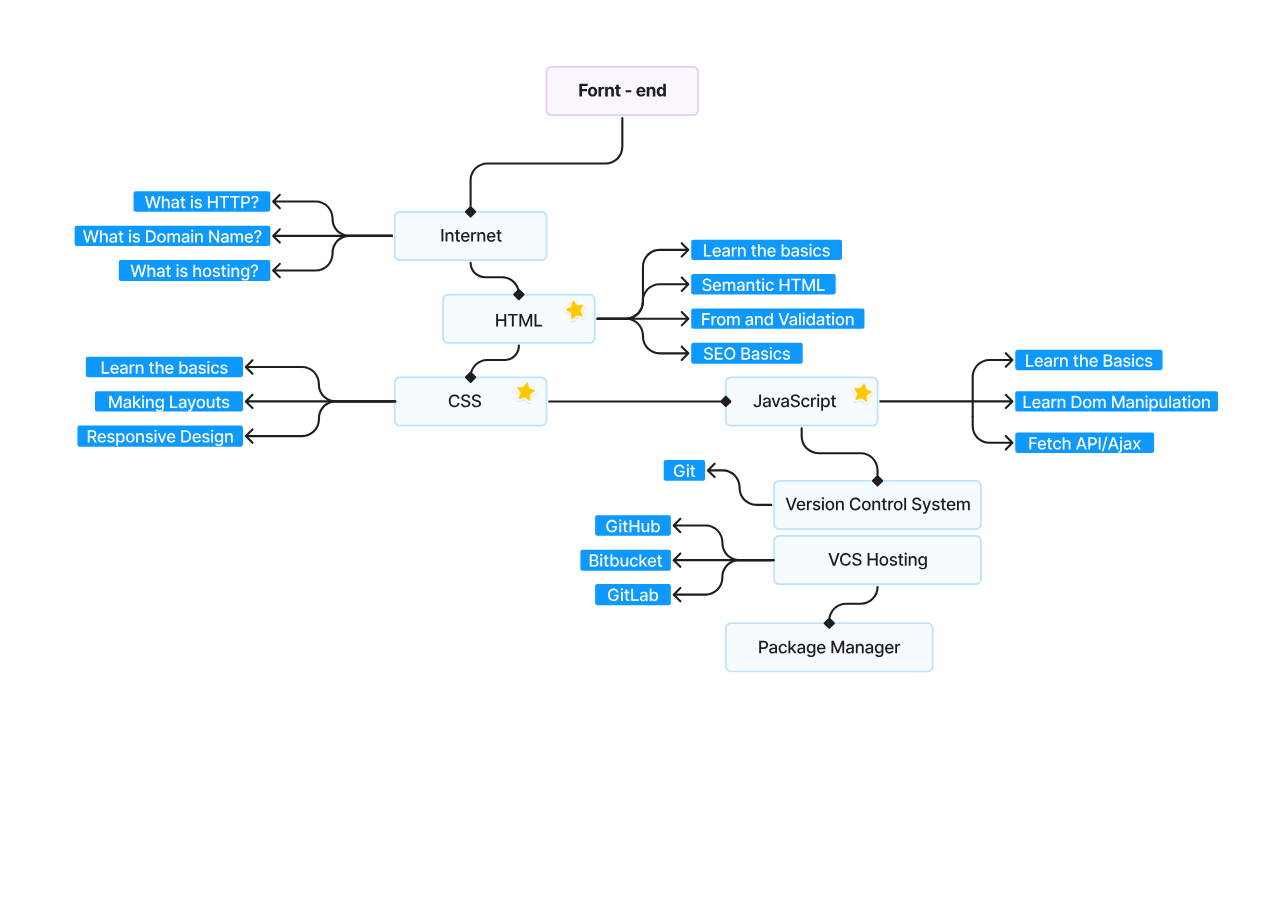
<file: index1.html>
<!DOCTYPE html>
<html lang="en">

<head>
  <meta charset="UTF-8">
  <meta name="viewport" content="width=device-width, initial-scale=1.0">
  <title>svg </title>
</head>

<body>

  <div class="image">
    <svg viewBox="0 0 1802 1028" fill="none" xmlns="http://www.w3.org/2000/svg"
      xmlns:xlink="http://www.w3.org/1999/xlink">
      <g clip-path="url(#clip0_93_525)">
        <rect width="1802" height="1028" fill="white" />
        <rect width="1728" height="1143" transform="translate(71 27)" fill="white" />
        <path
          d="M551.333 297.875C551.333 293.802 554.635 290.5 558.708 290.5H760.292C764.365 290.5 767.667 293.802 767.667 297.875V351.959C767.667 356.032 764.365 359.334 760.292 359.334H558.708C554.635 359.334 551.333 356.032 551.333 351.959V297.875Z"
          fill="#F5FBFF" />
        <path
          d="M558.708 291.73H760.292V289.271H558.708V291.73ZM766.438 297.875V351.959H768.896V297.875H766.438ZM760.292 358.105H558.708V360.563H760.292V358.105ZM552.563 351.959V297.875H550.104V351.959H552.563ZM558.708 358.105C555.314 358.105 552.563 355.353 552.563 351.959H550.104C550.104 356.711 553.957 360.563 558.708 360.563V358.105ZM766.438 351.959C766.438 355.353 763.686 358.105 760.292 358.105V360.563C765.044 360.563 768.896 356.711 768.896 351.959H766.438ZM760.292 291.73C763.686 291.73 766.438 294.481 766.438 297.875H768.896C768.896 293.124 765.044 289.271 760.292 289.271V291.73ZM558.708 289.271C553.957 289.271 550.104 293.124 550.104 297.875H552.563C552.563 294.481 555.314 291.73 558.708 291.73V289.271Z"
          fill="#BDE3FF" />
        <path
          d="M620.662 315.121V333H617.964V315.121H620.662ZM626.45 325.038V333H623.84V319.591H626.345V321.773H626.511C626.82 321.063 627.303 320.493 627.96 320.062C628.624 319.632 629.459 319.416 630.466 319.416C631.38 319.416 632.18 319.608 632.867 319.992C633.553 320.371 634.086 320.935 634.464 321.686C634.842 322.437 635.032 323.365 635.032 324.471V333H632.421V324.785C632.421 323.813 632.168 323.054 631.662 322.507C631.155 321.954 630.46 321.677 629.575 321.677C628.97 321.677 628.432 321.808 627.96 322.07C627.495 322.332 627.125 322.716 626.852 323.223C626.584 323.723 626.45 324.328 626.45 325.038ZM644.251 319.591V321.686H636.926V319.591H644.251ZM638.891 316.378H641.501V329.063C641.501 329.569 641.576 329.95 641.728 330.206C641.879 330.457 642.074 330.628 642.313 330.722C642.557 330.809 642.822 330.852 643.107 330.852C643.317 330.852 643.5 330.838 643.657 330.809C643.814 330.78 643.936 330.756 644.024 330.739L644.495 332.895C644.344 332.953 644.129 333.012 643.849 333.07C643.57 333.134 643.221 333.169 642.802 333.175C642.115 333.186 641.475 333.064 640.881 332.808C640.287 332.552 639.807 332.156 639.441 331.621C639.074 331.085 638.891 330.413 638.891 329.604V316.378ZM652.232 333.271C650.911 333.271 649.774 332.988 648.819 332.424C647.87 331.853 647.137 331.053 646.619 330.023C646.107 328.987 645.851 327.774 645.851 326.383C645.851 325.009 646.107 323.799 646.619 322.751C647.137 321.704 647.859 320.886 648.784 320.298C649.715 319.71 650.804 319.416 652.049 319.416C652.806 319.416 653.539 319.541 654.249 319.792C654.959 320.042 655.596 320.435 656.161 320.97C656.725 321.506 657.171 322.201 657.497 323.057C657.822 323.906 657.985 324.939 657.985 326.156V327.081H647.326V325.126H655.428C655.428 324.439 655.288 323.831 655.009 323.301C654.729 322.766 654.336 322.344 653.83 322.035C653.329 321.727 652.742 321.573 652.067 321.573C651.333 321.573 650.693 321.753 650.146 322.114C649.605 322.469 649.186 322.934 648.889 323.511C648.598 324.081 648.452 324.701 648.452 325.37V326.898C648.452 327.794 648.61 328.556 648.924 329.185C649.244 329.814 649.689 330.294 650.259 330.625C650.83 330.951 651.496 331.114 652.259 331.114C652.753 331.114 653.204 331.045 653.612 330.905C654.019 330.759 654.371 330.544 654.668 330.259C654.965 329.974 655.192 329.622 655.349 329.203L657.82 329.648C657.622 330.375 657.267 331.012 656.755 331.56C656.248 332.101 655.611 332.523 654.843 332.825C654.08 333.122 653.21 333.271 652.232 333.271ZM660.341 333V319.591H662.864V321.721H663.003C663.248 320.999 663.678 320.432 664.295 320.019C664.918 319.6 665.622 319.39 666.408 319.39C666.571 319.39 666.763 319.396 666.984 319.408C667.211 319.419 667.389 319.434 667.517 319.451V321.948C667.412 321.919 667.226 321.887 666.958 321.852C666.69 321.811 666.423 321.791 666.155 321.791C665.538 321.791 664.988 321.922 664.505 322.184C664.028 322.44 663.649 322.798 663.37 323.257C663.091 323.711 662.951 324.229 662.951 324.811V333H660.341ZM671.845 325.038V333H669.235V319.591H671.74V321.773H671.906C672.214 321.063 672.698 320.493 673.355 320.062C674.019 319.632 674.854 319.416 675.861 319.416C676.774 319.416 677.575 319.608 678.261 319.992C678.948 320.371 679.481 320.935 679.859 321.686C680.237 322.437 680.426 323.365 680.426 324.471V333H677.816V324.785C677.816 323.813 677.563 323.054 677.057 322.507C676.55 321.954 675.855 321.677 674.97 321.677C674.365 321.677 673.827 321.808 673.355 322.07C672.89 322.332 672.52 322.716 672.247 323.223C671.979 323.723 671.845 324.328 671.845 325.038ZM689.165 333.271C687.844 333.271 686.707 332.988 685.752 332.424C684.803 331.853 684.07 331.053 683.552 330.023C683.04 328.987 682.784 327.774 682.784 326.383C682.784 325.009 683.04 323.799 683.552 322.751C684.07 321.704 684.792 320.886 685.717 320.298C686.648 319.71 687.737 319.416 688.982 319.416C689.739 319.416 690.472 319.541 691.182 319.792C691.892 320.042 692.529 320.435 693.094 320.97C693.658 321.506 694.104 322.201 694.43 323.057C694.755 323.906 694.918 324.939 694.918 326.156V327.081H684.259V325.126H692.361C692.361 324.439 692.221 323.831 691.942 323.301C691.662 322.766 691.269 322.344 690.763 322.035C690.262 321.727 689.675 321.573 689 321.573C688.266 321.573 687.626 321.753 687.079 322.114C686.538 322.469 686.119 322.934 685.822 323.511C685.531 324.081 685.385 324.701 685.385 325.37V326.898C685.385 327.794 685.543 328.556 685.857 329.185C686.177 329.814 686.622 330.294 687.192 330.625C687.763 330.951 688.429 331.114 689.192 331.114C689.686 331.114 690.137 331.045 690.545 330.905C690.952 330.759 691.304 330.544 691.601 330.259C691.898 329.974 692.125 329.622 692.282 329.203L694.753 329.648C694.555 330.375 694.2 331.012 693.688 331.56C693.181 332.101 692.544 332.523 691.776 332.825C691.013 333.122 690.143 333.271 689.165 333.271ZM703.533 319.591V321.686H696.209V319.591H703.533ZM698.173 316.378H700.783V329.063C700.783 329.569 700.859 329.95 701.01 330.206C701.161 330.457 701.356 330.628 701.595 330.722C701.839 330.809 702.104 330.852 702.389 330.852C702.599 330.852 702.782 330.838 702.939 330.809C703.097 330.78 703.219 330.756 703.306 330.739L703.777 332.895C703.626 332.953 703.411 333.012 703.131 333.07C702.852 333.134 702.503 333.169 702.084 333.175C701.397 333.186 700.757 333.064 700.163 332.808C699.57 332.552 699.09 332.156 698.723 331.621C698.356 331.085 698.173 330.413 698.173 329.604V316.378Z"
          fill="#1E1E1E" />
        <path
          d="M620.167 415.875C620.167 411.802 623.469 408.5 627.542 408.5H829.125C833.198 408.5 836.5 411.802 836.5 415.875V469.959C836.5 474.032 833.198 477.334 829.125 477.334H627.542C623.469 477.334 620.167 474.032 620.167 469.959V415.875Z"
          fill="#F5FBFF" />
        <path
          d="M627.542 409.73H829.125V407.271H627.542V409.73ZM835.271 415.875V469.959H837.729V415.875H835.271ZM829.125 476.105H627.542V478.563H829.125V476.105ZM621.396 469.959V415.875H618.938V469.959H621.396ZM627.542 476.105C624.148 476.105 621.396 473.353 621.396 469.959H618.938C618.938 474.711 622.79 478.563 627.542 478.563V476.105ZM835.271 469.959C835.271 473.353 832.52 476.105 829.125 476.105V478.563C833.877 478.563 837.729 474.711 837.729 469.959H835.271ZM829.125 409.73C832.52 409.73 835.271 412.481 835.271 415.875H837.729C837.729 411.124 833.877 407.271 829.125 407.271V409.73ZM627.542 407.271C622.79 407.271 618.938 411.124 618.938 415.875H621.396C621.396 412.481 624.148 409.73 627.542 409.73V407.271Z"
          fill="#BDE3FF" />
        <path
          d="M695.964 454V436.121H698.662V443.891H707.575V436.121H710.281V454H707.575V446.204H698.662V454H695.964ZM712.787 438.443V436.121H726.624V438.443H721.046V454H718.357V438.443H712.787ZM729.141 436.121H732.414L738.106 450.019H738.316L744.008 436.121H747.281V454H744.715V441.062H744.549L739.276 453.974H737.146L731.873 441.054H731.707V454H729.141V436.121ZM750.663 454V436.121H753.36V451.678H761.461V454H750.663Z"
          fill="#1E1E1E" />
        <rect x="786" y="416.317" width="36.875" height="36.875" transform="rotate(-14.6347 786 416.317)"
          fill="url(#pattern0_93_525)" />
        <path
          d="M551.333 533.875C551.333 529.801 554.635 526.5 558.708 526.5H760.292C764.365 526.5 767.667 529.801 767.667 533.875V587.958C767.667 592.031 764.365 595.333 760.292 595.333H558.708C554.635 595.333 551.333 592.031 551.333 587.958V533.875Z"
          fill="#F5FBFF" />
        <path
          d="M558.708 527.729H760.292V525.27H558.708V527.729ZM766.438 533.875V587.958H768.896V533.875H766.438ZM760.292 594.104H558.708V596.562H760.292V594.104ZM552.563 587.958V533.875H550.104V587.958H552.563ZM558.708 594.104C555.314 594.104 552.563 591.352 552.563 587.958H550.104C550.104 592.71 553.957 596.562 558.708 596.562V594.104ZM766.438 587.958C766.438 591.352 763.686 594.104 760.292 594.104V596.562C765.044 596.562 768.896 592.71 768.896 587.958H766.438ZM760.292 527.729C763.686 527.729 766.438 530.48 766.438 533.875H768.896C768.896 529.123 765.044 525.27 760.292 525.27V527.729ZM558.708 525.27C553.957 525.27 550.104 529.123 550.104 533.875H552.563C552.563 530.48 555.314 527.729 558.708 527.729V525.27Z"
          fill="#BDE3FF" />
        <path
          d="M643.814 556.935H641.09C640.985 556.353 640.79 555.841 640.505 555.399C640.22 554.957 639.871 554.581 639.458 554.273C639.044 553.964 638.582 553.731 638.069 553.574C637.563 553.417 637.025 553.339 636.454 553.339C635.424 553.339 634.502 553.598 633.687 554.116C632.878 554.634 632.238 555.393 631.767 556.394C631.301 557.395 631.068 558.617 631.068 560.061C631.068 561.516 631.301 562.744 631.767 563.745C632.238 564.746 632.881 565.502 633.696 566.014C634.511 566.527 635.427 566.783 636.446 566.783C637.01 566.783 637.546 566.707 638.052 566.556C638.564 566.398 639.027 566.169 639.44 565.866C639.853 565.563 640.202 565.194 640.488 564.757C640.779 564.315 640.979 563.809 641.09 563.238L643.814 563.247C643.668 564.126 643.386 564.935 642.967 565.674C642.554 566.407 642.021 567.042 641.369 567.577C640.723 568.107 639.984 568.517 639.152 568.808C638.32 569.099 637.412 569.244 636.428 569.244C634.88 569.244 633.501 568.878 632.29 568.144C631.08 567.405 630.125 566.349 629.427 564.976C628.734 563.602 628.388 561.964 628.388 560.061C628.388 558.152 628.737 556.513 629.436 555.146C630.134 553.772 631.088 552.719 632.299 551.985C633.51 551.246 634.886 550.877 636.428 550.877C637.377 550.877 638.262 551.014 639.082 551.287C639.909 551.555 640.651 551.951 641.308 552.474C641.966 552.992 642.51 553.627 642.941 554.377C643.371 555.122 643.662 555.975 643.814 556.935ZM656.252 555.818C656.159 554.991 655.775 554.351 655.1 553.897C654.425 553.438 653.575 553.208 652.551 553.208C651.817 553.208 651.183 553.324 650.647 553.557C650.112 553.784 649.696 554.098 649.399 554.5C649.108 554.895 648.963 555.346 648.963 555.853C648.963 556.278 649.062 556.644 649.259 556.953C649.463 557.261 649.728 557.52 650.054 557.73C650.386 557.933 650.741 558.105 651.119 558.245C651.497 558.379 651.861 558.489 652.21 558.577L653.956 559.03C654.526 559.17 655.111 559.359 655.711 559.598C656.31 559.837 656.866 560.151 657.378 560.541C657.89 560.931 658.304 561.414 658.618 561.99C658.938 562.566 659.098 563.256 659.098 564.059C659.098 565.072 658.836 565.971 658.312 566.756C657.794 567.542 657.041 568.162 656.051 568.616C655.068 569.07 653.878 569.297 652.481 569.297C651.142 569.297 649.984 569.084 649.006 568.66C648.029 568.235 647.263 567.632 646.71 566.852C646.157 566.067 645.852 565.136 645.794 564.059H648.5C648.552 564.705 648.762 565.243 649.128 565.674C649.501 566.099 649.975 566.416 650.551 566.625C651.133 566.829 651.771 566.931 652.463 566.931C653.226 566.931 653.904 566.812 654.497 566.573C655.097 566.329 655.568 565.991 655.912 565.56C656.255 565.124 656.427 564.615 656.427 564.033C656.427 563.503 656.275 563.07 655.973 562.732C655.676 562.394 655.271 562.115 654.759 561.894C654.253 561.673 653.68 561.478 653.039 561.309L650.927 560.733C649.495 560.343 648.36 559.77 647.522 559.013C646.69 558.256 646.274 557.255 646.274 556.01C646.274 554.98 646.553 554.081 647.112 553.312C647.671 552.544 648.427 551.948 649.382 551.523C650.336 551.092 651.413 550.877 652.612 550.877C653.822 550.877 654.89 551.089 655.816 551.514C656.747 551.939 657.48 552.524 658.015 553.269C658.551 554.008 658.83 554.858 658.854 555.818H656.252ZM671.532 555.818C671.439 554.991 671.055 554.351 670.38 553.897C669.704 553.438 668.855 553.208 667.83 553.208C667.097 553.208 666.463 553.324 665.927 553.557C665.392 553.784 664.976 554.098 664.679 554.5C664.388 554.895 664.242 555.346 664.242 555.853C664.242 556.278 664.341 556.644 664.539 556.953C664.743 557.261 665.008 557.52 665.334 557.73C665.665 557.933 666.02 558.105 666.399 558.245C666.777 558.379 667.141 558.489 667.49 558.577L669.236 559.03C669.806 559.17 670.391 559.359 670.991 559.598C671.59 559.837 672.146 560.151 672.658 560.541C673.17 560.931 673.583 561.414 673.898 561.99C674.218 562.566 674.378 563.256 674.378 564.059C674.378 565.072 674.116 565.971 673.592 566.756C673.074 567.542 672.321 568.162 671.331 568.616C670.348 569.07 669.157 569.297 667.761 569.297C666.422 569.297 665.264 569.084 664.286 568.66C663.308 568.235 662.543 567.632 661.99 566.852C661.437 566.067 661.132 565.136 661.074 564.059H663.78C663.832 564.705 664.042 565.243 664.408 565.674C664.781 566.099 665.255 566.416 665.831 566.625C666.413 566.829 667.051 566.931 667.743 566.931C668.506 566.931 669.184 566.812 669.777 566.573C670.377 566.329 670.848 565.991 671.191 565.56C671.535 565.124 671.707 564.615 671.707 564.033C671.707 563.503 671.555 563.07 671.253 562.732C670.956 562.394 670.551 562.115 670.039 561.894C669.533 561.673 668.96 561.478 668.319 561.309L666.207 560.733C664.775 560.343 663.64 559.77 662.802 559.013C661.97 558.256 661.554 557.255 661.554 556.01C661.554 554.98 661.833 554.081 662.392 553.312C662.95 552.544 663.707 551.948 664.662 551.523C665.616 551.092 666.693 550.877 667.892 550.877C669.102 550.877 670.17 551.089 671.095 551.514C672.027 551.939 672.76 552.524 673.295 553.269C673.831 554.008 674.11 554.858 674.133 555.818H671.532Z"
          fill="#1E1E1E" />
        <rect x="722.937" y="525" width="36.875" height="36.875" transform="rotate(9.26481 722.937 525)"
          fill="url(#pattern1_93_525)" />
        <path
          d="M661 363.334C661 362.506 660.328 361.834 659.5 361.834C658.672 361.834 658 362.506 658 363.334H661ZM727.333 416.161C727.919 416.747 728.748 416.747 729.333 416.161L735.994 409.501C736.58 408.915 736.58 408.086 735.994 407.501L728.333 399.84L720.673 407.501C720.087 408.086 720.087 408.915 720.673 409.501L727.333 416.161ZM659.5 363.334H661H659.5ZM680.083 385.417H704.333V382.417H680.083V385.417ZM726.833 407.917V408.501H729.833V407.917H726.833ZM704.333 385.417C716.76 385.417 726.833 395.491 726.833 407.917H729.833C729.833 393.834 718.417 382.417 704.333 382.417V385.417ZM658 363.334C658 375.53 667.887 385.417 680.083 385.417V382.417C669.544 382.417 661 373.873 661 363.334H658Z"
          fill="#1E1E1E" />
        <path
          d="M729.833 481.334C729.833 480.506 729.162 479.834 728.333 479.834C727.505 479.834 726.833 480.506 726.833 481.334H729.833ZM658.5 534.16C659.086 534.746 659.914 534.746 660.5 534.16L667.16 527.5C667.746 526.914 667.746 526.085 667.16 525.5L659.5 517.839L651.84 525.5C651.254 526.085 651.254 526.914 651.84 527.5L658.5 534.16ZM728.333 481.334H729.833H728.333ZM707.751 500.417H683.5V503.417H707.751V500.417ZM658 525.917V526.5H661V525.917H658ZM683.5 500.417C669.417 500.417 658 511.834 658 525.917H661C661 513.49 671.074 503.417 683.5 503.417V500.417ZM726.833 481.334C726.833 491.873 718.29 500.417 707.751 500.417V503.417C719.947 503.417 729.833 493.53 729.833 481.334H726.833Z"
          fill="#1E1E1E" />
        <path
          d="M1023.33 533.875C1023.33 529.801 1026.64 526.5 1030.71 526.5H1232.29C1236.36 526.5 1239.67 529.801 1239.67 533.875V587.958C1239.67 592.031 1236.36 595.333 1232.29 595.333H1030.71C1026.64 595.333 1023.33 592.031 1023.33 587.958V533.875Z"
          fill="#F5FBFF" />
        <path
          d="M1030.71 527.729H1232.29V525.27H1030.71V527.729ZM1238.44 533.875V587.958H1240.9V533.875H1238.44ZM1232.29 594.104H1030.71V596.562H1232.29V594.104ZM1024.56 587.958V533.875H1022.1V587.958H1024.56ZM1030.71 594.104C1027.31 594.104 1024.56 591.352 1024.56 587.958H1022.1C1022.1 592.71 1025.96 596.562 1030.71 596.562V594.104ZM1238.44 587.958C1238.44 591.352 1235.69 594.104 1232.29 594.104V596.562C1237.04 596.562 1240.9 592.71 1240.9 587.958H1238.44ZM1232.29 527.729C1235.69 527.729 1238.44 530.48 1238.44 533.875H1240.9C1240.9 529.123 1237.04 525.27 1232.29 525.27V527.729ZM1030.71 525.27C1025.96 525.27 1022.1 529.123 1022.1 533.875H1024.56C1024.56 530.48 1027.31 527.729 1030.71 527.729V525.27Z"
          fill="#BDE3FF" />
        <path
          d="M1070.91 551.121H1073.6V563.797C1073.6 564.944 1073.38 565.924 1072.92 566.739C1072.47 567.554 1071.84 568.176 1071.03 568.607C1070.21 569.032 1069.26 569.244 1068.16 569.244C1067.16 569.244 1066.25 569.061 1065.45 568.694C1064.65 568.328 1064.02 567.795 1063.55 567.097C1063.09 566.393 1062.86 565.537 1062.86 564.53H1065.54C1065.54 565.025 1065.66 565.453 1065.88 565.814C1066.12 566.174 1066.43 566.457 1066.84 566.66C1067.24 566.858 1067.71 566.957 1068.23 566.957C1068.8 566.957 1069.29 566.838 1069.68 566.599C1070.08 566.355 1070.39 565.997 1070.6 565.526C1070.81 565.054 1070.91 564.478 1070.91 563.797V551.121ZM1080.68 569.297C1079.83 569.297 1079.06 569.14 1078.38 568.825C1077.69 568.505 1077.14 568.043 1076.74 567.437C1076.35 566.832 1076.15 566.09 1076.15 565.211C1076.15 564.455 1076.29 563.832 1076.59 563.343C1076.88 562.854 1077.27 562.467 1077.76 562.182C1078.26 561.897 1078.81 561.681 1079.42 561.536C1080.03 561.39 1080.66 561.28 1081.29 561.204C1082.09 561.111 1082.75 561.035 1083.25 560.977C1083.75 560.913 1084.11 560.811 1084.34 560.672C1084.56 560.532 1084.68 560.305 1084.68 559.991V559.93C1084.68 559.167 1084.46 558.577 1084.03 558.157C1083.61 557.738 1082.97 557.529 1082.13 557.529C1081.25 557.529 1080.56 557.724 1080.05 558.114C1079.55 558.498 1079.2 558.926 1079.01 559.397L1076.56 558.838C1076.85 558.024 1077.28 557.366 1077.83 556.865C1078.4 556.359 1079.05 555.992 1079.78 555.766C1080.51 555.533 1081.29 555.416 1082.09 555.416C1082.63 555.416 1083.2 555.48 1083.8 555.608C1084.4 555.731 1084.97 555.958 1085.49 556.289C1086.02 556.621 1086.45 557.095 1086.79 557.712C1087.13 558.323 1087.3 559.118 1087.3 560.096V569H1084.75V567.167H1084.64C1084.47 567.504 1084.22 567.836 1083.88 568.162C1083.55 568.488 1083.11 568.758 1082.58 568.974C1082.05 569.189 1081.42 569.297 1080.68 569.297ZM1081.25 567.202C1081.97 567.202 1082.59 567.059 1083.1 566.774C1083.62 566.489 1084.01 566.116 1084.28 565.656C1084.55 565.191 1084.69 564.693 1084.69 564.164V562.435C1084.59 562.528 1084.41 562.616 1084.15 562.697C1083.88 562.773 1083.58 562.84 1083.25 562.898C1082.91 562.95 1082.58 563 1082.26 563.046C1081.94 563.087 1081.67 563.122 1081.46 563.151C1080.95 563.215 1080.49 563.323 1080.07 563.474C1079.66 563.625 1079.32 563.844 1079.07 564.129C1078.83 564.408 1078.71 564.781 1078.71 565.246C1078.71 565.892 1078.95 566.381 1079.42 566.713C1079.9 567.039 1080.51 567.202 1081.25 567.202ZM1101.22 555.591L1096.36 569H1093.57L1088.7 555.591H1091.5L1094.9 565.91H1095.03L1098.42 555.591H1101.22ZM1106.65 569.297C1105.8 569.297 1105.04 569.14 1104.35 568.825C1103.66 568.505 1103.12 568.043 1102.72 567.437C1102.32 566.832 1102.12 566.09 1102.12 565.211C1102.12 564.455 1102.27 563.832 1102.56 563.343C1102.85 562.854 1103.24 562.467 1103.74 562.182C1104.23 561.897 1104.79 561.681 1105.4 561.536C1106.01 561.39 1106.63 561.28 1107.27 561.204C1108.07 561.111 1108.72 561.035 1109.22 560.977C1109.72 560.913 1110.09 560.811 1110.31 560.672C1110.54 560.532 1110.65 560.305 1110.65 559.991V559.93C1110.65 559.167 1110.44 558.577 1110.01 558.157C1109.58 557.738 1108.95 557.529 1108.1 557.529C1107.22 557.529 1106.53 557.724 1106.03 558.114C1105.53 558.498 1105.18 558.926 1104.99 559.397L1102.53 558.838C1102.83 558.024 1103.25 557.366 1103.81 556.865C1104.37 556.359 1105.02 555.992 1105.76 555.766C1106.49 555.533 1107.26 555.416 1108.07 555.416C1108.6 555.416 1109.17 555.48 1109.77 555.608C1110.38 555.731 1110.94 555.958 1111.46 556.289C1111.99 556.621 1112.43 557.095 1112.77 557.712C1113.1 558.323 1113.27 559.118 1113.27 560.096V569H1110.72V567.167H1110.62C1110.45 567.504 1110.2 567.836 1109.86 568.162C1109.52 568.488 1109.09 568.758 1108.56 568.974C1108.03 569.189 1107.39 569.297 1106.65 569.297ZM1107.22 567.202C1107.94 567.202 1108.56 567.059 1109.07 566.774C1109.59 566.489 1109.98 566.116 1110.25 565.656C1110.52 565.191 1110.66 564.693 1110.66 564.164V562.435C1110.57 562.528 1110.39 562.616 1110.12 562.697C1109.86 562.773 1109.56 562.84 1109.22 562.898C1108.88 562.95 1108.55 563 1108.23 563.046C1107.91 563.087 1107.65 563.122 1107.43 563.151C1106.93 563.215 1106.46 563.323 1106.04 563.474C1105.63 563.625 1105.3 563.844 1105.05 564.129C1104.8 564.408 1104.68 564.781 1104.68 565.246C1104.68 565.892 1104.92 566.381 1105.4 566.713C1105.87 567.039 1106.48 567.202 1107.22 567.202ZM1126.17 555.818C1126.08 554.991 1125.69 554.351 1125.02 553.897C1124.34 553.438 1123.49 553.208 1122.47 553.208C1121.73 553.208 1121.1 553.324 1120.56 553.557C1120.03 553.784 1119.61 554.098 1119.32 554.5C1119.02 554.895 1118.88 555.346 1118.88 555.853C1118.88 556.278 1118.98 556.644 1119.18 556.953C1119.38 557.261 1119.64 557.52 1119.97 557.73C1120.3 557.933 1120.66 558.105 1121.04 558.245C1121.41 558.379 1121.78 558.489 1122.13 558.577L1123.87 559.03C1124.44 559.17 1125.03 559.359 1125.63 559.598C1126.23 559.837 1126.78 560.151 1127.29 560.541C1127.81 560.931 1128.22 561.414 1128.53 561.99C1128.85 562.566 1129.01 563.256 1129.01 564.059C1129.01 565.072 1128.75 565.971 1128.23 566.756C1127.71 567.542 1126.96 568.162 1125.97 568.616C1124.98 569.07 1123.79 569.297 1122.4 569.297C1121.06 569.297 1119.9 569.084 1118.92 568.66C1117.94 568.235 1117.18 567.632 1116.63 566.852C1116.07 566.067 1115.77 565.136 1115.71 564.059H1118.42C1118.47 564.705 1118.68 565.243 1119.04 565.674C1119.42 566.099 1119.89 566.416 1120.47 566.625C1121.05 566.829 1121.69 566.931 1122.38 566.931C1123.14 566.931 1123.82 566.812 1124.41 566.573C1125.01 566.329 1125.48 565.991 1125.83 565.56C1126.17 565.124 1126.34 564.615 1126.34 564.033C1126.34 563.503 1126.19 563.07 1125.89 562.732C1125.59 562.394 1125.19 562.115 1124.68 561.894C1124.17 561.673 1123.6 561.478 1122.96 561.309L1120.84 560.733C1119.41 560.343 1118.28 559.77 1117.44 559.013C1116.61 558.256 1116.19 557.255 1116.19 556.01C1116.19 554.98 1116.47 554.081 1117.03 553.312C1117.59 552.544 1118.34 551.948 1119.3 551.523C1120.25 551.092 1121.33 550.877 1122.53 550.877C1123.74 550.877 1124.81 551.089 1125.73 551.514C1126.66 551.939 1127.4 552.524 1127.93 553.269C1128.47 554.008 1128.75 554.858 1128.77 555.818H1126.17ZM1137.14 569.271C1135.84 569.271 1134.72 568.977 1133.78 568.389C1132.85 567.795 1132.14 566.978 1131.64 565.936C1131.14 564.894 1130.89 563.701 1130.89 562.357C1130.89 560.995 1131.14 559.793 1131.65 558.751C1132.17 557.704 1132.89 556.886 1133.82 556.298C1134.75 555.71 1135.85 555.416 1137.11 555.416C1138.13 555.416 1139.04 555.605 1139.83 555.984C1140.63 556.356 1141.27 556.88 1141.76 557.555C1142.26 558.23 1142.55 559.019 1142.64 559.921H1140.1C1139.96 559.292 1139.64 558.751 1139.14 558.297C1138.65 557.843 1137.99 557.616 1137.15 557.616C1136.43 557.616 1135.79 557.808 1135.24 558.192C1134.7 558.571 1134.28 559.112 1133.98 559.816C1133.67 560.515 1133.52 561.341 1133.52 562.295C1133.52 563.273 1133.67 564.117 1133.97 564.827C1134.26 565.537 1134.68 566.087 1135.22 566.477C1135.77 566.867 1136.41 567.062 1137.15 567.062C1137.65 567.062 1138.1 566.972 1138.5 566.791C1138.91 566.605 1139.25 566.34 1139.52 565.997C1139.8 565.654 1139.99 565.24 1140.1 564.757H1142.64C1142.55 565.624 1142.27 566.398 1141.8 567.079C1141.33 567.76 1140.69 568.296 1139.9 568.686C1139.12 569.076 1138.2 569.271 1137.14 569.271ZM1144.89 569V555.591H1147.42V557.721H1147.56C1147.8 556.999 1148.23 556.432 1148.85 556.019C1149.47 555.6 1150.18 555.39 1150.96 555.39C1151.13 555.39 1151.32 555.396 1151.54 555.408C1151.77 555.419 1151.94 555.434 1152.07 555.451V557.948C1151.97 557.919 1151.78 557.887 1151.51 557.852C1151.24 557.811 1150.98 557.791 1150.71 557.791C1150.09 557.791 1149.54 557.922 1149.06 558.184C1148.58 558.44 1148.2 558.798 1147.92 559.257C1147.64 559.711 1147.51 560.229 1147.51 560.811V569H1144.89ZM1153.79 569V555.591H1156.4V569H1153.79ZM1155.11 553.522C1154.65 553.522 1154.26 553.371 1153.94 553.068C1153.62 552.76 1153.46 552.393 1153.46 551.968C1153.46 551.537 1153.62 551.171 1153.94 550.868C1154.26 550.56 1154.65 550.405 1155.11 550.405C1155.56 550.405 1155.95 550.56 1156.27 550.868C1156.59 551.171 1156.76 551.537 1156.76 551.968C1156.76 552.393 1156.59 552.76 1156.27 553.068C1155.95 553.371 1155.56 553.522 1155.11 553.522ZM1159.37 574.028V555.591H1161.92V557.765H1162.14C1162.29 557.485 1162.51 557.162 1162.79 556.796C1163.08 556.429 1163.47 556.109 1163.98 555.835C1164.49 555.556 1165.15 555.416 1165.99 555.416C1167.07 555.416 1168.04 555.69 1168.89 556.237C1169.74 556.784 1170.4 557.573 1170.88 558.603C1171.37 559.633 1171.62 560.872 1171.62 562.322C1171.62 563.771 1171.38 565.013 1170.89 566.049C1170.41 567.079 1169.75 567.874 1168.9 568.433C1168.06 568.985 1167.1 569.262 1166.01 569.262C1165.2 569.262 1164.53 569.125 1164.01 568.852C1163.5 568.578 1163.1 568.258 1162.81 567.891C1162.52 567.525 1162.29 567.199 1162.14 566.914H1161.98V574.028H1159.37ZM1161.93 562.295C1161.93 563.238 1162.06 564.065 1162.34 564.775C1162.61 565.485 1163.01 566.041 1163.53 566.442C1164.04 566.838 1164.68 567.036 1165.43 567.036C1166.21 567.036 1166.86 566.829 1167.38 566.416C1167.91 565.997 1168.3 565.429 1168.57 564.714C1168.84 563.998 1168.98 563.192 1168.98 562.295C1168.98 561.411 1168.85 560.616 1168.58 559.912C1168.32 559.208 1167.92 558.652 1167.39 558.245C1166.87 557.837 1166.21 557.634 1165.43 557.634C1164.67 557.634 1164.03 557.829 1163.51 558.219C1162.99 558.609 1162.6 559.153 1162.33 559.851C1162.06 560.549 1161.93 561.364 1161.93 562.295ZM1180.26 555.591V557.686H1172.94V555.591H1180.26ZM1174.9 552.378H1177.51V565.063C1177.51 565.569 1177.59 565.95 1177.74 566.206C1177.89 566.457 1178.08 566.628 1178.32 566.722C1178.57 566.809 1178.83 566.852 1179.12 566.852C1179.33 566.852 1179.51 566.838 1179.67 566.809C1179.82 566.78 1179.95 566.756 1180.03 566.739L1180.51 568.895C1180.35 568.953 1180.14 569.012 1179.86 569.07C1179.58 569.134 1179.23 569.169 1178.81 569.175C1178.12 569.186 1177.48 569.064 1176.89 568.808C1176.3 568.552 1175.82 568.156 1175.45 567.621C1175.08 567.085 1174.9 566.413 1174.9 565.604V552.378Z"
          fill="#1E1E1E" />
        <rect x="1203.84" y="526" width="36.875" height="36.875" transform="rotate(10.6972 1203.84 526)"
          fill="url(#pattern2_93_525)" />
        <path
          d="M1092.17 681.375C1092.17 677.302 1095.47 674 1099.54 674H1379.79C1383.86 674 1387.17 677.302 1387.17 681.375V735.459C1387.17 739.532 1383.86 742.834 1379.79 742.834H1099.54C1095.47 742.834 1092.17 739.532 1092.17 735.459V681.375Z"
          fill="#F5FBFF" />
        <path
          d="M1099.54 675.23H1379.79V672.771H1099.54V675.23ZM1385.94 681.375V735.459H1388.4V681.375H1385.94ZM1379.79 741.605H1099.54V744.063H1379.79V741.605ZM1093.4 735.459V681.375H1090.94V735.459H1093.4ZM1099.54 741.605C1096.15 741.605 1093.4 738.853 1093.4 735.459H1090.94C1090.94 740.211 1094.79 744.063 1099.54 744.063V741.605ZM1385.94 735.459C1385.94 738.853 1383.19 741.605 1379.79 741.605V744.063C1384.54 744.063 1388.4 740.211 1388.4 735.459H1385.94ZM1379.79 675.23C1383.19 675.23 1385.94 677.981 1385.94 681.375H1388.4C1388.4 676.624 1384.54 672.771 1379.79 672.771V675.23ZM1099.54 672.771C1094.79 672.771 1090.94 676.624 1090.94 681.375H1093.4C1093.4 677.981 1096.15 675.23 1099.54 675.23V672.771Z"
          fill="#BDE3FF" />
        <path
          d="M1111.53 698.121L1116.5 712.683H1116.7L1121.68 698.121H1124.6L1118.16 716H1115.05L1108.61 698.121H1111.53ZM1130.86 716.271C1129.54 716.271 1128.4 715.988 1127.45 715.424C1126.5 714.853 1125.77 714.053 1125.25 713.023C1124.74 711.987 1124.48 710.774 1124.48 709.383C1124.48 708.009 1124.74 706.799 1125.25 705.751C1125.77 704.704 1126.49 703.886 1127.41 703.298C1128.34 702.71 1129.43 702.416 1130.68 702.416C1131.44 702.416 1132.17 702.541 1132.88 702.792C1133.59 703.042 1134.23 703.435 1134.79 703.97C1135.35 704.506 1135.8 705.201 1136.13 706.057C1136.45 706.906 1136.61 707.939 1136.61 709.156V710.081H1125.96V708.126H1134.06C1134.06 707.439 1133.92 706.831 1133.64 706.301C1133.36 705.766 1132.97 705.344 1132.46 705.035C1131.96 704.727 1131.37 704.573 1130.7 704.573C1129.96 704.573 1129.32 704.753 1128.78 705.114C1128.23 705.469 1127.82 705.934 1127.52 706.511C1127.23 707.081 1127.08 707.701 1127.08 708.37V709.898C1127.08 710.794 1127.24 711.556 1127.55 712.185C1127.87 712.814 1128.32 713.294 1128.89 713.625C1129.46 713.951 1130.13 714.114 1130.89 714.114C1131.38 714.114 1131.83 714.045 1132.24 713.905C1132.65 713.759 1133 713.544 1133.3 713.259C1133.59 712.974 1133.82 712.622 1133.98 712.203L1136.45 712.648C1136.25 713.375 1135.9 714.012 1135.38 714.56C1134.88 715.101 1134.24 715.523 1133.47 715.825C1132.71 716.122 1131.84 716.271 1130.86 716.271ZM1138.97 716V702.591H1141.49V704.721H1141.63C1141.88 703.999 1142.31 703.432 1142.92 703.019C1143.55 702.6 1144.25 702.39 1145.04 702.39C1145.2 702.39 1145.39 702.396 1145.61 702.408C1145.84 702.419 1146.02 702.434 1146.15 702.451V704.948C1146.04 704.919 1145.86 704.887 1145.59 704.852C1145.32 704.811 1145.05 704.791 1144.78 704.791C1144.17 704.791 1143.62 704.922 1143.13 705.184C1142.66 705.44 1142.28 705.798 1142 706.257C1141.72 706.711 1141.58 707.229 1141.58 707.811V716H1138.97ZM1157.91 705.865L1155.55 706.284C1155.45 705.981 1155.29 705.693 1155.07 705.419C1154.87 705.146 1154.58 704.922 1154.22 704.747C1153.86 704.573 1153.41 704.485 1152.87 704.485C1152.13 704.485 1151.51 704.651 1151.02 704.983C1150.52 705.309 1150.27 705.731 1150.27 706.249C1150.27 706.697 1150.44 707.058 1150.77 707.331C1151.1 707.605 1151.64 707.829 1152.38 708.003L1154.51 708.492C1155.74 708.777 1156.66 709.217 1157.27 709.811C1157.87 710.404 1158.17 711.175 1158.17 712.124C1158.17 712.927 1157.94 713.643 1157.48 714.271C1157.02 714.894 1156.37 715.383 1155.55 715.738C1154.73 716.093 1153.77 716.271 1152.69 716.271C1151.19 716.271 1149.97 715.951 1149.02 715.31C1148.07 714.664 1147.49 713.748 1147.27 712.56L1149.79 712.176C1149.95 712.834 1150.27 713.332 1150.76 713.669C1151.25 714.001 1151.89 714.167 1152.67 714.167C1153.53 714.167 1154.21 713.989 1154.73 713.634C1155.24 713.273 1155.49 712.834 1155.49 712.316C1155.49 711.897 1155.34 711.545 1155.02 711.26C1154.71 710.975 1154.24 710.759 1153.6 710.614L1151.33 710.116C1150.08 709.831 1149.15 709.377 1148.55 708.754C1147.96 708.131 1147.66 707.343 1147.66 706.388C1147.66 705.597 1147.88 704.904 1148.33 704.311C1148.77 703.717 1149.38 703.254 1150.16 702.923C1150.94 702.585 1151.83 702.416 1152.84 702.416C1154.29 702.416 1155.43 702.731 1156.26 703.359C1157.09 703.982 1157.64 704.817 1157.91 705.865ZM1160.5 716V702.591H1163.11V716H1160.5ZM1161.82 700.522C1161.37 700.522 1160.98 700.371 1160.65 700.068C1160.33 699.76 1160.17 699.393 1160.17 698.968C1160.17 698.537 1160.33 698.171 1160.65 697.868C1160.98 697.56 1161.37 697.405 1161.82 697.405C1162.28 697.405 1162.66 697.56 1162.98 697.868C1163.31 698.171 1163.47 698.537 1163.47 698.968C1163.47 699.393 1163.31 699.76 1162.98 700.068C1162.66 700.371 1162.28 700.522 1161.82 700.522ZM1171.73 716.271C1170.48 716.271 1169.38 715.983 1168.44 715.406C1167.5 714.83 1166.78 714.024 1166.26 712.988C1165.74 711.952 1165.48 710.742 1165.48 709.357C1165.48 707.966 1165.74 706.749 1166.26 705.707C1166.78 704.666 1167.5 703.857 1168.44 703.281C1169.38 702.704 1170.48 702.416 1171.73 702.416C1172.99 702.416 1174.09 702.704 1175.02 703.281C1175.96 703.857 1176.69 704.666 1177.21 705.707C1177.72 706.749 1177.98 707.966 1177.98 709.357C1177.98 710.742 1177.72 711.952 1177.21 712.988C1176.69 714.024 1175.96 714.83 1175.02 715.406C1174.09 715.983 1172.99 716.271 1171.73 716.271ZM1171.74 714.079C1172.56 714.079 1173.23 713.864 1173.77 713.433C1174.3 713.003 1174.7 712.429 1174.95 711.714C1175.22 710.998 1175.35 710.209 1175.35 709.348C1175.35 708.492 1175.22 707.707 1174.95 706.991C1174.7 706.269 1174.3 705.69 1173.77 705.254C1173.23 704.817 1172.56 704.599 1171.74 704.599C1170.92 704.599 1170.24 704.817 1169.7 705.254C1169.16 705.69 1168.76 706.269 1168.5 706.991C1168.25 707.707 1168.12 708.492 1168.12 709.348C1168.12 710.209 1168.25 710.998 1168.5 711.714C1168.76 712.429 1169.16 713.003 1169.7 713.433C1170.24 713.864 1170.92 714.079 1171.74 714.079ZM1182.97 708.038V716H1180.36V702.591H1182.86V704.773H1183.03C1183.34 704.063 1183.82 703.493 1184.48 703.062C1185.14 702.632 1185.97 702.416 1186.98 702.416C1187.9 702.416 1188.7 702.608 1189.38 702.992C1190.07 703.371 1190.6 703.935 1190.98 704.686C1191.36 705.437 1191.55 706.365 1191.55 707.471V716H1188.94V707.785C1188.94 706.813 1188.68 706.054 1188.18 705.507C1187.67 704.954 1186.98 704.677 1186.09 704.677C1185.49 704.677 1184.95 704.808 1184.48 705.07C1184.01 705.332 1183.64 705.716 1183.37 706.223C1183.1 706.723 1182.97 707.328 1182.97 708.038ZM1215.53 703.935H1212.81C1212.7 703.353 1212.51 702.841 1212.22 702.399C1211.94 701.957 1211.59 701.581 1211.18 701.273C1210.76 700.964 1210.3 700.731 1209.79 700.574C1209.28 700.417 1208.74 700.339 1208.17 700.339C1207.14 700.339 1206.22 700.598 1205.4 701.116C1204.6 701.634 1203.96 702.393 1203.48 703.394C1203.02 704.395 1202.79 705.617 1202.79 707.061C1202.79 708.516 1203.02 709.744 1203.48 710.745C1203.96 711.746 1204.6 712.502 1205.41 713.014C1206.23 713.527 1207.14 713.783 1208.16 713.783C1208.73 713.783 1209.26 713.707 1209.77 713.556C1210.28 713.398 1210.74 713.169 1211.16 712.866C1211.57 712.563 1211.92 712.194 1212.21 711.757C1212.5 711.315 1212.7 710.809 1212.81 710.238L1215.53 710.247C1215.39 711.126 1215.1 711.935 1214.68 712.674C1214.27 713.407 1213.74 714.042 1213.09 714.577C1212.44 715.107 1211.7 715.517 1210.87 715.808C1210.04 716.099 1209.13 716.244 1208.15 716.244C1206.6 716.244 1205.22 715.878 1204.01 715.144C1202.8 714.405 1201.84 713.349 1201.14 711.976C1200.45 710.602 1200.11 708.964 1200.11 707.061C1200.11 705.152 1200.45 703.513 1201.15 702.146C1201.85 700.772 1202.81 699.719 1204.02 698.985C1205.23 698.246 1206.6 697.877 1208.15 697.877C1209.09 697.877 1209.98 698.014 1210.8 698.287C1211.63 698.555 1212.37 698.951 1213.03 699.474C1213.68 699.992 1214.23 700.627 1214.66 701.377C1215.09 702.122 1215.38 702.975 1215.53 703.935ZM1223.66 716.271C1222.4 716.271 1221.3 715.983 1220.37 715.406C1219.43 714.83 1218.7 714.024 1218.18 712.988C1217.67 711.952 1217.41 710.742 1217.41 709.357C1217.41 707.966 1217.67 706.749 1218.18 705.707C1218.7 704.666 1219.43 703.857 1220.37 703.281C1221.3 702.704 1222.4 702.416 1223.66 702.416C1224.91 702.416 1226.01 702.704 1226.95 703.281C1227.89 703.857 1228.61 704.666 1229.13 705.707C1229.65 706.749 1229.91 707.966 1229.91 709.357C1229.91 710.742 1229.65 711.952 1229.13 712.988C1228.61 714.024 1227.89 714.83 1226.95 715.406C1226.01 715.983 1224.91 716.271 1223.66 716.271ZM1223.67 714.079C1224.48 714.079 1225.16 713.864 1225.69 713.433C1226.23 713.003 1226.62 712.429 1226.88 711.714C1227.14 710.998 1227.27 710.209 1227.27 709.348C1227.27 708.492 1227.14 707.707 1226.88 706.991C1226.62 706.269 1226.23 705.69 1225.69 705.254C1225.16 704.817 1224.48 704.599 1223.67 704.599C1222.85 704.599 1222.16 704.817 1221.62 705.254C1221.09 705.69 1220.69 706.269 1220.43 706.991C1220.17 707.707 1220.04 708.492 1220.04 709.348C1220.04 710.209 1220.17 710.998 1220.43 711.714C1220.69 712.429 1221.09 713.003 1221.62 713.433C1222.16 713.864 1222.85 714.079 1223.67 714.079ZM1234.89 708.038V716H1232.28V702.591H1234.79V704.773H1234.95C1235.26 704.063 1235.74 703.493 1236.4 703.062C1237.06 702.632 1237.9 702.416 1238.91 702.416C1239.82 702.416 1240.62 702.608 1241.31 702.992C1241.99 703.371 1242.53 703.935 1242.9 704.686C1243.28 705.437 1243.47 706.365 1243.47 707.471V716H1240.86V707.785C1240.86 706.813 1240.61 706.054 1240.1 705.507C1239.6 704.954 1238.9 704.677 1238.02 704.677C1237.41 704.677 1236.87 704.808 1236.4 705.07C1235.94 705.332 1235.57 705.716 1235.29 706.223C1235.02 706.723 1234.89 707.328 1234.89 708.038ZM1252.69 702.591V704.686H1245.37V702.591H1252.69ZM1247.33 699.378H1249.94V712.063C1249.94 712.569 1250.02 712.95 1250.17 713.206C1250.32 713.457 1250.51 713.628 1250.75 713.722C1251 713.809 1251.26 713.852 1251.55 713.852C1251.76 713.852 1251.94 713.838 1252.1 713.809C1252.25 713.78 1252.38 713.756 1252.46 713.739L1252.94 715.895C1252.78 715.953 1252.57 716.012 1252.29 716.07C1252.01 716.134 1251.66 716.169 1251.24 716.175C1250.56 716.186 1249.92 716.064 1249.32 715.808C1248.73 715.552 1248.25 715.156 1247.88 714.621C1247.51 714.085 1247.33 713.413 1247.33 712.604V699.378ZM1255.04 716V702.591H1257.56V704.721H1257.7C1257.95 703.999 1258.38 703.432 1258.99 703.019C1259.62 702.6 1260.32 702.39 1261.11 702.39C1261.27 702.39 1261.46 702.396 1261.68 702.408C1261.91 702.419 1262.09 702.434 1262.21 702.451V704.948C1262.11 704.919 1261.92 704.887 1261.66 704.852C1261.39 704.811 1261.12 704.791 1260.85 704.791C1260.24 704.791 1259.69 704.922 1259.2 705.184C1258.72 705.44 1258.35 705.798 1258.07 706.257C1257.79 706.711 1257.65 707.229 1257.65 707.811V716H1255.04ZM1269.1 716.271C1267.84 716.271 1266.75 715.983 1265.81 715.406C1264.87 714.83 1264.14 714.024 1263.63 712.988C1263.11 711.952 1262.85 710.742 1262.85 709.357C1262.85 707.966 1263.11 706.749 1263.63 705.707C1264.14 704.666 1264.87 703.857 1265.81 703.281C1266.75 702.704 1267.84 702.416 1269.1 702.416C1270.36 702.416 1271.45 702.704 1272.39 703.281C1273.33 703.857 1274.06 704.666 1274.57 705.707C1275.09 706.749 1275.35 707.966 1275.35 709.357C1275.35 710.742 1275.09 711.952 1274.57 712.988C1274.06 714.024 1273.33 714.83 1272.39 715.406C1271.45 715.983 1270.36 716.271 1269.1 716.271ZM1269.11 714.079C1269.92 714.079 1270.6 713.864 1271.13 713.433C1271.67 713.003 1272.07 712.429 1272.32 711.714C1272.58 710.998 1272.71 710.209 1272.71 709.348C1272.71 708.492 1272.58 707.707 1272.32 706.991C1272.07 706.269 1271.67 705.69 1271.13 705.254C1270.6 704.817 1269.92 704.599 1269.11 704.599C1268.29 704.599 1267.61 704.817 1267.07 705.254C1266.53 705.69 1266.13 706.269 1265.87 706.991C1265.61 707.707 1265.49 708.492 1265.49 709.348C1265.49 710.209 1265.61 710.998 1265.87 711.714C1266.13 712.429 1266.53 713.003 1267.07 713.433C1267.61 713.864 1268.29 714.079 1269.11 714.079ZM1280.33 698.121V716H1277.72V698.121H1280.33ZM1299.23 702.818C1299.14 701.991 1298.75 701.351 1298.08 700.897C1297.4 700.438 1296.55 700.208 1295.53 700.208C1294.8 700.208 1294.16 700.324 1293.63 700.557C1293.09 700.784 1292.67 701.098 1292.38 701.5C1292.09 701.895 1291.94 702.346 1291.94 702.853C1291.94 703.278 1292.04 703.644 1292.24 703.953C1292.44 704.261 1292.71 704.52 1293.03 704.73C1293.36 704.933 1293.72 705.105 1294.1 705.245C1294.48 705.379 1294.84 705.489 1295.19 705.577L1296.93 706.03C1297.5 706.17 1298.09 706.359 1298.69 706.598C1299.29 706.837 1299.84 707.151 1300.36 707.541C1300.87 707.931 1301.28 708.414 1301.6 708.99C1301.92 709.566 1302.08 710.256 1302.08 711.059C1302.08 712.072 1301.81 712.971 1301.29 713.756C1300.77 714.542 1300.02 715.162 1299.03 715.616C1298.05 716.07 1296.86 716.297 1295.46 716.297C1294.12 716.297 1292.96 716.084 1291.98 715.66C1291.01 715.235 1290.24 714.632 1289.69 713.852C1289.14 713.067 1288.83 712.136 1288.77 711.059H1291.48C1291.53 711.705 1291.74 712.243 1292.11 712.674C1292.48 713.099 1292.95 713.416 1293.53 713.625C1294.11 713.829 1294.75 713.931 1295.44 713.931C1296.2 713.931 1296.88 713.812 1297.48 713.573C1298.08 713.329 1298.55 712.991 1298.89 712.56C1299.23 712.124 1299.4 711.615 1299.4 711.033C1299.4 710.503 1299.25 710.07 1298.95 709.732C1298.65 709.394 1298.25 709.115 1297.74 708.894C1297.23 708.673 1296.66 708.478 1296.02 708.309L1293.91 707.733C1292.47 707.343 1291.34 706.77 1290.5 706.013C1289.67 705.256 1289.25 704.255 1289.25 703.01C1289.25 701.98 1289.53 701.081 1290.09 700.312C1290.65 699.544 1291.41 698.948 1292.36 698.523C1293.31 698.092 1294.39 697.877 1295.59 697.877C1296.8 697.877 1297.87 698.089 1298.79 698.514C1299.72 698.939 1300.46 699.524 1300.99 700.269C1301.53 701.008 1301.81 701.858 1301.83 702.818H1299.23ZM1306.2 721.028C1305.81 721.028 1305.45 720.996 1305.13 720.932C1304.81 720.874 1304.58 720.81 1304.42 720.74L1305.05 718.602C1305.52 718.73 1305.95 718.785 1306.32 718.767C1306.69 718.75 1307.02 718.61 1307.31 718.348C1307.6 718.086 1307.86 717.659 1308.08 717.065L1308.4 716.175L1303.49 702.591H1306.29L1309.68 712.997H1309.82L1313.22 702.591H1316.02L1310.49 717.79C1310.24 718.488 1309.91 719.079 1309.52 719.562C1309.12 720.051 1308.65 720.417 1308.1 720.662C1307.56 720.906 1306.92 721.028 1306.2 721.028ZM1327.98 705.865L1325.62 706.284C1325.52 705.981 1325.36 705.693 1325.14 705.419C1324.93 705.146 1324.65 704.922 1324.29 704.747C1323.93 704.573 1323.48 704.485 1322.93 704.485C1322.2 704.485 1321.58 704.651 1321.08 704.983C1320.59 705.309 1320.34 705.731 1320.34 706.249C1320.34 706.697 1320.51 707.058 1320.84 707.331C1321.17 707.605 1321.71 707.829 1322.45 708.003L1324.58 708.492C1325.81 708.777 1326.73 709.217 1327.33 709.811C1327.94 710.404 1328.24 711.175 1328.24 712.124C1328.24 712.927 1328.01 713.643 1327.54 714.271C1327.08 714.894 1326.44 715.383 1325.62 715.738C1324.79 716.093 1323.84 716.271 1322.76 716.271C1321.26 716.271 1320.03 715.951 1319.09 715.31C1318.14 714.664 1317.55 713.748 1317.34 712.56L1319.86 712.176C1320.02 712.834 1320.34 713.332 1320.83 713.669C1321.32 714.001 1321.96 714.167 1322.74 714.167C1323.6 714.167 1324.28 713.989 1324.79 713.634C1325.31 713.273 1325.56 712.834 1325.56 712.316C1325.56 711.897 1325.41 711.545 1325.09 711.26C1324.78 710.975 1324.31 710.759 1323.67 710.614L1321.4 710.116C1320.15 709.831 1319.22 709.377 1318.62 708.754C1318.03 708.131 1317.73 707.343 1317.73 706.388C1317.73 705.597 1317.95 704.904 1318.4 704.311C1318.84 703.717 1319.45 703.254 1320.23 702.923C1321.01 702.585 1321.9 702.416 1322.91 702.416C1324.36 702.416 1325.5 702.731 1326.33 703.359C1327.16 703.982 1327.71 704.817 1327.98 705.865ZM1336.83 702.591V704.686H1329.51V702.591H1336.83ZM1331.47 699.378H1334.08V712.063C1334.08 712.569 1334.16 712.95 1334.31 713.206C1334.46 713.457 1334.65 713.628 1334.89 713.722C1335.14 713.809 1335.4 713.852 1335.69 713.852C1335.9 713.852 1336.08 713.838 1336.24 713.809C1336.39 713.78 1336.52 713.756 1336.6 713.739L1337.08 715.895C1336.92 715.953 1336.71 716.012 1336.43 716.07C1336.15 716.134 1335.8 716.169 1335.38 716.175C1334.7 716.186 1334.06 716.064 1333.46 715.808C1332.87 715.552 1332.39 715.156 1332.02 714.621C1331.65 714.085 1331.47 713.413 1331.47 712.604V699.378ZM1344.81 716.271C1343.49 716.271 1342.35 715.988 1341.4 715.424C1340.45 714.853 1339.72 714.053 1339.2 713.023C1338.69 711.987 1338.43 710.774 1338.43 709.383C1338.43 708.009 1338.69 706.799 1339.2 705.751C1339.72 704.704 1340.44 703.886 1341.36 703.298C1342.3 702.71 1343.38 702.416 1344.63 702.416C1345.39 702.416 1346.12 702.541 1346.83 702.792C1347.54 703.042 1348.18 703.435 1348.74 703.97C1349.31 704.506 1349.75 705.201 1350.08 706.057C1350.4 706.906 1350.57 707.939 1350.57 709.156V710.081H1339.91V708.126H1348.01C1348.01 707.439 1347.87 706.831 1347.59 706.301C1347.31 705.766 1346.92 705.344 1346.41 705.035C1345.91 704.727 1345.32 704.573 1344.65 704.573C1343.91 704.573 1343.27 704.753 1342.73 705.114C1342.19 705.469 1341.77 705.934 1341.47 706.511C1341.18 707.081 1341.03 707.701 1341.03 708.37V709.898C1341.03 710.794 1341.19 711.556 1341.5 712.185C1341.82 712.814 1342.27 713.294 1342.84 713.625C1343.41 713.951 1344.08 714.114 1344.84 714.114C1345.33 714.114 1345.78 714.045 1346.19 713.905C1346.6 713.759 1346.95 713.544 1347.25 713.259C1347.55 712.974 1347.77 712.622 1347.93 712.203L1350.4 712.648C1350.2 713.375 1349.85 714.012 1349.33 714.56C1348.83 715.101 1348.19 715.523 1347.42 715.825C1346.66 716.122 1345.79 716.271 1344.81 716.271ZM1352.92 716V702.591H1355.43V704.773H1355.59C1355.87 704.034 1356.33 703.458 1356.96 703.045C1357.6 702.626 1358.36 702.416 1359.24 702.416C1360.14 702.416 1360.89 702.626 1361.49 703.045C1362.1 703.464 1362.56 704.04 1362.85 704.773H1362.99C1363.31 704.058 1363.82 703.487 1364.51 703.062C1365.21 702.632 1366.05 702.416 1367.01 702.416C1368.23 702.416 1369.22 702.798 1369.99 703.56C1370.76 704.322 1371.15 705.472 1371.15 707.008V716H1368.54V707.253C1368.54 706.345 1368.29 705.687 1367.8 705.28C1367.3 704.872 1366.71 704.669 1366.02 704.669C1365.17 704.669 1364.51 704.931 1364.04 705.454C1363.57 705.972 1363.34 706.639 1363.34 707.453V716H1360.73V707.087C1360.73 706.359 1360.51 705.774 1360.05 705.332C1359.6 704.89 1359.01 704.669 1358.28 704.669C1357.79 704.669 1357.33 704.8 1356.91 705.061C1356.5 705.318 1356.16 705.675 1355.91 706.135C1355.66 706.595 1355.53 707.128 1355.53 707.733V716H1352.92Z"
          fill="#1E1E1E" />
        <path
          d="M1092.17 760.042C1092.17 755.968 1095.47 752.667 1099.54 752.667H1379.79C1383.86 752.667 1387.17 755.968 1387.17 760.042V814.125C1387.17 818.198 1383.86 821.5 1379.79 821.5H1099.54C1095.47 821.5 1092.17 818.198 1092.17 814.125V760.042Z"
          fill="#F5FBFF" />
        <path
          d="M1099.54 753.896H1379.79V751.437H1099.54V753.896ZM1385.94 760.042V814.125H1388.4V760.042H1385.94ZM1379.79 820.271H1099.54V822.729H1379.79V820.271ZM1093.4 814.125V760.042H1090.94V814.125H1093.4ZM1099.54 820.271C1096.15 820.271 1093.4 817.519 1093.4 814.125H1090.94C1090.94 818.877 1094.79 822.729 1099.54 822.729V820.271ZM1385.94 814.125C1385.94 817.519 1383.19 820.271 1379.79 820.271V822.729C1384.54 822.729 1388.4 818.877 1388.4 814.125H1385.94ZM1379.79 753.896C1383.19 753.896 1385.94 756.647 1385.94 760.042H1388.4C1388.4 755.29 1384.54 751.437 1379.79 751.437V753.896ZM1099.54 751.437C1094.79 751.437 1090.94 755.29 1090.94 760.042H1093.4C1093.4 756.647 1096.15 753.896 1099.54 753.896V751.437Z"
          fill="#BDE3FF" />
        <path
          d="M1172.53 777.121L1177.5 791.683H1177.7L1182.68 777.121H1185.6L1179.16 795H1176.05L1169.61 777.121H1172.53ZM1201.6 782.935H1198.87C1198.77 782.353 1198.57 781.841 1198.29 781.399C1198 780.957 1197.65 780.581 1197.24 780.273C1196.83 779.964 1196.37 779.731 1195.85 779.574C1195.35 779.417 1194.81 779.339 1194.24 779.339C1193.21 779.339 1192.29 779.598 1191.47 780.116C1190.66 780.634 1190.02 781.393 1189.55 782.394C1189.08 783.395 1188.85 784.617 1188.85 786.061C1188.85 787.516 1189.08 788.744 1189.55 789.745C1190.02 790.746 1190.67 791.502 1191.48 792.014C1192.29 792.527 1193.21 792.783 1194.23 792.783C1194.79 792.783 1195.33 792.707 1195.84 792.556C1196.35 792.398 1196.81 792.169 1197.22 791.866C1197.64 791.563 1197.99 791.194 1198.27 790.757C1198.56 790.315 1198.76 789.809 1198.87 789.238L1201.6 789.247C1201.45 790.126 1201.17 790.935 1200.75 791.674C1200.34 792.407 1199.81 793.042 1199.15 793.577C1198.51 794.107 1197.77 794.517 1196.94 794.808C1196.1 795.099 1195.2 795.244 1194.21 795.244C1192.66 795.244 1191.28 794.878 1190.07 794.144C1188.86 793.405 1187.91 792.349 1187.21 790.976C1186.52 789.602 1186.17 787.964 1186.17 786.061C1186.17 784.152 1186.52 782.513 1187.22 781.146C1187.92 779.772 1188.87 778.719 1190.08 777.985C1191.29 777.246 1192.67 776.877 1194.21 776.877C1195.16 776.877 1196.05 777.014 1196.87 777.287C1197.69 777.555 1198.43 777.951 1199.09 778.474C1199.75 778.992 1200.29 779.627 1200.72 780.377C1201.16 781.122 1201.45 781.975 1201.6 782.935ZM1214.04 781.818C1213.94 780.991 1213.56 780.351 1212.88 779.897C1212.21 779.438 1211.36 779.208 1210.33 779.208C1209.6 779.208 1208.97 779.324 1208.43 779.557C1207.9 779.784 1207.48 780.098 1207.18 780.5C1206.89 780.895 1206.75 781.346 1206.75 781.853C1206.75 782.278 1206.85 782.644 1207.04 782.953C1207.25 783.261 1207.51 783.52 1207.84 783.73C1208.17 783.933 1208.52 784.105 1208.9 784.245C1209.28 784.379 1209.64 784.489 1209.99 784.577L1211.74 785.03C1212.31 785.17 1212.9 785.359 1213.49 785.598C1214.09 785.837 1214.65 786.151 1215.16 786.541C1215.67 786.931 1216.09 787.414 1216.4 787.99C1216.72 788.566 1216.88 789.256 1216.88 790.059C1216.88 791.072 1216.62 791.971 1216.1 792.756C1215.58 793.542 1214.82 794.162 1213.84 794.616C1212.85 795.07 1211.66 795.297 1210.26 795.297C1208.93 795.297 1207.77 795.084 1206.79 794.66C1205.81 794.235 1205.05 793.632 1204.49 792.852C1203.94 792.067 1203.64 791.136 1203.58 790.059H1206.28C1206.34 790.705 1206.55 791.243 1206.91 791.674C1207.28 792.099 1207.76 792.416 1208.34 792.625C1208.92 792.829 1209.55 792.931 1210.25 792.931C1211.01 792.931 1211.69 792.812 1212.28 792.573C1212.88 792.329 1213.35 791.991 1213.7 791.56C1214.04 791.124 1214.21 790.615 1214.21 790.033C1214.21 789.503 1214.06 789.07 1213.76 788.732C1213.46 788.394 1213.06 788.115 1212.54 787.894C1212.04 787.673 1211.46 787.478 1210.82 787.309L1208.71 786.733C1207.28 786.343 1206.14 785.77 1205.31 785.013C1204.47 784.256 1204.06 783.255 1204.06 782.01C1204.06 780.98 1204.34 780.081 1204.9 779.312C1205.45 778.544 1206.21 777.948 1207.17 777.523C1208.12 777.092 1209.2 776.877 1210.4 776.877C1211.61 776.877 1212.67 777.089 1213.6 777.514C1214.53 777.939 1215.26 778.524 1215.8 779.269C1216.33 780.008 1216.61 780.858 1216.64 781.818H1214.04ZM1225.53 795V777.121H1228.23V784.891H1237.14V777.121H1239.85V795H1237.14V787.204H1228.23V795H1225.53ZM1248.67 795.271C1247.42 795.271 1246.32 794.983 1245.38 794.406C1244.44 793.83 1243.72 793.024 1243.2 791.988C1242.68 790.952 1242.42 789.742 1242.42 788.357C1242.42 786.966 1242.68 785.749 1243.2 784.707C1243.72 783.666 1244.44 782.857 1245.38 782.281C1246.32 781.704 1247.42 781.416 1248.67 781.416C1249.93 781.416 1251.03 781.704 1251.96 782.281C1252.9 782.857 1253.63 783.666 1254.15 784.707C1254.66 785.749 1254.92 786.966 1254.92 788.357C1254.92 789.742 1254.66 790.952 1254.15 791.988C1253.63 793.024 1252.9 793.83 1251.96 794.406C1251.03 794.983 1249.93 795.271 1248.67 795.271ZM1248.68 793.079C1249.5 793.079 1250.17 792.864 1250.71 792.433C1251.24 792.003 1251.64 791.429 1251.89 790.714C1252.16 789.998 1252.29 789.209 1252.29 788.348C1252.29 787.492 1252.16 786.707 1251.89 785.991C1251.64 785.269 1251.24 784.69 1250.71 784.254C1250.17 783.817 1249.5 783.599 1248.68 783.599C1247.86 783.599 1247.18 783.817 1246.64 784.254C1246.1 784.69 1245.7 785.269 1245.44 785.991C1245.19 786.707 1245.06 787.492 1245.06 788.348C1245.06 789.209 1245.19 789.998 1245.44 790.714C1245.7 791.429 1246.1 792.003 1246.64 792.433C1247.18 792.864 1247.86 793.079 1248.68 793.079ZM1267.34 784.865L1264.98 785.284C1264.88 784.981 1264.72 784.693 1264.51 784.419C1264.3 784.146 1264.01 783.922 1263.65 783.747C1263.29 783.573 1262.84 783.485 1262.3 783.485C1261.56 783.485 1260.94 783.651 1260.45 783.983C1259.95 784.309 1259.71 784.731 1259.71 785.249C1259.71 785.697 1259.87 786.058 1260.2 786.331C1260.54 786.605 1261.07 786.829 1261.81 787.003L1263.94 787.492C1265.17 787.777 1266.09 788.217 1266.7 788.811C1267.3 789.404 1267.61 790.175 1267.61 791.124C1267.61 791.927 1267.37 792.643 1266.91 793.271C1266.45 793.894 1265.81 794.383 1264.98 794.738C1264.16 795.093 1263.21 795.271 1262.12 795.271C1260.62 795.271 1259.4 794.951 1258.45 794.31C1257.5 793.664 1256.92 792.748 1256.7 791.56L1259.23 791.176C1259.38 791.834 1259.71 792.332 1260.19 792.669C1260.68 793.001 1261.32 793.167 1262.11 793.167C1262.96 793.167 1263.65 792.989 1264.16 792.634C1264.67 792.273 1264.93 791.834 1264.93 791.316C1264.93 790.897 1264.77 790.545 1264.45 790.26C1264.15 789.975 1263.67 789.759 1263.03 789.614L1260.76 789.116C1259.51 788.831 1258.59 788.377 1257.99 787.754C1257.39 787.131 1257.1 786.343 1257.1 785.388C1257.1 784.597 1257.32 783.904 1257.76 783.311C1258.2 782.717 1258.81 782.254 1259.59 781.923C1260.37 781.585 1261.27 781.416 1262.27 781.416C1263.72 781.416 1264.86 781.731 1265.69 782.359C1266.53 782.982 1267.08 783.817 1267.34 784.865ZM1276.19 781.591V783.686H1268.87V781.591H1276.19ZM1270.83 778.378H1273.45V791.063C1273.45 791.569 1273.52 791.95 1273.67 792.206C1273.82 792.457 1274.02 792.628 1274.26 792.722C1274.5 792.809 1274.77 792.852 1275.05 792.852C1275.26 792.852 1275.44 792.838 1275.6 792.809C1275.76 792.78 1275.88 792.756 1275.97 792.739L1276.44 794.895C1276.29 794.953 1276.07 795.012 1275.79 795.07C1275.51 795.134 1275.16 795.169 1274.75 795.175C1274.06 795.186 1273.42 795.064 1272.83 794.808C1272.23 794.552 1271.75 794.156 1271.38 793.621C1271.02 793.085 1270.83 792.413 1270.83 791.604V778.378ZM1278.54 795V781.591H1281.15V795H1278.54ZM1279.86 779.522C1279.41 779.522 1279.02 779.371 1278.69 779.068C1278.37 778.76 1278.21 778.393 1278.21 777.968C1278.21 777.537 1278.37 777.171 1278.69 776.868C1279.02 776.56 1279.41 776.405 1279.86 776.405C1280.31 776.405 1280.7 776.56 1281.02 776.868C1281.35 777.171 1281.51 777.537 1281.51 777.968C1281.51 778.393 1281.35 778.76 1281.02 779.068C1280.7 779.371 1280.31 779.522 1279.86 779.522ZM1286.73 787.038V795H1284.12V781.591H1286.63V783.773H1286.79C1287.1 783.063 1287.59 782.493 1288.24 782.062C1288.91 781.632 1289.74 781.416 1290.75 781.416C1291.66 781.416 1292.46 781.608 1293.15 781.992C1293.84 782.371 1294.37 782.935 1294.75 783.686C1295.13 784.437 1295.31 785.365 1295.31 786.471V795H1292.7V786.785C1292.7 785.813 1292.45 785.054 1291.94 784.507C1291.44 783.954 1290.74 783.677 1289.86 783.677C1289.25 783.677 1288.71 783.808 1288.24 784.07C1287.78 784.332 1287.41 784.716 1287.13 785.223C1286.87 785.723 1286.73 786.328 1286.73 787.038ZM1303.9 800.308C1302.83 800.308 1301.91 800.168 1301.15 799.889C1300.38 799.609 1299.76 799.24 1299.28 798.78C1298.79 798.32 1298.43 797.817 1298.2 797.27L1300.44 796.344C1300.6 796.6 1300.81 796.871 1301.07 797.156C1301.34 797.447 1301.7 797.695 1302.15 797.898C1302.61 798.102 1303.2 798.204 1303.92 798.204C1304.91 798.204 1305.73 797.962 1306.38 797.479C1307.02 797.002 1307.34 796.24 1307.34 795.192V792.556H1307.18C1307.02 792.841 1306.79 793.158 1306.5 793.507C1306.21 793.856 1305.81 794.159 1305.29 794.415C1304.78 794.671 1304.11 794.799 1303.29 794.799C1302.23 794.799 1301.28 794.552 1300.43 794.057C1299.59 793.557 1298.92 792.82 1298.42 791.849C1297.93 790.871 1297.69 789.669 1297.69 788.243C1297.69 786.817 1297.93 785.595 1298.41 784.577C1298.9 783.558 1299.57 782.778 1300.42 782.237C1301.27 781.69 1302.23 781.416 1303.31 781.416C1304.14 781.416 1304.82 781.556 1305.33 781.835C1305.84 782.109 1306.24 782.429 1306.52 782.796C1306.81 783.162 1307.04 783.485 1307.2 783.765H1307.39V781.591H1309.95V795.297C1309.95 796.449 1309.68 797.395 1309.14 798.134C1308.61 798.873 1307.88 799.42 1306.97 799.775C1306.06 800.13 1305.04 800.308 1303.9 800.308ZM1303.87 792.634C1304.62 792.634 1305.26 792.46 1305.77 792.11C1306.3 791.755 1306.69 791.249 1306.96 790.591C1307.23 789.928 1307.37 789.134 1307.37 788.208C1307.37 787.306 1307.24 786.512 1306.97 785.825C1306.7 785.138 1306.31 784.603 1305.79 784.219C1305.27 783.829 1304.63 783.634 1303.87 783.634C1303.08 783.634 1302.43 783.837 1301.91 784.245C1301.38 784.646 1300.99 785.193 1300.72 785.886C1300.46 786.579 1300.33 787.353 1300.33 788.208C1300.33 789.087 1300.46 789.858 1300.73 790.522C1300.99 791.185 1301.39 791.703 1301.91 792.075C1302.44 792.448 1303.1 792.634 1303.87 792.634Z"
          fill="#1E1E1E" />
        <path
          d="M1023.33 884.467C1023.33 880.394 1026.64 877.092 1030.71 877.092H1310.96C1315.03 877.092 1318.33 880.394 1318.33 884.467V938.551C1318.33 942.624 1315.03 945.926 1310.96 945.926H1030.71C1026.64 945.926 1023.33 942.624 1023.33 938.551V884.467Z"
          fill="#F5FBFF" />
        <path
          d="M1030.71 878.321H1310.96V875.863H1030.71V878.321ZM1317.1 884.467V938.551H1319.56V884.467H1317.1ZM1310.96 944.696H1030.71V947.155H1310.96V944.696ZM1024.56 938.551V884.467H1022.1V938.551H1024.56ZM1030.71 944.696C1027.31 944.696 1024.56 941.945 1024.56 938.551H1022.1C1022.1 943.303 1025.96 947.155 1030.71 947.155V944.696ZM1317.1 938.551C1317.1 941.945 1314.35 944.696 1310.96 944.696V947.155C1315.71 947.155 1319.56 943.303 1319.56 938.551H1317.1ZM1310.96 878.321C1314.35 878.321 1317.1 881.073 1317.1 884.467H1319.56C1319.56 879.715 1315.71 875.863 1310.96 875.863V878.321ZM1030.71 875.863C1025.96 875.863 1022.1 879.715 1022.1 884.467H1024.56C1024.56 881.073 1027.31 878.321 1030.71 878.321V875.863Z"
          fill="#BDE3FF" />
        <path
          d="M1070.96 920V902.121H1077.34C1078.73 902.121 1079.88 902.374 1080.79 902.881C1081.71 903.387 1082.39 904.08 1082.85 904.958C1083.3 905.831 1083.53 906.815 1083.53 907.909C1083.53 909.009 1083.3 909.998 1082.84 910.877C1082.38 911.75 1081.7 912.443 1080.78 912.955C1079.86 913.461 1078.71 913.714 1077.33 913.714H1072.95V911.427H1077.08C1077.96 911.427 1078.68 911.276 1079.22 910.973C1079.77 910.665 1080.17 910.246 1080.43 909.716C1080.68 909.187 1080.81 908.584 1080.81 907.909C1080.81 907.234 1080.68 906.635 1080.43 906.111C1080.17 905.587 1079.77 905.177 1079.21 904.88C1078.67 904.583 1077.95 904.435 1077.05 904.435H1073.66V920H1070.96ZM1089.72 920.297C1088.87 920.297 1088.1 920.14 1087.42 919.825C1086.73 919.505 1086.19 919.043 1085.78 918.437C1085.39 917.832 1085.19 917.09 1085.19 916.211C1085.19 915.455 1085.34 914.832 1085.63 914.343C1085.92 913.854 1086.31 913.467 1086.81 913.182C1087.3 912.897 1087.85 912.681 1088.46 912.536C1089.07 912.39 1089.7 912.28 1090.33 912.204C1091.14 912.111 1091.79 912.035 1092.29 911.977C1092.79 911.913 1093.15 911.811 1093.38 911.672C1093.61 911.532 1093.72 911.305 1093.72 910.991V910.93C1093.72 910.167 1093.5 909.577 1093.07 909.157C1092.65 908.738 1092.01 908.529 1091.17 908.529C1090.29 908.529 1089.6 908.724 1089.09 909.114C1088.59 909.498 1088.25 909.926 1088.05 910.397L1085.6 909.838C1085.89 909.024 1086.32 908.366 1086.87 907.865C1087.44 907.359 1088.09 906.992 1088.82 906.766C1089.55 906.533 1090.33 906.416 1091.14 906.416C1091.67 906.416 1092.24 906.48 1092.84 906.608C1093.44 906.731 1094.01 906.958 1094.53 907.289C1095.06 907.621 1095.49 908.095 1095.83 908.712C1096.17 909.323 1096.34 910.118 1096.34 911.096V920H1093.79V918.167H1093.68C1093.52 918.504 1093.26 918.836 1092.92 919.162C1092.59 919.488 1092.15 919.758 1091.62 919.974C1091.09 920.189 1090.46 920.297 1089.72 920.297ZM1090.29 918.202C1091.01 918.202 1091.63 918.059 1092.14 917.774C1092.66 917.489 1093.05 917.116 1093.32 916.656C1093.59 916.191 1093.73 915.693 1093.73 915.164V913.435C1093.63 913.528 1093.45 913.616 1093.19 913.697C1092.92 913.773 1092.62 913.84 1092.29 913.898C1091.95 913.95 1091.62 914 1091.3 914.046C1090.98 914.087 1090.71 914.122 1090.5 914.151C1089.99 914.215 1089.53 914.323 1089.11 914.474C1088.7 914.625 1088.36 914.844 1088.11 915.129C1087.87 915.408 1087.75 915.781 1087.75 916.246C1087.75 916.892 1087.99 917.381 1088.46 917.713C1088.94 918.039 1089.55 918.202 1090.29 918.202ZM1104.92 920.271C1103.62 920.271 1102.51 919.977 1101.57 919.389C1100.64 918.795 1099.92 917.978 1099.42 916.936C1098.92 915.894 1098.67 914.701 1098.67 913.357C1098.67 911.995 1098.93 910.793 1099.44 909.751C1099.95 908.704 1100.67 907.886 1101.6 907.298C1102.54 906.71 1103.63 906.416 1104.9 906.416C1105.91 906.416 1106.82 906.605 1107.62 906.984C1108.42 907.356 1109.06 907.88 1109.55 908.555C1110.04 909.23 1110.34 910.019 1110.43 910.921H1107.89C1107.75 910.292 1107.43 909.751 1106.93 909.297C1106.44 908.843 1105.77 908.616 1104.94 908.616C1104.21 908.616 1103.57 908.808 1103.03 909.192C1102.49 909.571 1102.06 910.112 1101.76 910.816C1101.46 911.515 1101.31 912.341 1101.31 913.295C1101.31 914.273 1101.46 915.117 1101.75 915.827C1102.05 916.537 1102.47 917.087 1103.01 917.477C1103.56 917.867 1104.2 918.062 1104.94 918.062C1105.43 918.062 1105.88 917.972 1106.28 917.791C1106.69 917.605 1107.03 917.34 1107.31 916.997C1107.58 916.654 1107.78 916.24 1107.89 915.757H1110.43C1110.34 916.624 1110.06 917.398 1109.58 918.079C1109.11 918.76 1108.48 919.296 1107.69 919.686C1106.9 920.076 1105.98 920.271 1104.92 920.271ZM1115.08 915.452L1115.06 912.265H1115.52L1120.86 906.591H1123.99L1117.89 913.051H1117.48L1115.08 915.452ZM1112.68 920V902.121H1115.29V920H1112.68ZM1121.15 920L1116.35 913.627L1118.15 911.803L1124.35 920H1121.15ZM1129.73 920.297C1128.88 920.297 1128.11 920.14 1127.42 919.825C1126.74 919.505 1126.19 919.043 1125.79 918.437C1125.39 917.832 1125.2 917.09 1125.2 916.211C1125.2 915.455 1125.34 914.832 1125.63 914.343C1125.92 913.854 1126.32 913.467 1126.81 913.182C1127.31 912.897 1127.86 912.681 1128.47 912.536C1129.08 912.39 1129.7 912.28 1130.34 912.204C1131.14 912.111 1131.79 912.035 1132.29 911.977C1132.79 911.913 1133.16 911.811 1133.38 911.672C1133.61 911.532 1133.72 911.305 1133.72 910.991V910.93C1133.72 910.167 1133.51 909.577 1133.08 909.157C1132.65 908.738 1132.02 908.529 1131.18 908.529C1130.3 908.529 1129.6 908.724 1129.1 909.114C1128.6 909.498 1128.25 909.926 1128.06 910.397L1125.61 909.838C1125.9 909.024 1126.32 908.366 1126.88 907.865C1127.45 907.359 1128.09 906.992 1128.83 906.766C1129.56 906.533 1130.33 906.416 1131.14 906.416C1131.68 906.416 1132.24 906.48 1132.84 906.608C1133.45 906.731 1134.01 906.958 1134.54 907.289C1135.07 907.621 1135.5 908.095 1135.84 908.712C1136.18 909.323 1136.34 910.118 1136.34 911.096V920H1133.79V918.167H1133.69C1133.52 918.504 1133.27 918.836 1132.93 919.162C1132.59 919.488 1132.16 919.758 1131.63 919.974C1131.1 920.189 1130.47 920.297 1129.73 920.297ZM1130.29 918.202C1131.02 918.202 1131.63 918.059 1132.14 917.774C1132.66 917.489 1133.06 917.116 1133.32 916.656C1133.6 916.191 1133.73 915.693 1133.73 915.164V913.435C1133.64 913.528 1133.46 913.616 1133.19 913.697C1132.93 913.773 1132.63 913.84 1132.29 913.898C1131.96 913.95 1131.63 914 1131.31 914.046C1130.99 914.087 1130.72 914.122 1130.5 914.151C1130 914.215 1129.53 914.323 1129.12 914.474C1128.7 914.625 1128.37 914.844 1128.12 915.129C1127.88 915.408 1127.75 915.781 1127.75 916.246C1127.75 916.892 1127.99 917.381 1128.47 917.713C1128.95 918.039 1129.56 918.202 1130.29 918.202ZM1144.9 925.308C1143.84 925.308 1142.92 925.168 1142.15 924.889C1141.39 924.609 1140.77 924.24 1140.28 923.78C1139.8 923.32 1139.44 922.817 1139.2 922.27L1141.44 921.344C1141.6 921.6 1141.81 921.871 1142.07 922.156C1142.34 922.447 1142.7 922.695 1143.16 922.898C1143.62 923.102 1144.21 923.204 1144.93 923.204C1145.92 923.204 1146.74 922.962 1147.38 922.479C1148.03 922.002 1148.35 921.24 1148.35 920.192V917.556H1148.18C1148.03 917.841 1147.8 918.158 1147.5 918.507C1147.21 918.856 1146.81 919.159 1146.3 919.415C1145.79 919.671 1145.12 919.799 1144.3 919.799C1143.24 919.799 1142.29 919.552 1141.44 919.057C1140.59 918.557 1139.92 917.82 1139.43 916.849C1138.94 915.871 1138.69 914.669 1138.69 913.243C1138.69 911.817 1138.94 910.595 1139.42 909.577C1139.91 908.558 1140.58 907.778 1141.43 907.237C1142.28 906.69 1143.24 906.416 1144.32 906.416C1145.15 906.416 1145.82 906.556 1146.33 906.835C1146.85 907.109 1147.24 907.429 1147.53 907.796C1147.82 908.162 1148.04 908.485 1148.2 908.765H1148.39V906.591H1150.95V920.297C1150.95 921.449 1150.68 922.395 1150.15 923.134C1149.61 923.873 1148.89 924.42 1147.97 924.775C1147.07 925.13 1146.04 925.308 1144.9 925.308ZM1144.88 917.634C1145.63 917.634 1146.26 917.46 1146.78 917.11C1147.3 916.755 1147.7 916.249 1147.97 915.591C1148.24 914.928 1148.38 914.134 1148.38 913.208C1148.38 912.306 1148.24 911.512 1147.97 910.825C1147.71 910.138 1147.31 909.603 1146.8 909.219C1146.28 908.829 1145.64 908.634 1144.88 908.634C1144.09 908.634 1143.44 908.837 1142.91 909.245C1142.39 909.646 1141.99 910.193 1141.72 910.886C1141.46 911.579 1141.33 912.353 1141.33 913.208C1141.33 914.087 1141.47 914.858 1141.73 915.522C1142 916.185 1142.4 916.703 1142.92 917.075C1143.45 917.448 1144.1 917.634 1144.88 917.634ZM1159.69 920.271C1158.37 920.271 1157.23 919.988 1156.28 919.424C1155.33 918.853 1154.6 918.053 1154.08 917.023C1153.57 915.987 1153.31 914.774 1153.31 913.383C1153.31 912.009 1153.57 910.799 1154.08 909.751C1154.6 908.704 1155.32 907.886 1156.24 907.298C1157.17 906.71 1158.26 906.416 1159.51 906.416C1160.26 906.416 1161 906.541 1161.71 906.792C1162.42 907.042 1163.05 907.435 1163.62 907.97C1164.18 908.506 1164.63 909.201 1164.95 910.057C1165.28 910.906 1165.44 911.939 1165.44 913.156V914.081H1154.78V912.126H1162.89C1162.89 911.439 1162.75 910.831 1162.47 910.301C1162.19 909.766 1161.79 909.344 1161.29 909.035C1160.79 908.727 1160.2 908.573 1159.52 908.573C1158.79 908.573 1158.15 908.753 1157.6 909.114C1157.06 909.469 1156.64 909.934 1156.35 910.511C1156.06 911.081 1155.91 911.701 1155.91 912.37V913.898C1155.91 914.794 1156.07 915.556 1156.38 916.185C1156.7 916.814 1157.15 917.294 1157.72 917.625C1158.29 917.951 1158.95 918.114 1159.72 918.114C1160.21 918.114 1160.66 918.045 1161.07 917.905C1161.48 917.759 1161.83 917.544 1162.13 917.259C1162.42 916.974 1162.65 916.622 1162.81 916.203L1165.28 916.648C1165.08 917.375 1164.72 918.012 1164.21 918.56C1163.71 919.101 1163.07 919.523 1162.3 919.825C1161.54 920.122 1160.67 920.271 1159.69 920.271ZM1173.97 902.121H1177.25L1182.94 916.019H1183.15L1188.84 902.121H1192.11V920H1189.55V907.062H1189.38L1184.11 919.974H1181.98L1176.71 907.054H1176.54V920H1173.97V902.121ZM1199.19 920.297C1198.34 920.297 1197.57 920.14 1196.88 919.825C1196.2 919.505 1195.65 919.043 1195.25 918.437C1194.86 917.832 1194.66 917.09 1194.66 916.211C1194.66 915.455 1194.8 914.832 1195.09 914.343C1195.38 913.854 1195.78 913.467 1196.27 913.182C1196.77 912.897 1197.32 912.681 1197.93 912.536C1198.54 912.39 1199.16 912.28 1199.8 912.204C1200.6 912.111 1201.25 912.035 1201.75 911.977C1202.26 911.913 1202.62 911.811 1202.85 911.672C1203.07 911.532 1203.19 911.305 1203.19 910.991V910.93C1203.19 910.167 1202.97 909.577 1202.54 909.157C1202.12 908.738 1201.48 908.529 1200.64 908.529C1199.76 908.529 1199.07 908.724 1198.56 909.114C1198.06 909.498 1197.71 909.926 1197.52 910.397L1195.07 909.838C1195.36 909.024 1195.78 908.366 1196.34 907.865C1196.91 907.359 1197.56 906.992 1198.29 906.766C1199.02 906.533 1199.79 906.416 1200.6 906.416C1201.14 906.416 1201.71 906.48 1202.3 906.608C1202.91 906.731 1203.47 906.958 1204 907.289C1204.53 907.621 1204.96 908.095 1205.3 908.712C1205.64 909.323 1205.81 910.118 1205.81 911.096V920H1203.26V918.167H1203.15C1202.98 918.504 1202.73 918.836 1202.39 919.162C1202.05 919.488 1201.62 919.758 1201.09 919.974C1200.56 920.189 1199.93 920.297 1199.19 920.297ZM1199.76 918.202C1200.48 918.202 1201.09 918.059 1201.61 917.774C1202.12 917.489 1202.52 917.116 1202.78 916.656C1203.06 916.191 1203.2 915.693 1203.2 915.164V913.435C1203.1 913.528 1202.92 913.616 1202.65 913.697C1202.39 913.773 1202.09 913.84 1201.75 913.898C1201.42 913.95 1201.09 914 1200.77 914.046C1200.45 914.087 1200.18 914.122 1199.97 914.151C1199.46 914.215 1199 914.323 1198.58 914.474C1198.16 914.625 1197.83 914.844 1197.58 915.129C1197.34 915.408 1197.22 915.781 1197.22 916.246C1197.22 916.892 1197.45 917.381 1197.93 917.713C1198.41 918.039 1199.02 918.202 1199.76 918.202ZM1211.35 912.038V920H1208.74V906.591H1211.25V908.773H1211.41C1211.72 908.063 1212.2 907.493 1212.86 907.062C1213.53 906.632 1214.36 906.416 1215.37 906.416C1216.28 906.416 1217.08 906.608 1217.77 906.992C1218.45 907.371 1218.99 907.935 1219.37 908.686C1219.74 909.437 1219.93 910.365 1219.93 911.471V920H1217.32V911.785C1217.32 910.813 1217.07 910.054 1216.56 909.507C1216.06 908.954 1215.36 908.677 1214.48 908.677C1213.87 908.677 1213.33 908.808 1212.86 909.07C1212.4 909.332 1212.03 909.716 1211.75 910.223C1211.49 910.723 1211.35 911.328 1211.35 912.038ZM1226.79 920.297C1225.95 920.297 1225.18 920.14 1224.49 919.825C1223.8 919.505 1223.26 919.043 1222.86 918.437C1222.46 917.832 1222.26 917.09 1222.26 916.211C1222.26 915.455 1222.41 914.832 1222.7 914.343C1222.99 913.854 1223.38 913.467 1223.88 913.182C1224.37 912.897 1224.93 912.681 1225.54 912.536C1226.15 912.39 1226.77 912.28 1227.41 912.204C1228.21 912.111 1228.86 912.035 1229.36 911.977C1229.86 911.913 1230.23 911.811 1230.45 911.672C1230.68 911.532 1230.79 911.305 1230.79 910.991V910.93C1230.79 910.167 1230.58 909.577 1230.15 909.157C1229.72 908.738 1229.09 908.529 1228.24 908.529C1227.37 908.529 1226.67 908.724 1226.17 909.114C1225.67 909.498 1225.32 909.926 1225.13 910.397L1222.67 909.838C1222.97 909.024 1223.39 908.366 1223.95 907.865C1224.51 907.359 1225.16 906.992 1225.9 906.766C1226.63 906.533 1227.4 906.416 1228.21 906.416C1228.74 906.416 1229.31 906.48 1229.91 906.608C1230.52 906.731 1231.08 906.958 1231.61 907.289C1232.13 907.621 1232.57 908.095 1232.91 908.712C1233.24 909.323 1233.41 910.118 1233.41 911.096V920H1230.86V918.167H1230.76C1230.59 918.504 1230.34 918.836 1230 919.162C1229.66 919.488 1229.23 919.758 1228.7 919.974C1228.17 920.189 1227.53 920.297 1226.79 920.297ZM1227.36 918.202C1228.08 918.202 1228.7 918.059 1229.21 917.774C1229.73 917.489 1230.12 917.116 1230.39 916.656C1230.67 916.191 1230.8 915.693 1230.8 915.164V913.435C1230.71 913.528 1230.53 913.616 1230.26 913.697C1230 913.773 1229.7 913.84 1229.36 913.898C1229.02 913.95 1228.7 914 1228.38 914.046C1228.05 914.087 1227.79 914.122 1227.57 914.151C1227.07 914.215 1226.6 914.323 1226.18 914.474C1225.77 914.625 1225.44 914.844 1225.19 915.129C1224.94 915.408 1224.82 915.781 1224.82 916.246C1224.82 916.892 1225.06 917.381 1225.54 917.713C1226.02 918.039 1226.62 918.202 1227.36 918.202ZM1241.97 925.308C1240.91 925.308 1239.99 925.168 1239.22 924.889C1238.46 924.609 1237.84 924.24 1237.35 923.78C1236.87 923.32 1236.51 922.817 1236.27 922.27L1238.51 921.344C1238.67 921.6 1238.88 921.871 1239.14 922.156C1239.41 922.447 1239.77 922.695 1240.22 922.898C1240.68 923.102 1241.27 923.204 1242 923.204C1242.99 923.204 1243.8 922.962 1244.45 922.479C1245.1 922.002 1245.42 921.24 1245.42 920.192V917.556H1245.25C1245.1 917.841 1244.87 918.158 1244.57 918.507C1244.28 918.856 1243.88 919.159 1243.37 919.415C1242.85 919.671 1242.19 919.799 1241.37 919.799C1240.31 919.799 1239.35 919.552 1238.5 919.057C1237.66 918.557 1236.99 917.82 1236.5 916.849C1236.01 915.871 1235.76 914.669 1235.76 913.243C1235.76 911.817 1236 910.595 1236.49 909.577C1236.98 908.558 1237.65 907.778 1238.5 907.237C1239.35 906.69 1240.31 906.416 1241.39 906.416C1242.22 906.416 1242.89 906.556 1243.4 906.835C1243.91 907.109 1244.31 907.429 1244.6 907.796C1244.89 908.162 1245.11 908.485 1245.27 908.765H1245.46V906.591H1248.02V920.297C1248.02 921.449 1247.75 922.395 1247.22 923.134C1246.68 923.873 1245.96 924.42 1245.04 924.775C1244.14 925.13 1243.11 925.308 1241.97 925.308ZM1241.94 917.634C1242.69 917.634 1243.33 917.46 1243.85 917.11C1244.37 916.755 1244.77 916.249 1245.03 915.591C1245.31 914.928 1245.44 914.134 1245.44 913.208C1245.44 912.306 1245.31 911.512 1245.04 910.825C1244.78 910.138 1244.38 909.603 1243.86 909.219C1243.35 908.829 1242.71 908.634 1241.94 908.634C1241.16 908.634 1240.5 908.837 1239.98 909.245C1239.46 909.646 1239.06 910.193 1238.79 910.886C1238.53 911.579 1238.4 912.353 1238.4 913.208C1238.4 914.087 1238.53 914.858 1238.8 915.522C1239.07 916.185 1239.46 916.703 1239.99 917.075C1240.52 917.448 1241.17 917.634 1241.94 917.634ZM1256.76 920.271C1255.44 920.271 1254.3 919.988 1253.35 919.424C1252.4 918.853 1251.66 918.053 1251.15 917.023C1250.63 915.987 1250.38 914.774 1250.38 913.383C1250.38 912.009 1250.63 910.799 1251.15 909.751C1251.66 908.704 1252.39 907.886 1253.31 907.298C1254.24 906.71 1255.33 906.416 1256.58 906.416C1257.33 906.416 1258.07 906.541 1258.78 906.792C1259.49 907.042 1260.12 907.435 1260.69 907.97C1261.25 908.506 1261.7 909.201 1262.02 910.057C1262.35 910.906 1262.51 911.939 1262.51 913.156V914.081H1251.85V912.126H1259.95C1259.95 911.439 1259.81 910.831 1259.54 910.301C1259.26 909.766 1258.86 909.344 1258.36 909.035C1257.86 908.727 1257.27 908.573 1256.59 908.573C1255.86 908.573 1255.22 908.753 1254.67 909.114C1254.13 909.469 1253.71 909.934 1253.42 910.511C1253.12 911.081 1252.98 911.701 1252.98 912.37V913.898C1252.98 914.794 1253.14 915.556 1253.45 916.185C1253.77 916.814 1254.22 917.294 1254.79 917.625C1255.36 917.951 1256.02 918.114 1256.79 918.114C1257.28 918.114 1257.73 918.045 1258.14 917.905C1258.55 917.759 1258.9 917.544 1259.19 917.259C1259.49 916.974 1259.72 916.622 1259.88 916.203L1262.35 916.648C1262.15 917.375 1261.79 918.012 1261.28 918.56C1260.77 919.101 1260.14 919.523 1259.37 919.825C1258.61 920.122 1257.74 920.271 1256.76 920.271ZM1264.87 920V906.591H1267.39V908.721H1267.53C1267.77 907.999 1268.2 907.432 1268.82 907.019C1269.44 906.6 1270.15 906.39 1270.93 906.39C1271.1 906.39 1271.29 906.396 1271.51 906.408C1271.74 906.419 1271.92 906.434 1272.04 906.451V908.948C1271.94 908.919 1271.75 908.887 1271.48 908.852C1271.22 908.811 1270.95 908.791 1270.68 908.791C1270.06 908.791 1269.51 908.922 1269.03 909.184C1268.55 909.44 1268.18 909.798 1267.9 910.257C1267.62 910.711 1267.48 911.229 1267.48 911.811V920H1264.87Z"
          fill="#1E1E1E" />
        <path
          d="M1133 599.333C1133 598.505 1132.33 597.833 1131.5 597.833C1130.67 597.833 1130 598.505 1130 599.333H1133ZM1238.67 681.661C1239.25 682.247 1240.08 682.247 1240.67 681.661L1247.33 675.001C1247.91 674.415 1247.91 673.586 1247.33 673.001L1239.67 665.34L1232.01 673.001C1231.42 673.586 1231.42 674.415 1232.01 675.001L1238.67 681.661ZM1130 599.333V610.667H1133V599.333H1130ZM1155.5 636.167H1215.67V633.167H1155.5V636.167ZM1238.17 658.667V674.001H1241.17V658.667H1238.17ZM1215.67 636.167C1228.09 636.167 1238.17 646.24 1238.17 658.667H1241.17C1241.17 644.584 1229.75 633.167 1215.67 633.167V636.167ZM1130 610.667C1130 624.75 1141.42 636.167 1155.5 636.167V633.167C1143.07 633.167 1133 623.093 1133 610.667H1130Z"
          fill="#1E1E1E" />
        <path
          d="M767.667 91.375C767.667 87.3019 770.968 84 775.042 84H976.625C980.698 84 984 87.3019 984 91.375V145.458C984 149.531 980.698 152.833 976.625 152.833H775.041C770.968 152.833 767.667 149.531 767.667 145.458V91.375Z"
          fill="#FBF7FF" />
        <path
          d="M775.042 85.2292H976.625V82.7708H775.042V85.2292ZM982.771 91.375V145.458H985.229V91.375H982.771ZM976.625 151.604H775.041V154.062H976.625V151.604ZM768.896 145.458V91.375H766.437V145.458H768.896ZM775.041 151.604C771.647 151.604 768.896 148.853 768.896 145.458H766.437C766.437 150.21 770.29 154.062 775.041 154.062V151.604ZM982.771 145.458C982.771 148.853 980.019 151.604 976.625 151.604V154.062C981.377 154.062 985.229 150.21 985.229 145.458H982.771ZM976.625 85.2292C980.019 85.2292 982.771 87.9807 982.771 91.375H985.229C985.229 86.6231 981.377 82.7708 976.625 82.7708V85.2292ZM775.042 82.7708C770.29 82.7708 766.437 86.6231 766.437 91.375H768.896C768.896 87.9808 771.647 85.2292 775.042 85.2292V82.7708Z"
          fill="#E4CCFF" />
        <path
          d="M814.554 126V108.121H826.392V111.238H818.334V115.498H825.606V118.615H818.334V126H814.554ZM833.398 126.262C832.042 126.262 830.869 125.974 829.88 125.398C828.896 124.816 828.137 124.007 827.601 122.971C827.066 121.929 826.798 120.721 826.798 119.348C826.798 117.963 827.066 116.752 827.601 115.716C828.137 114.674 828.896 113.865 829.88 113.289C830.869 112.707 832.042 112.416 833.398 112.416C834.754 112.416 835.924 112.707 836.907 113.289C837.897 113.865 838.659 114.674 839.194 115.716C839.73 116.752 839.998 117.963 839.998 119.348C839.998 120.721 839.73 121.929 839.194 122.971C838.659 124.007 837.897 124.816 836.907 125.398C835.924 125.974 834.754 126.262 833.398 126.262ZM833.415 123.381C834.032 123.381 834.547 123.206 834.96 122.857C835.374 122.502 835.685 122.019 835.895 121.408C836.11 120.797 836.218 120.102 836.218 119.322C836.218 118.542 836.11 117.846 835.895 117.235C835.685 116.624 835.374 116.141 834.96 115.786C834.547 115.431 834.032 115.254 833.415 115.254C832.793 115.254 832.269 115.431 831.844 115.786C831.425 116.141 831.108 116.624 830.892 117.235C830.683 117.846 830.578 118.542 830.578 119.322C830.578 120.102 830.683 120.797 830.892 121.408C831.108 122.019 831.425 122.502 831.844 122.857C832.269 123.206 832.793 123.381 833.415 123.381ZM841.875 126V112.591H845.48V114.931H845.62C845.864 114.098 846.275 113.47 846.851 113.045C847.427 112.614 848.091 112.399 848.841 112.399C849.028 112.399 849.228 112.41 849.444 112.434C849.659 112.457 849.848 112.489 850.011 112.53V115.83C849.837 115.777 849.595 115.731 849.287 115.69C848.978 115.649 848.696 115.629 848.44 115.629C847.893 115.629 847.404 115.748 846.973 115.987C846.548 116.22 846.211 116.546 845.96 116.965C845.716 117.384 845.594 117.867 845.594 118.414V126H841.875ZM855.112 118.248V126H851.393V112.591H854.937V114.957H855.095C855.391 114.177 855.889 113.56 856.587 113.106C857.286 112.646 858.133 112.416 859.128 112.416C860.059 112.416 860.871 112.62 861.563 113.027C862.256 113.435 862.794 114.017 863.178 114.773C863.563 115.524 863.755 116.42 863.755 117.462V126H860.036V118.126C860.041 117.305 859.832 116.665 859.407 116.205C858.982 115.739 858.397 115.507 857.652 115.507C857.152 115.507 856.71 115.614 856.325 115.83C855.947 116.045 855.65 116.359 855.435 116.773C855.225 117.18 855.118 117.672 855.112 118.248ZM873.277 112.591V115.384H865.202V112.591H873.277ZM867.035 109.378H870.754V121.879C870.754 122.223 870.807 122.491 870.911 122.683C871.016 122.869 871.162 123 871.348 123.075C871.54 123.151 871.761 123.189 872.011 123.189C872.186 123.189 872.36 123.174 872.535 123.145C872.71 123.11 872.844 123.084 872.937 123.067L873.522 125.834C873.335 125.892 873.073 125.959 872.736 126.035C872.398 126.116 871.988 126.166 871.505 126.183C870.609 126.218 869.823 126.099 869.148 125.825C868.479 125.552 867.958 125.127 867.585 124.551C867.213 123.975 867.029 123.247 867.035 122.368V109.378ZM888.662 117.183V120.134H880.508V117.183H888.662ZM902.55 126.262C901.171 126.262 899.983 125.983 898.988 125.424C897.999 124.859 897.236 124.062 896.701 123.032C896.166 121.996 895.898 120.771 895.898 119.357C895.898 117.977 896.166 116.767 896.701 115.725C897.236 114.683 897.99 113.871 898.962 113.289C899.94 112.707 901.086 112.416 902.402 112.416C903.286 112.416 904.11 112.559 904.872 112.844C905.64 113.123 906.31 113.545 906.88 114.11C907.456 114.674 907.904 115.384 908.224 116.24C908.545 117.09 908.705 118.085 908.705 119.226V120.247H897.382V117.942H905.204C905.204 117.407 905.088 116.933 904.855 116.519C904.622 116.106 904.299 115.783 903.886 115.55C903.478 115.312 903.004 115.192 902.463 115.192C901.898 115.192 901.398 115.323 900.961 115.585C900.531 115.841 900.193 116.188 899.949 116.624C899.704 117.055 899.579 117.535 899.573 118.065V120.256C899.573 120.919 899.695 121.492 899.94 121.976C900.19 122.459 900.542 122.831 900.996 123.093C901.45 123.355 901.988 123.486 902.611 123.486C903.024 123.486 903.403 123.428 903.746 123.311C904.089 123.195 904.383 123.02 904.628 122.787C904.872 122.555 905.058 122.269 905.186 121.932L908.626 122.159C908.451 122.985 908.094 123.707 907.552 124.324C907.017 124.935 906.324 125.412 905.475 125.756C904.631 126.093 903.656 126.262 902.55 126.262ZM914.31 118.248V126H910.591V112.591H914.135V114.957H914.292C914.589 114.177 915.087 113.56 915.785 113.106C916.483 112.646 917.33 112.416 918.325 112.416C919.257 112.416 920.068 112.62 920.761 113.027C921.454 113.435 921.992 114.017 922.376 114.773C922.76 115.524 922.952 116.42 922.952 117.462V126H919.233V118.126C919.239 117.305 919.03 116.665 918.605 116.205C918.18 115.739 917.595 115.507 916.85 115.507C916.35 115.507 915.907 115.614 915.523 115.83C915.145 116.045 914.848 116.359 914.633 116.773C914.423 117.18 914.315 117.672 914.31 118.248ZM930.284 126.218C929.265 126.218 928.343 125.956 927.516 125.433C926.696 124.903 926.044 124.126 925.561 123.102C925.083 122.072 924.845 120.809 924.845 119.313C924.845 117.776 925.092 116.499 925.587 115.48C926.082 114.456 926.739 113.691 927.56 113.185C928.386 112.672 929.291 112.416 930.275 112.416C931.026 112.416 931.651 112.544 932.152 112.8C932.658 113.051 933.065 113.365 933.374 113.743C933.688 114.116 933.927 114.482 934.09 114.843H934.203V108.121H937.913V126H934.247V123.852H934.09C933.915 124.225 933.668 124.594 933.348 124.961C933.033 125.322 932.623 125.622 932.117 125.86C931.616 126.099 931.005 126.218 930.284 126.218ZM931.462 123.259C932.062 123.259 932.568 123.096 932.981 122.77C933.4 122.438 933.72 121.976 933.941 121.382C934.168 120.788 934.282 120.093 934.282 119.295C934.282 118.498 934.171 117.806 933.95 117.218C933.729 116.63 933.409 116.176 932.99 115.856C932.571 115.536 932.062 115.376 931.462 115.376C930.851 115.376 930.336 115.542 929.917 115.873C929.498 116.205 929.181 116.665 928.965 117.253C928.75 117.84 928.642 118.521 928.642 119.295C928.642 120.075 928.75 120.765 928.965 121.364C929.186 121.958 929.504 122.424 929.917 122.761C930.336 123.093 930.851 123.259 931.462 123.259Z"
          fill="#1E1E1E" />
        <path
          d="M771.667 559.416C770.839 559.416 770.167 560.088 770.167 560.916C770.167 561.744 770.839 562.416 771.667 562.416V559.416ZM1030.99 561.916C1031.58 561.33 1031.58 560.502 1030.99 559.916L1024.33 553.256C1023.75 552.67 1022.92 552.67 1022.33 553.256L1014.67 560.916L1022.33 568.576C1022.92 569.162 1023.75 569.162 1024.33 568.576L1030.99 561.916ZM771.667 562.416H1023.33V559.416H771.667V562.416Z"
          fill="#1E1E1E" />
        <path
          d="M1241.17 825.5C1241.17 824.672 1240.49 824 1239.67 824C1238.84 824 1238.17 824.672 1238.17 825.5H1241.17ZM1169.83 884.753C1170.42 885.338 1171.25 885.338 1171.83 884.753L1178.49 878.092C1179.08 877.507 1179.08 876.678 1178.49 876.092L1170.83 868.432L1163.17 876.092C1162.59 876.678 1162.59 877.507 1163.17 878.092L1169.83 884.753ZM1239.67 825.5H1241.17H1239.67ZM1215.87 847.796H1194.83V850.796H1215.87V847.796ZM1169.33 873.296V877.092H1172.33V873.296H1169.33ZM1194.83 847.796C1180.75 847.796 1169.33 859.213 1169.33 873.296H1172.33C1172.33 860.87 1182.41 850.796 1194.83 850.796V847.796ZM1238.17 825.5C1238.17 837.814 1228.18 847.796 1215.87 847.796V850.796C1229.84 850.796 1241.17 839.471 1241.17 825.5H1238.17Z"
          fill="#1E1E1E" />
        <path
          d="M877.333 156.833C877.333 156.005 876.661 155.333 875.833 155.333C875.005 155.333 874.333 156.005 874.333 156.833H877.333ZM658.5 298.161C659.086 298.747 659.914 298.747 660.5 298.161L667.16 291.501C667.746 290.915 667.746 290.086 667.16 289.501L659.5 281.84L651.84 289.501C651.254 290.086 651.254 290.915 651.84 291.501L658.5 298.161ZM874.333 156.833V197.667H877.333V156.833H874.333ZM851.833 220.167H683.5V223.167H851.833V220.167ZM658 245.667V290.501H661V245.667H658ZM683.5 220.167C669.417 220.167 658 231.584 658 245.667H661C661 233.241 671.074 223.167 683.5 223.167V220.167ZM874.333 197.667C874.333 210.093 864.259 220.167 851.833 220.167V223.167C865.916 223.167 877.333 211.75 877.333 197.667H874.333Z"
          fill="#1E1E1E" />
        <rect x="179" y="261.333" width="195" height="29" rx="3" fill="#0D99FF" />
        <path
          d="M200.032 285.333L195.191 267.879H197.961L201.362 281.396H201.524L205.061 267.879H207.805L211.342 281.405H211.504L214.896 267.879H217.674L212.825 285.333H210.174L206.501 272.26H206.365L202.691 285.333H200.032ZM221.963 277.561V285.333H219.415V267.879H221.929V274.373H222.091C222.398 273.669 222.867 273.109 223.497 272.694C224.128 272.28 224.952 272.072 225.969 272.072C226.867 272.072 227.651 272.257 228.321 272.626C228.997 272.995 229.52 273.547 229.889 274.28C230.264 275.007 230.452 275.916 230.452 277.007V285.333H227.904V277.314C227.904 276.353 227.656 275.609 227.162 275.081C226.668 274.547 225.98 274.28 225.1 274.28C224.497 274.28 223.958 274.407 223.48 274.663C223.009 274.919 222.637 275.294 222.364 275.788C222.097 276.277 221.963 276.868 221.963 277.561ZM237.206 285.623C236.377 285.623 235.627 285.47 234.956 285.163C234.286 284.851 233.754 284.399 233.362 283.808C232.976 283.217 232.783 282.493 232.783 281.635C232.783 280.896 232.925 280.288 233.209 279.811C233.493 279.333 233.877 278.956 234.36 278.677C234.842 278.399 235.382 278.189 235.979 278.047C236.575 277.905 237.183 277.797 237.803 277.723C238.587 277.632 239.223 277.558 239.712 277.501C240.2 277.439 240.556 277.339 240.777 277.203C240.999 277.066 241.11 276.845 241.11 276.538V276.478C241.11 275.734 240.899 275.157 240.479 274.748C240.064 274.339 239.445 274.135 238.621 274.135C237.763 274.135 237.087 274.325 236.592 274.706C236.104 275.081 235.766 275.498 235.578 275.958L233.183 275.413C233.467 274.618 233.882 273.976 234.428 273.487C234.979 272.993 235.612 272.635 236.328 272.413C237.044 272.186 237.797 272.072 238.587 272.072C239.11 272.072 239.663 272.135 240.249 272.26C240.84 272.379 241.391 272.601 241.902 272.924C242.419 273.248 242.842 273.711 243.172 274.314C243.502 274.91 243.666 275.686 243.666 276.64V285.333H241.178V283.544H241.075C240.911 283.873 240.663 284.197 240.334 284.515C240.004 284.833 239.581 285.098 239.064 285.308C238.547 285.518 237.928 285.623 237.206 285.623ZM237.76 283.578C238.465 283.578 239.067 283.439 239.567 283.16C240.073 282.882 240.456 282.518 240.717 282.069C240.985 281.615 241.118 281.129 241.118 280.612V278.924C241.027 279.015 240.851 279.101 240.59 279.18C240.334 279.254 240.041 279.319 239.712 279.376C239.382 279.427 239.061 279.476 238.749 279.521C238.436 279.561 238.175 279.595 237.965 279.623C237.47 279.686 237.019 279.791 236.61 279.939C236.206 280.086 235.882 280.299 235.638 280.578C235.399 280.851 235.28 281.214 235.28 281.669C235.28 282.299 235.513 282.777 235.979 283.101C236.445 283.419 237.038 283.578 237.76 283.578ZM252.715 272.243V274.288H245.565V272.243H252.715ZM247.482 269.106H250.031V281.49C250.031 281.984 250.105 282.356 250.252 282.606C250.4 282.851 250.59 283.018 250.823 283.109C251.062 283.194 251.32 283.237 251.599 283.237C251.803 283.237 251.982 283.223 252.136 283.194C252.289 283.166 252.408 283.143 252.494 283.126L252.954 285.231C252.806 285.288 252.596 285.345 252.323 285.402C252.051 285.464 251.71 285.498 251.301 285.504C250.63 285.515 250.005 285.396 249.426 285.146C248.846 284.896 248.377 284.51 248.019 283.987C247.661 283.464 247.482 282.808 247.482 282.018V269.106ZM260.974 285.333V272.243H263.522V285.333H260.974ZM262.261 270.223C261.818 270.223 261.437 270.075 261.119 269.78C260.806 269.478 260.65 269.12 260.65 268.706C260.65 268.285 260.806 267.927 261.119 267.632C261.437 267.331 261.818 267.18 262.261 267.18C262.704 267.18 263.082 267.331 263.394 267.632C263.712 267.927 263.871 268.285 263.871 268.706C263.871 269.12 263.712 269.478 263.394 269.78C263.082 270.075 262.704 270.223 262.261 270.223ZM276.304 275.439L273.994 275.848C273.898 275.552 273.744 275.271 273.534 275.004C273.33 274.737 273.051 274.518 272.699 274.348C272.347 274.177 271.906 274.092 271.378 274.092C270.656 274.092 270.054 274.254 269.571 274.578C269.088 274.896 268.847 275.308 268.847 275.814C268.847 276.251 269.009 276.603 269.332 276.87C269.656 277.137 270.179 277.356 270.901 277.527L272.98 278.004C274.185 278.282 275.082 278.711 275.673 279.291C276.264 279.87 276.56 280.623 276.56 281.549C276.56 282.333 276.332 283.032 275.878 283.646C275.429 284.254 274.801 284.731 273.994 285.078C273.193 285.424 272.264 285.598 271.207 285.598C269.741 285.598 268.545 285.285 267.619 284.66C266.693 284.03 266.125 283.135 265.915 281.976L268.378 281.601C268.531 282.243 268.847 282.728 269.324 283.058C269.801 283.382 270.423 283.544 271.19 283.544C272.026 283.544 272.693 283.37 273.193 283.024C273.693 282.672 273.943 282.243 273.943 281.737C273.943 281.328 273.79 280.984 273.483 280.706C273.182 280.427 272.719 280.217 272.094 280.075L269.878 279.589C268.656 279.311 267.753 278.868 267.168 278.26C266.588 277.652 266.298 276.882 266.298 275.95C266.298 275.177 266.514 274.501 266.946 273.922C267.378 273.342 267.974 272.89 268.736 272.566C269.497 272.237 270.369 272.072 271.352 272.072C272.767 272.072 273.881 272.379 274.693 272.993C275.506 273.601 276.043 274.416 276.304 275.439ZM285.006 285.333V267.879H287.639V275.464H296.341V267.879H298.983V285.333H296.341V277.723H287.639V285.333H285.006ZM301.501 270.146V267.879H315.01V270.146H309.564V285.333H306.939V270.146H301.501ZM316.678 270.146V267.879H330.187V270.146H324.741V285.333H322.116V270.146H316.678ZM332.716 285.333V267.879H338.937C340.295 267.879 341.42 268.126 342.312 268.62C343.204 269.115 343.872 269.791 344.315 270.649C344.758 271.501 344.98 272.461 344.98 273.53C344.98 274.603 344.756 275.569 344.307 276.427C343.863 277.28 343.193 277.956 342.295 278.456C341.403 278.95 340.281 279.197 338.929 279.197H334.65V276.964H338.69C339.548 276.964 340.244 276.816 340.778 276.521C341.312 276.22 341.704 275.811 341.954 275.294C342.204 274.777 342.329 274.189 342.329 273.53C342.329 272.87 342.204 272.285 341.954 271.774C341.704 271.262 341.309 270.862 340.77 270.572C340.236 270.282 339.531 270.137 338.656 270.137H335.349V285.333H332.716ZM350.194 280.314V280.152C350.205 279.095 350.31 278.254 350.509 277.629C350.714 277.004 351.003 276.498 351.378 276.112C351.753 275.726 352.205 275.373 352.733 275.055C353.074 274.839 353.381 274.598 353.654 274.331C353.927 274.064 354.143 273.757 354.302 273.41C354.461 273.064 354.54 272.68 354.54 272.26C354.54 271.754 354.421 271.316 354.182 270.947C353.944 270.578 353.626 270.294 353.228 270.095C352.836 269.89 352.398 269.788 351.915 269.788C351.478 269.788 351.06 269.879 350.662 270.061C350.265 270.243 349.935 270.527 349.674 270.913C349.412 271.294 349.262 271.785 349.222 272.387H346.631C346.671 271.365 346.929 270.501 347.407 269.797C347.884 269.086 348.515 268.549 349.299 268.186C350.089 267.822 350.961 267.64 351.915 267.64C352.961 267.64 353.876 267.836 354.66 268.228C355.444 268.615 356.052 269.157 356.483 269.856C356.921 270.549 357.14 271.359 357.14 272.285C357.14 272.922 357.04 273.495 356.841 274.007C356.643 274.512 356.358 274.964 355.989 275.362C355.626 275.76 355.188 276.112 354.677 276.419C354.194 276.72 353.802 277.032 353.501 277.356C353.205 277.68 352.989 278.064 352.853 278.507C352.716 278.95 352.643 279.498 352.631 280.152V280.314H350.194ZM351.481 285.495C351.015 285.495 350.614 285.331 350.279 285.001C349.944 284.666 349.776 284.262 349.776 283.791C349.776 283.325 349.944 282.927 350.279 282.598C350.614 282.262 351.015 282.095 351.481 282.095C351.941 282.095 352.339 282.262 352.674 282.598C353.015 282.927 353.185 283.325 353.185 283.791C353.185 284.103 353.106 284.39 352.947 284.652C352.793 284.907 352.589 285.112 352.333 285.265C352.077 285.419 351.793 285.495 351.481 285.495Z"
          fill="white" />
        <rect x="111" y="497.333" width="224" height="29" rx="3" fill="#0D99FF" />
        <path
          d="M133.685 521.333V503.879H136.319V519.066H144.228V521.333H133.685ZM152.214 521.598C150.924 521.598 149.813 521.322 148.881 520.771C147.955 520.214 147.239 519.433 146.734 518.427C146.234 517.416 145.984 516.231 145.984 514.873C145.984 513.532 146.234 512.351 146.734 511.328C147.239 510.305 147.944 509.507 148.847 508.933C149.756 508.359 150.819 508.072 152.035 508.072C152.773 508.072 153.489 508.194 154.182 508.439C154.876 508.683 155.498 509.066 156.049 509.589C156.6 510.112 157.035 510.791 157.353 511.626C157.671 512.456 157.83 513.464 157.83 514.652V515.555H147.424V513.646H155.333C155.333 512.976 155.197 512.382 154.924 511.865C154.651 511.342 154.268 510.93 153.773 510.629C153.285 510.328 152.711 510.177 152.052 510.177C151.336 510.177 150.711 510.353 150.177 510.706C149.648 511.052 149.239 511.507 148.949 512.069C148.665 512.626 148.523 513.231 148.523 513.885V515.376C148.523 516.251 148.677 516.995 148.984 517.609C149.296 518.223 149.731 518.691 150.288 519.015C150.844 519.333 151.495 519.493 152.239 519.493C152.722 519.493 153.163 519.424 153.56 519.288C153.958 519.146 154.302 518.936 154.591 518.657C154.881 518.379 155.103 518.035 155.256 517.626L157.668 518.061C157.475 518.771 157.128 519.393 156.628 519.927C156.134 520.456 155.512 520.868 154.762 521.163C154.018 521.453 153.168 521.598 152.214 521.598ZM164.011 521.623C163.182 521.623 162.432 521.47 161.761 521.163C161.091 520.851 160.559 520.399 160.167 519.808C159.781 519.217 159.588 518.493 159.588 517.635C159.588 516.896 159.73 516.288 160.014 515.811C160.298 515.333 160.682 514.956 161.165 514.677C161.648 514.399 162.187 514.189 162.784 514.047C163.381 513.905 163.988 513.797 164.608 513.723C165.392 513.632 166.028 513.558 166.517 513.501C167.006 513.439 167.361 513.339 167.582 513.203C167.804 513.066 167.915 512.845 167.915 512.538V512.478C167.915 511.734 167.704 511.157 167.284 510.748C166.869 510.339 166.25 510.135 165.426 510.135C164.568 510.135 163.892 510.325 163.398 510.706C162.909 511.081 162.571 511.498 162.383 511.958L159.988 511.413C160.273 510.618 160.687 509.976 161.233 509.487C161.784 508.993 162.417 508.635 163.133 508.413C163.849 508.186 164.602 508.072 165.392 508.072C165.915 508.072 166.469 508.135 167.054 508.26C167.645 508.379 168.196 508.601 168.707 508.924C169.224 509.248 169.648 509.711 169.977 510.314C170.307 510.91 170.471 511.686 170.471 512.64V521.333H167.983V519.544H167.881C167.716 519.873 167.469 520.197 167.139 520.515C166.809 520.833 166.386 521.098 165.869 521.308C165.352 521.518 164.733 521.623 164.011 521.623ZM164.565 519.578C165.27 519.578 165.872 519.439 166.372 519.16C166.878 518.882 167.261 518.518 167.523 518.069C167.79 517.615 167.923 517.129 167.923 516.612V514.924C167.832 515.015 167.656 515.101 167.395 515.18C167.139 515.254 166.846 515.319 166.517 515.376C166.187 515.427 165.866 515.476 165.554 515.521C165.241 515.561 164.98 515.595 164.77 515.623C164.275 515.686 163.824 515.791 163.415 515.939C163.011 516.086 162.687 516.299 162.443 516.578C162.204 516.851 162.085 517.214 162.085 517.669C162.085 518.299 162.318 518.777 162.784 519.101C163.25 519.419 163.844 519.578 164.565 519.578ZM173.41 521.333V508.243H175.873V510.322H176.009C176.248 509.618 176.668 509.064 177.27 508.66C177.878 508.251 178.566 508.047 179.333 508.047C179.492 508.047 179.679 508.052 179.895 508.064C180.117 508.075 180.29 508.089 180.415 508.106V510.544C180.313 510.515 180.131 510.484 179.87 510.45C179.608 510.41 179.347 510.39 179.086 510.39C178.483 510.39 177.947 510.518 177.475 510.774C177.009 511.024 176.64 511.373 176.367 511.822C176.094 512.265 175.958 512.771 175.958 513.339V521.333H173.41ZM184.713 513.561V521.333H182.165V508.243H184.611V510.373H184.772C185.074 509.68 185.545 509.123 186.187 508.703C186.835 508.282 187.65 508.072 188.633 508.072C189.525 508.072 190.307 508.26 190.977 508.635C191.647 509.004 192.167 509.555 192.537 510.288C192.906 511.021 193.091 511.927 193.091 513.007V521.333H190.542V513.314C190.542 512.365 190.295 511.623 189.801 511.089C189.307 510.549 188.628 510.28 187.764 510.28C187.173 510.28 186.647 510.407 186.187 510.663C185.733 510.919 185.372 511.294 185.105 511.788C184.844 512.277 184.713 512.868 184.713 513.561ZM208.059 508.243V510.288H200.908V508.243H208.059ZM202.826 505.106H205.374V517.49C205.374 517.984 205.448 518.356 205.596 518.606C205.743 518.851 205.934 519.018 206.167 519.109C206.405 519.194 206.664 519.237 206.942 519.237C207.147 519.237 207.326 519.223 207.479 519.194C207.633 519.166 207.752 519.143 207.837 519.126L208.297 521.231C208.15 521.288 207.939 521.345 207.667 521.402C207.394 521.464 207.053 521.498 206.644 521.504C205.973 521.515 205.348 521.396 204.769 521.146C204.189 520.896 203.721 520.51 203.363 519.987C203.005 519.464 202.826 518.808 202.826 518.018V505.106ZM213.251 513.561V521.333H210.703V503.879H213.217V510.373H213.379C213.686 509.669 214.154 509.109 214.785 508.694C215.416 508.28 216.24 508.072 217.257 508.072C218.154 508.072 218.939 508.257 219.609 508.626C220.285 508.995 220.808 509.547 221.177 510.28C221.552 511.007 221.74 511.916 221.74 513.007V521.333H219.191V513.314C219.191 512.353 218.944 511.609 218.45 511.081C217.956 510.547 217.268 510.28 216.387 510.28C215.785 510.28 215.245 510.407 214.768 510.663C214.297 510.919 213.924 511.294 213.652 511.788C213.385 512.277 213.251 512.868 213.251 513.561ZM230.326 521.598C229.037 521.598 227.926 521.322 226.994 520.771C226.068 520.214 225.352 519.433 224.846 518.427C224.346 517.416 224.096 516.231 224.096 514.873C224.096 513.532 224.346 512.351 224.846 511.328C225.352 510.305 226.056 509.507 226.96 508.933C227.869 508.359 228.931 508.072 230.147 508.072C230.886 508.072 231.602 508.194 232.295 508.439C232.988 508.683 233.61 509.066 234.162 509.589C234.713 510.112 235.147 510.791 235.466 511.626C235.784 512.456 235.943 513.464 235.943 514.652V515.555H225.537V513.646H233.446C233.446 512.976 233.309 512.382 233.037 511.865C232.764 511.342 232.38 510.93 231.886 510.629C231.397 510.328 230.823 510.177 230.164 510.177C229.448 510.177 228.823 510.353 228.289 510.706C227.761 511.052 227.352 511.507 227.062 512.069C226.778 512.626 226.636 513.231 226.636 513.885V515.376C226.636 516.251 226.789 516.995 227.096 517.609C227.409 518.223 227.843 518.691 228.4 519.015C228.957 519.333 229.608 519.493 230.352 519.493C230.835 519.493 231.275 519.424 231.673 519.288C232.071 519.146 232.414 518.936 232.704 518.657C232.994 518.379 233.216 518.035 233.369 517.626L235.781 518.061C235.588 518.771 235.241 519.393 234.741 519.927C234.247 520.456 233.625 520.868 232.875 521.163C232.13 521.453 231.281 521.598 230.326 521.598ZM244.414 521.333V503.879H246.963V510.365H247.116C247.264 510.092 247.477 509.777 247.755 509.419C248.034 509.061 248.42 508.748 248.914 508.481C249.409 508.208 250.062 508.072 250.875 508.072C251.931 508.072 252.875 508.339 253.704 508.873C254.534 509.407 255.184 510.177 255.656 511.183C256.133 512.189 256.372 513.399 256.372 514.814C256.372 516.228 256.136 517.441 255.664 518.453C255.193 519.458 254.545 520.234 253.721 520.78C252.897 521.319 251.957 521.589 250.9 521.589C250.105 521.589 249.454 521.456 248.948 521.189C248.448 520.922 248.056 520.609 247.772 520.251C247.488 519.893 247.269 519.575 247.116 519.297H246.903V521.333H244.414ZM246.911 514.788C246.911 515.708 247.045 516.515 247.312 517.208C247.579 517.902 247.965 518.444 248.471 518.836C248.977 519.223 249.596 519.416 250.329 519.416C251.09 519.416 251.727 519.214 252.238 518.811C252.75 518.402 253.136 517.848 253.397 517.149C253.664 516.45 253.798 515.663 253.798 514.788C253.798 513.924 253.667 513.149 253.406 512.461C253.15 511.774 252.764 511.231 252.247 510.833C251.735 510.436 251.096 510.237 250.329 510.237C249.59 510.237 248.965 510.427 248.454 510.808C247.948 511.189 247.565 511.72 247.304 512.402C247.042 513.083 246.911 513.879 246.911 514.788ZM262.587 521.623C261.757 521.623 261.007 521.47 260.337 521.163C259.666 520.851 259.135 520.399 258.743 519.808C258.357 519.217 258.164 518.493 258.164 517.635C258.164 516.896 258.306 516.288 258.59 515.811C258.874 515.333 259.257 514.956 259.74 514.677C260.223 514.399 260.763 514.189 261.36 514.047C261.956 513.905 262.564 513.797 263.183 513.723C263.968 513.632 264.604 513.558 265.093 513.501C265.581 513.439 265.936 513.339 266.158 513.203C266.379 513.066 266.49 512.845 266.49 512.538V512.478C266.49 511.734 266.28 511.157 265.86 510.748C265.445 510.339 264.826 510.135 264.002 510.135C263.144 510.135 262.468 510.325 261.973 510.706C261.485 511.081 261.147 511.498 260.959 511.958L258.564 511.413C258.848 510.618 259.263 509.976 259.808 509.487C260.36 508.993 260.993 508.635 261.709 508.413C262.425 508.186 263.178 508.072 263.968 508.072C264.49 508.072 265.044 508.135 265.629 508.26C266.22 508.379 266.772 508.601 267.283 508.924C267.8 509.248 268.223 509.711 268.553 510.314C268.882 510.91 269.047 511.686 269.047 512.64V521.333H266.558V519.544H266.456C266.291 519.873 266.044 520.197 265.715 520.515C265.385 520.833 264.962 521.098 264.445 521.308C263.928 521.518 263.308 521.623 262.587 521.623ZM263.141 519.578C263.845 519.578 264.448 519.439 264.948 519.16C265.453 518.882 265.837 518.518 266.098 518.069C266.365 517.615 266.499 517.129 266.499 516.612V514.924C266.408 515.015 266.232 515.101 265.97 515.18C265.715 515.254 265.422 515.319 265.093 515.376C264.763 515.427 264.442 515.476 264.129 515.521C263.817 515.561 263.556 515.595 263.345 515.623C262.851 515.686 262.399 515.791 261.99 515.939C261.587 516.086 261.263 516.299 261.019 516.578C260.78 516.851 260.661 517.214 260.661 517.669C260.661 518.299 260.894 518.777 261.36 519.101C261.826 519.419 262.419 519.578 263.141 519.578ZM281.795 511.439L279.485 511.848C279.389 511.552 279.235 511.271 279.025 511.004C278.821 510.737 278.542 510.518 278.19 510.348C277.838 510.177 277.397 510.092 276.869 510.092C276.147 510.092 275.545 510.254 275.062 510.578C274.579 510.896 274.338 511.308 274.338 511.814C274.338 512.251 274.499 512.603 274.823 512.87C275.147 513.137 275.67 513.356 276.392 513.527L278.471 514.004C279.676 514.282 280.573 514.711 281.164 515.291C281.755 515.87 282.051 516.623 282.051 517.549C282.051 518.333 281.823 519.032 281.369 519.646C280.92 520.254 280.292 520.731 279.485 521.078C278.684 521.424 277.755 521.598 276.698 521.598C275.232 521.598 274.036 521.285 273.11 520.66C272.184 520.03 271.616 519.135 271.406 517.976L273.869 517.601C274.022 518.243 274.338 518.728 274.815 519.058C275.292 519.382 275.914 519.544 276.681 519.544C277.517 519.544 278.184 519.37 278.684 519.024C279.184 518.672 279.434 518.243 279.434 517.737C279.434 517.328 279.281 516.984 278.974 516.706C278.673 516.427 278.21 516.217 277.585 516.075L275.369 515.589C274.147 515.311 273.244 514.868 272.659 514.26C272.079 513.652 271.789 512.882 271.789 511.95C271.789 511.177 272.005 510.501 272.437 509.922C272.869 509.342 273.465 508.89 274.227 508.566C274.988 508.237 275.86 508.072 276.843 508.072C278.258 508.072 279.372 508.379 280.184 508.993C280.997 509.601 281.534 510.416 281.795 511.439ZM284.396 521.333V508.243H286.945V521.333H284.396ZM285.683 506.223C285.24 506.223 284.86 506.075 284.541 505.78C284.229 505.478 284.073 505.12 284.073 504.706C284.073 504.285 284.229 503.927 284.541 503.632C284.86 503.331 285.24 503.18 285.683 503.18C286.127 503.18 286.504 503.331 286.817 503.632C287.135 503.927 287.294 504.285 287.294 504.706C287.294 505.12 287.135 505.478 286.817 505.78C286.504 506.075 286.127 506.223 285.683 506.223ZM295.431 521.598C294.164 521.598 293.073 521.311 292.159 520.737C291.249 520.157 290.551 519.359 290.062 518.342C289.573 517.325 289.329 516.16 289.329 514.848C289.329 513.518 289.579 512.345 290.079 511.328C290.579 510.305 291.284 509.507 292.193 508.933C293.102 508.359 294.173 508.072 295.406 508.072C296.4 508.072 297.286 508.257 298.065 508.626C298.843 508.99 299.471 509.501 299.948 510.16C300.431 510.819 300.718 511.589 300.809 512.47H298.329C298.193 511.856 297.88 511.328 297.391 510.885C296.909 510.441 296.261 510.22 295.448 510.22C294.738 510.22 294.116 510.407 293.582 510.782C293.053 511.152 292.641 511.68 292.346 512.368C292.051 513.049 291.903 513.856 291.903 514.788C291.903 515.743 292.048 516.566 292.337 517.26C292.627 517.953 293.036 518.49 293.565 518.87C294.099 519.251 294.727 519.441 295.448 519.441C295.931 519.441 296.369 519.353 296.761 519.177C297.159 518.995 297.491 518.737 297.758 518.402C298.031 518.066 298.221 517.663 298.329 517.191H300.809C300.718 518.038 300.443 518.794 299.982 519.458C299.522 520.123 298.906 520.646 298.133 521.027C297.366 521.407 296.465 521.598 295.431 521.598ZM312.888 511.439L310.578 511.848C310.482 511.552 310.328 511.271 310.118 511.004C309.913 510.737 309.635 510.518 309.283 510.348C308.93 510.177 308.49 510.092 307.962 510.092C307.24 510.092 306.638 510.254 306.155 510.578C305.672 510.896 305.43 511.308 305.43 511.814C305.43 512.251 305.592 512.603 305.916 512.87C306.24 513.137 306.763 513.356 307.484 513.527L309.564 514.004C310.769 514.282 311.666 514.711 312.257 515.291C312.848 515.87 313.144 516.623 313.144 517.549C313.144 518.333 312.916 519.032 312.462 519.646C312.013 520.254 311.385 520.731 310.578 521.078C309.777 521.424 308.848 521.598 307.791 521.598C306.325 521.598 305.129 521.285 304.203 520.66C303.277 520.03 302.709 519.135 302.499 517.976L304.962 517.601C305.115 518.243 305.43 518.728 305.908 519.058C306.385 519.382 307.007 519.544 307.774 519.544C308.609 519.544 309.277 519.37 309.777 519.024C310.277 518.672 310.527 518.243 310.527 517.737C310.527 517.328 310.374 516.984 310.067 516.706C309.766 516.427 309.303 516.217 308.678 516.075L306.462 515.589C305.24 515.311 304.337 514.868 303.752 514.26C303.172 513.652 302.882 512.882 302.882 511.95C302.882 511.177 303.098 510.501 303.53 509.922C303.962 509.342 304.558 508.89 305.32 508.566C306.081 508.237 306.953 508.072 307.936 508.072C309.351 508.072 310.465 508.379 311.277 508.993C312.09 509.601 312.627 510.416 312.888 511.439Z"
          fill="white" />
        <rect x="1436" y="487.333" width="210" height="29" rx="3" fill="#0D99FF" />
        <path
          d="M1451.35 511.333V493.879H1453.98V509.066H1461.89V511.333H1451.35ZM1469.87 511.598C1468.58 511.598 1467.47 511.322 1466.54 510.771C1465.62 510.214 1464.9 509.433 1464.39 508.427C1463.89 507.416 1463.64 506.231 1463.64 504.873C1463.64 503.532 1463.89 502.351 1464.39 501.328C1464.9 500.305 1465.6 499.507 1466.51 498.933C1467.42 498.359 1468.48 498.072 1469.69 498.072C1470.43 498.072 1471.15 498.194 1471.84 498.439C1472.54 498.683 1473.16 499.066 1473.71 499.589C1474.26 500.112 1474.69 500.791 1475.01 501.626C1475.33 502.456 1475.49 503.464 1475.49 504.652V505.555H1465.08V503.646H1472.99C1472.99 502.976 1472.86 502.382 1472.58 501.865C1472.31 501.342 1471.93 500.93 1471.43 500.629C1470.94 500.328 1470.37 500.177 1469.71 500.177C1469 500.177 1468.37 500.353 1467.84 500.706C1467.31 501.052 1466.9 501.507 1466.61 502.069C1466.33 502.626 1466.18 503.231 1466.18 503.885V505.376C1466.18 506.251 1466.34 506.995 1466.64 507.609C1466.96 508.223 1467.39 508.691 1467.95 509.015C1468.5 509.333 1469.16 509.493 1469.9 509.493C1470.38 509.493 1470.82 509.424 1471.22 509.288C1471.62 509.146 1471.96 508.936 1472.25 508.657C1472.54 508.379 1472.76 508.035 1472.92 507.626L1475.33 508.061C1475.14 508.771 1474.79 509.393 1474.29 509.927C1473.79 510.456 1473.17 510.868 1472.42 511.163C1471.68 511.453 1470.83 511.598 1469.87 511.598ZM1481.67 511.623C1480.84 511.623 1480.09 511.47 1479.42 511.163C1478.75 510.851 1478.22 510.399 1477.83 509.808C1477.44 509.217 1477.25 508.493 1477.25 507.635C1477.25 506.896 1477.39 506.288 1477.67 505.811C1477.96 505.333 1478.34 504.956 1478.82 504.677C1479.31 504.399 1479.85 504.189 1480.44 504.047C1481.04 503.905 1481.65 503.797 1482.27 503.723C1483.05 503.632 1483.69 503.558 1484.18 503.501C1484.67 503.439 1485.02 503.339 1485.24 503.203C1485.46 503.066 1485.57 502.845 1485.57 502.538V502.478C1485.57 501.734 1485.36 501.157 1484.94 500.748C1484.53 500.339 1483.91 500.135 1483.09 500.135C1482.23 500.135 1481.55 500.325 1481.06 500.706C1480.57 501.081 1480.23 501.498 1480.04 501.958L1477.65 501.413C1477.93 500.618 1478.35 499.976 1478.89 499.487C1479.44 498.993 1480.08 498.635 1480.79 498.413C1481.51 498.186 1482.26 498.072 1483.05 498.072C1483.57 498.072 1484.13 498.135 1484.71 498.26C1485.3 498.379 1485.86 498.601 1486.37 498.924C1486.88 499.248 1487.31 499.711 1487.64 500.314C1487.97 500.91 1488.13 501.686 1488.13 502.64V511.333H1485.64V509.544H1485.54C1485.38 509.873 1485.13 510.197 1484.8 510.515C1484.47 510.833 1484.05 511.098 1483.53 511.308C1483.01 511.518 1482.39 511.623 1481.67 511.623ZM1482.23 509.578C1482.93 509.578 1483.53 509.439 1484.03 509.16C1484.54 508.882 1484.92 508.518 1485.18 508.069C1485.45 507.615 1485.58 507.129 1485.58 506.612V504.924C1485.49 505.015 1485.32 505.101 1485.05 505.18C1484.8 505.254 1484.51 505.319 1484.18 505.376C1483.85 505.427 1483.53 505.476 1483.21 505.521C1482.9 505.561 1482.64 505.595 1482.43 505.623C1481.94 505.686 1481.48 505.791 1481.07 505.939C1480.67 506.086 1480.35 506.299 1480.1 506.578C1479.86 506.851 1479.75 507.214 1479.75 507.669C1479.75 508.299 1479.98 508.777 1480.44 509.101C1480.91 509.419 1481.5 509.578 1482.23 509.578ZM1491.07 511.333V498.243H1493.53V500.322H1493.67C1493.91 499.618 1494.33 499.064 1494.93 498.66C1495.54 498.251 1496.23 498.047 1496.99 498.047C1497.15 498.047 1497.34 498.052 1497.56 498.064C1497.78 498.075 1497.95 498.089 1498.08 498.106V500.544C1497.97 500.515 1497.79 500.484 1497.53 500.45C1497.27 500.41 1497.01 500.39 1496.75 500.39C1496.14 500.39 1495.61 500.518 1495.14 500.774C1494.67 501.024 1494.3 501.373 1494.03 501.822C1493.75 502.265 1493.62 502.771 1493.62 503.339V511.333H1491.07ZM1502.37 503.561V511.333H1499.82V498.243H1502.27V500.373H1502.43C1502.73 499.68 1503.21 499.123 1503.85 498.703C1504.5 498.282 1505.31 498.072 1506.29 498.072C1507.19 498.072 1507.97 498.26 1508.64 498.635C1509.31 499.004 1509.83 499.555 1510.2 500.288C1510.57 501.021 1510.75 501.927 1510.75 503.007V511.333H1508.2V503.314C1508.2 502.365 1507.96 501.623 1507.46 501.089C1506.97 500.549 1506.29 500.28 1505.42 500.28C1504.83 500.28 1504.31 500.407 1503.85 500.663C1503.39 500.919 1503.03 501.294 1502.77 501.788C1502.5 502.277 1502.37 502.868 1502.37 503.561ZM1525.72 498.243V500.288H1518.57V498.243H1525.72ZM1520.49 495.106H1523.03V507.49C1523.03 507.984 1523.11 508.356 1523.26 508.606C1523.4 508.851 1523.59 509.018 1523.83 509.109C1524.07 509.194 1524.32 509.237 1524.6 509.237C1524.81 509.237 1524.99 509.223 1525.14 509.194C1525.29 509.166 1525.41 509.143 1525.5 509.126L1525.96 511.231C1525.81 511.288 1525.6 511.345 1525.33 511.402C1525.05 511.464 1524.71 511.498 1524.3 511.504C1523.63 511.515 1523.01 511.396 1522.43 511.146C1521.85 510.896 1521.38 510.51 1521.02 509.987C1520.66 509.464 1520.49 508.808 1520.49 508.018V495.106ZM1530.91 503.561V511.333H1528.36V493.879H1530.88V500.373H1531.04C1531.35 499.669 1531.81 499.109 1532.45 498.694C1533.08 498.28 1533.9 498.072 1534.92 498.072C1535.81 498.072 1536.6 498.257 1537.27 498.626C1537.95 498.995 1538.47 499.547 1538.84 500.28C1539.21 501.007 1539.4 501.916 1539.4 503.007V511.333H1536.85V503.314C1536.85 502.353 1536.6 501.609 1536.11 501.081C1535.62 500.547 1534.93 500.28 1534.05 500.28C1533.45 500.28 1532.91 500.407 1532.43 500.663C1531.96 500.919 1531.58 501.294 1531.31 501.788C1531.04 502.277 1530.91 502.868 1530.91 503.561ZM1547.99 511.598C1546.7 511.598 1545.59 511.322 1544.65 510.771C1543.73 510.214 1543.01 509.433 1542.51 508.427C1542.01 507.416 1541.76 506.231 1541.76 504.873C1541.76 503.532 1542.01 502.351 1542.51 501.328C1543.01 500.305 1543.72 499.507 1544.62 498.933C1545.53 498.359 1546.59 498.072 1547.81 498.072C1548.55 498.072 1549.26 498.194 1549.96 498.439C1550.65 498.683 1551.27 499.066 1551.82 499.589C1552.37 500.112 1552.81 500.791 1553.13 501.626C1553.44 502.456 1553.6 503.464 1553.6 504.652V505.555H1543.2V503.646H1551.11C1551.11 502.976 1550.97 502.382 1550.7 501.865C1550.42 501.342 1550.04 500.93 1549.55 500.629C1549.06 500.328 1548.48 500.177 1547.82 500.177C1547.11 500.177 1546.48 500.353 1545.95 500.706C1545.42 501.052 1545.01 501.507 1544.72 502.069C1544.44 502.626 1544.3 503.231 1544.3 503.885V505.376C1544.3 506.251 1544.45 506.995 1544.76 507.609C1545.07 508.223 1545.5 508.691 1546.06 509.015C1546.62 509.333 1547.27 509.493 1548.01 509.493C1548.5 509.493 1548.94 509.424 1549.33 509.288C1549.73 509.146 1550.07 508.936 1550.36 508.657C1550.65 508.379 1550.88 508.035 1551.03 507.626L1553.44 508.061C1553.25 508.771 1552.9 509.393 1552.4 509.927C1551.91 510.456 1551.28 510.868 1550.53 511.163C1549.79 511.453 1548.94 511.598 1547.99 511.598ZM1562.07 511.333V493.879H1568.47C1569.71 493.879 1570.73 494.083 1571.54 494.493C1572.36 494.896 1572.96 495.444 1573.37 496.137C1573.77 496.825 1573.97 497.601 1573.97 498.464C1573.97 499.191 1573.84 499.805 1573.57 500.305C1573.3 500.799 1572.95 501.197 1572.5 501.498C1572.05 501.794 1571.57 502.01 1571.03 502.146V502.316C1571.61 502.345 1572.18 502.532 1572.73 502.879C1573.28 503.22 1573.74 503.706 1574.11 504.336C1574.47 504.967 1574.65 505.734 1574.65 506.637C1574.65 507.53 1574.44 508.331 1574.02 509.041C1573.61 509.745 1572.97 510.305 1572.1 510.72C1571.23 511.129 1570.12 511.333 1568.76 511.333H1562.07ZM1564.71 509.075H1568.51C1569.77 509.075 1570.67 508.831 1571.22 508.342C1571.76 507.853 1572.04 507.243 1572.04 506.51C1572.04 505.958 1571.9 505.453 1571.62 504.993C1571.34 504.532 1570.94 504.166 1570.43 503.893C1569.92 503.62 1569.31 503.484 1568.6 503.484H1564.71V509.075ZM1564.71 501.43H1568.24C1568.83 501.43 1569.36 501.316 1569.83 501.089C1570.31 500.862 1570.69 500.544 1570.96 500.135C1571.25 499.72 1571.39 499.231 1571.39 498.669C1571.39 497.947 1571.14 497.342 1570.63 496.853C1570.13 496.365 1569.35 496.12 1568.3 496.12H1564.71V501.43ZM1580.93 511.623C1580.1 511.623 1579.35 511.47 1578.68 511.163C1578.01 510.851 1577.48 510.399 1577.08 509.808C1576.7 509.217 1576.5 508.493 1576.5 507.635C1576.5 506.896 1576.65 506.288 1576.93 505.811C1577.21 505.333 1577.6 504.956 1578.08 504.677C1578.56 504.399 1579.1 504.189 1579.7 504.047C1580.3 503.905 1580.9 503.797 1581.52 503.723C1582.31 503.632 1582.94 503.558 1583.43 503.501C1583.92 503.439 1584.28 503.339 1584.5 503.203C1584.72 503.066 1584.83 502.845 1584.83 502.538V502.478C1584.83 501.734 1584.62 501.157 1584.2 500.748C1583.78 500.339 1583.17 500.135 1582.34 500.135C1581.48 500.135 1580.81 500.325 1580.31 500.706C1579.82 501.081 1579.49 501.498 1579.3 501.958L1576.9 501.413C1577.19 500.618 1577.6 499.976 1578.15 499.487C1578.7 498.993 1579.33 498.635 1580.05 498.413C1580.76 498.186 1581.52 498.072 1582.31 498.072C1582.83 498.072 1583.38 498.135 1583.97 498.26C1584.56 498.379 1585.11 498.601 1585.62 498.924C1586.14 499.248 1586.56 499.711 1586.89 500.314C1587.22 500.91 1587.39 501.686 1587.39 502.64V511.333H1584.9V509.544H1584.8C1584.63 509.873 1584.38 510.197 1584.05 510.515C1583.73 510.833 1583.3 511.098 1582.78 511.308C1582.27 511.518 1581.65 511.623 1580.93 511.623ZM1581.48 509.578C1582.19 509.578 1582.79 509.439 1583.29 509.16C1583.79 508.882 1584.18 508.518 1584.44 508.069C1584.71 507.615 1584.84 507.129 1584.84 506.612V504.924C1584.75 505.015 1584.57 505.101 1584.31 505.18C1584.05 505.254 1583.76 505.319 1583.43 505.376C1583.1 505.427 1582.78 505.476 1582.47 505.521C1582.16 505.561 1581.9 505.595 1581.69 505.623C1581.19 505.686 1580.74 505.791 1580.33 505.939C1579.93 506.086 1579.6 506.299 1579.36 506.578C1579.12 506.851 1579 507.214 1579 507.669C1579 508.299 1579.23 508.777 1579.7 509.101C1580.17 509.419 1580.76 509.578 1581.48 509.578ZM1600.13 501.439L1597.83 501.848C1597.73 501.552 1597.58 501.271 1597.36 501.004C1597.16 500.737 1596.88 500.518 1596.53 500.348C1596.18 500.177 1595.74 500.092 1595.21 500.092C1594.49 500.092 1593.88 500.254 1593.4 500.578C1592.92 500.896 1592.68 501.308 1592.68 501.814C1592.68 502.251 1592.84 502.603 1593.16 502.87C1593.49 503.137 1594.01 503.356 1594.73 503.527L1596.81 504.004C1598.02 504.282 1598.91 504.711 1599.5 505.291C1600.1 505.87 1600.39 506.623 1600.39 507.549C1600.39 508.333 1600.16 509.032 1599.71 509.646C1599.26 510.254 1598.63 510.731 1597.83 511.078C1597.02 511.424 1596.1 511.598 1595.04 511.598C1593.57 511.598 1592.38 511.285 1591.45 510.66C1590.52 510.03 1589.96 509.135 1589.75 507.976L1592.21 507.601C1592.36 508.243 1592.68 508.728 1593.15 509.058C1593.63 509.382 1594.25 509.544 1595.02 509.544C1595.86 509.544 1596.52 509.37 1597.02 509.024C1597.52 508.672 1597.77 508.243 1597.77 507.737C1597.77 507.328 1597.62 506.984 1597.31 506.706C1597.01 506.427 1596.55 506.217 1595.92 506.075L1593.71 505.589C1592.49 505.311 1591.58 504.868 1591 504.26C1590.42 503.652 1590.13 502.882 1590.13 501.95C1590.13 501.177 1590.35 500.501 1590.78 499.922C1591.21 499.342 1591.81 498.89 1592.57 498.566C1593.33 498.237 1594.2 498.072 1595.18 498.072C1596.6 498.072 1597.71 498.379 1598.52 498.993C1599.34 499.601 1599.87 500.416 1600.13 501.439ZM1602.74 511.333V498.243H1605.28V511.333H1602.74ZM1604.02 496.223C1603.58 496.223 1603.2 496.075 1602.88 495.78C1602.57 495.478 1602.41 495.12 1602.41 494.706C1602.41 494.285 1602.57 493.927 1602.88 493.632C1603.2 493.331 1603.58 493.18 1604.02 493.18C1604.47 493.18 1604.84 493.331 1605.16 493.632C1605.47 493.927 1605.63 494.285 1605.63 494.706C1605.63 495.12 1605.47 495.478 1605.16 495.78C1604.84 496.075 1604.47 496.223 1604.02 496.223ZM1613.77 511.598C1612.5 511.598 1611.41 511.311 1610.5 510.737C1609.59 510.157 1608.89 509.359 1608.4 508.342C1607.91 507.325 1607.67 506.16 1607.67 504.848C1607.67 503.518 1607.92 502.345 1608.42 501.328C1608.92 500.305 1609.62 499.507 1610.53 498.933C1611.44 498.359 1612.51 498.072 1613.75 498.072C1614.74 498.072 1615.63 498.257 1616.4 498.626C1617.18 498.99 1617.81 499.501 1618.29 500.16C1618.77 500.819 1619.06 501.589 1619.15 502.47H1616.67C1616.53 501.856 1616.22 501.328 1615.73 500.885C1615.25 500.441 1614.6 500.22 1613.79 500.22C1613.08 500.22 1612.46 500.407 1611.92 500.782C1611.39 501.152 1610.98 501.68 1610.69 502.368C1610.39 503.049 1610.24 503.856 1610.24 504.788C1610.24 505.743 1610.39 506.566 1610.68 507.26C1610.97 507.953 1611.38 508.49 1611.9 508.87C1612.44 509.251 1613.07 509.441 1613.79 509.441C1614.27 509.441 1614.71 509.353 1615.1 509.177C1615.5 508.995 1615.83 508.737 1616.1 508.402C1616.37 508.066 1616.56 507.663 1616.67 507.191H1619.15C1619.06 508.038 1618.78 508.794 1618.32 509.458C1617.86 510.123 1617.25 510.646 1616.47 511.027C1615.71 511.407 1614.81 511.598 1613.77 511.598ZM1631.23 501.439L1628.92 501.848C1628.82 501.552 1628.67 501.271 1628.46 501.004C1628.25 500.737 1627.97 500.518 1627.62 500.348C1627.27 500.177 1626.83 500.092 1626.3 500.092C1625.58 500.092 1624.98 500.254 1624.49 500.578C1624.01 500.896 1623.77 501.308 1623.77 501.814C1623.77 502.251 1623.93 502.603 1624.26 502.87C1624.58 503.137 1625.1 503.356 1625.82 503.527L1627.9 504.004C1629.11 504.282 1630.01 504.711 1630.6 505.291C1631.19 505.87 1631.48 506.623 1631.48 507.549C1631.48 508.333 1631.26 509.032 1630.8 509.646C1630.35 510.254 1629.72 510.731 1628.92 511.078C1628.12 511.424 1627.19 511.598 1626.13 511.598C1624.67 511.598 1623.47 511.285 1622.54 510.66C1621.62 510.03 1621.05 509.135 1620.84 507.976L1623.3 507.601C1623.46 508.243 1623.77 508.728 1624.25 509.058C1624.72 509.382 1625.35 509.544 1626.11 509.544C1626.95 509.544 1627.62 509.37 1628.12 509.024C1628.62 508.672 1628.87 508.243 1628.87 507.737C1628.87 507.328 1628.71 506.984 1628.41 506.706C1628.11 506.427 1627.64 506.217 1627.02 506.075L1624.8 505.589C1623.58 505.311 1622.68 504.868 1622.09 504.26C1621.51 503.652 1621.22 502.882 1621.22 501.95C1621.22 501.177 1621.44 500.501 1621.87 499.922C1622.3 499.342 1622.9 498.89 1623.66 498.566C1624.42 498.237 1625.29 498.072 1626.28 498.072C1627.69 498.072 1628.8 498.379 1629.62 498.993C1630.43 499.601 1630.97 500.416 1631.23 501.439Z"
          fill="white" />
        <path
          d="M1373.83 582.5C1373.83 583.328 1374.51 584 1375.33 584C1376.16 584 1376.83 583.328 1376.83 582.5H1373.83ZM1433.06 502.894C1433.65 502.308 1433.65 501.359 1433.06 500.773L1423.51 491.227C1422.93 490.641 1421.98 490.641 1421.39 491.227C1420.81 491.813 1420.81 492.762 1421.39 493.348L1429.88 501.833L1421.39 510.319C1420.81 510.905 1420.81 511.854 1421.39 512.44C1421.98 513.026 1422.93 513.026 1423.51 512.44L1433.06 502.894ZM1376.83 582.5V525.833H1373.83V582.5H1376.83ZM1399.33 503.333H1432V500.333H1399.33V503.333ZM1376.83 525.833C1376.83 513.407 1386.91 503.333 1399.33 503.333V500.333C1385.25 500.333 1373.83 511.75 1373.83 525.833H1376.83Z"
          fill="#1E1E1E" />
        <rect x="837" y="723.333" width="108" height="29" rx="3" fill="#0D99FF" />
        <path
          d="M865.323 735.393C865.158 734.876 864.937 734.413 864.658 734.004C864.386 733.589 864.059 733.237 863.678 732.947C863.298 732.652 862.863 732.427 862.374 732.274C861.891 732.12 861.36 732.044 860.781 732.044C859.798 732.044 858.911 732.297 858.122 732.802C857.332 733.308 856.707 734.049 856.247 735.027C855.792 735.998 855.565 737.189 855.565 738.598C855.565 740.012 855.795 741.208 856.255 742.186C856.715 743.163 857.346 743.905 858.147 744.41C858.948 744.916 859.86 745.169 860.883 745.169C861.832 745.169 862.658 744.976 863.363 744.589C864.073 744.203 864.622 743.657 865.008 742.953C865.4 742.243 865.596 741.407 865.596 740.447L866.278 740.575H861.283V738.402H868.144V740.387C868.144 741.853 867.832 743.126 867.207 744.206C866.587 745.28 865.729 746.109 864.633 746.694C863.542 747.28 862.292 747.572 860.883 747.572C859.303 747.572 857.917 747.208 856.724 746.481C855.536 745.754 854.61 744.723 853.945 743.387C853.281 742.047 852.948 740.456 852.948 738.615C852.948 737.223 853.141 735.973 853.528 734.865C853.914 733.757 854.457 732.816 855.156 732.044C855.86 731.265 856.687 730.672 857.636 730.262C858.59 729.848 859.633 729.64 860.764 729.64C861.707 729.64 862.585 729.78 863.397 730.058C864.215 730.336 864.943 730.731 865.579 731.243C866.221 731.754 866.752 732.362 867.173 733.066C867.593 733.765 867.877 734.541 868.025 735.393H865.323ZM871.647 747.333V734.243H874.195V747.333H871.647ZM872.934 732.223C872.491 732.223 872.11 732.075 871.792 731.78C871.479 731.478 871.323 731.12 871.323 730.706C871.323 730.285 871.479 729.927 871.792 729.632C872.11 729.331 872.491 729.18 872.934 729.18C873.377 729.18 873.755 729.331 874.068 729.632C874.386 729.927 874.545 730.285 874.545 730.706C874.545 731.12 874.386 731.478 874.068 731.78C873.755 732.075 873.377 732.223 872.934 732.223ZM883.278 734.243V736.288H876.128V734.243H883.278ZM878.045 731.106H880.594V743.49C880.594 743.984 880.668 744.356 880.815 744.606C880.963 744.851 881.153 745.018 881.386 745.109C881.625 745.194 881.884 745.237 882.162 745.237C882.366 745.237 882.545 745.223 882.699 745.194C882.852 745.166 882.972 745.143 883.057 745.126L883.517 747.231C883.369 747.288 883.159 747.345 882.886 747.402C882.614 747.464 882.273 747.498 881.864 747.504C881.193 747.515 880.568 747.396 879.989 747.146C879.409 746.896 878.94 746.51 878.582 745.987C878.224 745.464 878.045 744.808 878.045 744.018V731.106ZM886.127 747.333V729.879H888.761V737.464H897.462V729.879H900.104V747.333H897.462V739.723H888.761V747.333H886.127ZM911.572 741.905V734.243H914.128V747.333H911.623V745.066H911.486C911.185 745.765 910.702 746.348 910.038 746.814C909.378 747.274 908.557 747.504 907.575 747.504C906.734 747.504 905.989 747.319 905.342 746.95C904.7 746.575 904.194 746.021 903.825 745.288C903.461 744.555 903.279 743.649 903.279 742.569V734.243H905.827V742.262C905.827 743.155 906.075 743.865 906.569 744.393C907.063 744.922 907.705 745.186 908.495 745.186C908.972 745.186 909.447 745.066 909.918 744.828C910.396 744.589 910.79 744.228 911.103 743.745C911.421 743.262 911.577 742.649 911.572 741.905ZM917.301 747.333V729.879H919.849V736.365H920.003C920.15 736.092 920.364 735.777 920.642 735.419C920.92 735.061 921.307 734.748 921.801 734.481C922.295 734.208 922.949 734.072 923.761 734.072C924.818 734.072 925.761 734.339 926.591 734.873C927.42 735.407 928.071 736.177 928.543 737.183C929.02 738.189 929.258 739.399 929.258 740.814C929.258 742.228 929.023 743.441 928.551 744.453C928.079 745.458 927.432 746.234 926.608 746.78C925.784 747.319 924.844 747.589 923.787 747.589C922.991 747.589 922.341 747.456 921.835 747.189C921.335 746.922 920.943 746.609 920.659 746.251C920.375 745.893 920.156 745.575 920.003 745.297H919.79V747.333H917.301ZM919.798 740.788C919.798 741.708 919.932 742.515 920.199 743.208C920.466 743.902 920.852 744.444 921.358 744.836C921.864 745.223 922.483 745.416 923.216 745.416C923.977 745.416 924.614 745.214 925.125 744.811C925.636 744.402 926.023 743.848 926.284 743.149C926.551 742.45 926.685 741.663 926.685 740.788C926.685 739.924 926.554 739.149 926.293 738.461C926.037 737.774 925.65 737.231 925.133 736.833C924.622 736.436 923.983 736.237 923.216 736.237C922.477 736.237 921.852 736.427 921.341 736.808C920.835 737.189 920.452 737.72 920.19 738.402C919.929 739.083 919.798 739.879 919.798 740.788Z"
          fill="white" />

          <a xlink:href="http://example.com" href="#" onclick="showAlert(); return false;">
            
        
        <rect x="974" y="330.333" width="215" height="29" rx="3" fill="#0D99FF" />
        <path
          d="M992.185 354.333V336.879H994.819V352.066H1002.73V354.333H992.185ZM1010.71 354.598C1009.42 354.598 1008.31 354.322 1007.38 353.771C1006.46 353.214 1005.74 352.433 1005.23 351.427C1004.73 350.416 1004.48 349.231 1004.48 347.873C1004.48 346.532 1004.73 345.351 1005.23 344.328C1005.74 343.305 1006.44 342.507 1007.35 341.933C1008.26 341.359 1009.32 341.072 1010.53 341.072C1011.27 341.072 1011.99 341.194 1012.68 341.439C1013.38 341.683 1014 342.066 1014.55 342.589C1015.1 343.112 1015.53 343.791 1015.85 344.626C1016.17 345.456 1016.33 346.464 1016.33 347.652V348.555H1005.92V346.646H1013.83C1013.83 345.976 1013.7 345.382 1013.42 344.865C1013.15 344.342 1012.77 343.93 1012.27 343.629C1011.78 343.328 1011.21 343.177 1010.55 343.177C1009.84 343.177 1009.21 343.353 1008.68 343.706C1008.15 344.052 1007.74 344.507 1007.45 345.069C1007.17 345.626 1007.02 346.231 1007.02 346.885V348.376C1007.02 349.251 1007.18 349.995 1007.48 350.609C1007.8 351.223 1008.23 351.691 1008.79 352.015C1009.34 352.333 1009.99 352.493 1010.74 352.493C1011.22 352.493 1011.66 352.424 1012.06 352.288C1012.46 352.146 1012.8 351.936 1013.09 351.657C1013.38 351.379 1013.6 351.035 1013.76 350.626L1016.17 351.061C1015.98 351.771 1015.63 352.393 1015.13 352.927C1014.63 353.456 1014.01 353.868 1013.26 354.163C1012.52 354.453 1011.67 354.598 1010.71 354.598ZM1022.51 354.623C1021.68 354.623 1020.93 354.47 1020.26 354.163C1019.59 353.851 1019.06 353.399 1018.67 352.808C1018.28 352.217 1018.09 351.493 1018.09 350.635C1018.09 349.896 1018.23 349.288 1018.51 348.811C1018.8 348.333 1019.18 347.956 1019.66 347.677C1020.15 347.399 1020.69 347.189 1021.28 347.047C1021.88 346.905 1022.49 346.797 1023.11 346.723C1023.89 346.632 1024.53 346.558 1025.02 346.501C1025.51 346.439 1025.86 346.339 1026.08 346.203C1026.3 346.066 1026.41 345.845 1026.41 345.538V345.478C1026.41 344.734 1026.2 344.157 1025.78 343.748C1025.37 343.339 1024.75 343.135 1023.93 343.135C1023.07 343.135 1022.39 343.325 1021.9 343.706C1021.41 344.081 1021.07 344.498 1020.88 344.958L1018.49 344.413C1018.77 343.618 1019.19 342.976 1019.73 342.487C1020.28 341.993 1020.92 341.635 1021.63 341.413C1022.35 341.186 1023.1 341.072 1023.89 341.072C1024.41 341.072 1024.97 341.135 1025.55 341.26C1026.14 341.379 1026.7 341.601 1027.21 341.924C1027.72 342.248 1028.15 342.711 1028.48 343.314C1028.81 343.91 1028.97 344.686 1028.97 345.64V354.333H1026.48V352.544H1026.38C1026.22 352.873 1025.97 353.197 1025.64 353.515C1025.31 353.833 1024.89 354.098 1024.37 354.308C1023.85 354.518 1023.23 354.623 1022.51 354.623ZM1023.07 352.578C1023.77 352.578 1024.37 352.439 1024.87 352.16C1025.38 351.882 1025.76 351.518 1026.02 351.069C1026.29 350.615 1026.42 350.129 1026.42 349.612V347.924C1026.33 348.015 1026.16 348.101 1025.89 348.18C1025.64 348.254 1025.35 348.319 1025.02 348.376C1024.69 348.427 1024.37 348.476 1024.05 348.521C1023.74 348.561 1023.48 348.595 1023.27 348.623C1022.78 348.686 1022.32 348.791 1021.91 348.939C1021.51 349.086 1021.19 349.299 1020.94 349.578C1020.7 349.851 1020.59 350.214 1020.59 350.669C1020.59 351.299 1020.82 351.777 1021.28 352.101C1021.75 352.419 1022.34 352.578 1023.07 352.578ZM1031.91 354.333V341.243H1034.37V343.322H1034.51C1034.75 342.618 1035.17 342.064 1035.77 341.66C1036.38 341.251 1037.07 341.047 1037.83 341.047C1037.99 341.047 1038.18 341.052 1038.4 341.064C1038.62 341.075 1038.79 341.089 1038.92 341.106V343.544C1038.81 343.515 1038.63 343.484 1038.37 343.45C1038.11 343.41 1037.85 343.39 1037.59 343.39C1036.98 343.39 1036.45 343.518 1035.97 343.774C1035.51 344.024 1035.14 344.373 1034.87 344.822C1034.59 345.265 1034.46 345.771 1034.46 346.339V354.333H1031.91ZM1043.21 346.561V354.333H1040.66V341.243H1043.11V343.373H1043.27C1043.57 342.68 1044.05 342.123 1044.69 341.703C1045.33 341.282 1046.15 341.072 1047.13 341.072C1048.03 341.072 1048.81 341.26 1049.48 341.635C1050.15 342.004 1050.67 342.555 1051.04 343.288C1051.41 344.021 1051.59 344.927 1051.59 346.007V354.333H1049.04V346.314C1049.04 345.365 1048.8 344.623 1048.3 344.089C1047.81 343.549 1047.13 343.28 1046.26 343.28C1045.67 343.28 1045.15 343.407 1044.69 343.663C1044.23 343.919 1043.87 344.294 1043.6 344.788C1043.34 345.277 1043.21 345.868 1043.21 346.561ZM1066.56 341.243V343.288H1059.41V341.243H1066.56ZM1061.33 338.106H1063.87V350.49C1063.87 350.984 1063.95 351.356 1064.1 351.606C1064.24 351.851 1064.43 352.018 1064.67 352.109C1064.91 352.194 1065.16 352.237 1065.44 352.237C1065.65 352.237 1065.83 352.223 1065.98 352.194C1066.13 352.166 1066.25 352.143 1066.34 352.126L1066.8 354.231C1066.65 354.288 1066.44 354.345 1066.17 354.402C1065.89 354.464 1065.55 354.498 1065.14 354.504C1064.47 354.515 1063.85 354.396 1063.27 354.146C1062.69 353.896 1062.22 353.51 1061.86 352.987C1061.5 352.464 1061.33 351.808 1061.33 351.018V338.106ZM1071.75 346.561V354.333H1069.2V336.879H1071.72V343.373H1071.88C1072.19 342.669 1072.65 342.109 1073.29 341.694C1073.92 341.28 1074.74 341.072 1075.76 341.072C1076.65 341.072 1077.44 341.257 1078.11 341.626C1078.79 341.995 1079.31 342.547 1079.68 343.28C1080.05 344.007 1080.24 344.916 1080.24 346.007V354.333H1077.69V346.314C1077.69 345.353 1077.44 344.609 1076.95 344.081C1076.46 343.547 1075.77 343.28 1074.89 343.28C1074.29 343.28 1073.75 343.407 1073.27 343.663C1072.8 343.919 1072.42 344.294 1072.15 344.788C1071.88 345.277 1071.75 345.868 1071.75 346.561ZM1088.83 354.598C1087.54 354.598 1086.43 354.322 1085.49 353.771C1084.57 353.214 1083.85 352.433 1083.35 351.427C1082.85 350.416 1082.6 349.231 1082.6 347.873C1082.6 346.532 1082.85 345.351 1083.35 344.328C1083.85 343.305 1084.56 342.507 1085.46 341.933C1086.37 341.359 1087.43 341.072 1088.65 341.072C1089.39 341.072 1090.1 341.194 1090.8 341.439C1091.49 341.683 1092.11 342.066 1092.66 342.589C1093.21 343.112 1093.65 343.791 1093.97 344.626C1094.28 345.456 1094.44 346.464 1094.44 347.652V348.555H1084.04V346.646H1091.95C1091.95 345.976 1091.81 345.382 1091.54 344.865C1091.26 344.342 1090.88 343.93 1090.39 343.629C1089.9 343.328 1089.32 343.177 1088.66 343.177C1087.95 343.177 1087.32 343.353 1086.79 343.706C1086.26 344.052 1085.85 344.507 1085.56 345.069C1085.28 345.626 1085.14 346.231 1085.14 346.885V348.376C1085.14 349.251 1085.29 349.995 1085.6 350.609C1085.91 351.223 1086.34 351.691 1086.9 352.015C1087.46 352.333 1088.11 352.493 1088.85 352.493C1089.33 352.493 1089.78 352.424 1090.17 352.288C1090.57 352.146 1090.91 351.936 1091.2 351.657C1091.49 351.379 1091.72 351.035 1091.87 350.626L1094.28 351.061C1094.09 351.771 1093.74 352.393 1093.24 352.927C1092.75 353.456 1092.12 353.868 1091.37 354.163C1090.63 354.453 1089.78 354.598 1088.83 354.598ZM1102.91 354.333V336.879H1105.46V343.365H1105.62C1105.76 343.092 1105.98 342.777 1106.26 342.419C1106.53 342.061 1106.92 341.748 1107.41 341.481C1107.91 341.208 1108.56 341.072 1109.37 341.072C1110.43 341.072 1111.37 341.339 1112.2 341.873C1113.03 342.407 1113.68 343.177 1114.16 344.183C1114.63 345.189 1114.87 346.399 1114.87 347.814C1114.87 349.228 1114.64 350.441 1114.16 351.453C1113.69 352.458 1113.05 353.234 1112.22 353.78C1111.4 354.319 1110.46 354.589 1109.4 354.589C1108.6 354.589 1107.95 354.456 1107.45 354.189C1106.95 353.922 1106.56 353.609 1106.27 353.251C1105.99 352.893 1105.77 352.575 1105.62 352.297H1105.4V354.333H1102.91ZM1105.41 347.788C1105.41 348.708 1105.55 349.515 1105.81 350.208C1106.08 350.902 1106.47 351.444 1106.97 351.836C1107.48 352.223 1108.1 352.416 1108.83 352.416C1109.59 352.416 1110.23 352.214 1110.74 351.811C1111.25 351.402 1111.64 350.848 1111.9 350.149C1112.16 349.45 1112.3 348.663 1112.3 347.788C1112.3 346.924 1112.17 346.149 1111.91 345.461C1111.65 344.774 1111.26 344.231 1110.75 343.833C1110.24 343.436 1109.6 343.237 1108.83 343.237C1108.09 343.237 1107.47 343.427 1106.95 343.808C1106.45 344.189 1106.06 344.72 1105.8 345.402C1105.54 346.083 1105.41 346.879 1105.41 347.788ZM1121.09 354.623C1120.26 354.623 1119.51 354.47 1118.84 354.163C1118.17 353.851 1117.64 353.399 1117.24 352.808C1116.86 352.217 1116.66 351.493 1116.66 350.635C1116.66 349.896 1116.81 349.288 1117.09 348.811C1117.37 348.333 1117.76 347.956 1118.24 347.677C1118.72 347.399 1119.26 347.189 1119.86 347.047C1120.46 346.905 1121.06 346.797 1121.68 346.723C1122.47 346.632 1123.1 346.558 1123.59 346.501C1124.08 346.439 1124.44 346.339 1124.66 346.203C1124.88 346.066 1124.99 345.845 1124.99 345.538V345.478C1124.99 344.734 1124.78 344.157 1124.36 343.748C1123.94 343.339 1123.33 343.135 1122.5 343.135C1121.64 343.135 1120.97 343.325 1120.47 343.706C1119.98 344.081 1119.65 344.498 1119.46 344.958L1117.06 344.413C1117.35 343.618 1117.76 342.976 1118.31 342.487C1118.86 341.993 1119.49 341.635 1120.21 341.413C1120.92 341.186 1121.68 341.072 1122.47 341.072C1122.99 341.072 1123.54 341.135 1124.13 341.26C1124.72 341.379 1125.27 341.601 1125.78 341.924C1126.3 342.248 1126.72 342.711 1127.05 343.314C1127.38 343.91 1127.55 344.686 1127.55 345.64V354.333H1125.06V352.544H1124.96C1124.79 352.873 1124.54 353.197 1124.21 353.515C1123.89 353.833 1123.46 354.098 1122.94 354.308C1122.43 354.518 1121.81 354.623 1121.09 354.623ZM1121.64 352.578C1122.35 352.578 1122.95 352.439 1123.45 352.16C1123.95 351.882 1124.34 351.518 1124.6 351.069C1124.87 350.615 1125 350.129 1125 349.612V347.924C1124.91 348.015 1124.73 348.101 1124.47 348.18C1124.21 348.254 1123.92 348.319 1123.59 348.376C1123.26 348.427 1122.94 348.476 1122.63 348.521C1122.32 348.561 1122.06 348.595 1121.85 348.623C1121.35 348.686 1120.9 348.791 1120.49 348.939C1120.09 349.086 1119.76 349.299 1119.52 349.578C1119.28 349.851 1119.16 350.214 1119.16 350.669C1119.16 351.299 1119.39 351.777 1119.86 352.101C1120.33 352.419 1120.92 352.578 1121.64 352.578ZM1140.29 344.439L1137.99 344.848C1137.89 344.552 1137.74 344.271 1137.53 344.004C1137.32 343.737 1137.04 343.518 1136.69 343.348C1136.34 343.177 1135.9 343.092 1135.37 343.092C1134.65 343.092 1134.04 343.254 1133.56 343.578C1133.08 343.896 1132.84 344.308 1132.84 344.814C1132.84 345.251 1133 345.603 1133.32 345.87C1133.65 346.137 1134.17 346.356 1134.89 346.527L1136.97 347.004C1138.18 347.282 1139.07 347.711 1139.66 348.291C1140.26 348.87 1140.55 349.623 1140.55 350.549C1140.55 351.333 1140.32 352.032 1139.87 352.646C1139.42 353.254 1138.79 353.731 1137.99 354.078C1137.18 354.424 1136.26 354.598 1135.2 354.598C1133.73 354.598 1132.54 354.285 1131.61 353.66C1130.68 353.03 1130.12 352.135 1129.91 350.976L1132.37 350.601C1132.52 351.243 1132.84 351.728 1133.31 352.058C1133.79 352.382 1134.41 352.544 1135.18 352.544C1136.02 352.544 1136.68 352.37 1137.18 352.024C1137.68 351.672 1137.93 351.243 1137.93 350.737C1137.93 350.328 1137.78 349.984 1137.47 349.706C1137.17 349.427 1136.71 349.217 1136.08 349.075L1133.87 348.589C1132.65 348.311 1131.74 347.868 1131.16 347.26C1130.58 346.652 1130.29 345.882 1130.29 344.95C1130.29 344.177 1130.51 343.501 1130.94 342.922C1131.37 342.342 1131.97 341.89 1132.73 341.566C1133.49 341.237 1134.36 341.072 1135.34 341.072C1136.76 341.072 1137.87 341.379 1138.68 341.993C1139.5 342.601 1140.03 343.416 1140.29 344.439ZM1142.9 354.333V341.243H1145.44V354.333H1142.9ZM1144.18 339.223C1143.74 339.223 1143.36 339.075 1143.04 338.78C1142.73 338.478 1142.57 338.12 1142.57 337.706C1142.57 337.285 1142.73 336.927 1143.04 336.632C1143.36 336.331 1143.74 336.18 1144.18 336.18C1144.63 336.18 1145 336.331 1145.32 336.632C1145.64 336.927 1145.79 337.285 1145.79 337.706C1145.79 338.12 1145.64 338.478 1145.32 338.78C1145 339.075 1144.63 339.223 1144.18 339.223ZM1153.93 354.598C1152.66 354.598 1151.57 354.311 1150.66 353.737C1149.75 353.157 1149.05 352.359 1148.56 351.342C1148.07 350.325 1147.83 349.16 1147.83 347.848C1147.83 346.518 1148.08 345.345 1148.58 344.328C1149.08 343.305 1149.78 342.507 1150.69 341.933C1151.6 341.359 1152.67 341.072 1153.91 341.072C1154.9 341.072 1155.79 341.257 1156.56 341.626C1157.34 341.99 1157.97 342.501 1158.45 343.16C1158.93 343.819 1159.22 344.589 1159.31 345.47H1156.83C1156.69 344.856 1156.38 344.328 1155.89 343.885C1155.41 343.441 1154.76 343.22 1153.95 343.22C1153.24 343.22 1152.62 343.407 1152.08 343.782C1151.55 344.152 1151.14 344.68 1150.85 345.368C1150.55 346.049 1150.4 346.856 1150.4 347.788C1150.4 348.743 1150.55 349.566 1150.84 350.26C1151.13 350.953 1151.54 351.49 1152.06 351.87C1152.6 352.251 1153.23 352.441 1153.95 352.441C1154.43 352.441 1154.87 352.353 1155.26 352.177C1155.66 351.995 1155.99 351.737 1156.26 351.402C1156.53 351.066 1156.72 350.663 1156.83 350.191H1159.31C1159.22 351.038 1158.94 351.794 1158.48 352.458C1158.02 353.123 1157.41 353.646 1156.63 354.027C1155.87 354.407 1154.97 354.598 1153.93 354.598ZM1171.39 344.439L1169.08 344.848C1168.98 344.552 1168.83 344.271 1168.62 344.004C1168.41 343.737 1168.14 343.518 1167.78 343.348C1167.43 343.177 1166.99 343.092 1166.46 343.092C1165.74 343.092 1165.14 343.254 1164.65 343.578C1164.17 343.896 1163.93 344.308 1163.93 344.814C1163.93 345.251 1164.09 345.603 1164.42 345.87C1164.74 346.137 1165.26 346.356 1165.98 346.527L1168.06 347.004C1169.27 347.282 1170.17 347.711 1170.76 348.291C1171.35 348.87 1171.64 349.623 1171.64 350.549C1171.64 351.333 1171.42 352.032 1170.96 352.646C1170.51 353.254 1169.89 353.731 1169.08 354.078C1168.28 354.424 1167.35 354.598 1166.29 354.598C1164.83 354.598 1163.63 354.285 1162.7 353.66C1161.78 353.03 1161.21 352.135 1161 350.976L1163.46 350.601C1163.62 351.243 1163.93 351.728 1164.41 352.058C1164.89 352.382 1165.51 352.544 1166.27 352.544C1167.11 352.544 1167.78 352.37 1168.28 352.024C1168.78 351.672 1169.03 351.243 1169.03 350.737C1169.03 350.328 1168.87 349.984 1168.57 349.706C1168.27 349.427 1167.8 349.217 1167.18 349.075L1164.96 348.589C1163.74 348.311 1162.84 347.868 1162.25 347.26C1161.67 346.652 1161.38 345.882 1161.38 344.95C1161.38 344.177 1161.6 343.501 1162.03 342.922C1162.46 342.342 1163.06 341.89 1163.82 341.566C1164.58 341.237 1165.45 341.072 1166.44 341.072C1167.85 341.072 1168.96 341.379 1169.78 341.993C1170.59 342.601 1171.13 343.416 1171.39 344.439Z"
          fill="white" />
        </a>


        <rect x="974" y="379.333" width="206" height="29" rx="3" fill="#0D99FF" />
        <path
          d="M1000.1 390.464C1000 389.657 999.629 389.032 998.97 388.589C998.311 388.14 997.482 387.916 996.482 387.916C995.766 387.916 995.147 388.03 994.624 388.257C994.101 388.478 993.695 388.785 993.405 389.177C993.121 389.564 992.979 390.004 992.979 390.498C992.979 390.913 993.075 391.271 993.269 391.572C993.468 391.873 993.726 392.126 994.044 392.331C994.368 392.53 994.715 392.697 995.084 392.833C995.453 392.964 995.808 393.072 996.149 393.157L997.854 393.601C998.411 393.737 998.982 393.922 999.567 394.155C1000.15 394.387 1000.69 394.694 1001.19 395.075C1001.69 395.456 1002.1 395.927 1002.41 396.49C1002.72 397.052 1002.87 397.726 1002.87 398.51C1002.87 399.498 1002.62 400.376 1002.11 401.143C1001.6 401.91 1000.87 402.515 999.899 402.958C998.939 403.402 997.777 403.623 996.414 403.623C995.107 403.623 993.976 403.416 993.022 403.001C992.067 402.586 991.32 401.998 990.78 401.237C990.24 400.47 989.942 399.561 989.885 398.51H992.527C992.578 399.14 992.783 399.666 993.141 400.086C993.504 400.501 993.968 400.811 994.53 401.015C995.098 401.214 995.72 401.314 996.397 401.314C997.141 401.314 997.803 401.197 998.382 400.964C998.968 400.726 999.428 400.396 999.763 399.976C1000.1 399.549 1000.27 399.052 1000.27 398.484C1000.27 397.967 1000.12 397.544 999.823 397.214C999.533 396.885 999.138 396.612 998.638 396.396C998.144 396.18 997.584 395.99 996.959 395.825L994.897 395.262C993.499 394.882 992.391 394.322 991.573 393.583C990.76 392.845 990.354 391.868 990.354 390.652C990.354 389.646 990.627 388.768 991.172 388.018C991.718 387.268 992.456 386.686 993.388 386.271C994.32 385.851 995.371 385.64 996.541 385.64C997.723 385.64 998.766 385.848 999.669 386.262C1000.58 386.677 1001.29 387.248 1001.82 387.976C1002.34 388.697 1002.61 389.527 1002.64 390.464H1000.1ZM1011 403.598C1009.71 403.598 1008.6 403.322 1007.67 402.771C1006.74 402.214 1006.03 401.433 1005.52 400.427C1005.02 399.416 1004.77 398.231 1004.77 396.873C1004.77 395.532 1005.02 394.351 1005.52 393.328C1006.03 392.305 1006.73 391.507 1007.64 390.933C1008.54 390.359 1009.61 390.072 1010.82 390.072C1011.56 390.072 1012.28 390.194 1012.97 390.439C1013.66 390.683 1014.29 391.066 1014.84 391.589C1015.39 392.112 1015.82 392.791 1016.14 393.626C1016.46 394.456 1016.62 395.464 1016.62 396.652V397.555H1006.21V395.646H1014.12C1014.12 394.976 1013.99 394.382 1013.71 393.865C1013.44 393.342 1013.06 392.93 1012.56 392.629C1012.07 392.328 1011.5 392.177 1010.84 392.177C1010.12 392.177 1009.5 392.353 1008.97 392.706C1008.44 393.052 1008.03 393.507 1007.74 394.069C1007.45 394.626 1007.31 395.231 1007.31 395.885V397.376C1007.31 398.251 1007.47 398.995 1007.77 399.609C1008.08 400.223 1008.52 400.691 1009.08 401.015C1009.63 401.333 1010.28 401.493 1011.03 401.493C1011.51 401.493 1011.95 401.424 1012.35 401.288C1012.75 401.146 1013.09 400.936 1013.38 400.657C1013.67 400.379 1013.89 400.035 1014.04 399.626L1016.46 400.061C1016.26 400.771 1015.92 401.393 1015.42 401.927C1014.92 402.456 1014.3 402.868 1013.55 403.163C1012.81 403.453 1011.96 403.598 1011 403.598ZM1018.99 403.333V390.243H1021.44V392.373H1021.6C1021.87 391.652 1022.32 391.089 1022.94 390.686C1023.56 390.277 1024.3 390.072 1025.16 390.072C1026.04 390.072 1026.77 390.277 1027.36 390.686C1027.96 391.095 1028.4 391.657 1028.68 392.373H1028.82C1029.13 391.674 1029.63 391.118 1030.31 390.703C1030.99 390.282 1031.8 390.072 1032.75 390.072C1033.93 390.072 1034.9 390.444 1035.65 391.189C1036.41 391.933 1036.79 393.055 1036.79 394.555V403.333H1034.24V394.794C1034.24 393.907 1034 393.265 1033.51 392.868C1033.03 392.47 1032.45 392.271 1031.78 392.271C1030.95 392.271 1030.31 392.527 1029.85 393.038C1029.39 393.544 1029.16 394.194 1029.16 394.99V403.333H1026.62V394.632C1026.62 393.922 1026.4 393.351 1025.95 392.919C1025.51 392.487 1024.93 392.271 1024.22 392.271C1023.74 392.271 1023.29 392.399 1022.89 392.655C1022.48 392.905 1022.15 393.254 1021.9 393.703C1021.66 394.152 1021.54 394.672 1021.54 395.262V403.333H1018.99ZM1043.55 403.623C1042.73 403.623 1041.98 403.47 1041.3 403.163C1040.63 402.851 1040.1 402.399 1039.71 401.808C1039.32 401.217 1039.13 400.493 1039.13 399.635C1039.13 398.896 1039.27 398.288 1039.56 397.811C1039.84 397.333 1040.23 396.956 1040.71 396.677C1041.19 396.399 1041.73 396.189 1042.33 396.047C1042.92 395.905 1043.53 395.797 1044.15 395.723C1044.94 395.632 1045.57 395.558 1046.06 395.501C1046.55 395.439 1046.9 395.339 1047.13 395.203C1047.35 395.066 1047.46 394.845 1047.46 394.538V394.478C1047.46 393.734 1047.25 393.157 1046.83 392.748C1046.41 392.339 1045.79 392.135 1044.97 392.135C1044.11 392.135 1043.44 392.325 1042.94 392.706C1042.45 393.081 1042.11 393.498 1041.93 393.958L1039.53 393.413C1039.82 392.618 1040.23 391.976 1040.78 391.487C1041.33 390.993 1041.96 390.635 1042.68 390.413C1043.39 390.186 1044.15 390.072 1044.94 390.072C1045.46 390.072 1046.01 390.135 1046.6 390.26C1047.19 390.379 1047.74 390.601 1048.25 390.924C1048.77 391.248 1049.19 391.711 1049.52 392.314C1049.85 392.91 1050.02 393.686 1050.02 394.64V403.333H1047.53V401.544H1047.42C1047.26 401.873 1047.01 402.197 1046.68 402.515C1046.35 402.833 1045.93 403.098 1045.41 403.308C1044.9 403.518 1044.28 403.623 1043.55 403.623ZM1044.11 401.578C1044.81 401.578 1045.42 401.439 1045.92 401.16C1046.42 400.882 1046.8 400.518 1047.07 400.069C1047.33 399.615 1047.47 399.129 1047.47 398.612V396.924C1047.38 397.015 1047.2 397.101 1046.94 397.18C1046.68 397.254 1046.39 397.319 1046.06 397.376C1045.73 397.427 1045.41 397.476 1045.1 397.521C1044.78 397.561 1044.52 397.595 1044.31 397.623C1043.82 397.686 1043.37 397.791 1042.96 397.939C1042.55 398.086 1042.23 398.299 1041.99 398.578C1041.75 398.851 1041.63 399.214 1041.63 399.669C1041.63 400.299 1041.86 400.777 1042.33 401.101C1042.79 401.419 1043.39 401.578 1044.11 401.578ZM1055.5 395.561V403.333H1052.95V390.243H1055.4V392.373H1055.56C1055.86 391.68 1056.33 391.123 1056.98 390.703C1057.62 390.282 1058.44 390.072 1059.42 390.072C1060.31 390.072 1061.1 390.26 1061.77 390.635C1062.44 391.004 1062.96 391.555 1063.33 392.288C1063.69 393.021 1063.88 393.927 1063.88 395.007V403.333H1061.33V395.314C1061.33 394.365 1061.08 393.623 1060.59 393.089C1060.1 392.549 1059.42 392.28 1058.55 392.28C1057.96 392.28 1057.44 392.407 1056.98 392.663C1056.52 392.919 1056.16 393.294 1055.89 393.788C1055.63 394.277 1055.5 394.868 1055.5 395.561ZM1072.95 390.243V392.288H1065.8V390.243H1072.95ZM1067.72 387.106H1070.27V399.49C1070.27 399.984 1070.34 400.356 1070.49 400.606C1070.64 400.851 1070.83 401.018 1071.06 401.109C1071.3 401.194 1071.56 401.237 1071.84 401.237C1072.04 401.237 1072.22 401.223 1072.37 401.194C1072.53 401.166 1072.64 401.143 1072.73 401.126L1073.19 403.231C1073.04 403.288 1072.83 403.345 1072.56 403.402C1072.29 403.464 1071.95 403.498 1071.54 403.504C1070.87 403.515 1070.24 403.396 1069.66 403.146C1069.08 402.896 1068.61 402.51 1068.26 401.987C1067.9 401.464 1067.72 400.808 1067.72 400.018V387.106ZM1075.31 403.333V390.243H1077.86V403.333H1075.31ZM1076.6 388.223C1076.16 388.223 1075.78 388.075 1075.46 387.78C1075.15 387.478 1074.99 387.12 1074.99 386.706C1074.99 386.285 1075.15 385.927 1075.46 385.632C1075.78 385.331 1076.16 385.18 1076.6 385.18C1077.04 385.18 1077.42 385.331 1077.74 385.632C1078.05 385.927 1078.21 386.285 1078.21 386.706C1078.21 387.12 1078.05 387.478 1077.74 387.78C1077.42 388.075 1077.04 388.223 1076.6 388.223ZM1086.35 403.598C1085.08 403.598 1083.99 403.311 1083.08 402.737C1082.17 402.157 1081.47 401.359 1080.98 400.342C1080.49 399.325 1080.25 398.16 1080.25 396.848C1080.25 395.518 1080.5 394.345 1081 393.328C1081.5 392.305 1082.2 391.507 1083.11 390.933C1084.02 390.359 1085.09 390.072 1086.32 390.072C1087.32 390.072 1088.2 390.257 1088.98 390.626C1089.76 390.99 1090.39 391.501 1090.87 392.16C1091.35 392.819 1091.64 393.589 1091.73 394.47H1089.25C1089.11 393.856 1088.8 393.328 1088.31 392.885C1087.83 392.441 1087.18 392.22 1086.37 392.22C1085.66 392.22 1085.03 392.407 1084.5 392.782C1083.97 393.152 1083.56 393.68 1083.26 394.368C1082.97 395.049 1082.82 395.856 1082.82 396.788C1082.82 397.743 1082.97 398.566 1083.26 399.26C1083.55 399.953 1083.95 400.49 1084.48 400.87C1085.02 401.251 1085.64 401.441 1086.37 401.441C1086.85 401.441 1087.29 401.353 1087.68 401.177C1088.08 400.995 1088.41 400.737 1088.68 400.402C1088.95 400.066 1089.14 399.663 1089.25 399.191H1091.73C1091.64 400.038 1091.36 400.794 1090.9 401.458C1090.44 402.123 1089.82 402.646 1089.05 403.027C1088.28 403.407 1087.38 403.598 1086.35 403.598ZM1100.1 403.333V385.879H1102.73V393.464H1111.43V385.879H1114.07V403.333H1111.43V395.723H1102.73V403.333H1100.1ZM1116.59 388.146V385.879H1130.1V388.146H1124.65V403.333H1122.03V388.146H1116.59ZM1132.63 385.879H1135.83L1141.38 399.447H1141.59L1147.14 385.879H1150.34V403.333H1147.83V390.703H1147.67L1142.52 403.308H1140.45L1135.3 390.694H1135.14V403.333H1132.63V385.879ZM1153.71 403.333V385.879H1156.35V401.066H1164.26V403.333H1153.71Z"
          fill="white" />
        <path
          d="M840.5 441.417C839.672 441.417 839 442.089 839 442.917C839 443.746 839.672 444.417 840.5 444.417V441.417ZM971.061 394.894C971.647 394.308 971.647 393.359 971.061 392.773L961.515 383.227C960.929 382.641 959.979 382.641 959.394 383.227C958.808 383.813 958.808 384.762 959.394 385.348L967.879 393.833L959.394 402.319C958.808 402.905 958.808 403.854 959.394 404.44C959.979 405.026 960.929 405.026 961.515 404.44L971.061 394.894ZM840.5 444.417H880.999V441.417H840.5V444.417ZM906.499 418.917V417.834H903.499V418.917H906.499ZM928.999 395.333H970V392.333H928.999V395.333ZM906.499 417.834C906.499 405.407 916.573 395.333 928.999 395.333V392.333C914.916 392.333 903.499 403.75 903.499 417.834H906.499ZM880.999 444.417C895.083 444.417 906.499 433 906.499 418.917H903.499C903.499 431.344 893.426 441.417 880.999 441.417V444.417Z"
          fill="#1E1E1E" />
        <rect x="974" y="428.333" width="247" height="29" rx="3" fill="#0D99FF" />
        <path
          d="M989.733 452.333V434.879H1000.56V437.146H992.366V442.464H999.781V444.723H992.366V452.333H989.733ZM1002.97 452.333V439.243H1005.43V441.322H1005.57C1005.81 440.618 1006.23 440.064 1006.83 439.66C1007.44 439.251 1008.13 439.047 1008.89 439.047C1009.05 439.047 1009.24 439.052 1009.46 439.064C1009.68 439.075 1009.85 439.089 1009.98 439.106V441.544C1009.87 441.515 1009.69 441.484 1009.43 441.45C1009.17 441.41 1008.91 441.39 1008.65 441.39C1008.04 441.39 1007.51 441.518 1007.04 441.774C1006.57 442.024 1006.2 442.373 1005.93 442.822C1005.66 443.265 1005.52 443.771 1005.52 444.339V452.333H1002.97ZM1016.77 452.598C1015.54 452.598 1014.47 452.316 1013.56 451.754C1012.64 451.191 1011.93 450.405 1011.43 449.393C1010.92 448.382 1010.67 447.2 1010.67 445.848C1010.67 444.49 1010.92 443.302 1011.43 442.285C1011.93 441.268 1012.64 440.478 1013.56 439.916C1014.47 439.353 1015.54 439.072 1016.77 439.072C1018 439.072 1019.07 439.353 1019.98 439.916C1020.9 440.478 1021.61 441.268 1022.11 442.285C1022.62 443.302 1022.87 444.49 1022.87 445.848C1022.87 447.2 1022.62 448.382 1022.11 449.393C1021.61 450.405 1020.9 451.191 1019.98 451.754C1019.07 452.316 1018 452.598 1016.77 452.598ZM1016.78 450.458C1017.57 450.458 1018.23 450.248 1018.76 449.828C1019.28 449.407 1019.67 448.848 1019.92 448.149C1020.17 447.45 1020.3 446.68 1020.3 445.839C1020.3 445.004 1020.17 444.237 1019.92 443.538C1019.67 442.833 1019.28 442.268 1018.76 441.842C1018.23 441.416 1017.57 441.203 1016.78 441.203C1015.98 441.203 1015.31 441.416 1014.79 441.842C1014.26 442.268 1013.87 442.833 1013.62 443.538C1013.37 444.237 1013.24 445.004 1013.24 445.839C1013.24 446.68 1013.37 447.45 1013.62 448.149C1013.87 448.848 1014.26 449.407 1014.79 449.828C1015.31 450.248 1015.98 450.458 1016.78 450.458ZM1025.26 452.333V439.243H1027.71V441.373H1027.87C1028.14 440.652 1028.59 440.089 1029.21 439.686C1029.83 439.277 1030.57 439.072 1031.43 439.072C1032.31 439.072 1033.04 439.277 1033.63 439.686C1034.23 440.095 1034.67 440.657 1034.95 441.373H1035.09C1035.4 440.674 1035.9 440.118 1036.58 439.703C1037.26 439.282 1038.07 439.072 1039.02 439.072C1040.2 439.072 1041.17 439.444 1041.92 440.189C1042.68 440.933 1043.06 442.055 1043.06 443.555V452.333H1040.51V443.794C1040.51 442.907 1040.27 442.265 1039.78 441.868C1039.3 441.47 1038.72 441.271 1038.05 441.271C1037.22 441.271 1036.58 441.527 1036.12 442.038C1035.66 442.544 1035.43 443.194 1035.43 443.99V452.333H1032.89V443.632C1032.89 442.922 1032.67 442.351 1032.22 441.919C1031.78 441.487 1031.2 441.271 1030.49 441.271C1030.01 441.271 1029.57 441.399 1029.16 441.655C1028.75 441.905 1028.43 442.254 1028.18 442.703C1027.93 443.152 1027.81 443.672 1027.81 444.262V452.333H1025.26ZM1055.72 452.623C1054.89 452.623 1054.14 452.47 1053.47 452.163C1052.8 451.851 1052.27 451.399 1051.88 450.808C1051.49 450.217 1051.3 449.493 1051.3 448.635C1051.3 447.896 1051.44 447.288 1051.72 446.811C1052.01 446.333 1052.39 445.956 1052.88 445.677C1053.36 445.399 1053.9 445.189 1054.49 445.047C1055.09 444.905 1055.7 444.797 1056.32 444.723C1057.1 444.632 1057.74 444.558 1058.23 444.501C1058.72 444.439 1059.07 444.339 1059.29 444.203C1059.51 444.066 1059.63 443.845 1059.63 443.538V443.478C1059.63 442.734 1059.41 442.157 1058.99 441.748C1058.58 441.339 1057.96 441.135 1057.14 441.135C1056.28 441.135 1055.6 441.325 1055.11 441.706C1054.62 442.081 1054.28 442.498 1054.09 442.958L1051.7 442.413C1051.98 441.618 1052.4 440.976 1052.94 440.487C1053.49 439.993 1054.13 439.635 1054.84 439.413C1055.56 439.186 1056.31 439.072 1057.1 439.072C1057.63 439.072 1058.18 439.135 1058.76 439.26C1059.36 439.379 1059.91 439.601 1060.42 439.924C1060.93 440.248 1061.36 440.711 1061.69 441.314C1062.02 441.91 1062.18 442.686 1062.18 443.64V452.333H1059.69V450.544H1059.59C1059.43 450.873 1059.18 451.197 1058.85 451.515C1058.52 451.833 1058.1 452.098 1057.58 452.308C1057.06 452.518 1056.44 452.623 1055.72 452.623ZM1056.28 450.578C1056.98 450.578 1057.58 450.439 1058.08 450.16C1058.59 449.882 1058.97 449.518 1059.23 449.069C1059.5 448.615 1059.63 448.129 1059.63 447.612V445.924C1059.54 446.015 1059.37 446.101 1059.11 446.18C1058.85 446.254 1058.56 446.319 1058.23 446.376C1057.9 446.427 1057.58 446.476 1057.26 446.521C1056.95 446.561 1056.69 446.595 1056.48 446.623C1055.99 446.686 1055.53 446.791 1055.13 446.939C1054.72 447.086 1054.4 447.299 1054.15 447.578C1053.91 447.851 1053.8 448.214 1053.8 448.669C1053.8 449.299 1054.03 449.777 1054.49 450.101C1054.96 450.419 1055.55 450.578 1056.28 450.578ZM1067.67 444.561V452.333H1065.12V439.243H1067.57V441.373H1067.73C1068.03 440.68 1068.5 440.123 1069.14 439.703C1069.79 439.282 1070.61 439.072 1071.59 439.072C1072.48 439.072 1073.26 439.26 1073.93 439.635C1074.6 440.004 1075.12 440.555 1075.49 441.288C1075.86 442.021 1076.05 442.927 1076.05 444.007V452.333H1073.5V444.314C1073.5 443.365 1073.25 442.623 1072.76 442.089C1072.26 441.549 1071.58 441.28 1070.72 441.28C1070.13 441.28 1069.6 441.407 1069.14 441.663C1068.69 441.919 1068.33 442.294 1068.06 442.788C1067.8 443.277 1067.67 443.868 1067.67 444.561ZM1083.91 452.589C1082.85 452.589 1081.91 452.319 1081.08 451.78C1080.26 451.234 1079.61 450.458 1079.14 449.453C1078.67 448.441 1078.44 447.228 1078.44 445.814C1078.44 444.399 1078.67 443.189 1079.14 442.183C1079.62 441.177 1080.27 440.407 1081.1 439.873C1081.93 439.339 1082.87 439.072 1083.93 439.072C1084.74 439.072 1085.39 439.208 1085.89 439.481C1086.39 439.748 1086.77 440.061 1087.04 440.419C1087.32 440.777 1087.54 441.092 1087.69 441.365H1087.85V434.879H1090.39V452.333H1087.91V450.297H1087.69C1087.54 450.575 1087.32 450.893 1087.03 451.251C1086.74 451.609 1086.35 451.922 1085.85 452.189C1085.35 452.456 1084.7 452.589 1083.91 452.589ZM1084.47 450.416C1085.2 450.416 1085.82 450.223 1086.33 449.836C1086.84 449.444 1087.23 448.902 1087.49 448.208C1087.76 447.515 1087.89 446.708 1087.89 445.788C1087.89 444.879 1087.76 444.083 1087.5 443.402C1087.24 442.72 1086.85 442.189 1086.35 441.808C1085.84 441.427 1085.22 441.237 1084.47 441.237C1083.7 441.237 1083.06 441.436 1082.55 441.833C1082.04 442.231 1081.66 442.774 1081.39 443.461C1081.14 444.149 1081.01 444.924 1081.01 445.788C1081.01 446.663 1081.14 447.45 1081.4 448.149C1081.66 448.848 1082.05 449.402 1082.56 449.811C1083.08 450.214 1083.72 450.416 1084.47 450.416ZM1101.2 434.879L1106.06 449.095H1106.25L1111.11 434.879H1113.96L1107.68 452.333H1104.64L1098.35 434.879H1101.2ZM1118.34 452.623C1117.51 452.623 1116.76 452.47 1116.09 452.163C1115.42 451.851 1114.89 451.399 1114.5 450.808C1114.11 450.217 1113.92 449.493 1113.92 448.635C1113.92 447.896 1114.06 447.288 1114.34 446.811C1114.63 446.333 1115.01 445.956 1115.49 445.677C1115.98 445.399 1116.52 445.189 1117.11 445.047C1117.71 444.905 1118.32 444.797 1118.94 444.723C1119.72 444.632 1120.36 444.558 1120.85 444.501C1121.33 444.439 1121.69 444.339 1121.91 444.203C1122.13 444.066 1122.24 443.845 1122.24 443.538V443.478C1122.24 442.734 1122.03 442.157 1121.61 441.748C1121.2 441.339 1120.58 441.135 1119.75 441.135C1118.9 441.135 1118.22 441.325 1117.73 441.706C1117.24 442.081 1116.9 442.498 1116.71 442.958L1114.32 442.413C1114.6 441.618 1115.02 440.976 1115.56 440.487C1116.11 439.993 1116.75 439.635 1117.46 439.413C1118.18 439.186 1118.93 439.072 1119.72 439.072C1120.24 439.072 1120.8 439.135 1121.38 439.26C1121.97 439.379 1122.52 439.601 1123.04 439.924C1123.55 440.248 1123.98 440.711 1124.31 441.314C1124.64 441.91 1124.8 442.686 1124.8 443.64V452.333H1122.31V450.544H1122.21C1122.04 450.873 1121.8 451.197 1121.47 451.515C1121.14 451.833 1120.72 452.098 1120.2 452.308C1119.68 452.518 1119.06 452.623 1118.34 452.623ZM1118.89 450.578C1119.6 450.578 1120.2 450.439 1120.7 450.16C1121.21 449.882 1121.59 449.518 1121.85 449.069C1122.12 448.615 1122.25 448.129 1122.25 447.612V445.924C1122.16 446.015 1121.99 446.101 1121.72 446.18C1121.47 446.254 1121.18 446.319 1120.85 446.376C1120.52 446.427 1120.2 446.476 1119.88 446.521C1119.57 446.561 1119.31 446.595 1119.1 446.623C1118.6 446.686 1118.15 446.791 1117.74 446.939C1117.34 447.086 1117.02 447.299 1116.77 447.578C1116.53 447.851 1116.41 448.214 1116.41 448.669C1116.41 449.299 1116.65 449.777 1117.11 450.101C1117.58 450.419 1118.17 450.578 1118.89 450.578ZM1130.29 434.879V452.333H1127.74V434.879H1130.29ZM1133.26 452.333V439.243H1135.81V452.333H1133.26ZM1134.55 437.223C1134.1 437.223 1133.72 437.075 1133.4 436.78C1133.09 436.478 1132.94 436.12 1132.94 435.706C1132.94 435.285 1133.09 434.927 1133.4 434.632C1133.72 434.331 1134.1 434.18 1134.55 434.18C1134.99 434.18 1135.37 434.331 1135.68 434.632C1136 434.927 1136.16 435.285 1136.16 435.706C1136.16 436.12 1136 436.478 1135.68 436.78C1135.37 437.075 1134.99 437.223 1134.55 437.223ZM1143.68 452.589C1142.62 452.589 1141.68 452.319 1140.85 451.78C1140.03 451.234 1139.38 450.458 1138.91 449.453C1138.44 448.441 1138.21 447.228 1138.21 445.814C1138.21 444.399 1138.44 443.189 1138.92 442.183C1139.39 441.177 1140.05 440.407 1140.88 439.873C1141.71 439.339 1142.65 439.072 1143.7 439.072C1144.51 439.072 1145.16 439.208 1145.66 439.481C1146.16 439.748 1146.54 440.061 1146.82 440.419C1147.1 440.777 1147.31 441.092 1147.46 441.365H1147.62V434.879H1150.17V452.333H1147.68V450.297H1147.46C1147.31 450.575 1147.09 450.893 1146.8 451.251C1146.52 451.609 1146.12 451.922 1145.62 452.189C1145.12 452.456 1144.48 452.589 1143.68 452.589ZM1144.24 450.416C1144.98 450.416 1145.6 450.223 1146.1 449.836C1146.61 449.444 1147 448.902 1147.26 448.208C1147.53 447.515 1147.66 446.708 1147.66 445.788C1147.66 444.879 1147.53 444.083 1147.27 443.402C1147.01 442.72 1146.62 442.189 1146.12 441.808C1145.61 441.427 1144.99 441.237 1144.24 441.237C1143.48 441.237 1142.84 441.436 1142.33 441.833C1141.81 442.231 1141.43 442.774 1141.17 443.461C1140.91 444.149 1140.78 444.924 1140.78 445.788C1140.78 446.663 1140.91 447.45 1141.17 448.149C1141.44 448.848 1141.82 449.402 1142.33 449.811C1142.85 450.214 1143.49 450.416 1144.24 450.416ZM1157.16 452.623C1156.33 452.623 1155.58 452.47 1154.91 452.163C1154.24 451.851 1153.71 451.399 1153.31 450.808C1152.93 450.217 1152.73 449.493 1152.73 448.635C1152.73 447.896 1152.88 447.288 1153.16 446.811C1153.44 446.333 1153.83 445.956 1154.31 445.677C1154.79 445.399 1155.33 445.189 1155.93 445.047C1156.53 444.905 1157.13 444.797 1157.75 444.723C1158.54 444.632 1159.17 444.558 1159.66 444.501C1160.15 444.439 1160.51 444.339 1160.73 444.203C1160.95 444.066 1161.06 443.845 1161.06 443.538V443.478C1161.06 442.734 1160.85 442.157 1160.43 441.748C1160.01 441.339 1159.4 441.135 1158.57 441.135C1157.71 441.135 1157.04 441.325 1156.54 441.706C1156.05 442.081 1155.72 442.498 1155.53 442.958L1153.13 442.413C1153.42 441.618 1153.83 440.976 1154.38 440.487C1154.93 439.993 1155.56 439.635 1156.28 439.413C1156.99 439.186 1157.75 439.072 1158.54 439.072C1159.06 439.072 1159.61 439.135 1160.2 439.26C1160.79 439.379 1161.34 439.601 1161.85 439.924C1162.37 440.248 1162.79 440.711 1163.12 441.314C1163.45 441.91 1163.62 442.686 1163.62 443.64V452.333H1161.13V450.544H1161.03C1160.86 450.873 1160.61 451.197 1160.28 451.515C1159.96 451.833 1159.53 452.098 1159.01 452.308C1158.5 452.518 1157.88 452.623 1157.16 452.623ZM1157.71 450.578C1158.42 450.578 1159.02 450.439 1159.52 450.16C1160.02 449.882 1160.41 449.518 1160.67 449.069C1160.94 448.615 1161.07 448.129 1161.07 447.612V445.924C1160.98 446.015 1160.8 446.101 1160.54 446.18C1160.28 446.254 1159.99 446.319 1159.66 446.376C1159.33 446.427 1159.01 446.476 1158.7 446.521C1158.39 446.561 1158.13 446.595 1157.92 446.623C1157.42 446.686 1156.97 446.791 1156.56 446.939C1156.16 447.086 1155.83 447.299 1155.59 447.578C1155.35 447.851 1155.23 448.214 1155.23 448.669C1155.23 449.299 1155.46 449.777 1155.93 450.101C1156.4 450.419 1156.99 450.578 1157.71 450.578ZM1172.67 439.243V441.288H1165.52V439.243H1172.67ZM1167.43 436.106H1169.98V448.49C1169.98 448.984 1170.06 449.356 1170.2 449.606C1170.35 449.851 1170.54 450.018 1170.77 450.109C1171.01 450.194 1171.27 450.237 1171.55 450.237C1171.75 450.237 1171.93 450.223 1172.09 450.194C1172.24 450.166 1172.36 450.143 1172.44 450.126L1172.9 452.231C1172.76 452.288 1172.55 452.345 1172.27 452.402C1172 452.464 1171.66 452.498 1171.25 452.504C1170.58 452.515 1169.96 452.396 1169.38 452.146C1168.8 451.896 1168.33 451.51 1167.97 450.987C1167.61 450.464 1167.43 449.808 1167.43 449.018V436.106ZM1175.03 452.333V439.243H1177.58V452.333H1175.03ZM1176.32 437.223C1175.87 437.223 1175.49 437.075 1175.17 436.78C1174.86 436.478 1174.71 436.12 1174.71 435.706C1174.71 435.285 1174.86 434.927 1175.17 434.632C1175.49 434.331 1175.87 434.18 1176.32 434.18C1176.76 434.18 1177.14 434.331 1177.45 434.632C1177.77 434.927 1177.93 435.285 1177.93 435.706C1177.93 436.12 1177.77 436.478 1177.45 436.78C1177.14 437.075 1176.76 437.223 1176.32 437.223ZM1186.06 452.598C1184.84 452.598 1183.77 452.316 1182.85 451.754C1181.94 451.191 1181.23 450.405 1180.72 449.393C1180.21 448.382 1179.96 447.2 1179.96 445.848C1179.96 444.49 1180.21 443.302 1180.72 442.285C1181.23 441.268 1181.94 440.478 1182.85 439.916C1183.77 439.353 1184.84 439.072 1186.06 439.072C1187.29 439.072 1188.36 439.353 1189.28 439.916C1190.19 440.478 1190.9 441.268 1191.41 442.285C1191.91 443.302 1192.17 444.49 1192.17 445.848C1192.17 447.2 1191.91 448.382 1191.41 449.393C1190.9 450.405 1190.19 451.191 1189.28 451.754C1188.36 452.316 1187.29 452.598 1186.06 452.598ZM1186.07 450.458C1186.87 450.458 1187.53 450.248 1188.05 449.828C1188.57 449.407 1188.96 448.848 1189.21 448.149C1189.46 447.45 1189.59 446.68 1189.59 445.839C1189.59 445.004 1189.46 444.237 1189.21 443.538C1188.96 442.833 1188.57 442.268 1188.05 441.842C1187.53 441.416 1186.87 441.203 1186.07 441.203C1185.27 441.203 1184.61 441.416 1184.08 441.842C1183.56 442.268 1183.17 442.833 1182.91 443.538C1182.66 444.237 1182.54 445.004 1182.54 445.839C1182.54 446.68 1182.66 447.45 1182.91 448.149C1183.17 448.848 1183.56 449.407 1184.08 449.828C1184.61 450.248 1185.27 450.458 1186.07 450.458ZM1197.1 444.561V452.333H1194.55V439.243H1197V441.373H1197.16C1197.46 440.68 1197.94 440.123 1198.58 439.703C1199.22 439.282 1200.04 439.072 1201.02 439.072C1201.92 439.072 1202.7 439.26 1203.37 439.635C1204.04 440.004 1204.56 440.555 1204.93 441.288C1205.3 442.021 1205.48 442.927 1205.48 444.007V452.333H1202.93V444.314C1202.93 443.365 1202.69 442.623 1202.19 442.089C1201.7 441.549 1201.02 441.28 1200.15 441.28C1199.56 441.28 1199.04 441.407 1198.58 441.663C1198.12 441.919 1197.76 442.294 1197.49 442.788C1197.23 443.277 1197.1 443.868 1197.1 444.561Z"
          fill="white" />
        <path
          d="M840.5 441.417C839.672 441.417 839 442.089 839 442.917C839 443.745 839.672 444.417 840.5 444.417V441.417ZM971.061 443.978C971.647 443.392 971.647 442.442 971.061 441.856L961.515 432.31C960.929 431.725 959.979 431.725 959.394 432.31C958.808 432.896 958.808 433.846 959.394 434.432L967.879 442.917L959.394 451.402C958.808 451.988 958.808 452.938 959.394 453.524C959.979 454.109 960.929 454.109 961.515 453.524L971.061 443.978ZM840.5 444.417H970V441.417H840.5V444.417Z"
          fill="#1E1E1E" />
        <rect x="974" y="477.333" width="159" height="30" rx="3" fill="#0D99FF" />
        <path
          d="M1002.29 488.464C1002.2 487.657 1001.82 487.032 1001.17 486.589C1000.51 486.14 999.677 485.916 998.677 485.916C997.961 485.916 997.341 486.03 996.819 486.257C996.296 486.478 995.89 486.785 995.6 487.177C995.316 487.564 995.174 488.004 995.174 488.498C995.174 488.913 995.27 489.271 995.464 489.572C995.662 489.873 995.921 490.126 996.239 490.331C996.563 490.53 996.91 490.697 997.279 490.833C997.648 490.964 998.003 491.072 998.344 491.157L1000.05 491.601C1000.61 491.737 1001.18 491.922 1001.76 492.155C1002.35 492.387 1002.89 492.694 1003.39 493.075C1003.89 493.456 1004.29 493.927 1004.6 494.49C1004.91 495.052 1005.07 495.726 1005.07 496.51C1005.07 497.498 1004.81 498.376 1004.3 499.143C1003.8 499.91 1003.06 500.515 1002.09 500.958C1001.13 501.402 999.972 501.623 998.608 501.623C997.302 501.623 996.171 501.416 995.216 501.001C994.262 500.586 993.515 499.998 992.975 499.237C992.435 498.47 992.137 497.561 992.08 496.51H994.722C994.773 497.14 994.978 497.666 995.336 498.086C995.699 498.501 996.162 498.811 996.725 499.015C997.293 499.214 997.915 499.314 998.591 499.314C999.336 499.314 999.998 499.197 1000.58 498.964C1001.16 498.726 1001.62 498.396 1001.96 497.976C1002.29 497.549 1002.46 497.052 1002.46 496.484C1002.46 495.967 1002.31 495.544 1002.02 495.214C1001.73 494.885 1001.33 494.612 1000.83 494.396C1000.34 494.18 999.779 493.99 999.154 493.825L997.091 493.262C995.694 492.882 994.586 492.322 993.768 491.583C992.955 490.845 992.549 489.868 992.549 488.652C992.549 487.646 992.822 486.768 993.367 486.018C993.912 485.268 994.651 484.686 995.583 484.271C996.515 483.851 997.566 483.64 998.736 483.64C999.918 483.64 1000.96 483.848 1001.86 484.262C1002.77 484.677 1003.49 485.248 1004.01 485.976C1004.53 486.697 1004.81 487.527 1004.83 488.464H1002.29ZM1007.76 501.333V483.879H1018.7V486.146H1010.39V491.464H1018.13V493.723H1010.39V499.066H1018.81V501.333H1007.76ZM1036.93 492.606C1036.93 494.47 1036.59 496.072 1035.9 497.413C1035.22 498.748 1034.29 499.777 1033.1 500.498C1031.92 501.214 1030.57 501.572 1029.07 501.572C1027.56 501.572 1026.21 501.214 1025.02 500.498C1023.84 499.777 1022.91 498.745 1022.22 497.405C1021.54 496.064 1021.2 494.464 1021.2 492.606C1021.2 490.743 1021.54 489.143 1022.22 487.808C1022.91 486.467 1023.84 485.439 1025.02 484.723C1026.21 484.001 1027.56 483.64 1029.07 483.64C1030.57 483.64 1031.92 484.001 1033.1 484.723C1034.29 485.439 1035.22 486.467 1035.9 487.808C1036.59 489.143 1036.93 490.743 1036.93 492.606ZM1034.32 492.606C1034.32 491.186 1034.09 489.99 1033.63 489.018C1033.17 488.041 1032.55 487.302 1031.75 486.802C1030.96 486.297 1030.07 486.044 1029.07 486.044C1028.06 486.044 1027.17 486.297 1026.38 486.802C1025.59 487.302 1024.96 488.041 1024.5 489.018C1024.05 489.99 1023.82 491.186 1023.82 492.606C1023.82 494.027 1024.05 495.226 1024.5 496.203C1024.96 497.174 1025.59 497.913 1026.38 498.419C1027.17 498.919 1028.06 499.169 1029.07 499.169C1030.07 499.169 1030.96 498.919 1031.75 498.419C1032.55 497.913 1033.17 497.174 1033.63 496.203C1034.09 495.226 1034.32 494.027 1034.32 492.606ZM1045.65 501.333V483.879H1052.04C1053.28 483.879 1054.31 484.083 1055.12 484.493C1055.93 484.896 1056.54 485.444 1056.94 486.137C1057.35 486.825 1057.55 487.601 1057.55 488.464C1057.55 489.191 1057.41 489.805 1057.15 490.305C1056.88 490.799 1056.52 491.197 1056.07 491.498C1055.63 491.794 1055.14 492.01 1054.61 492.146V492.316C1055.19 492.345 1055.75 492.532 1056.3 492.879C1056.86 493.22 1057.32 493.706 1057.68 494.336C1058.05 494.967 1058.23 495.734 1058.23 496.637C1058.23 497.53 1058.02 498.331 1057.6 499.041C1057.18 499.745 1056.54 500.305 1055.67 500.72C1054.8 501.129 1053.69 501.333 1052.34 501.333H1045.65ZM1048.28 499.075H1052.08C1053.35 499.075 1054.25 498.831 1054.79 498.342C1055.34 497.853 1055.61 497.243 1055.61 496.51C1055.61 495.958 1055.47 495.453 1055.19 494.993C1054.92 494.532 1054.52 494.166 1054 493.893C1053.49 493.62 1052.88 493.484 1052.18 493.484H1048.28V499.075ZM1048.28 491.43H1051.81C1052.4 491.43 1052.93 491.316 1053.41 491.089C1053.88 490.862 1054.26 490.544 1054.54 490.135C1054.82 489.72 1054.96 489.231 1054.96 488.669C1054.96 487.947 1054.71 487.342 1054.21 486.853C1053.7 486.365 1052.93 486.12 1051.88 486.12H1048.28V491.43ZM1064.5 501.623C1063.67 501.623 1062.92 501.47 1062.25 501.163C1061.58 500.851 1061.05 500.399 1060.66 499.808C1060.27 499.217 1060.08 498.493 1060.08 497.635C1060.08 496.896 1060.22 496.288 1060.5 495.811C1060.79 495.333 1061.17 494.956 1061.66 494.677C1062.14 494.399 1062.68 494.189 1063.27 494.047C1063.87 493.905 1064.48 493.797 1065.1 493.723C1065.88 493.632 1066.52 493.558 1067.01 493.501C1067.5 493.439 1067.85 493.339 1068.07 493.203C1068.29 493.066 1068.41 492.845 1068.41 492.538V492.478C1068.41 491.734 1068.19 491.157 1067.77 490.748C1067.36 490.339 1066.74 490.135 1065.92 490.135C1065.06 490.135 1064.38 490.325 1063.89 490.706C1063.4 491.081 1063.06 491.498 1062.87 491.958L1060.48 491.413C1060.76 490.618 1061.18 489.976 1061.72 489.487C1062.27 488.993 1062.91 488.635 1063.62 488.413C1064.34 488.186 1065.09 488.072 1065.88 488.072C1066.41 488.072 1066.96 488.135 1067.54 488.26C1068.14 488.379 1068.69 488.601 1069.2 488.924C1069.71 489.248 1070.14 489.711 1070.47 490.314C1070.8 490.91 1070.96 491.686 1070.96 492.64V501.333H1068.47V499.544H1068.37C1068.21 499.873 1067.96 500.197 1067.63 500.515C1067.3 500.833 1066.88 501.098 1066.36 501.308C1065.84 501.518 1065.22 501.623 1064.5 501.623ZM1065.06 499.578C1065.76 499.578 1066.36 499.439 1066.86 499.16C1067.37 498.882 1067.75 498.518 1068.01 498.069C1068.28 497.615 1068.41 497.129 1068.41 496.612V494.924C1068.32 495.015 1068.15 495.101 1067.89 495.18C1067.63 495.254 1067.34 495.319 1067.01 495.376C1066.68 495.427 1066.36 495.476 1066.04 495.521C1065.73 495.561 1065.47 495.595 1065.26 495.623C1064.77 495.686 1064.31 495.791 1063.91 495.939C1063.5 496.086 1063.18 496.299 1062.93 496.578C1062.69 496.851 1062.58 497.214 1062.58 497.669C1062.58 498.299 1062.81 498.777 1063.27 499.101C1063.74 499.419 1064.33 499.578 1065.06 499.578ZM1083.71 491.439L1081.4 491.848C1081.3 491.552 1081.15 491.271 1080.94 491.004C1080.74 490.737 1080.46 490.518 1080.1 490.348C1079.75 490.177 1079.31 490.092 1078.78 490.092C1078.06 490.092 1077.46 490.254 1076.98 490.578C1076.49 490.896 1076.25 491.308 1076.25 491.814C1076.25 492.251 1076.41 492.603 1076.74 492.87C1077.06 493.137 1077.58 493.356 1078.31 493.527L1080.39 494.004C1081.59 494.282 1082.49 494.711 1083.08 495.291C1083.67 495.87 1083.97 496.623 1083.97 497.549C1083.97 498.333 1083.74 499.032 1083.28 499.646C1082.83 500.254 1082.21 500.731 1081.4 501.078C1080.6 501.424 1079.67 501.598 1078.61 501.598C1077.15 501.598 1075.95 501.285 1075.03 500.66C1074.1 500.03 1073.53 499.135 1073.32 497.976L1075.78 497.601C1075.94 498.243 1076.25 498.728 1076.73 499.058C1077.21 499.382 1077.83 499.544 1078.6 499.544C1079.43 499.544 1080.1 499.37 1080.6 499.024C1081.1 498.672 1081.35 498.243 1081.35 497.737C1081.35 497.328 1081.2 496.984 1080.89 496.706C1080.59 496.427 1080.12 496.217 1079.5 496.075L1077.28 495.589C1076.06 495.311 1075.16 494.868 1074.57 494.26C1073.99 493.652 1073.7 492.882 1073.7 491.95C1073.7 491.177 1073.92 490.501 1074.35 489.922C1074.78 489.342 1075.38 488.89 1076.14 488.566C1076.9 488.237 1077.78 488.072 1078.76 488.072C1080.17 488.072 1081.29 488.379 1082.1 488.993C1082.91 489.601 1083.45 490.416 1083.71 491.439ZM1086.31 501.333V488.243H1088.86V501.333H1086.31ZM1087.6 486.223C1087.16 486.223 1086.77 486.075 1086.46 485.78C1086.14 485.478 1085.99 485.12 1085.99 484.706C1085.99 484.285 1086.14 483.927 1086.46 483.632C1086.77 483.331 1087.16 483.18 1087.6 483.18C1088.04 483.18 1088.42 483.331 1088.73 483.632C1089.05 483.927 1089.21 484.285 1089.21 484.706C1089.21 485.12 1089.05 485.478 1088.73 485.78C1088.42 486.075 1088.04 486.223 1087.6 486.223ZM1097.35 501.598C1096.08 501.598 1094.99 501.311 1094.07 500.737C1093.16 500.157 1092.47 499.359 1091.98 498.342C1091.49 497.325 1091.24 496.16 1091.24 494.848C1091.24 493.518 1091.49 492.345 1091.99 491.328C1092.49 490.305 1093.2 489.507 1094.11 488.933C1095.02 488.359 1096.09 488.072 1097.32 488.072C1098.31 488.072 1099.2 488.257 1099.98 488.626C1100.76 488.99 1101.39 489.501 1101.86 490.16C1102.35 490.819 1102.63 491.589 1102.72 492.47H1100.24C1100.11 491.856 1099.79 491.328 1099.31 490.885C1098.82 490.441 1098.18 490.22 1097.36 490.22C1096.65 490.22 1096.03 490.407 1095.5 490.782C1094.97 491.152 1094.56 491.68 1094.26 492.368C1093.97 493.049 1093.82 493.856 1093.82 494.788C1093.82 495.743 1093.96 496.566 1094.25 497.26C1094.54 497.953 1094.95 498.49 1095.48 498.87C1096.01 499.251 1096.64 499.441 1097.36 499.441C1097.85 499.441 1098.28 499.353 1098.68 499.177C1099.07 498.995 1099.41 498.737 1099.67 498.402C1099.95 498.066 1100.14 497.663 1100.24 497.191H1102.72C1102.63 498.038 1102.36 498.794 1101.9 499.458C1101.44 500.123 1100.82 500.646 1100.05 501.027C1099.28 501.407 1098.38 501.598 1097.35 501.598ZM1114.8 491.439L1112.49 491.848C1112.4 491.552 1112.24 491.271 1112.03 491.004C1111.83 490.737 1111.55 490.518 1111.2 490.348C1110.85 490.177 1110.41 490.092 1109.88 490.092C1109.16 490.092 1108.55 490.254 1108.07 490.578C1107.59 490.896 1107.35 491.308 1107.35 491.814C1107.35 492.251 1107.51 492.603 1107.83 492.87C1108.16 493.137 1108.68 493.356 1109.4 493.527L1111.48 494.004C1112.68 494.282 1113.58 494.711 1114.17 495.291C1114.76 495.87 1115.06 496.623 1115.06 497.549C1115.06 498.333 1114.83 499.032 1114.38 499.646C1113.93 500.254 1113.3 500.731 1112.49 501.078C1111.69 501.424 1110.76 501.598 1109.71 501.598C1108.24 501.598 1107.04 501.285 1106.12 500.66C1105.19 500.03 1104.62 499.135 1104.41 497.976L1106.88 497.601C1107.03 498.243 1107.35 498.728 1107.82 499.058C1108.3 499.382 1108.92 499.544 1109.69 499.544C1110.52 499.544 1111.19 499.37 1111.69 499.024C1112.19 498.672 1112.44 498.243 1112.44 497.737C1112.44 497.328 1112.29 496.984 1111.98 496.706C1111.68 496.427 1111.22 496.217 1110.59 496.075L1108.38 495.589C1107.16 495.311 1106.25 494.868 1105.67 494.26C1105.09 493.652 1104.8 492.882 1104.8 491.95C1104.8 491.177 1105.01 490.501 1105.44 489.922C1105.88 489.342 1106.47 488.89 1107.23 488.566C1108 488.237 1108.87 488.072 1109.85 488.072C1111.27 488.072 1112.38 488.379 1113.19 488.993C1114 489.601 1114.54 490.416 1114.8 491.439Z"
          fill="white" />
        <rect x="95" y="310.333" width="279" height="29" rx="3" fill="#0D99FF" />
        <path
          d="M111.734 334.333L106.893 316.879H109.663L113.063 330.396H113.225L116.762 316.879H119.506L123.043 330.405H123.205L126.597 316.879H129.376L124.526 334.333H121.876L118.202 321.26H118.066L114.393 334.333H111.734ZM133.665 326.561V334.333H131.116V316.879H133.631V323.373H133.793C134.099 322.669 134.568 322.109 135.199 321.694C135.829 321.28 136.653 321.072 137.67 321.072C138.568 321.072 139.352 321.257 140.023 321.626C140.699 321.995 141.222 322.547 141.591 323.28C141.966 324.007 142.153 324.916 142.153 326.007V334.333H139.605V326.314C139.605 325.353 139.358 324.609 138.864 324.081C138.369 323.547 137.682 323.28 136.801 323.28C136.199 323.28 135.659 323.407 135.182 323.663C134.71 323.919 134.338 324.294 134.065 324.788C133.798 325.277 133.665 325.868 133.665 326.561ZM148.908 334.623C148.078 334.623 147.328 334.47 146.658 334.163C145.987 333.851 145.456 333.399 145.064 332.808C144.677 332.217 144.484 331.493 144.484 330.635C144.484 329.896 144.626 329.288 144.91 328.811C145.195 328.333 145.578 327.956 146.061 327.677C146.544 327.399 147.084 327.189 147.68 327.047C148.277 326.905 148.885 326.797 149.504 326.723C150.288 326.632 150.925 326.558 151.413 326.501C151.902 326.439 152.257 326.339 152.479 326.203C152.7 326.066 152.811 325.845 152.811 325.538V325.478C152.811 324.734 152.601 324.157 152.18 323.748C151.766 323.339 151.146 323.135 150.322 323.135C149.464 323.135 148.788 323.325 148.294 323.706C147.805 324.081 147.467 324.498 147.28 324.958L144.885 324.413C145.169 323.618 145.584 322.976 146.129 322.487C146.68 321.993 147.314 321.635 148.03 321.413C148.746 321.186 149.498 321.072 150.288 321.072C150.811 321.072 151.365 321.135 151.95 321.26C152.541 321.379 153.092 321.601 153.604 321.924C154.121 322.248 154.544 322.711 154.873 323.314C155.203 323.91 155.368 324.686 155.368 325.64V334.333H152.879V332.544H152.777C152.612 332.873 152.365 333.197 152.035 333.515C151.706 333.833 151.283 334.098 150.766 334.308C150.248 334.518 149.629 334.623 148.908 334.623ZM149.462 332.578C150.166 332.578 150.768 332.439 151.268 332.16C151.774 331.882 152.158 331.518 152.419 331.069C152.686 330.615 152.82 330.129 152.82 329.612V327.924C152.729 328.015 152.552 328.101 152.291 328.18C152.035 328.254 151.743 328.319 151.413 328.376C151.084 328.427 150.763 328.476 150.45 328.521C150.138 328.561 149.876 328.595 149.666 328.623C149.172 328.686 148.72 328.791 148.311 328.939C147.908 329.086 147.584 329.299 147.339 329.578C147.101 329.851 146.981 330.214 146.981 330.669C146.981 331.299 147.214 331.777 147.68 332.101C148.146 332.419 148.74 332.578 149.462 332.578ZM164.417 321.243V323.288H157.266V321.243H164.417ZM159.184 318.106H161.732V330.49C161.732 330.984 161.806 331.356 161.954 331.606C162.101 331.851 162.292 332.018 162.525 332.109C162.763 332.194 163.022 332.237 163.3 332.237C163.505 332.237 163.684 332.223 163.837 332.194C163.991 332.166 164.11 332.143 164.195 332.126L164.655 334.231C164.508 334.288 164.297 334.345 164.025 334.402C163.752 334.464 163.411 334.498 163.002 334.504C162.332 334.515 161.707 334.396 161.127 334.146C160.547 333.896 160.079 333.51 159.721 332.987C159.363 332.464 159.184 331.808 159.184 331.018V318.106ZM172.675 334.333V321.243H175.224V334.333H172.675ZM173.962 319.223C173.519 319.223 173.138 319.075 172.82 318.78C172.508 318.478 172.351 318.12 172.351 317.706C172.351 317.285 172.508 316.927 172.82 316.632C173.138 316.331 173.519 316.18 173.962 316.18C174.405 316.18 174.783 316.331 175.096 316.632C175.414 316.927 175.573 317.285 175.573 317.706C175.573 318.12 175.414 318.478 175.096 318.78C174.783 319.075 174.405 319.223 173.962 319.223ZM188.005 324.439L185.696 324.848C185.599 324.552 185.446 324.271 185.236 324.004C185.031 323.737 184.753 323.518 184.4 323.348C184.048 323.177 183.608 323.092 183.079 323.092C182.358 323.092 181.755 323.254 181.272 323.578C180.79 323.896 180.548 324.308 180.548 324.814C180.548 325.251 180.71 325.603 181.034 325.87C181.358 326.137 181.88 326.356 182.602 326.527L184.682 327.004C185.886 327.282 186.784 327.711 187.375 328.291C187.966 328.87 188.261 329.623 188.261 330.549C188.261 331.333 188.034 332.032 187.579 332.646C187.13 333.254 186.503 333.731 185.696 334.078C184.895 334.424 183.966 334.598 182.909 334.598C181.443 334.598 180.247 334.285 179.321 333.66C178.395 333.03 177.826 332.135 177.616 330.976L180.079 330.601C180.233 331.243 180.548 331.728 181.025 332.058C181.503 332.382 182.125 332.544 182.892 332.544C183.727 332.544 184.395 332.37 184.895 332.024C185.395 331.672 185.645 331.243 185.645 330.737C185.645 330.328 185.491 329.984 185.184 329.706C184.883 329.427 184.42 329.217 183.795 329.075L181.579 328.589C180.358 328.311 179.454 327.868 178.869 327.26C178.29 326.652 178 325.882 178 324.95C178 324.177 178.216 323.501 178.647 322.922C179.079 322.342 179.676 321.89 180.437 321.566C181.199 321.237 182.071 321.072 183.054 321.072C184.469 321.072 185.582 321.379 186.395 321.993C187.207 322.601 187.744 323.416 188.005 324.439ZM202.358 334.333H196.707V316.879H202.537C204.247 316.879 205.716 317.228 206.943 317.927C208.17 318.62 209.11 319.618 209.764 320.919C210.423 322.214 210.753 323.768 210.753 325.581C210.753 327.399 210.42 328.961 209.755 330.268C209.096 331.575 208.142 332.581 206.892 333.285C205.642 333.984 204.13 334.333 202.358 334.333ZM199.341 332.032H202.213C203.542 332.032 204.647 331.782 205.528 331.282C206.409 330.777 207.068 330.047 207.505 329.092C207.943 328.132 208.162 326.961 208.162 325.581C208.162 324.211 207.943 323.049 207.505 322.095C207.074 321.14 206.429 320.416 205.571 319.922C204.713 319.427 203.647 319.18 202.375 319.18H199.341V332.032ZM218.881 334.598C217.654 334.598 216.583 334.316 215.668 333.754C214.753 333.191 214.043 332.405 213.537 331.393C213.032 330.382 212.779 329.2 212.779 327.848C212.779 326.49 213.032 325.302 213.537 324.285C214.043 323.268 214.753 322.478 215.668 321.916C216.583 321.353 217.654 321.072 218.881 321.072C220.108 321.072 221.179 321.353 222.094 321.916C223.009 322.478 223.719 323.268 224.225 324.285C224.73 325.302 224.983 326.49 224.983 327.848C224.983 329.2 224.73 330.382 224.225 331.393C223.719 332.405 223.009 333.191 222.094 333.754C221.179 334.316 220.108 334.598 218.881 334.598ZM218.89 332.458C219.685 332.458 220.344 332.248 220.867 331.828C221.39 331.407 221.776 330.848 222.026 330.149C222.282 329.45 222.409 328.68 222.409 327.839C222.409 327.004 222.282 326.237 222.026 325.538C221.776 324.833 221.39 324.268 220.867 323.842C220.344 323.416 219.685 323.203 218.89 323.203C218.088 323.203 217.424 323.416 216.895 323.842C216.373 324.268 215.983 324.833 215.728 325.538C215.478 326.237 215.353 327.004 215.353 327.839C215.353 328.68 215.478 329.45 215.728 330.149C215.983 330.848 216.373 331.407 216.895 331.828C217.424 332.248 218.088 332.458 218.89 332.458ZM227.372 334.333V321.243H229.818V323.373H229.98C230.252 322.652 230.698 322.089 231.318 321.686C231.937 321.277 232.679 321.072 233.542 321.072C234.417 321.072 235.15 321.277 235.741 321.686C236.338 322.095 236.778 322.657 237.062 323.373H237.198C237.511 322.674 238.008 322.118 238.69 321.703C239.372 321.282 240.184 321.072 241.127 321.072C242.315 321.072 243.284 321.444 244.034 322.189C244.789 322.933 245.167 324.055 245.167 325.555V334.333H242.619V325.794C242.619 324.907 242.377 324.265 241.895 323.868C241.412 323.47 240.835 323.271 240.164 323.271C239.335 323.271 238.69 323.527 238.23 324.038C237.77 324.544 237.539 325.194 237.539 325.99V334.333H235V325.632C235 324.922 234.778 324.351 234.335 323.919C233.892 323.487 233.315 323.271 232.605 323.271C232.122 323.271 231.676 323.399 231.267 323.655C230.863 323.905 230.537 324.254 230.287 324.703C230.042 325.152 229.92 325.672 229.92 326.262V334.333H227.372ZM251.936 334.623C251.107 334.623 250.357 334.47 249.686 334.163C249.016 333.851 248.485 333.399 248.093 332.808C247.706 332.217 247.513 331.493 247.513 330.635C247.513 329.896 247.655 329.288 247.939 328.811C248.223 328.333 248.607 327.956 249.09 327.677C249.573 327.399 250.113 327.189 250.709 327.047C251.306 326.905 251.914 326.797 252.533 326.723C253.317 326.632 253.953 326.558 254.442 326.501C254.931 326.439 255.286 326.339 255.507 326.203C255.729 326.066 255.84 325.845 255.84 325.538V325.478C255.84 324.734 255.63 324.157 255.209 323.748C254.794 323.339 254.175 323.135 253.351 323.135C252.493 323.135 251.817 323.325 251.323 323.706C250.834 324.081 250.496 324.498 250.309 324.958L247.914 324.413C248.198 323.618 248.613 322.976 249.158 322.487C249.709 321.993 250.343 321.635 251.059 321.413C251.774 321.186 252.527 321.072 253.317 321.072C253.84 321.072 254.394 321.135 254.979 321.26C255.57 321.379 256.121 321.601 256.632 321.924C257.149 322.248 257.573 322.711 257.902 323.314C258.232 323.91 258.397 324.686 258.397 325.64V334.333H255.908V332.544H255.806C255.641 332.873 255.394 333.197 255.064 333.515C254.735 333.833 254.311 334.098 253.794 334.308C253.277 334.518 252.658 334.623 251.936 334.623ZM252.49 332.578C253.195 332.578 253.797 332.439 254.297 332.16C254.803 331.882 255.186 331.518 255.448 331.069C255.715 330.615 255.848 330.129 255.848 329.612V327.924C255.757 328.015 255.581 328.101 255.32 328.18C255.064 328.254 254.772 328.319 254.442 328.376C254.113 328.427 253.791 328.476 253.479 328.521C253.166 328.561 252.905 328.595 252.695 328.623C252.201 328.686 251.749 328.791 251.34 328.939C250.936 329.086 250.613 329.299 250.368 329.578C250.13 329.851 250.01 330.214 250.01 330.669C250.01 331.299 250.243 331.777 250.709 332.101C251.175 332.419 251.769 332.578 252.49 332.578ZM261.335 334.333V321.243H263.883V334.333H261.335ZM262.622 319.223C262.179 319.223 261.798 319.075 261.48 318.78C261.167 318.478 261.011 318.12 261.011 317.706C261.011 317.285 261.167 316.927 261.48 316.632C261.798 316.331 262.179 316.18 262.622 316.18C263.065 316.18 263.443 316.331 263.755 316.632C264.073 316.927 264.233 317.285 264.233 317.706C264.233 318.12 264.073 318.478 263.755 318.78C263.443 319.075 263.065 319.223 262.622 319.223ZM269.404 326.561V334.333H266.855V321.243H269.301V323.373H269.463C269.764 322.68 270.236 322.123 270.878 321.703C271.526 321.282 272.341 321.072 273.324 321.072C274.216 321.072 274.997 321.26 275.668 321.635C276.338 322.004 276.858 322.555 277.228 323.288C277.597 324.021 277.781 324.927 277.781 326.007V334.333H275.233V326.314C275.233 325.365 274.986 324.623 274.492 324.089C273.997 323.549 273.318 323.28 272.455 323.28C271.864 323.28 271.338 323.407 270.878 323.663C270.424 323.919 270.063 324.294 269.796 324.788C269.534 325.277 269.404 325.868 269.404 326.561ZM300.931 316.879V334.333H298.511L289.639 321.532H289.477V334.333H286.843V316.879H289.281L298.161 329.697H298.323V316.879H300.931ZM307.922 334.623C307.092 334.623 306.342 334.47 305.672 334.163C305.002 333.851 304.47 333.399 304.078 332.808C303.692 332.217 303.499 331.493 303.499 330.635C303.499 329.896 303.641 329.288 303.925 328.811C304.209 328.333 304.592 327.956 305.075 327.677C305.558 327.399 306.098 327.189 306.695 327.047C307.291 326.905 307.899 326.797 308.519 326.723C309.303 326.632 309.939 326.558 310.428 326.501C310.916 326.439 311.271 326.339 311.493 326.203C311.715 326.066 311.825 325.845 311.825 325.538V325.478C311.825 324.734 311.615 324.157 311.195 323.748C310.78 323.339 310.161 323.135 309.337 323.135C308.479 323.135 307.803 323.325 307.308 323.706C306.82 324.081 306.482 324.498 306.294 324.958L303.899 324.413C304.183 323.618 304.598 322.976 305.144 322.487C305.695 321.993 306.328 321.635 307.044 321.413C307.76 321.186 308.513 321.072 309.303 321.072C309.825 321.072 310.379 321.135 310.965 321.26C311.556 321.379 312.107 321.601 312.618 321.924C313.135 322.248 313.558 322.711 313.888 323.314C314.217 323.91 314.382 324.686 314.382 325.64V334.333H311.894V332.544H311.791C311.627 332.873 311.379 333.197 311.05 333.515C310.72 333.833 310.297 334.098 309.78 334.308C309.263 334.518 308.644 334.623 307.922 334.623ZM308.476 332.578C309.181 332.578 309.783 332.439 310.283 332.16C310.788 331.882 311.172 331.518 311.433 331.069C311.7 330.615 311.834 330.129 311.834 329.612V327.924C311.743 328.015 311.567 328.101 311.306 328.18C311.05 328.254 310.757 328.319 310.428 328.376C310.098 328.427 309.777 328.476 309.465 328.521C309.152 328.561 308.891 328.595 308.681 328.623C308.186 328.686 307.735 328.791 307.325 328.939C306.922 329.086 306.598 329.299 306.354 329.578C306.115 329.851 305.996 330.214 305.996 330.669C305.996 331.299 306.229 331.777 306.695 332.101C307.161 332.419 307.754 332.578 308.476 332.578ZM317.32 334.333V321.243H319.766V323.373H319.928C320.201 322.652 320.647 322.089 321.266 321.686C321.886 321.277 322.627 321.072 323.491 321.072C324.366 321.072 325.099 321.277 325.69 321.686C326.286 322.095 326.727 322.657 327.011 323.373H327.147C327.46 322.674 327.957 322.118 328.639 321.703C329.32 321.282 330.133 321.072 331.076 321.072C332.264 321.072 333.232 321.444 333.982 322.189C334.738 322.933 335.116 324.055 335.116 325.555V334.333H332.568V325.794C332.568 324.907 332.326 324.265 331.843 323.868C331.36 323.47 330.783 323.271 330.113 323.271C329.283 323.271 328.639 323.527 328.178 324.038C327.718 324.544 327.488 325.194 327.488 325.99V334.333H324.948V325.632C324.948 324.922 324.727 324.351 324.283 323.919C323.84 323.487 323.264 323.271 322.553 323.271C322.07 323.271 321.624 323.399 321.215 323.655C320.812 323.905 320.485 324.254 320.235 324.703C319.991 325.152 319.869 325.672 319.869 326.262V334.333H317.32ZM343.717 334.598C342.428 334.598 341.317 334.322 340.385 333.771C339.459 333.214 338.743 332.433 338.237 331.427C337.737 330.416 337.487 329.231 337.487 327.873C337.487 326.532 337.737 325.351 338.237 324.328C338.743 323.305 339.448 322.507 340.351 321.933C341.26 321.359 342.323 321.072 343.538 321.072C344.277 321.072 344.993 321.194 345.686 321.439C346.379 321.683 347.001 322.066 347.553 322.589C348.104 323.112 348.538 323.791 348.857 324.626C349.175 325.456 349.334 326.464 349.334 327.652V328.555H338.928V326.646H346.837C346.837 325.976 346.7 325.382 346.428 324.865C346.155 324.342 345.771 323.93 345.277 323.629C344.788 323.328 344.215 323.177 343.555 323.177C342.84 323.177 342.215 323.353 341.68 323.706C341.152 324.052 340.743 324.507 340.453 325.069C340.169 325.626 340.027 326.231 340.027 326.885V328.376C340.027 329.251 340.18 329.995 340.487 330.609C340.8 331.223 341.234 331.691 341.791 332.015C342.348 332.333 342.999 332.493 343.743 332.493C344.226 332.493 344.666 332.424 345.064 332.288C345.462 332.146 345.805 331.936 346.095 331.657C346.385 331.379 346.607 331.035 346.76 330.626L349.172 331.061C348.979 331.771 348.632 332.393 348.132 332.927C347.638 333.456 347.016 333.868 346.266 334.163C345.521 334.453 344.672 334.598 343.717 334.598ZM354.492 329.314V329.152C354.504 328.095 354.609 327.254 354.808 326.629C355.012 326.004 355.302 325.498 355.677 325.112C356.052 324.726 356.504 324.373 357.032 324.055C357.373 323.839 357.68 323.598 357.952 323.331C358.225 323.064 358.441 322.757 358.6 322.41C358.759 322.064 358.839 321.68 358.839 321.26C358.839 320.754 358.719 320.316 358.481 319.947C358.242 319.578 357.924 319.294 357.526 319.095C357.134 318.89 356.697 318.788 356.214 318.788C355.776 318.788 355.359 318.879 354.961 319.061C354.563 319.243 354.234 319.527 353.972 319.913C353.711 320.294 353.56 320.785 353.521 321.387H350.93C350.969 320.365 351.228 319.501 351.705 318.797C352.183 318.086 352.813 317.549 353.597 317.186C354.387 316.822 355.259 316.64 356.214 316.64C357.259 316.64 358.174 316.836 358.958 317.228C359.742 317.615 360.35 318.157 360.782 318.856C361.219 319.549 361.438 320.359 361.438 321.285C361.438 321.922 361.339 322.495 361.14 323.007C360.941 323.512 360.657 323.964 360.288 324.362C359.924 324.76 359.487 325.112 358.975 325.419C358.492 325.72 358.1 326.032 357.799 326.356C357.504 326.68 357.288 327.064 357.151 327.507C357.015 327.95 356.941 328.498 356.93 329.152V329.314H354.492ZM355.779 334.495C355.313 334.495 354.913 334.331 354.577 334.001C354.242 333.666 354.075 333.262 354.075 332.791C354.075 332.325 354.242 331.927 354.577 331.598C354.913 331.262 355.313 331.095 355.779 331.095C356.239 331.095 356.637 331.262 356.972 331.598C357.313 331.927 357.484 332.325 357.484 332.791C357.484 333.103 357.404 333.39 357.245 333.652C357.092 333.907 356.887 334.112 356.631 334.265C356.376 334.419 356.092 334.495 355.779 334.495Z"
          fill="white" />
        <rect x="124" y="546.333" width="211" height="29" rx="3" fill="#0D99FF" />
        <path
          d="M144.253 552.879H147.449L153.006 566.447H153.21L158.767 552.879H161.963V570.333H159.457V557.703H159.295L154.148 570.308H152.068L146.92 557.694H146.758V570.333H144.253V552.879ZM168.941 570.623C168.111 570.623 167.361 570.47 166.691 570.163C166.02 569.851 165.489 569.399 165.097 568.808C164.711 568.217 164.518 567.493 164.518 566.635C164.518 565.896 164.66 565.288 164.944 564.811C165.228 564.333 165.611 563.956 166.094 563.677C166.577 563.399 167.117 563.189 167.714 563.047C168.31 562.905 168.918 562.797 169.537 562.723C170.322 562.632 170.958 562.558 171.447 562.501C171.935 562.439 172.29 562.339 172.512 562.203C172.733 562.066 172.844 561.845 172.844 561.538V561.478C172.844 560.734 172.634 560.157 172.214 559.748C171.799 559.339 171.18 559.135 170.356 559.135C169.498 559.135 168.822 559.325 168.327 559.706C167.839 560.081 167.501 560.498 167.313 560.958L164.918 560.413C165.202 559.618 165.617 558.976 166.162 558.487C166.714 557.993 167.347 557.635 168.063 557.413C168.779 557.186 169.532 557.072 170.322 557.072C170.844 557.072 171.398 557.135 171.983 557.26C172.574 557.379 173.126 557.601 173.637 557.924C174.154 558.248 174.577 558.711 174.907 559.314C175.236 559.91 175.401 560.686 175.401 561.64V570.333H172.912V568.544H172.81C172.645 568.873 172.398 569.197 172.069 569.515C171.739 569.833 171.316 570.098 170.799 570.308C170.282 570.518 169.662 570.623 168.941 570.623ZM169.495 568.578C170.199 568.578 170.802 568.439 171.302 568.16C171.807 567.882 172.191 567.518 172.452 567.069C172.719 566.615 172.853 566.129 172.853 565.612V563.924C172.762 564.015 172.586 564.101 172.324 564.18C172.069 564.254 171.776 564.319 171.447 564.376C171.117 564.427 170.796 564.476 170.483 564.521C170.171 564.561 169.91 564.595 169.699 564.623C169.205 564.686 168.753 564.791 168.344 564.939C167.941 565.086 167.617 565.299 167.373 565.578C167.134 565.851 167.015 566.214 167.015 566.669C167.015 567.299 167.248 567.777 167.714 568.101C168.18 568.419 168.773 568.578 169.495 568.578ZM180.683 565.893L180.666 562.782H181.109L186.325 557.243H189.376L183.427 563.549H183.027L180.683 565.893ZM178.339 570.333V552.879H180.888V570.333H178.339ZM186.606 570.333L181.919 564.112L183.675 562.331L189.734 570.333H186.606ZM191.243 570.333V557.243H193.791V570.333H191.243ZM192.53 555.223C192.086 555.223 191.706 555.075 191.388 554.78C191.075 554.478 190.919 554.12 190.919 553.706C190.919 553.285 191.075 552.927 191.388 552.632C191.706 552.331 192.086 552.18 192.53 552.18C192.973 552.18 193.351 552.331 193.663 552.632C193.981 552.927 194.14 553.285 194.14 553.706C194.14 554.12 193.981 554.478 193.663 554.78C193.351 555.075 192.973 555.223 192.53 555.223ZM199.312 562.561V570.333H196.763V557.243H199.209V559.373H199.371C199.672 558.68 200.144 558.123 200.786 557.703C201.434 557.282 202.249 557.072 203.232 557.072C204.124 557.072 204.905 557.26 205.576 557.635C206.246 558.004 206.766 558.555 207.135 559.288C207.505 560.021 207.689 560.927 207.689 562.007V570.333H205.141V562.314C205.141 561.365 204.894 560.623 204.4 560.089C203.905 559.549 203.226 559.28 202.363 559.28C201.772 559.28 201.246 559.407 200.786 559.663C200.331 559.919 199.971 560.294 199.704 560.788C199.442 561.277 199.312 561.868 199.312 562.561ZM216.14 575.515C215.1 575.515 214.205 575.379 213.455 575.106C212.711 574.833 212.103 574.473 211.631 574.024C211.159 573.575 210.807 573.083 210.574 572.549L212.765 571.646C212.918 571.896 213.123 572.16 213.378 572.439C213.64 572.723 213.992 572.964 214.435 573.163C214.884 573.362 215.461 573.461 216.165 573.461C217.131 573.461 217.929 573.226 218.56 572.754C219.191 572.288 219.506 571.544 219.506 570.521V567.947H219.344C219.191 568.226 218.969 568.535 218.679 568.876C218.395 569.217 218.003 569.512 217.503 569.762C217.003 570.012 216.353 570.137 215.552 570.137C214.517 570.137 213.586 569.896 212.756 569.413C211.932 568.924 211.279 568.206 210.796 567.257C210.319 566.302 210.08 565.129 210.08 563.737C210.08 562.345 210.316 561.152 210.787 560.157C211.265 559.163 211.918 558.402 212.748 557.873C213.577 557.339 214.517 557.072 215.569 557.072C216.381 557.072 217.037 557.208 217.537 557.481C218.037 557.748 218.427 558.061 218.705 558.419C218.989 558.777 219.208 559.092 219.361 559.365H219.549V557.243H222.046V570.623C222.046 571.748 221.784 572.672 221.262 573.393C220.739 574.115 220.032 574.649 219.14 574.995C218.253 575.342 217.253 575.515 216.14 575.515ZM216.114 568.024C216.847 568.024 217.466 567.853 217.972 567.512C218.483 567.166 218.87 566.672 219.131 566.03C219.398 565.382 219.532 564.606 219.532 563.703C219.532 562.822 219.401 562.047 219.14 561.376C218.878 560.706 218.495 560.183 217.989 559.808C217.483 559.427 216.858 559.237 216.114 559.237C215.347 559.237 214.708 559.436 214.196 559.833C213.685 560.226 213.299 560.76 213.037 561.436C212.782 562.112 212.654 562.868 212.654 563.703C212.654 564.561 212.784 565.314 213.046 565.961C213.307 566.609 213.694 567.115 214.205 567.478C214.722 567.842 215.358 568.024 216.114 568.024ZM231.108 570.333V552.879H233.741V568.066H241.65V570.333H231.108ZM247.804 570.623C246.974 570.623 246.224 570.47 245.554 570.163C244.883 569.851 244.352 569.399 243.96 568.808C243.573 568.217 243.38 567.493 243.38 566.635C243.38 565.896 243.522 565.288 243.806 564.811C244.09 564.333 244.474 563.956 244.957 563.677C245.44 563.399 245.98 563.189 246.576 563.047C247.173 562.905 247.781 562.797 248.4 562.723C249.184 562.632 249.821 562.558 250.309 562.501C250.798 562.439 251.153 562.339 251.375 562.203C251.596 562.066 251.707 561.845 251.707 561.538V561.478C251.707 560.734 251.497 560.157 251.076 559.748C250.662 559.339 250.042 559.135 249.218 559.135C248.36 559.135 247.684 559.325 247.19 559.706C246.701 560.081 246.363 560.498 246.176 560.958L243.781 560.413C244.065 559.618 244.48 558.976 245.025 558.487C245.576 557.993 246.21 557.635 246.926 557.413C247.642 557.186 248.394 557.072 249.184 557.072C249.707 557.072 250.261 557.135 250.846 557.26C251.437 557.379 251.988 557.601 252.5 557.924C253.017 558.248 253.44 558.711 253.769 559.314C254.099 559.91 254.264 560.686 254.264 561.64V570.333H251.775V568.544H251.673C251.508 568.873 251.261 569.197 250.931 569.515C250.602 569.833 250.179 570.098 249.662 570.308C249.144 570.518 248.525 570.623 247.804 570.623ZM248.358 568.578C249.062 568.578 249.664 568.439 250.164 568.16C250.67 567.882 251.054 567.518 251.315 567.069C251.582 566.615 251.715 566.129 251.715 565.612V563.924C251.625 564.015 251.448 564.101 251.187 564.18C250.931 564.254 250.639 564.319 250.309 564.376C249.98 564.427 249.659 564.476 249.346 564.521C249.034 564.561 248.772 564.595 248.562 564.623C248.068 564.686 247.616 564.791 247.207 564.939C246.804 565.086 246.48 565.299 246.235 565.578C245.997 565.851 245.877 566.214 245.877 566.669C245.877 567.299 246.11 567.777 246.576 568.101C247.042 568.419 247.636 568.578 248.358 568.578ZM258.344 575.243C257.963 575.243 257.617 575.211 257.304 575.149C256.992 575.092 256.759 575.03 256.605 574.961L257.219 572.873C257.685 572.998 258.1 573.052 258.463 573.035C258.827 573.018 259.148 572.882 259.426 572.626C259.71 572.37 259.96 571.953 260.176 571.373L260.492 570.504L255.702 557.243H258.429L261.745 567.402H261.881L265.196 557.243H267.932L262.537 572.081C262.287 572.762 261.969 573.339 261.583 573.811C261.196 574.288 260.736 574.646 260.202 574.885C259.668 575.123 259.049 575.243 258.344 575.243ZM274.94 570.598C273.713 570.598 272.642 570.316 271.727 569.754C270.812 569.191 270.102 568.405 269.596 567.393C269.09 566.382 268.838 565.2 268.838 563.848C268.838 562.49 269.09 561.302 269.596 560.285C270.102 559.268 270.812 558.478 271.727 557.916C272.642 557.353 273.713 557.072 274.94 557.072C276.167 557.072 277.238 557.353 278.153 557.916C279.068 558.478 279.778 559.268 280.284 560.285C280.789 561.302 281.042 562.49 281.042 563.848C281.042 565.2 280.789 566.382 280.284 567.393C279.778 568.405 279.068 569.191 278.153 569.754C277.238 570.316 276.167 570.598 274.94 570.598ZM274.948 568.458C275.744 568.458 276.403 568.248 276.926 567.828C277.448 567.407 277.835 566.848 278.085 566.149C278.34 565.45 278.468 564.68 278.468 563.839C278.468 563.004 278.34 562.237 278.085 561.538C277.835 560.833 277.448 560.268 276.926 559.842C276.403 559.416 275.744 559.203 274.948 559.203C274.147 559.203 273.482 559.416 272.954 559.842C272.431 560.268 272.042 560.833 271.786 561.538C271.536 562.237 271.411 563.004 271.411 563.839C271.411 564.68 271.536 565.45 271.786 566.149C272.042 566.848 272.431 567.407 272.954 567.828C273.482 568.248 274.147 568.458 274.948 568.458ZM291.723 564.905V557.243H294.28V570.333H291.774V568.066H291.638C291.337 568.765 290.854 569.348 290.189 569.814C289.53 570.274 288.709 570.504 287.726 570.504C286.885 570.504 286.141 570.319 285.493 569.95C284.851 569.575 284.345 569.021 283.976 568.288C283.612 567.555 283.431 566.649 283.431 565.569V557.243H285.979V565.262C285.979 566.155 286.226 566.865 286.72 567.393C287.215 567.922 287.857 568.186 288.647 568.186C289.124 568.186 289.598 568.066 290.07 567.828C290.547 567.589 290.942 567.228 291.254 566.745C291.573 566.262 291.729 565.649 291.723 564.905ZM303.359 557.243V559.288H296.208V557.243H303.359ZM298.126 554.106H300.674V566.49C300.674 566.984 300.748 567.356 300.896 567.606C301.043 567.851 301.234 568.018 301.467 568.109C301.705 568.194 301.964 568.237 302.242 568.237C302.447 568.237 302.626 568.223 302.779 568.194C302.933 568.166 303.052 568.143 303.137 568.126L303.597 570.231C303.45 570.288 303.24 570.345 302.967 570.402C302.694 570.464 302.353 570.498 301.944 570.504C301.274 570.515 300.649 570.396 300.069 570.146C299.49 569.896 299.021 569.51 298.663 568.987C298.305 568.464 298.126 567.808 298.126 567.018V554.106ZM315.32 560.439L313.011 560.848C312.914 560.552 312.761 560.271 312.551 560.004C312.346 559.737 312.068 559.518 311.715 559.348C311.363 559.177 310.923 559.092 310.394 559.092C309.673 559.092 309.07 559.254 308.588 559.578C308.105 559.896 307.863 560.308 307.863 560.814C307.863 561.251 308.025 561.603 308.349 561.87C308.673 562.137 309.195 562.356 309.917 562.527L311.997 563.004C313.201 563.282 314.099 563.711 314.69 564.291C315.281 564.87 315.576 565.623 315.576 566.549C315.576 567.333 315.349 568.032 314.894 568.646C314.445 569.254 313.818 569.731 313.011 570.078C312.21 570.424 311.281 570.598 310.224 570.598C308.758 570.598 307.562 570.285 306.636 569.66C305.71 569.03 305.141 568.135 304.931 566.976L307.394 566.601C307.548 567.243 307.863 567.728 308.34 568.058C308.818 568.382 309.44 568.544 310.207 568.544C311.042 568.544 311.71 568.37 312.21 568.024C312.71 567.672 312.96 567.243 312.96 566.737C312.96 566.328 312.806 565.984 312.499 565.706C312.198 565.427 311.735 565.217 311.11 565.075L308.894 564.589C307.673 564.311 306.769 563.868 306.184 563.26C305.605 562.652 305.315 561.882 305.315 560.95C305.315 560.177 305.531 559.501 305.963 558.922C306.394 558.342 306.991 557.89 307.752 557.566C308.514 557.237 309.386 557.072 310.369 557.072C311.784 557.072 312.897 557.379 313.71 557.993C314.522 558.601 315.059 559.416 315.32 560.439Z"
          fill="white" />
        <rect x="1436" y="546.333" width="289" height="29" rx="3" fill="#0D99FF" />
        <path
          d="M1447.95 570.333V552.879H1450.59V568.066H1458.49V570.333H1447.95ZM1466.48 570.598C1465.19 570.598 1464.08 570.322 1463.15 569.771C1462.22 569.214 1461.51 568.433 1461 567.427C1460.5 566.416 1460.25 565.231 1460.25 563.873C1460.25 562.532 1460.5 561.351 1461 560.328C1461.51 559.305 1462.21 558.507 1463.11 557.933C1464.02 557.359 1465.09 557.072 1466.3 557.072C1467.04 557.072 1467.76 557.194 1468.45 557.439C1469.14 557.683 1469.76 558.066 1470.32 558.589C1470.87 559.112 1471.3 559.791 1471.62 560.626C1471.94 561.456 1472.1 562.464 1472.1 563.652V564.555H1461.69V562.646H1469.6C1469.6 561.976 1469.46 561.382 1469.19 560.865C1468.92 560.342 1468.53 559.93 1468.04 559.629C1467.55 559.328 1466.98 559.177 1466.32 559.177C1465.6 559.177 1464.98 559.353 1464.44 559.706C1463.91 560.052 1463.51 560.507 1463.22 561.069C1462.93 561.626 1462.79 562.231 1462.79 562.885V564.376C1462.79 565.251 1462.94 565.995 1463.25 566.609C1463.56 567.223 1464 567.691 1464.55 568.015C1465.11 568.333 1465.76 568.493 1466.51 568.493C1466.99 568.493 1467.43 568.424 1467.83 568.288C1468.22 568.146 1468.57 567.936 1468.86 567.657C1469.15 567.379 1469.37 567.035 1469.52 566.626L1471.93 567.061C1471.74 567.771 1471.39 568.393 1470.89 568.927C1470.4 569.456 1469.78 569.868 1469.03 570.163C1468.28 570.453 1467.43 570.598 1466.48 570.598ZM1478.28 570.623C1477.45 570.623 1476.7 570.47 1476.03 570.163C1475.36 569.851 1474.83 569.399 1474.43 568.808C1474.05 568.217 1473.85 567.493 1473.85 566.635C1473.85 565.896 1474 565.288 1474.28 564.811C1474.56 564.333 1474.95 563.956 1475.43 563.677C1475.91 563.399 1476.45 563.189 1477.05 563.047C1477.65 562.905 1478.25 562.797 1478.87 562.723C1479.66 562.632 1480.29 562.558 1480.78 562.501C1481.27 562.439 1481.63 562.339 1481.85 562.203C1482.07 562.066 1482.18 561.845 1482.18 561.538V561.478C1482.18 560.734 1481.97 560.157 1481.55 559.748C1481.14 559.339 1480.52 559.135 1479.69 559.135C1478.83 559.135 1478.16 559.325 1477.66 559.706C1477.18 560.081 1476.84 560.498 1476.65 560.958L1474.25 560.413C1474.54 559.618 1474.95 558.976 1475.5 558.487C1476.05 557.993 1476.68 557.635 1477.4 557.413C1478.12 557.186 1478.87 557.072 1479.66 557.072C1480.18 557.072 1480.74 557.135 1481.32 557.26C1481.91 557.379 1482.46 557.601 1482.97 557.924C1483.49 558.248 1483.91 558.711 1484.24 559.314C1484.57 559.91 1484.74 560.686 1484.74 561.64V570.333H1482.25V568.544H1482.15C1481.98 568.873 1481.74 569.197 1481.41 569.515C1481.08 569.833 1480.65 570.098 1480.14 570.308C1479.62 570.518 1479 570.623 1478.28 570.623ZM1478.83 568.578C1479.54 568.578 1480.14 568.439 1480.64 568.16C1481.14 567.882 1481.53 567.518 1481.79 567.069C1482.06 566.615 1482.19 566.129 1482.19 565.612V563.924C1482.1 564.015 1481.92 564.101 1481.66 564.18C1481.41 564.254 1481.11 564.319 1480.78 564.376C1480.45 564.427 1480.13 564.476 1479.82 564.521C1479.51 564.561 1479.25 564.595 1479.04 564.623C1478.54 564.686 1478.09 564.791 1477.68 564.939C1477.28 565.086 1476.95 565.299 1476.71 565.578C1476.47 565.851 1476.35 566.214 1476.35 566.669C1476.35 567.299 1476.58 567.777 1477.05 568.101C1477.52 568.419 1478.11 568.578 1478.83 568.578ZM1487.68 570.333V557.243H1490.14V559.322H1490.28C1490.51 558.618 1490.93 558.064 1491.54 557.66C1492.14 557.251 1492.83 557.047 1493.6 557.047C1493.76 557.047 1493.95 557.052 1494.16 557.064C1494.38 557.075 1494.56 557.089 1494.68 557.106V559.544C1494.58 559.515 1494.4 559.484 1494.14 559.45C1493.87 559.41 1493.61 559.39 1493.35 559.39C1492.75 559.39 1492.21 559.518 1491.74 559.774C1491.28 560.024 1490.91 560.373 1490.63 560.822C1490.36 561.265 1490.22 561.771 1490.22 562.339V570.333H1487.68ZM1498.98 562.561V570.333H1496.43V557.243H1498.88V559.373H1499.04C1499.34 558.68 1499.81 558.123 1500.45 557.703C1501.1 557.282 1501.92 557.072 1502.9 557.072C1503.79 557.072 1504.57 557.26 1505.24 557.635C1505.91 558.004 1506.43 558.555 1506.8 559.288C1507.17 560.021 1507.36 560.927 1507.36 562.007V570.333H1504.81V562.314C1504.81 561.365 1504.56 560.623 1504.07 560.089C1503.57 559.549 1502.89 559.28 1502.03 559.28C1501.44 559.28 1500.91 559.407 1500.45 559.663C1500 559.919 1499.64 560.294 1499.37 560.788C1499.11 561.277 1498.98 561.868 1498.98 562.561ZM1522.07 570.333H1516.42V552.879H1522.25C1523.96 552.879 1525.43 553.228 1526.65 553.927C1527.88 554.62 1528.82 555.618 1529.48 556.919C1530.13 558.214 1530.46 559.768 1530.46 561.581C1530.46 563.399 1530.13 564.961 1529.47 566.268C1528.81 567.575 1527.85 568.581 1526.6 569.285C1525.35 569.984 1523.84 570.333 1522.07 570.333ZM1519.05 568.032H1521.92C1523.25 568.032 1524.36 567.782 1525.24 567.282C1526.12 566.777 1526.78 566.047 1527.22 565.092C1527.65 564.132 1527.87 562.961 1527.87 561.581C1527.87 560.211 1527.65 559.049 1527.22 558.095C1526.79 557.14 1526.14 556.416 1525.28 555.922C1524.42 555.427 1523.36 555.18 1522.09 555.18H1519.05V568.032ZM1538.59 570.598C1537.37 570.598 1536.29 570.316 1535.38 569.754C1534.46 569.191 1533.75 568.405 1533.25 567.393C1532.74 566.382 1532.49 565.2 1532.49 563.848C1532.49 562.49 1532.74 561.302 1533.25 560.285C1533.75 559.268 1534.46 558.478 1535.38 557.916C1536.29 557.353 1537.37 557.072 1538.59 557.072C1539.82 557.072 1540.89 557.353 1541.81 557.916C1542.72 558.478 1543.43 559.268 1543.94 560.285C1544.44 561.302 1544.7 562.49 1544.7 563.848C1544.7 565.2 1544.44 566.382 1543.94 567.393C1543.43 568.405 1542.72 569.191 1541.81 569.754C1540.89 570.316 1539.82 570.598 1538.59 570.598ZM1538.6 568.458C1539.4 568.458 1540.06 568.248 1540.58 567.828C1541.1 567.407 1541.49 566.848 1541.74 566.149C1541.99 565.45 1542.12 564.68 1542.12 563.839C1542.12 563.004 1541.99 562.237 1541.74 561.538C1541.49 560.833 1541.1 560.268 1540.58 559.842C1540.06 559.416 1539.4 559.203 1538.6 559.203C1537.8 559.203 1537.14 559.416 1536.61 559.842C1536.08 560.268 1535.7 560.833 1535.44 561.538C1535.19 562.237 1535.06 563.004 1535.06 563.839C1535.06 564.68 1535.19 565.45 1535.44 566.149C1535.7 566.848 1536.08 567.407 1536.61 567.828C1537.14 568.248 1537.8 568.458 1538.6 568.458ZM1547.08 570.333V557.243H1549.53V559.373H1549.69C1549.96 558.652 1550.41 558.089 1551.03 557.686C1551.65 557.277 1552.39 557.072 1553.25 557.072C1554.13 557.072 1554.86 557.277 1555.45 557.686C1556.05 558.095 1556.49 558.657 1556.77 559.373H1556.91C1557.22 558.674 1557.72 558.118 1558.4 557.703C1559.08 557.282 1559.9 557.072 1560.84 557.072C1562.03 557.072 1563 557.444 1563.75 558.189C1564.5 558.933 1564.88 560.055 1564.88 561.555V570.333H1562.33V561.794C1562.33 560.907 1562.09 560.265 1561.61 559.868C1561.12 559.47 1560.55 559.271 1559.88 559.271C1559.05 559.271 1558.4 559.527 1557.94 560.038C1557.48 560.544 1557.25 561.194 1557.25 561.99V570.333H1554.71V561.632C1554.71 560.922 1554.49 560.351 1554.05 559.919C1553.6 559.487 1553.03 559.271 1552.32 559.271C1551.83 559.271 1551.39 559.399 1550.98 559.655C1550.58 559.905 1550.25 560.254 1550 560.703C1549.75 561.152 1549.63 561.672 1549.63 562.262V570.333H1547.08ZM1573.94 552.879H1577.13L1582.69 566.447H1582.9L1588.45 552.879H1591.65V570.333H1589.14V557.703H1588.98L1583.83 570.308H1581.75L1576.61 557.694H1576.44V570.333H1573.94V552.879ZM1598.63 570.623C1597.8 570.623 1597.05 570.47 1596.38 570.163C1595.71 569.851 1595.18 569.399 1594.78 568.808C1594.4 568.217 1594.2 567.493 1594.2 566.635C1594.2 565.896 1594.35 565.288 1594.63 564.811C1594.91 564.333 1595.3 563.956 1595.78 563.677C1596.26 563.399 1596.8 563.189 1597.4 563.047C1598 562.905 1598.6 562.797 1599.22 562.723C1600.01 562.632 1600.64 562.558 1601.13 562.501C1601.62 562.439 1601.98 562.339 1602.2 562.203C1602.42 562.066 1602.53 561.845 1602.53 561.538V561.478C1602.53 560.734 1602.32 560.157 1601.9 559.748C1601.48 559.339 1600.87 559.135 1600.04 559.135C1599.18 559.135 1598.51 559.325 1598.01 559.706C1597.52 560.081 1597.19 560.498 1597 560.958L1594.6 560.413C1594.89 559.618 1595.3 558.976 1595.85 558.487C1596.4 557.993 1597.03 557.635 1597.75 557.413C1598.46 557.186 1599.22 557.072 1600.01 557.072C1600.53 557.072 1601.08 557.135 1601.67 557.26C1602.26 557.379 1602.81 557.601 1603.32 557.924C1603.84 558.248 1604.26 558.711 1604.59 559.314C1604.92 559.91 1605.09 560.686 1605.09 561.64V570.333H1602.6V568.544H1602.5C1602.33 568.873 1602.08 569.197 1601.75 569.515C1601.43 569.833 1601 570.098 1600.48 570.308C1599.97 570.518 1599.35 570.623 1598.63 570.623ZM1599.18 568.578C1599.89 568.578 1600.49 568.439 1600.99 568.16C1601.49 567.882 1601.88 567.518 1602.14 567.069C1602.41 566.615 1602.54 566.129 1602.54 565.612V563.924C1602.45 564.015 1602.27 564.101 1602.01 564.18C1601.75 564.254 1601.46 564.319 1601.13 564.376C1600.8 564.427 1600.48 564.476 1600.17 564.521C1599.86 564.561 1599.6 564.595 1599.39 564.623C1598.89 564.686 1598.44 564.791 1598.03 564.939C1597.63 565.086 1597.3 565.299 1597.06 565.578C1596.82 565.851 1596.7 566.214 1596.7 566.669C1596.7 567.299 1596.93 567.777 1597.4 568.101C1597.87 568.419 1598.46 568.578 1599.18 568.578ZM1610.57 562.561V570.333H1608.03V557.243H1610.47V559.373H1610.63C1610.93 558.68 1611.41 558.123 1612.05 557.703C1612.7 557.282 1613.51 557.072 1614.49 557.072C1615.39 557.072 1616.17 557.26 1616.84 557.635C1617.51 558.004 1618.03 558.555 1618.4 559.288C1618.77 560.021 1618.95 560.927 1618.95 562.007V570.333H1616.4V562.314C1616.4 561.365 1616.16 560.623 1615.66 560.089C1615.17 559.549 1614.49 559.28 1613.62 559.28C1613.03 559.28 1612.51 559.407 1612.05 559.663C1611.59 559.919 1611.23 560.294 1610.97 560.788C1610.7 561.277 1610.57 561.868 1610.57 562.561ZM1621.91 570.333V557.243H1624.46V570.333H1621.91ZM1623.2 555.223C1622.76 555.223 1622.38 555.075 1622.06 554.78C1621.75 554.478 1621.59 554.12 1621.59 553.706C1621.59 553.285 1621.75 552.927 1622.06 552.632C1622.38 552.331 1622.76 552.18 1623.2 552.18C1623.64 552.18 1624.02 552.331 1624.33 552.632C1624.65 552.927 1624.81 553.285 1624.81 553.706C1624.81 554.12 1624.65 554.478 1624.33 554.78C1624.02 555.075 1623.64 555.223 1623.2 555.223ZM1627.43 575.243V557.243H1629.92V559.365H1630.14C1630.28 559.092 1630.5 558.777 1630.77 558.419C1631.05 558.061 1631.44 557.748 1631.93 557.481C1632.43 557.208 1633.08 557.072 1633.89 557.072C1634.95 557.072 1635.89 557.339 1636.72 557.873C1637.55 558.407 1638.2 559.177 1638.67 560.183C1639.15 561.189 1639.39 562.399 1639.39 563.814C1639.39 565.228 1639.16 566.441 1638.68 567.453C1638.21 568.458 1637.56 569.234 1636.74 569.78C1635.92 570.319 1634.98 570.589 1633.92 570.589C1633.12 570.589 1632.47 570.456 1631.97 570.189C1631.47 569.922 1631.08 569.609 1630.79 569.251C1630.51 568.893 1630.29 568.575 1630.14 568.297H1629.98V575.243H1627.43ZM1629.93 563.788C1629.93 564.708 1630.06 565.515 1630.33 566.208C1630.6 566.902 1630.98 567.444 1631.49 567.836C1632 568.223 1632.62 568.416 1633.35 568.416C1634.11 568.416 1634.75 568.214 1635.26 567.811C1635.77 567.402 1636.16 566.848 1636.42 566.149C1636.68 565.45 1636.82 564.663 1636.82 563.788C1636.82 562.924 1636.69 562.149 1636.42 561.461C1636.17 560.774 1635.78 560.231 1635.27 559.833C1634.75 559.436 1634.12 559.237 1633.35 559.237C1632.61 559.237 1631.98 559.427 1631.47 559.808C1630.97 560.189 1630.58 560.72 1630.32 561.402C1630.06 562.083 1629.93 562.879 1629.93 563.788ZM1650.08 564.905V557.243H1652.64V570.333H1650.13V568.066H1650C1649.7 568.765 1649.21 569.348 1648.55 569.814C1647.89 570.274 1647.07 570.504 1646.09 570.504C1645.24 570.504 1644.5 570.319 1643.85 569.95C1643.21 569.575 1642.7 569.021 1642.34 568.288C1641.97 567.555 1641.79 566.649 1641.79 565.569V557.243H1644.34V565.262C1644.34 566.155 1644.59 566.865 1645.08 567.393C1645.57 567.922 1646.22 568.186 1647.01 568.186C1647.48 568.186 1647.96 568.066 1648.43 567.828C1648.91 567.589 1649.3 567.228 1649.61 566.745C1649.93 566.262 1650.09 565.649 1650.08 564.905ZM1658.16 552.879V570.333H1655.61V552.879H1658.16ZM1664.94 570.623C1664.11 570.623 1663.36 570.47 1662.69 570.163C1662.02 569.851 1661.49 569.399 1661.09 568.808C1660.71 568.217 1660.51 567.493 1660.51 566.635C1660.51 565.896 1660.66 565.288 1660.94 564.811C1661.22 564.333 1661.61 563.956 1662.09 563.677C1662.57 563.399 1663.11 563.189 1663.71 563.047C1664.31 562.905 1664.91 562.797 1665.53 562.723C1666.32 562.632 1666.95 562.558 1667.44 562.501C1667.93 562.439 1668.29 562.339 1668.51 562.203C1668.73 562.066 1668.84 561.845 1668.84 561.538V561.478C1668.84 560.734 1668.63 560.157 1668.21 559.748C1667.8 559.339 1667.18 559.135 1666.35 559.135C1665.49 559.135 1664.82 559.325 1664.32 559.706C1663.84 560.081 1663.5 560.498 1663.31 560.958L1660.91 560.413C1661.2 559.618 1661.61 558.976 1662.16 558.487C1662.71 557.993 1663.34 557.635 1664.06 557.413C1664.78 557.186 1665.53 557.072 1666.32 557.072C1666.84 557.072 1667.4 557.135 1667.98 557.26C1668.57 557.379 1669.12 557.601 1669.63 557.924C1670.15 558.248 1670.57 558.711 1670.9 559.314C1671.23 559.91 1671.4 560.686 1671.4 561.64V570.333H1668.91V568.544H1668.81C1668.64 568.873 1668.4 569.197 1668.07 569.515C1667.74 569.833 1667.31 570.098 1666.8 570.308C1666.28 570.518 1665.66 570.623 1664.94 570.623ZM1665.49 568.578C1666.2 568.578 1666.8 568.439 1667.3 568.16C1667.8 567.882 1668.19 567.518 1668.45 567.069C1668.72 566.615 1668.85 566.129 1668.85 565.612V563.924C1668.76 564.015 1668.58 564.101 1668.32 564.18C1668.07 564.254 1667.77 564.319 1667.44 564.376C1667.11 564.427 1666.79 564.476 1666.48 564.521C1666.17 564.561 1665.91 564.595 1665.7 564.623C1665.2 564.686 1664.75 564.791 1664.34 564.939C1663.94 565.086 1663.61 565.299 1663.37 565.578C1663.13 565.851 1663.01 566.214 1663.01 566.669C1663.01 567.299 1663.24 567.777 1663.71 568.101C1664.18 568.419 1664.77 568.578 1665.49 568.578ZM1680.45 557.243V559.288H1673.3V557.243H1680.45ZM1675.21 554.106H1677.76V566.49C1677.76 566.984 1677.84 567.356 1677.98 567.606C1678.13 567.851 1678.32 568.018 1678.55 568.109C1678.79 568.194 1679.05 568.237 1679.33 568.237C1679.53 568.237 1679.71 568.223 1679.87 568.194C1680.02 568.166 1680.14 568.143 1680.23 568.126L1680.69 570.231C1680.54 570.288 1680.33 570.345 1680.05 570.402C1679.78 570.464 1679.44 570.498 1679.03 570.504C1678.36 570.515 1677.74 570.396 1677.16 570.146C1676.58 569.896 1676.11 569.51 1675.75 568.987C1675.39 568.464 1675.21 567.808 1675.21 567.018V554.106ZM1682.81 570.333V557.243H1685.36V570.333H1682.81ZM1684.1 555.223C1683.65 555.223 1683.27 555.075 1682.95 554.78C1682.64 554.478 1682.49 554.12 1682.49 553.706C1682.49 553.285 1682.64 552.927 1682.95 552.632C1683.27 552.331 1683.65 552.18 1684.1 552.18C1684.54 552.18 1684.92 552.331 1685.23 552.632C1685.55 552.927 1685.71 553.285 1685.71 553.706C1685.71 554.12 1685.55 554.478 1685.23 554.78C1684.92 555.075 1684.54 555.223 1684.1 555.223ZM1693.84 570.598C1692.62 570.598 1691.55 570.316 1690.63 569.754C1689.72 569.191 1689.01 568.405 1688.5 567.393C1688 566.382 1687.74 565.2 1687.74 563.848C1687.74 562.49 1688 561.302 1688.5 560.285C1689.01 559.268 1689.72 558.478 1690.63 557.916C1691.55 557.353 1692.62 557.072 1693.84 557.072C1695.07 557.072 1696.14 557.353 1697.06 557.916C1697.97 558.478 1698.68 559.268 1699.19 560.285C1699.69 561.302 1699.95 562.49 1699.95 563.848C1699.95 565.2 1699.69 566.382 1699.19 567.393C1698.68 568.405 1697.97 569.191 1697.06 569.754C1696.14 570.316 1695.07 570.598 1693.84 570.598ZM1693.85 568.458C1694.65 568.458 1695.31 568.248 1695.83 567.828C1696.35 567.407 1696.74 566.848 1696.99 566.149C1697.25 565.45 1697.37 564.68 1697.37 563.839C1697.37 563.004 1697.25 562.237 1696.99 561.538C1696.74 560.833 1696.35 560.268 1695.83 559.842C1695.31 559.416 1694.65 559.203 1693.85 559.203C1693.05 559.203 1692.39 559.416 1691.86 559.842C1691.34 560.268 1690.95 560.833 1690.69 561.538C1690.44 562.237 1690.32 563.004 1690.32 563.839C1690.32 564.68 1690.44 565.45 1690.69 566.149C1690.95 566.848 1691.34 567.407 1691.86 567.828C1692.39 568.248 1693.05 568.458 1693.85 568.458ZM1704.88 562.561V570.333H1702.34V557.243H1704.78V559.373H1704.94C1705.24 558.68 1705.72 558.123 1706.36 557.703C1707.01 557.282 1707.82 557.072 1708.8 557.072C1709.7 557.072 1710.48 557.26 1711.15 557.635C1711.82 558.004 1712.34 558.555 1712.71 559.288C1713.08 560.021 1713.26 560.927 1713.26 562.007V570.333H1710.71V562.314C1710.71 561.365 1710.47 560.623 1709.97 560.089C1709.48 559.549 1708.8 559.28 1707.93 559.28C1707.34 559.28 1706.82 559.407 1706.36 559.663C1705.9 559.919 1705.54 560.294 1705.28 560.788C1705.01 561.277 1704.88 561.868 1704.88 562.561Z"
          fill="white" />
        <rect x="816" y="772.333" width="129" height="30" rx="3" fill="#0D99FF" />
        <path
          d="M829.421 796.333V778.879H835.813C837.052 778.879 838.078 779.083 838.89 779.493C839.703 779.896 840.311 780.444 840.714 781.137C841.117 781.825 841.319 782.601 841.319 783.464C841.319 784.191 841.186 784.805 840.918 785.305C840.651 785.799 840.293 786.197 839.845 786.498C839.401 786.794 838.913 787.01 838.379 787.146V787.316C838.958 787.345 839.524 787.532 840.075 787.879C840.632 788.22 841.092 788.706 841.455 789.336C841.819 789.967 842.001 790.734 842.001 791.637C842.001 792.53 841.791 793.331 841.37 794.041C840.955 794.745 840.313 795.305 839.444 795.72C838.575 796.129 837.464 796.333 836.112 796.333H829.421ZM832.055 794.075H835.856C837.117 794.075 838.021 793.831 838.566 793.342C839.112 792.853 839.384 792.243 839.384 791.51C839.384 790.958 839.245 790.453 838.967 789.993C838.688 789.532 838.291 789.166 837.774 788.893C837.262 788.62 836.654 788.484 835.95 788.484H832.055V794.075ZM832.055 786.43H835.583C836.174 786.43 836.705 786.316 837.177 786.089C837.654 785.862 838.032 785.544 838.311 785.135C838.595 784.72 838.737 784.231 838.737 783.669C838.737 782.947 838.484 782.342 837.978 781.853C837.472 781.365 836.697 781.12 835.651 781.12H832.055V786.43ZM844.464 796.333V783.243H847.012V796.333H844.464ZM845.751 781.223C845.308 781.223 844.927 781.075 844.609 780.78C844.296 780.478 844.14 780.12 844.14 779.706C844.14 779.285 844.296 778.927 844.609 778.632C844.927 778.331 845.308 778.18 845.751 778.18C846.194 778.18 846.572 778.331 846.884 778.632C847.203 778.927 847.362 779.285 847.362 779.706C847.362 780.12 847.203 780.478 846.884 780.78C846.572 781.075 846.194 781.223 845.751 781.223ZM856.095 783.243V785.288H848.945V783.243H856.095ZM850.862 780.106H853.411V792.49C853.411 792.984 853.484 793.356 853.632 793.606C853.78 793.851 853.97 794.018 854.203 794.109C854.442 794.194 854.7 794.237 854.979 794.237C855.183 794.237 855.362 794.223 855.516 794.194C855.669 794.166 855.788 794.143 855.874 794.126L856.334 796.231C856.186 796.288 855.976 796.345 855.703 796.402C855.43 796.464 855.09 796.498 854.68 796.504C854.01 796.515 853.385 796.396 852.805 796.146C852.226 795.896 851.757 795.51 851.399 794.987C851.041 794.464 850.862 793.808 850.862 793.018V780.106ZM858.944 796.333V778.879H861.492V785.365H861.646C861.793 785.092 862.006 784.777 862.285 784.419C862.563 784.061 862.95 783.748 863.444 783.481C863.938 783.208 864.592 783.072 865.404 783.072C866.461 783.072 867.404 783.339 868.234 783.873C869.063 784.407 869.714 785.177 870.185 786.183C870.663 787.189 870.901 788.399 870.901 789.814C870.901 791.228 870.666 792.441 870.194 793.453C869.722 794.458 869.075 795.234 868.251 795.78C867.427 796.319 866.487 796.589 865.43 796.589C864.634 796.589 863.984 796.456 863.478 796.189C862.978 795.922 862.586 795.609 862.302 795.251C862.018 794.893 861.799 794.575 861.646 794.297H861.433V796.333H858.944ZM861.441 789.788C861.441 790.708 861.575 791.515 861.842 792.208C862.109 792.902 862.495 793.444 863.001 793.836C863.506 794.223 864.126 794.416 864.859 794.416C865.62 794.416 866.256 794.214 866.768 793.811C867.279 793.402 867.666 792.848 867.927 792.149C868.194 791.45 868.327 790.663 868.327 789.788C868.327 788.924 868.197 788.149 867.935 787.461C867.68 786.774 867.293 786.231 866.776 785.833C866.265 785.436 865.626 785.237 864.859 785.237C864.12 785.237 863.495 785.427 862.984 785.808C862.478 786.189 862.094 786.72 861.833 787.402C861.572 788.083 861.441 788.879 861.441 789.788ZM881.599 790.905V783.243H884.156V796.333H881.651V794.066H881.514C881.213 794.765 880.73 795.348 880.065 795.814C879.406 796.274 878.585 796.504 877.602 796.504C876.761 796.504 876.017 796.319 875.369 795.95C874.727 795.575 874.222 795.021 873.852 794.288C873.489 793.555 873.307 792.649 873.307 791.569V783.243H875.855V791.262C875.855 792.155 876.102 792.865 876.597 793.393C877.091 793.922 877.733 794.186 878.523 794.186C879 794.186 879.474 794.066 879.946 793.828C880.423 793.589 880.818 793.228 881.131 792.745C881.449 792.262 881.605 791.649 881.599 790.905ZM892.638 796.598C891.371 796.598 890.281 796.311 889.366 795.737C888.457 795.157 887.758 794.359 887.269 793.342C886.781 792.325 886.536 791.16 886.536 789.848C886.536 788.518 886.786 787.345 887.286 786.328C887.786 785.305 888.491 784.507 889.4 783.933C890.309 783.359 891.38 783.072 892.613 783.072C893.607 783.072 894.494 783.257 895.272 783.626C896.05 783.99 896.678 784.501 897.156 785.16C897.638 785.819 897.925 786.589 898.016 787.47H895.536C895.4 786.856 895.087 786.328 894.599 785.885C894.116 785.441 893.468 785.22 892.656 785.22C891.945 785.22 891.323 785.407 890.789 785.782C890.261 786.152 889.849 786.68 889.553 787.368C889.258 788.049 889.11 788.856 889.11 789.788C889.11 790.743 889.255 791.566 889.545 792.26C889.834 792.953 890.244 793.49 890.772 793.87C891.306 794.251 891.934 794.441 892.656 794.441C893.138 794.441 893.576 794.353 893.968 794.177C894.366 793.995 894.698 793.737 894.965 793.402C895.238 793.066 895.428 792.663 895.536 792.191H898.016C897.925 793.038 897.65 793.794 897.19 794.458C896.729 795.123 896.113 795.646 895.34 796.027C894.573 796.407 893.673 796.598 892.638 796.598ZM902.629 791.893L902.612 788.782H903.055L908.271 783.243H911.322L905.374 789.549H904.973L902.629 791.893ZM900.285 796.333V778.879H902.834V796.333H900.285ZM908.552 796.333L903.865 790.112L905.621 788.331L911.68 796.333H908.552ZM918.292 796.598C917.002 796.598 915.891 796.322 914.959 795.771C914.033 795.214 913.317 794.433 912.812 793.427C912.312 792.416 912.062 791.231 912.062 789.873C912.062 788.532 912.312 787.351 912.812 786.328C913.317 785.305 914.022 784.507 914.925 783.933C915.834 783.359 916.897 783.072 918.113 783.072C918.851 783.072 919.567 783.194 920.261 783.439C920.954 783.683 921.576 784.066 922.127 784.589C922.678 785.112 923.113 785.791 923.431 786.626C923.749 787.456 923.908 788.464 923.908 789.652V790.555H913.502V788.646H921.411C921.411 787.976 921.275 787.382 921.002 786.865C920.729 786.342 920.346 785.93 919.851 785.629C919.363 785.328 918.789 785.177 918.13 785.177C917.414 785.177 916.789 785.353 916.255 785.706C915.726 786.052 915.317 786.507 915.028 787.069C914.744 787.626 914.601 788.231 914.601 788.885V790.376C914.601 791.251 914.755 791.995 915.062 792.609C915.374 793.223 915.809 793.691 916.366 794.015C916.922 794.333 917.573 794.493 918.317 794.493C918.8 794.493 919.241 794.424 919.638 794.288C920.036 794.146 920.38 793.936 920.67 793.657C920.959 793.379 921.181 793.035 921.334 792.626L923.746 793.061C923.553 793.771 923.207 794.393 922.707 794.927C922.212 795.456 921.59 795.868 920.84 796.163C920.096 796.453 919.246 796.598 918.292 796.598ZM932.39 783.243V785.288H925.24V783.243H932.39ZM927.158 780.106H929.706V792.49C929.706 792.984 929.78 793.356 929.927 793.606C930.075 793.851 930.265 794.018 930.498 794.109C930.737 794.194 930.996 794.237 931.274 794.237C931.479 794.237 931.658 794.223 931.811 794.194C931.964 794.166 932.084 794.143 932.169 794.126L932.629 796.231C932.481 796.288 932.271 796.345 931.998 796.402C931.726 796.464 931.385 796.498 930.976 796.504C930.305 796.515 929.68 796.396 929.101 796.146C928.521 795.896 928.052 795.51 927.694 794.987C927.337 794.464 927.158 793.808 927.158 793.018V780.106Z"
          fill="white" />
        <path
          d="M1091.18 788.683C1092.01 788.683 1092.68 788.012 1092.68 787.183C1092.68 786.355 1092.01 785.683 1091.18 785.683V788.683ZM947.939 786.122C947.354 786.708 947.354 787.658 947.939 788.244L957.485 797.79C958.071 798.375 959.021 798.375 959.607 797.79C960.192 797.204 960.192 796.254 959.607 795.668L951.121 787.183L959.607 778.698C960.192 778.112 960.192 777.162 959.607 776.577C959.021 775.991 958.071 775.991 957.485 776.577L947.939 786.122ZM1091.18 785.683H949V788.683H1091.18V785.683Z"
          fill="#1E1E1E" />
        <path
          d="M552.369 562.344C553.197 562.344 553.869 561.672 553.869 560.844C553.869 560.015 553.197 559.344 552.369 559.344V562.344ZM337.939 559.783C337.354 560.369 337.354 561.319 337.939 561.904L347.485 571.45C348.071 572.036 349.021 572.036 349.607 571.45C350.192 570.865 350.192 569.915 349.607 569.329L341.121 560.844L349.607 552.358C350.192 551.773 350.192 550.823 349.607 550.237C349.021 549.651 348.071 549.651 347.485 550.237L337.939 559.783ZM552.369 559.344H339V562.344H552.369V559.344Z"
          fill="#1E1E1E" />
        <rect x="158" y="359.333" width="216" height="30" rx="3" fill="#0D99FF" />
        <path
          d="M179.517 383.333L174.676 365.879H177.446L180.846 379.396H181.008L184.545 365.879H187.29L190.827 379.405H190.989L194.381 365.879H197.159L192.31 383.333H189.659L185.986 370.26H185.849L182.176 383.333H179.517ZM201.448 375.561V383.333H198.9V365.879H201.414V372.373H201.576C201.883 371.669 202.351 371.109 202.982 370.694C203.613 370.28 204.437 370.072 205.454 370.072C206.351 370.072 207.136 370.257 207.806 370.626C208.482 370.995 209.005 371.547 209.374 372.28C209.749 373.007 209.937 373.916 209.937 375.007V383.333H207.388V375.314C207.388 374.353 207.141 373.609 206.647 373.081C206.153 372.547 205.465 372.28 204.584 372.28C203.982 372.28 203.442 372.407 202.965 372.663C202.493 372.919 202.121 373.294 201.849 373.788C201.582 374.277 201.448 374.868 201.448 375.561ZM216.691 383.623C215.861 383.623 215.111 383.47 214.441 383.163C213.77 382.851 213.239 382.399 212.847 381.808C212.461 381.217 212.268 380.493 212.268 379.635C212.268 378.896 212.41 378.288 212.694 377.811C212.978 377.333 213.361 376.956 213.844 376.677C214.327 376.399 214.867 376.189 215.464 376.047C216.06 375.905 216.668 375.797 217.287 375.723C218.072 375.632 218.708 375.558 219.197 375.501C219.685 375.439 220.04 375.339 220.262 375.203C220.483 375.066 220.594 374.845 220.594 374.538V374.478C220.594 373.734 220.384 373.157 219.964 372.748C219.549 372.339 218.93 372.135 218.106 372.135C217.248 372.135 216.572 372.325 216.077 372.706C215.589 373.081 215.251 373.498 215.063 373.958L212.668 373.413C212.952 372.618 213.367 371.976 213.912 371.487C214.464 370.993 215.097 370.635 215.813 370.413C216.529 370.186 217.282 370.072 218.072 370.072C218.594 370.072 219.148 370.135 219.733 370.26C220.324 370.379 220.876 370.601 221.387 370.924C221.904 371.248 222.327 371.711 222.657 372.314C222.986 372.91 223.151 373.686 223.151 374.64V383.333H220.662V381.544H220.56C220.395 381.873 220.148 382.197 219.819 382.515C219.489 382.833 219.066 383.098 218.549 383.308C218.032 383.518 217.412 383.623 216.691 383.623ZM217.245 381.578C217.949 381.578 218.552 381.439 219.052 381.16C219.557 380.882 219.941 380.518 220.202 380.069C220.469 379.615 220.603 379.129 220.603 378.612V376.924C220.512 377.015 220.336 377.101 220.074 377.18C219.819 377.254 219.526 377.319 219.197 377.376C218.867 377.427 218.546 377.476 218.233 377.521C217.921 377.561 217.66 377.595 217.449 377.623C216.955 377.686 216.503 377.791 216.094 377.939C215.691 378.086 215.367 378.299 215.123 378.578C214.884 378.851 214.765 379.214 214.765 379.669C214.765 380.299 214.998 380.777 215.464 381.101C215.93 381.419 216.523 381.578 217.245 381.578ZM232.2 370.243V372.288H225.05V370.243H232.2ZM226.967 367.106H229.515V379.49C229.515 379.984 229.589 380.356 229.737 380.606C229.885 380.851 230.075 381.018 230.308 381.109C230.547 381.194 230.805 381.237 231.084 381.237C231.288 381.237 231.467 381.223 231.621 381.194C231.774 381.166 231.893 381.143 231.978 381.126L232.439 383.231C232.291 383.288 232.081 383.345 231.808 383.402C231.535 383.464 231.194 383.498 230.785 383.504C230.115 383.515 229.49 383.396 228.91 383.146C228.331 382.896 227.862 382.51 227.504 381.987C227.146 381.464 226.967 380.808 226.967 380.018V367.106ZM240.459 383.333V370.243H243.007V383.333H240.459ZM241.745 368.223C241.302 368.223 240.922 368.075 240.603 367.78C240.291 367.478 240.135 367.12 240.135 366.706C240.135 366.285 240.291 365.927 240.603 365.632C240.922 365.331 241.302 365.18 241.745 365.18C242.189 365.18 242.566 365.331 242.879 365.632C243.197 365.927 243.356 366.285 243.356 366.706C243.356 367.12 243.197 367.478 242.879 367.78C242.566 368.075 242.189 368.223 241.745 368.223ZM255.789 373.439L253.479 373.848C253.383 373.552 253.229 373.271 253.019 373.004C252.814 372.737 252.536 372.518 252.184 372.348C251.831 372.177 251.391 372.092 250.863 372.092C250.141 372.092 249.539 372.254 249.056 372.578C248.573 372.896 248.331 373.308 248.331 373.814C248.331 374.251 248.493 374.603 248.817 374.87C249.141 375.137 249.664 375.356 250.385 375.527L252.465 376.004C253.669 376.282 254.567 376.711 255.158 377.291C255.749 377.87 256.044 378.623 256.044 379.549C256.044 380.333 255.817 381.032 255.363 381.646C254.914 382.254 254.286 382.731 253.479 383.078C252.678 383.424 251.749 383.598 250.692 383.598C249.226 383.598 248.03 383.285 247.104 382.66C246.178 382.03 245.61 381.135 245.4 379.976L247.863 379.601C248.016 380.243 248.331 380.728 248.809 381.058C249.286 381.382 249.908 381.544 250.675 381.544C251.51 381.544 252.178 381.37 252.678 381.024C253.178 380.672 253.428 380.243 253.428 379.737C253.428 379.328 253.275 378.984 252.968 378.706C252.667 378.427 252.204 378.217 251.579 378.075L249.363 377.589C248.141 377.311 247.238 376.868 246.652 376.26C246.073 375.652 245.783 374.882 245.783 373.95C245.783 373.177 245.999 372.501 246.431 371.922C246.863 371.342 247.459 370.89 248.221 370.566C248.982 370.237 249.854 370.072 250.837 370.072C252.252 370.072 253.365 370.379 254.178 370.993C254.99 371.601 255.527 372.416 255.789 373.439ZM266.834 375.561V383.333H264.286V365.879H266.8V372.373H266.962C267.269 371.669 267.738 371.109 268.368 370.694C268.999 370.28 269.823 370.072 270.84 370.072C271.738 370.072 272.522 370.257 273.192 370.626C273.868 370.995 274.391 371.547 274.76 372.28C275.135 373.007 275.323 373.916 275.323 375.007V383.333H272.774V375.314C272.774 374.353 272.527 373.609 272.033 373.081C271.539 372.547 270.851 372.28 269.971 372.28C269.368 372.28 268.828 372.407 268.351 372.663C267.88 372.919 267.507 373.294 267.235 373.788C266.968 374.277 266.834 374.868 266.834 375.561ZM283.782 383.598C282.554 383.598 281.483 383.316 280.568 382.754C279.654 382.191 278.943 381.405 278.438 380.393C277.932 379.382 277.679 378.2 277.679 376.848C277.679 375.49 277.932 374.302 278.438 373.285C278.943 372.268 279.654 371.478 280.568 370.916C281.483 370.353 282.554 370.072 283.782 370.072C285.009 370.072 286.08 370.353 286.995 370.916C287.909 371.478 288.62 372.268 289.125 373.285C289.631 374.302 289.884 375.49 289.884 376.848C289.884 378.2 289.631 379.382 289.125 380.393C288.62 381.405 287.909 382.191 286.995 382.754C286.08 383.316 285.009 383.598 283.782 383.598ZM283.79 381.458C284.586 381.458 285.245 381.248 285.767 380.828C286.29 380.407 286.676 379.848 286.926 379.149C287.182 378.45 287.31 377.68 287.31 376.839C287.31 376.004 287.182 375.237 286.926 374.538C286.676 373.833 286.29 373.268 285.767 372.842C285.245 372.416 284.586 372.203 283.79 372.203C282.989 372.203 282.324 372.416 281.796 372.842C281.273 373.268 280.884 373.833 280.628 374.538C280.378 375.237 280.253 376.004 280.253 376.839C280.253 377.68 280.378 378.45 280.628 379.149C280.884 379.848 281.273 380.407 281.796 380.828C282.324 381.248 282.989 381.458 283.79 381.458ZM302.082 373.439L299.772 373.848C299.676 373.552 299.522 373.271 299.312 373.004C299.108 372.737 298.829 372.518 298.477 372.348C298.125 372.177 297.684 372.092 297.156 372.092C296.434 372.092 295.832 372.254 295.349 372.578C294.866 372.896 294.625 373.308 294.625 373.814C294.625 374.251 294.786 374.603 295.11 374.87C295.434 375.137 295.957 375.356 296.679 375.527L298.758 376.004C299.963 376.282 300.86 376.711 301.451 377.291C302.042 377.87 302.338 378.623 302.338 379.549C302.338 380.333 302.11 381.032 301.656 381.646C301.207 382.254 300.579 382.731 299.772 383.078C298.971 383.424 298.042 383.598 296.985 383.598C295.519 383.598 294.323 383.285 293.397 382.66C292.471 382.03 291.903 381.135 291.693 379.976L294.156 379.601C294.309 380.243 294.625 380.728 295.102 381.058C295.579 381.382 296.201 381.544 296.968 381.544C297.804 381.544 298.471 381.37 298.971 381.024C299.471 380.672 299.721 380.243 299.721 379.737C299.721 379.328 299.568 378.984 299.261 378.706C298.96 378.427 298.497 378.217 297.872 378.075L295.656 377.589C294.434 377.311 293.531 376.868 292.946 376.26C292.366 375.652 292.076 374.882 292.076 373.95C292.076 373.177 292.292 372.501 292.724 371.922C293.156 371.342 293.752 370.89 294.514 370.566C295.275 370.237 296.147 370.072 297.13 370.072C298.545 370.072 299.659 370.379 300.471 370.993C301.284 371.601 301.821 372.416 302.082 373.439ZM310.794 370.243V372.288H303.644V370.243H310.794ZM305.561 367.106H308.11V379.49C308.11 379.984 308.183 380.356 308.331 380.606C308.479 380.851 308.669 381.018 308.902 381.109C309.141 381.194 309.399 381.237 309.678 381.237C309.882 381.237 310.061 381.223 310.215 381.194C310.368 381.166 310.487 381.143 310.573 381.126L311.033 383.231C310.885 383.288 310.675 383.345 310.402 383.402C310.129 383.464 309.789 383.498 309.379 383.504C308.709 383.515 308.084 383.396 307.504 383.146C306.925 382.896 306.456 382.51 306.098 381.987C305.74 381.464 305.561 380.808 305.561 380.018V367.106ZM313.157 383.333V370.243H315.705V383.333H313.157ZM314.444 368.223C314.001 368.223 313.62 368.075 313.302 367.78C312.99 367.478 312.833 367.12 312.833 366.706C312.833 366.285 312.99 365.927 313.302 365.632C313.62 365.331 314.001 365.18 314.444 365.18C314.887 365.18 315.265 365.331 315.578 365.632C315.896 365.927 316.055 366.285 316.055 366.706C316.055 367.12 315.896 367.478 315.578 367.78C315.265 368.075 314.887 368.223 314.444 368.223ZM321.226 375.561V383.333H318.678V370.243H321.124V372.373H321.286C321.587 371.68 322.058 371.123 322.7 370.703C323.348 370.282 324.164 370.072 325.146 370.072C326.039 370.072 326.82 370.26 327.49 370.635C328.161 371.004 328.681 371.555 329.05 372.288C329.419 373.021 329.604 373.927 329.604 375.007V383.333H327.056V375.314C327.056 374.365 326.808 373.623 326.314 373.089C325.82 372.549 325.141 372.28 324.277 372.28C323.686 372.28 323.161 372.407 322.7 372.663C322.246 372.919 321.885 373.294 321.618 373.788C321.357 374.277 321.226 374.868 321.226 375.561ZM338.054 388.515C337.014 388.515 336.119 388.379 335.369 388.106C334.625 387.833 334.017 387.473 333.546 387.024C333.074 386.575 332.722 386.083 332.489 385.549L334.679 384.646C334.833 384.896 335.037 385.16 335.293 385.439C335.554 385.723 335.906 385.964 336.35 386.163C336.798 386.362 337.375 386.461 338.08 386.461C339.046 386.461 339.844 386.226 340.475 385.754C341.105 385.288 341.421 384.544 341.421 383.521V380.947H341.259C341.105 381.226 340.884 381.535 340.594 381.876C340.31 382.217 339.918 382.512 339.418 382.762C338.918 383.012 338.267 383.137 337.466 383.137C336.432 383.137 335.5 382.896 334.671 382.413C333.847 381.924 333.193 381.206 332.71 380.257C332.233 379.302 331.994 378.129 331.994 376.737C331.994 375.345 332.23 374.152 332.702 373.157C333.179 372.163 333.833 371.402 334.662 370.873C335.492 370.339 336.432 370.072 337.483 370.072C338.296 370.072 338.952 370.208 339.452 370.481C339.952 370.748 340.341 371.061 340.619 371.419C340.904 371.777 341.122 372.092 341.276 372.365H341.463V370.243H343.96V383.623C343.96 384.748 343.699 385.672 343.176 386.393C342.654 387.115 341.946 387.649 341.054 387.995C340.168 388.342 339.168 388.515 338.054 388.515ZM338.029 381.024C338.761 381.024 339.381 380.853 339.886 380.512C340.398 380.166 340.784 379.672 341.046 379.03C341.313 378.382 341.446 377.606 341.446 376.703C341.446 375.822 341.315 375.047 341.054 374.376C340.793 373.706 340.409 373.183 339.904 372.808C339.398 372.427 338.773 372.237 338.029 372.237C337.261 372.237 336.622 372.436 336.111 372.833C335.6 373.226 335.213 373.76 334.952 374.436C334.696 375.112 334.568 375.868 334.568 376.703C334.568 377.561 334.699 378.314 334.96 378.961C335.222 379.609 335.608 380.115 336.119 380.478C336.636 380.842 337.273 381.024 338.029 381.024ZM349.709 378.314V378.152C349.72 377.095 349.825 376.254 350.024 375.629C350.229 375.004 350.519 374.498 350.894 374.112C351.269 373.726 351.72 373.373 352.249 373.055C352.59 372.839 352.896 372.598 353.169 372.331C353.442 372.064 353.658 371.757 353.817 371.41C353.976 371.064 354.055 370.68 354.055 370.26C354.055 369.754 353.936 369.316 353.698 368.947C353.459 368.578 353.141 368.294 352.743 368.095C352.351 367.89 351.913 367.788 351.43 367.788C350.993 367.788 350.575 367.879 350.178 368.061C349.78 368.243 349.45 368.527 349.189 368.913C348.928 369.294 348.777 369.785 348.737 370.387H346.146C346.186 369.365 346.445 368.501 346.922 367.797C347.399 367.086 348.03 366.549 348.814 366.186C349.604 365.822 350.476 365.64 351.43 365.64C352.476 365.64 353.391 365.836 354.175 366.228C354.959 366.615 355.567 367.157 355.999 367.856C356.436 368.549 356.655 369.359 356.655 370.285C356.655 370.922 356.555 371.495 356.357 372.007C356.158 372.512 355.874 372.964 355.504 373.362C355.141 373.76 354.703 374.112 354.192 374.419C353.709 374.72 353.317 375.032 353.016 375.356C352.72 375.68 352.504 376.064 352.368 376.507C352.232 376.95 352.158 377.498 352.146 378.152V378.314H349.709ZM350.996 383.495C350.53 383.495 350.129 383.331 349.794 383.001C349.459 382.666 349.291 382.262 349.291 381.791C349.291 381.325 349.459 380.927 349.794 380.598C350.129 380.262 350.53 380.095 350.996 380.095C351.456 380.095 351.854 380.262 352.189 380.598C352.53 380.927 352.7 381.325 352.7 381.791C352.7 382.103 352.621 382.39 352.462 382.652C352.308 382.907 352.104 383.112 351.848 383.265C351.592 383.419 351.308 383.495 350.996 383.495Z"
          fill="white" />
        <rect x="99" y="595.333" width="236" height="30" rx="3" fill="#0D99FF" />
        <path
          d="M113.71 619.333V601.879H119.932C121.284 601.879 122.406 602.112 123.298 602.578C124.196 603.044 124.866 603.689 125.31 604.512C125.753 605.331 125.974 606.277 125.974 607.351C125.974 608.419 125.75 609.359 125.301 610.172C124.858 610.978 124.187 611.606 123.29 612.055C122.398 612.504 121.275 612.728 119.923 612.728H115.21V610.461H119.685C120.537 610.461 121.23 610.339 121.764 610.095C122.304 609.851 122.699 609.495 122.949 609.03C123.199 608.564 123.324 608.004 123.324 607.351C123.324 606.691 123.196 606.12 122.94 605.637C122.69 605.155 122.295 604.785 121.756 604.53C121.222 604.268 120.52 604.137 119.65 604.137H116.344V619.333H113.71ZM122.327 611.458L126.639 619.333H123.639L119.412 611.458H122.327ZM133.996 619.598C132.707 619.598 131.596 619.322 130.664 618.771C129.738 618.214 129.022 617.433 128.516 616.427C128.016 615.416 127.766 614.231 127.766 612.873C127.766 611.532 128.016 610.351 128.516 609.328C129.022 608.305 129.726 607.507 130.63 606.933C131.539 606.359 132.601 606.072 133.817 606.072C134.556 606.072 135.272 606.194 135.965 606.439C136.658 606.683 137.28 607.066 137.832 607.589C138.383 608.112 138.817 608.791 139.136 609.626C139.454 610.456 139.613 611.464 139.613 612.652V613.555H129.207V611.646H137.116C137.116 610.976 136.979 610.382 136.707 609.865C136.434 609.342 136.05 608.93 135.556 608.629C135.067 608.328 134.493 608.177 133.834 608.177C133.118 608.177 132.493 608.353 131.959 608.706C131.431 609.052 131.022 609.507 130.732 610.069C130.448 610.626 130.306 611.231 130.306 611.885V613.376C130.306 614.251 130.459 614.995 130.766 615.609C131.079 616.223 131.513 616.691 132.07 617.015C132.627 617.333 133.278 617.493 134.022 617.493C134.505 617.493 134.945 617.424 135.343 617.288C135.741 617.146 136.084 616.936 136.374 616.657C136.664 616.379 136.886 616.035 137.039 615.626L139.451 616.061C139.258 616.771 138.911 617.393 138.411 617.927C137.917 618.456 137.295 618.868 136.545 619.163C135.8 619.453 134.951 619.598 133.996 619.598ZM151.794 609.439L149.484 609.848C149.388 609.552 149.234 609.271 149.024 609.004C148.819 608.737 148.541 608.518 148.189 608.348C147.836 608.177 147.396 608.092 146.868 608.092C146.146 608.092 145.544 608.254 145.061 608.578C144.578 608.896 144.336 609.308 144.336 609.814C144.336 610.251 144.498 610.603 144.822 610.87C145.146 611.137 145.669 611.356 146.39 611.527L148.47 612.004C149.675 612.282 150.572 612.711 151.163 613.291C151.754 613.87 152.05 614.623 152.05 615.549C152.05 616.333 151.822 617.032 151.368 617.646C150.919 618.254 150.291 618.731 149.484 619.078C148.683 619.424 147.754 619.598 146.697 619.598C145.231 619.598 144.035 619.285 143.109 618.66C142.183 618.03 141.615 617.135 141.405 615.976L143.868 615.601C144.021 616.243 144.336 616.728 144.814 617.058C145.291 617.382 145.913 617.544 146.68 617.544C147.515 617.544 148.183 617.37 148.683 617.024C149.183 616.672 149.433 616.243 149.433 615.737C149.433 615.328 149.28 614.984 148.973 614.706C148.672 614.427 148.209 614.217 147.584 614.075L145.368 613.589C144.146 613.311 143.243 612.868 142.658 612.26C142.078 611.652 141.788 610.882 141.788 609.95C141.788 609.177 142.004 608.501 142.436 607.922C142.868 607.342 143.464 606.89 144.226 606.566C144.987 606.237 145.859 606.072 146.842 606.072C148.257 606.072 149.371 606.379 150.183 606.993C150.996 607.601 151.533 608.416 151.794 609.439ZM154.395 624.243V606.243H156.884V608.365H157.097C157.245 608.092 157.458 607.777 157.736 607.419C158.015 607.061 158.401 606.748 158.895 606.481C159.39 606.208 160.043 606.072 160.856 606.072C161.912 606.072 162.856 606.339 163.685 606.873C164.515 607.407 165.165 608.177 165.637 609.183C166.114 610.189 166.353 611.399 166.353 612.814C166.353 614.228 166.117 615.441 165.645 616.453C165.174 617.458 164.526 618.234 163.702 618.78C162.878 619.319 161.938 619.589 160.881 619.589C160.086 619.589 159.435 619.456 158.93 619.189C158.43 618.922 158.037 618.609 157.753 618.251C157.469 617.893 157.251 617.575 157.097 617.297H156.944V624.243H154.395ZM156.893 612.788C156.893 613.708 157.026 614.515 157.293 615.208C157.56 615.902 157.947 616.444 158.452 616.836C158.958 617.223 159.577 617.416 160.31 617.416C161.072 617.416 161.708 617.214 162.219 616.811C162.731 616.402 163.117 615.848 163.378 615.149C163.645 614.45 163.779 613.663 163.779 612.788C163.779 611.924 163.648 611.149 163.387 610.461C163.131 609.774 162.745 609.231 162.228 608.833C161.716 608.436 161.077 608.237 160.31 608.237C159.572 608.237 158.947 608.427 158.435 608.808C157.93 609.189 157.546 609.72 157.285 610.402C157.023 611.083 156.893 611.879 156.893 612.788ZM174.266 619.598C173.039 619.598 171.968 619.316 171.053 618.754C170.138 618.191 169.428 617.405 168.922 616.393C168.417 615.382 168.164 614.2 168.164 612.848C168.164 611.49 168.417 610.302 168.922 609.285C169.428 608.268 170.138 607.478 171.053 606.916C171.968 606.353 173.039 606.072 174.266 606.072C175.493 606.072 176.564 606.353 177.479 606.916C178.394 607.478 179.104 608.268 179.61 609.285C180.116 610.302 180.368 611.49 180.368 612.848C180.368 614.2 180.116 615.382 179.61 616.393C179.104 617.405 178.394 618.191 177.479 618.754C176.564 619.316 175.493 619.598 174.266 619.598ZM174.275 617.458C175.07 617.458 175.729 617.248 176.252 616.828C176.775 616.407 177.161 615.848 177.411 615.149C177.667 614.45 177.795 613.68 177.795 612.839C177.795 612.004 177.667 611.237 177.411 610.538C177.161 609.833 176.775 609.268 176.252 608.842C175.729 608.416 175.07 608.203 174.275 608.203C173.474 608.203 172.809 608.416 172.28 608.842C171.758 609.268 171.368 609.833 171.113 610.538C170.863 611.237 170.738 612.004 170.738 612.839C170.738 613.68 170.863 614.45 171.113 615.149C171.368 615.848 171.758 616.407 172.28 616.828C172.809 617.248 173.474 617.458 174.275 617.458ZM185.305 611.561V619.333H182.757V606.243H185.203V608.373H185.365C185.666 607.68 186.138 607.123 186.78 606.703C187.427 606.282 188.243 606.072 189.226 606.072C190.118 606.072 190.899 606.26 191.569 606.635C192.24 607.004 192.76 607.555 193.129 608.288C193.498 609.021 193.683 609.927 193.683 611.007V619.333H191.135V611.314C191.135 610.365 190.888 609.623 190.393 609.089C189.899 608.549 189.22 608.28 188.356 608.28C187.765 608.28 187.24 608.407 186.78 608.663C186.325 608.919 185.964 609.294 185.697 609.788C185.436 610.277 185.305 610.868 185.305 611.561ZM206.454 609.439L204.145 609.848C204.048 609.552 203.895 609.271 203.684 609.004C203.48 608.737 203.201 608.518 202.849 608.348C202.497 608.177 202.057 608.092 201.528 608.092C200.807 608.092 200.204 608.254 199.721 608.578C199.238 608.896 198.997 609.308 198.997 609.814C198.997 610.251 199.159 610.603 199.483 610.87C199.807 611.137 200.329 611.356 201.051 611.527L203.13 612.004C204.335 612.282 205.233 612.711 205.824 613.291C206.414 613.87 206.71 614.623 206.71 615.549C206.71 616.333 206.483 617.032 206.028 617.646C205.579 618.254 204.951 618.731 204.145 619.078C203.343 619.424 202.414 619.598 201.358 619.598C199.892 619.598 198.696 619.285 197.77 618.66C196.843 618.03 196.275 617.135 196.065 615.976L198.528 615.601C198.682 616.243 198.997 616.728 199.474 617.058C199.951 617.382 200.574 617.544 201.341 617.544C202.176 617.544 202.843 617.37 203.343 617.024C203.843 616.672 204.093 616.243 204.093 615.737C204.093 615.328 203.94 614.984 203.633 614.706C203.332 614.427 202.869 614.217 202.244 614.075L200.028 613.589C198.807 613.311 197.903 612.868 197.318 612.26C196.738 611.652 196.449 610.882 196.449 609.95C196.449 609.177 196.664 608.501 197.096 607.922C197.528 607.342 198.125 606.89 198.886 606.566C199.647 606.237 200.52 606.072 201.503 606.072C202.917 606.072 204.031 606.379 204.843 606.993C205.656 607.601 206.193 608.416 206.454 609.439ZM209.056 619.333V606.243H211.604V619.333H209.056ZM210.343 604.223C209.9 604.223 209.519 604.075 209.201 603.78C208.888 603.478 208.732 603.12 208.732 602.706C208.732 602.285 208.888 601.927 209.201 601.632C209.519 601.331 209.9 601.18 210.343 601.18C210.786 601.18 211.164 601.331 211.476 601.632C211.794 601.927 211.954 602.285 211.954 602.706C211.954 603.12 211.794 603.478 211.476 603.78C211.164 604.075 210.786 604.223 210.343 604.223ZM225.775 606.243L221.028 619.333H218.301L213.545 606.243H216.281L219.596 616.316H219.733L223.039 606.243H225.775ZM232.911 619.598C231.621 619.598 230.51 619.322 229.578 618.771C228.652 618.214 227.936 617.433 227.431 616.427C226.931 615.416 226.681 614.231 226.681 612.873C226.681 611.532 226.931 610.351 227.431 609.328C227.936 608.305 228.641 607.507 229.544 606.933C230.453 606.359 231.516 606.072 232.732 606.072C233.47 606.072 234.186 606.194 234.88 606.439C235.573 606.683 236.195 607.066 236.746 607.589C237.297 608.112 237.732 608.791 238.05 609.626C238.368 610.456 238.527 611.464 238.527 612.652V613.555H228.121V611.646H236.03C236.03 610.976 235.894 610.382 235.621 609.865C235.348 609.342 234.965 608.93 234.47 608.629C233.982 608.328 233.408 608.177 232.749 608.177C232.033 608.177 231.408 608.353 230.874 608.706C230.345 609.052 229.936 609.507 229.647 610.069C229.363 610.626 229.22 611.231 229.22 611.885V613.376C229.22 614.251 229.374 614.995 229.681 615.609C229.993 616.223 230.428 616.691 230.985 617.015C231.542 617.333 232.192 617.493 232.936 617.493C233.419 617.493 233.86 617.424 234.257 617.288C234.655 617.146 234.999 616.936 235.289 616.657C235.578 616.379 235.8 616.035 235.953 615.626L238.365 616.061C238.172 616.771 237.826 617.393 237.326 617.927C236.831 618.456 236.209 618.868 235.459 619.163C234.715 619.453 233.865 619.598 232.911 619.598ZM252.649 619.333H246.999V601.879H252.828C254.539 601.879 256.007 602.228 257.235 602.927C258.462 603.62 259.402 604.618 260.056 605.919C260.715 607.214 261.044 608.768 261.044 610.581C261.044 612.399 260.712 613.961 260.047 615.268C259.388 616.575 258.433 617.581 257.183 618.285C255.933 618.984 254.422 619.333 252.649 619.333ZM249.632 617.032H252.505C253.834 617.032 254.939 616.782 255.82 616.282C256.701 615.777 257.36 615.047 257.797 614.092C258.235 613.132 258.453 611.961 258.453 610.581C258.453 609.211 258.235 608.049 257.797 607.095C257.365 606.14 256.72 605.416 255.862 604.922C255.005 604.427 253.939 604.18 252.666 604.18H249.632V617.032ZM269.301 619.598C268.011 619.598 266.9 619.322 265.968 618.771C265.042 618.214 264.326 617.433 263.821 616.427C263.321 615.416 263.071 614.231 263.071 612.873C263.071 611.532 263.321 610.351 263.821 609.328C264.326 608.305 265.031 607.507 265.934 606.933C266.843 606.359 267.906 606.072 269.122 606.072C269.86 606.072 270.576 606.194 271.269 606.439C271.963 606.683 272.585 607.066 273.136 607.589C273.687 608.112 274.122 608.791 274.44 609.626C274.758 610.456 274.917 611.464 274.917 612.652V613.555H264.511V611.646H272.42C272.42 610.976 272.284 610.382 272.011 609.865C271.738 609.342 271.355 608.93 270.86 608.629C270.372 608.328 269.798 608.177 269.139 608.177C268.423 608.177 267.798 608.353 267.264 608.706C266.735 609.052 266.326 609.507 266.036 610.069C265.752 610.626 265.61 611.231 265.61 611.885V613.376C265.61 614.251 265.764 614.995 266.071 615.609C266.383 616.223 266.818 616.691 267.375 617.015C267.931 617.333 268.582 617.493 269.326 617.493C269.809 617.493 270.25 617.424 270.647 617.288C271.045 617.146 271.389 616.936 271.678 616.657C271.968 616.379 272.19 616.035 272.343 615.626L274.755 616.061C274.562 616.771 274.215 617.393 273.715 617.927C273.221 618.456 272.599 618.868 271.849 619.163C271.105 619.453 270.255 619.598 269.301 619.598ZM287.098 609.439L284.789 609.848C284.692 609.552 284.539 609.271 284.328 609.004C284.124 608.737 283.845 608.518 283.493 608.348C283.141 608.177 282.7 608.092 282.172 608.092C281.45 608.092 280.848 608.254 280.365 608.578C279.882 608.896 279.641 609.308 279.641 609.814C279.641 610.251 279.803 610.603 280.127 610.87C280.45 611.137 280.973 611.356 281.695 611.527L283.774 612.004C284.979 612.282 285.877 612.711 286.468 613.291C287.058 613.87 287.354 614.623 287.354 615.549C287.354 616.333 287.127 617.032 286.672 617.646C286.223 618.254 285.595 618.731 284.789 619.078C283.987 619.424 283.058 619.598 282.002 619.598C280.536 619.598 279.34 619.285 278.414 618.66C277.487 618.03 276.919 617.135 276.709 615.976L279.172 615.601C279.325 616.243 279.641 616.728 280.118 617.058C280.595 617.382 281.218 617.544 281.985 617.544C282.82 617.544 283.487 617.37 283.987 617.024C284.487 616.672 284.737 616.243 284.737 615.737C284.737 615.328 284.584 614.984 284.277 614.706C283.976 614.427 283.513 614.217 282.888 614.075L280.672 613.589C279.45 613.311 278.547 612.868 277.962 612.26C277.382 611.652 277.093 610.882 277.093 609.95C277.093 609.177 277.308 608.501 277.74 607.922C278.172 607.342 278.769 606.89 279.53 606.566C280.291 606.237 281.164 606.072 282.146 606.072C283.561 606.072 284.675 606.379 285.487 606.993C286.3 607.601 286.837 608.416 287.098 609.439ZM289.7 619.333V606.243H292.248V619.333H289.7ZM290.987 604.223C290.543 604.223 290.163 604.075 289.845 603.78C289.532 603.478 289.376 603.12 289.376 602.706C289.376 602.285 289.532 601.927 289.845 601.632C290.163 601.331 290.543 601.18 290.987 601.18C291.43 601.18 291.808 601.331 292.12 601.632C292.438 601.927 292.597 602.285 292.597 602.706C292.597 603.12 292.438 603.478 292.12 603.78C291.808 604.075 291.43 604.223 290.987 604.223ZM300.709 624.515C299.669 624.515 298.774 624.379 298.024 624.106C297.28 623.833 296.672 623.473 296.2 623.024C295.729 622.575 295.377 622.083 295.144 621.549L297.334 620.646C297.487 620.896 297.692 621.16 297.948 621.439C298.209 621.723 298.561 621.964 299.004 622.163C299.453 622.362 300.03 622.461 300.735 622.461C301.7 622.461 302.499 622.226 303.129 621.754C303.76 621.288 304.075 620.544 304.075 619.521V616.947H303.913C303.76 617.226 303.538 617.535 303.249 617.876C302.965 618.217 302.573 618.512 302.073 618.762C301.573 619.012 300.922 619.137 300.121 619.137C299.087 619.137 298.155 618.896 297.325 618.413C296.502 617.924 295.848 617.206 295.365 616.257C294.888 615.302 294.649 614.129 294.649 612.737C294.649 611.345 294.885 610.152 295.357 609.157C295.834 608.163 296.487 607.402 297.317 606.873C298.146 606.339 299.087 606.072 300.138 606.072C300.95 606.072 301.607 606.208 302.107 606.481C302.607 606.748 302.996 607.061 303.274 607.419C303.558 607.777 303.777 608.092 303.931 608.365H304.118V606.243H306.615V619.623C306.615 620.748 306.354 621.672 305.831 622.393C305.308 623.115 304.601 623.649 303.709 623.995C302.823 624.342 301.823 624.515 300.709 624.515ZM300.683 617.024C301.416 617.024 302.036 616.853 302.541 616.512C303.053 616.166 303.439 615.672 303.7 615.03C303.967 614.382 304.101 613.606 304.101 612.703C304.101 611.822 303.97 611.047 303.709 610.376C303.448 609.706 303.064 609.183 302.558 608.808C302.053 608.427 301.428 608.237 300.683 608.237C299.916 608.237 299.277 608.436 298.766 608.833C298.254 609.226 297.868 609.76 297.607 610.436C297.351 611.112 297.223 611.868 297.223 612.703C297.223 613.561 297.354 614.314 297.615 614.961C297.877 615.609 298.263 616.115 298.774 616.478C299.291 616.842 299.928 617.024 300.683 617.024ZM312.125 611.561V619.333H309.577V606.243H312.023V608.373H312.185C312.486 607.68 312.957 607.123 313.6 606.703C314.247 606.282 315.063 606.072 316.046 606.072C316.938 606.072 317.719 606.26 318.389 606.635C319.06 607.004 319.58 607.555 319.949 608.288C320.318 609.021 320.503 609.927 320.503 611.007V619.333H317.955V611.314C317.955 610.365 317.707 609.623 317.213 609.089C316.719 608.549 316.04 608.28 315.176 608.28C314.585 608.28 314.06 608.407 313.6 608.663C313.145 608.919 312.784 609.294 312.517 609.788C312.256 610.277 312.125 610.868 312.125 611.561Z"
          fill="white" />
        <rect x="1436" y="605.333" width="198" height="29" rx="3" fill="#0D99FF" />
        <path
          d="M1456.14 629.333V611.879H1466.96V614.146H1458.77V619.464H1466.19V621.723H1458.77V629.333H1456.14ZM1474.22 629.598C1472.93 629.598 1471.82 629.322 1470.89 628.771C1469.96 628.214 1469.25 627.433 1468.74 626.427C1468.24 625.416 1467.99 624.231 1467.99 622.873C1467.99 621.532 1468.24 620.351 1468.74 619.328C1469.25 618.305 1469.95 617.507 1470.86 616.933C1471.77 616.359 1472.83 616.072 1474.04 616.072C1474.78 616.072 1475.5 616.194 1476.19 616.439C1476.88 616.683 1477.51 617.066 1478.06 617.589C1478.61 618.112 1479.04 618.791 1479.36 619.626C1479.68 620.456 1479.84 621.464 1479.84 622.652V623.555H1469.43V621.646H1477.34C1477.34 620.976 1477.21 620.382 1476.93 619.865C1476.66 619.342 1476.28 618.93 1475.78 618.629C1475.29 618.328 1474.72 618.177 1474.06 618.177C1473.34 618.177 1472.72 618.353 1472.19 618.706C1471.66 619.052 1471.25 619.507 1470.96 620.069C1470.67 620.626 1470.53 621.231 1470.53 621.885V623.376C1470.53 624.251 1470.69 624.995 1470.99 625.609C1471.3 626.223 1471.74 626.691 1472.3 627.015C1472.85 627.333 1473.5 627.493 1474.25 627.493C1474.73 627.493 1475.17 627.424 1475.57 627.288C1475.97 627.146 1476.31 626.936 1476.6 626.657C1476.89 626.379 1477.11 626.035 1477.27 625.626L1479.68 626.061C1479.48 626.771 1479.14 627.393 1478.64 627.927C1478.14 628.456 1477.52 628.868 1476.77 629.163C1476.03 629.453 1475.18 629.598 1474.22 629.598ZM1488.32 616.243V618.288H1481.17V616.243H1488.32ZM1483.09 613.106H1485.64V625.49C1485.64 625.984 1485.71 626.356 1485.86 626.606C1486.01 626.851 1486.2 627.018 1486.43 627.109C1486.67 627.194 1486.93 627.237 1487.2 627.237C1487.41 627.237 1487.59 627.223 1487.74 627.194C1487.9 627.166 1488.01 627.143 1488.1 627.126L1488.56 629.231C1488.41 629.288 1488.2 629.345 1487.93 629.402C1487.66 629.464 1487.32 629.498 1486.91 629.504C1486.24 629.515 1485.61 629.396 1485.03 629.146C1484.45 628.896 1483.98 628.51 1483.63 627.987C1483.27 627.464 1483.09 626.808 1483.09 626.018V613.106ZM1496.06 629.598C1494.79 629.598 1493.7 629.311 1492.78 628.737C1491.88 628.157 1491.18 627.359 1490.69 626.342C1490.2 625.325 1489.96 624.16 1489.96 622.848C1489.96 621.518 1490.21 620.345 1490.71 619.328C1491.21 618.305 1491.91 617.507 1492.82 616.933C1493.73 616.359 1494.8 616.072 1496.03 616.072C1497.03 616.072 1497.91 616.257 1498.69 616.626C1499.47 616.99 1500.1 617.501 1500.57 618.16C1501.06 618.819 1501.34 619.589 1501.44 620.47H1498.96C1498.82 619.856 1498.51 619.328 1498.02 618.885C1497.53 618.441 1496.89 618.22 1496.07 618.22C1495.36 618.22 1494.74 618.407 1494.21 618.782C1493.68 619.152 1493.27 619.68 1492.97 620.368C1492.68 621.049 1492.53 621.856 1492.53 622.788C1492.53 623.743 1492.67 624.566 1492.96 625.26C1493.25 625.953 1493.66 626.49 1494.19 626.87C1494.73 627.251 1495.35 627.441 1496.07 627.441C1496.56 627.441 1497 627.353 1497.39 627.177C1497.78 626.995 1498.12 626.737 1498.38 626.402C1498.66 626.066 1498.85 625.663 1498.96 625.191H1501.44C1501.34 626.038 1501.07 626.794 1500.61 627.458C1500.15 628.123 1499.53 628.646 1498.76 629.027C1497.99 629.407 1497.09 629.598 1496.06 629.598ZM1506.25 621.561V629.333H1503.7V611.879H1506.22V618.373H1506.38C1506.69 617.669 1507.16 617.109 1507.79 616.694C1508.42 616.28 1509.24 616.072 1510.26 616.072C1511.16 616.072 1511.94 616.257 1512.61 616.626C1513.29 616.995 1513.81 617.547 1514.18 618.28C1514.55 619.007 1514.74 619.916 1514.74 621.007V629.333H1512.19V621.314C1512.19 620.353 1511.95 619.609 1511.45 619.081C1510.96 618.547 1510.27 618.28 1509.39 618.28C1508.79 618.28 1508.25 618.407 1507.77 618.663C1507.3 618.919 1506.93 619.294 1506.65 619.788C1506.39 620.277 1506.25 620.868 1506.25 621.561ZM1525.26 629.333H1522.47L1528.75 611.879H1531.79L1538.07 629.333H1535.27L1530.34 615.049H1530.2L1525.26 629.333ZM1525.73 622.498H1534.8V624.714H1525.73V622.498ZM1540.13 629.333V611.879H1546.36C1547.71 611.879 1548.84 612.126 1549.73 612.62C1550.62 613.115 1551.29 613.791 1551.73 614.649C1552.18 615.501 1552.4 616.461 1552.4 617.53C1552.4 618.603 1552.17 619.569 1551.73 620.427C1551.28 621.28 1550.61 621.956 1549.71 622.456C1548.82 622.95 1547.7 623.197 1546.35 623.197H1542.07V620.964H1546.11C1546.97 620.964 1547.66 620.816 1548.2 620.521C1548.73 620.22 1549.12 619.811 1549.37 619.294C1549.62 618.777 1549.75 618.189 1549.75 617.53C1549.75 616.87 1549.62 616.285 1549.37 615.774C1549.12 615.262 1548.73 614.862 1548.19 614.572C1547.65 614.282 1546.95 614.137 1546.08 614.137H1542.77V629.333H1540.13ZM1557.66 611.879V629.333H1555.03V611.879H1557.66ZM1567.49 611.061L1561.86 631.958H1559.59L1565.21 611.061H1567.49ZM1570.87 629.333H1568.08L1574.36 611.879H1577.4L1583.68 629.333H1580.89L1575.95 615.049H1575.82L1570.87 629.333ZM1571.34 622.498H1580.41V624.714H1571.34V622.498ZM1585.54 616.243H1588.09V630.186C1588.09 631.061 1587.93 631.799 1587.61 632.402C1587.3 633.004 1586.84 633.461 1586.22 633.774C1585.6 634.086 1584.85 634.243 1583.94 634.243C1583.85 634.243 1583.77 634.243 1583.69 634.243C1583.6 634.243 1583.51 634.24 1583.42 634.234V632.044C1583.5 632.044 1583.57 632.044 1583.63 632.044C1583.69 632.044 1583.76 632.044 1583.83 632.044C1584.43 632.044 1584.87 631.882 1585.13 631.558C1585.41 631.24 1585.54 630.777 1585.54 630.169V616.243ZM1586.81 614.223C1586.36 614.223 1585.98 614.075 1585.66 613.78C1585.35 613.478 1585.19 613.12 1585.19 612.706C1585.19 612.285 1585.35 611.927 1585.66 611.632C1585.98 611.331 1586.36 611.18 1586.81 611.18C1587.25 611.18 1587.63 611.331 1587.94 611.632C1588.26 611.927 1588.42 612.285 1588.42 612.706C1588.42 613.12 1588.26 613.478 1587.94 613.78C1587.63 614.075 1587.25 614.223 1586.81 614.223ZM1594.87 629.623C1594.04 629.623 1593.29 629.47 1592.62 629.163C1591.95 628.851 1591.42 628.399 1591.03 627.808C1590.64 627.217 1590.45 626.493 1590.45 625.635C1590.45 624.896 1590.59 624.288 1590.88 623.811C1591.16 623.333 1591.54 622.956 1592.03 622.677C1592.51 622.399 1593.05 622.189 1593.65 622.047C1594.24 621.905 1594.85 621.797 1595.47 621.723C1596.25 621.632 1596.89 621.558 1597.38 621.501C1597.87 621.439 1598.22 621.339 1598.45 621.203C1598.67 621.066 1598.78 620.845 1598.78 620.538V620.478C1598.78 619.734 1598.57 619.157 1598.15 618.748C1597.73 618.339 1597.11 618.135 1596.29 618.135C1595.43 618.135 1594.75 618.325 1594.26 618.706C1593.77 619.081 1593.43 619.498 1593.25 619.958L1590.85 619.413C1591.14 618.618 1591.55 617.976 1592.1 617.487C1592.65 616.993 1593.28 616.635 1594 616.413C1594.71 616.186 1595.47 616.072 1596.25 616.072C1596.78 616.072 1597.33 616.135 1597.92 616.26C1598.51 616.379 1599.06 616.601 1599.57 616.924C1600.09 617.248 1600.51 617.711 1600.84 618.314C1601.17 618.91 1601.33 619.686 1601.33 620.64V629.333H1598.85V627.544H1598.74C1598.58 627.873 1598.33 628.197 1598 628.515C1597.67 628.833 1597.25 629.098 1596.73 629.308C1596.22 629.518 1595.6 629.623 1594.87 629.623ZM1595.43 627.578C1596.13 627.578 1596.73 627.439 1597.23 627.16C1597.74 626.882 1598.12 626.518 1598.39 626.069C1598.65 625.615 1598.79 625.129 1598.79 624.612V622.924C1598.7 623.015 1598.52 623.101 1598.26 623.18C1598 623.254 1597.71 623.319 1597.38 623.376C1597.05 623.427 1596.73 623.476 1596.42 623.521C1596.1 623.561 1595.84 623.595 1595.63 623.623C1595.14 623.686 1594.69 623.791 1594.28 623.939C1593.87 624.086 1593.55 624.299 1593.31 624.578C1593.07 624.851 1592.95 625.214 1592.95 625.669C1592.95 626.299 1593.18 626.777 1593.65 627.101C1594.11 627.419 1594.71 627.578 1595.43 627.578ZM1606.28 616.243L1609.17 621.339L1612.09 616.243H1614.87L1610.79 622.788L1614.91 629.333H1612.12L1609.17 624.441L1606.23 629.333H1603.44L1607.51 622.788L1603.49 616.243H1606.28Z"
          fill="white" />
        <path
          d="M1376.83 582.499C1376.83 581.671 1376.16 581 1375.33 581C1374.51 581 1373.83 581.671 1373.83 582.5L1376.83 582.499ZM1433.06 620.894C1433.65 620.308 1433.65 619.359 1433.06 618.773L1423.51 609.227C1422.93 608.641 1421.98 608.641 1421.39 609.227C1420.81 609.813 1420.81 610.762 1421.39 611.348L1429.88 619.833L1421.39 628.319C1420.81 628.905 1420.81 629.854 1421.39 630.44C1421.98 631.026 1422.93 631.026 1423.51 630.44L1433.06 620.894ZM1373.83 582.5L1373.83 595.834L1376.83 595.834L1376.83 582.499L1373.83 582.5ZM1399.33 621.333H1432V618.333H1399.33V621.333ZM1373.83 595.834C1373.83 609.917 1385.25 621.333 1399.33 621.333V618.333C1386.91 618.333 1376.83 608.26 1376.83 595.834L1373.83 595.834Z"
          fill="#1E1E1E" />
        <rect x="837" y="821.333" width="108" height="30" rx="3" fill="#0D99FF" />
        <path
          d="M867.761 833.393C867.596 832.876 867.374 832.413 867.096 832.004C866.823 831.589 866.497 831.237 866.116 830.947C865.735 830.652 865.301 830.427 864.812 830.274C864.329 830.12 863.798 830.044 863.218 830.044C862.235 830.044 861.349 830.297 860.559 830.802C859.769 831.308 859.144 832.049 858.684 833.027C858.229 833.998 858.002 835.189 858.002 836.598C858.002 838.012 858.232 839.208 858.693 840.186C859.153 841.163 859.783 841.905 860.585 842.41C861.386 842.916 862.298 843.169 863.32 843.169C864.269 843.169 865.096 842.976 865.801 842.589C866.511 842.203 867.059 841.657 867.445 840.953C867.837 840.243 868.033 839.407 868.033 838.447L868.715 838.575H863.721V836.402H870.582V838.387C870.582 839.853 870.269 841.126 869.644 842.206C869.025 843.28 868.167 844.109 867.07 844.694C865.979 845.28 864.729 845.572 863.32 845.572C861.741 845.572 860.354 845.208 859.161 844.481C857.974 843.754 857.048 842.723 856.383 841.387C855.718 840.047 855.386 838.456 855.386 836.615C855.386 835.223 855.579 833.973 855.965 832.865C856.352 831.757 856.894 830.816 857.593 830.044C858.298 829.265 859.124 828.672 860.073 828.262C861.028 827.848 862.07 827.64 863.201 827.64C864.144 827.64 865.022 827.78 865.835 828.058C866.653 828.336 867.38 828.731 868.016 829.243C868.658 829.754 869.19 830.362 869.61 831.066C870.031 831.765 870.315 832.541 870.462 833.393H867.761ZM874.085 845.333V832.243H876.633V845.333H874.085ZM875.372 830.223C874.928 830.223 874.548 830.075 874.229 829.78C873.917 829.478 873.761 829.12 873.761 828.706C873.761 828.285 873.917 827.927 874.229 827.632C874.548 827.331 874.928 827.18 875.372 827.18C875.815 827.18 876.193 827.331 876.505 827.632C876.823 827.927 876.982 828.285 876.982 828.706C876.982 829.12 876.823 829.478 876.505 829.78C876.193 830.075 875.815 830.223 875.372 830.223ZM885.716 832.243V834.288H878.565V832.243H885.716ZM880.483 829.106H883.031V841.49C883.031 841.984 883.105 842.356 883.253 842.606C883.401 842.851 883.591 843.018 883.824 843.109C884.063 843.194 884.321 843.237 884.599 843.237C884.804 843.237 884.983 843.223 885.136 843.194C885.29 843.166 885.409 843.143 885.494 843.126L885.955 845.231C885.807 845.288 885.597 845.345 885.324 845.402C885.051 845.464 884.71 845.498 884.301 845.504C883.631 845.515 883.006 845.396 882.426 845.146C881.847 844.896 881.378 844.51 881.02 843.987C880.662 843.464 880.483 842.808 880.483 842.018V829.106ZM888.565 845.333V827.879H891.198V843.066H899.107V845.333H888.565ZM905.261 845.623C904.431 845.623 903.681 845.47 903.011 845.163C902.34 844.851 901.809 844.399 901.417 843.808C901.03 843.217 900.837 842.493 900.837 841.635C900.837 840.896 900.979 840.288 901.263 839.811C901.548 839.333 901.931 838.956 902.414 838.677C902.897 838.399 903.437 838.189 904.033 838.047C904.63 837.905 905.238 837.797 905.857 837.723C906.641 837.632 907.278 837.558 907.766 837.501C908.255 837.439 908.61 837.339 908.832 837.203C909.053 837.066 909.164 836.845 909.164 836.538V836.478C909.164 835.734 908.954 835.157 908.533 834.748C908.119 834.339 907.499 834.135 906.675 834.135C905.817 834.135 905.141 834.325 904.647 834.706C904.158 835.081 903.82 835.498 903.633 835.958L901.238 835.413C901.522 834.618 901.937 833.976 902.482 833.487C903.033 832.993 903.667 832.635 904.383 832.413C905.099 832.186 905.852 832.072 906.641 832.072C907.164 832.072 907.718 832.135 908.303 832.26C908.894 832.379 909.445 832.601 909.957 832.924C910.474 833.248 910.897 833.711 911.227 834.314C911.556 834.91 911.721 835.686 911.721 836.64V845.333H909.232V843.544H909.13C908.965 843.873 908.718 844.197 908.388 844.515C908.059 844.833 907.636 845.098 907.119 845.308C906.602 845.518 905.982 845.623 905.261 845.623ZM905.815 843.578C906.519 843.578 907.121 843.439 907.621 843.16C908.127 842.882 908.511 842.518 908.772 842.069C909.039 841.615 909.173 841.129 909.173 840.612V838.924C909.082 839.015 908.905 839.101 908.644 839.18C908.388 839.254 908.096 839.319 907.766 839.376C907.437 839.427 907.116 839.476 906.803 839.521C906.491 839.561 906.229 839.595 906.019 839.623C905.525 839.686 905.073 839.791 904.664 839.939C904.261 840.086 903.937 840.299 903.692 840.578C903.454 840.851 903.334 841.214 903.334 841.669C903.334 842.299 903.567 842.777 904.033 843.101C904.499 843.419 905.093 843.578 905.815 843.578ZM914.864 845.333V827.879H917.412V834.365H917.565C917.713 834.092 917.926 833.777 918.204 833.419C918.483 833.061 918.869 832.748 919.364 832.481C919.858 832.208 920.511 832.072 921.324 832.072C922.381 832.072 923.324 832.339 924.153 832.873C924.983 833.407 925.633 834.177 926.105 835.183C926.582 836.189 926.821 837.399 926.821 838.814C926.821 840.228 926.585 841.441 926.114 842.453C925.642 843.458 924.994 844.234 924.17 844.78C923.347 845.319 922.406 845.589 921.349 845.589C920.554 845.589 919.903 845.456 919.398 845.189C918.898 844.922 918.506 844.609 918.222 844.251C917.937 843.893 917.719 843.575 917.565 843.297H917.352V845.333H914.864ZM917.361 838.788C917.361 839.708 917.494 840.515 917.761 841.208C918.028 841.902 918.415 842.444 918.92 842.836C919.426 843.223 920.045 843.416 920.778 843.416C921.54 843.416 922.176 843.214 922.687 842.811C923.199 842.402 923.585 841.848 923.847 841.149C924.114 840.45 924.247 839.663 924.247 838.788C924.247 837.924 924.116 837.149 923.855 836.461C923.599 835.774 923.213 835.231 922.696 834.833C922.185 834.436 921.545 834.237 920.778 834.237C920.04 834.237 919.415 834.427 918.903 834.808C918.398 835.189 918.014 835.72 917.753 836.402C917.491 837.083 917.361 837.879 917.361 838.788Z"
          fill="white" />
        <path
          d="M1091.78 788.683C1092.61 788.683 1093.28 788.012 1093.28 787.183C1093.28 786.355 1092.61 785.683 1091.78 785.683V788.683ZM947.939 835.273C947.354 835.859 947.354 836.808 947.939 837.394L957.485 846.94C958.071 847.526 959.021 847.526 959.607 846.94C960.192 846.354 960.192 845.405 959.607 844.819L951.121 836.334L959.607 827.848C960.192 827.262 960.192 826.313 959.607 825.727C959.021 825.141 958.071 825.141 957.485 825.727L947.939 835.273ZM1091.78 785.683H1042.39V788.683H1091.78V785.683ZM1016.89 811.183V812.334H1019.89V811.183H1016.89ZM994.39 834.834H949V837.834H994.39V834.834ZM1016.89 812.334C1016.89 824.76 1006.82 834.834 994.39 834.834V837.834C1008.47 837.834 1019.89 826.417 1019.89 812.334H1016.89ZM1042.39 785.683C1028.31 785.683 1016.89 797.1 1016.89 811.183H1019.89C1019.89 798.757 1029.96 788.683 1042.39 788.683V785.683Z"
          fill="#1E1E1E" />
        <rect x="934.833" y="644.5" width="59" height="29.5" rx="3" fill="#0D99FF" />
        <path
          d="M961.668 656.559C961.503 656.042 961.282 655.579 961.003 655.17C960.731 654.755 960.404 654.403 960.023 654.113C959.642 653.818 959.208 653.593 958.719 653.44C958.236 653.286 957.705 653.21 957.125 653.21C956.142 653.21 955.256 653.463 954.466 653.968C953.677 654.474 953.052 655.215 952.591 656.193C952.137 657.164 951.91 658.355 951.91 659.764C951.91 661.178 952.14 662.375 952.6 663.352C953.06 664.329 953.691 665.071 954.492 665.576C955.293 666.082 956.205 666.335 957.228 666.335C958.177 666.335 959.003 666.142 959.708 665.755C960.418 665.369 960.966 664.823 961.353 664.119C961.745 663.409 961.941 662.573 961.941 661.613L962.623 661.741H957.628V659.568H964.489V661.553C964.489 663.019 964.177 664.292 963.552 665.372C962.932 666.446 962.074 667.275 960.978 667.86C959.887 668.446 958.637 668.738 957.228 668.738C955.648 668.738 954.262 668.375 953.069 667.647C951.881 666.92 950.955 665.889 950.29 664.553C949.625 663.213 949.293 661.622 949.293 659.781C949.293 658.389 949.486 657.139 949.873 656.031C950.259 654.923 950.802 653.982 951.5 653.21C952.205 652.431 953.032 651.838 953.981 651.428C954.935 651.014 955.978 650.806 957.108 650.806C958.052 650.806 958.929 650.946 959.742 651.224C960.56 651.502 961.287 651.897 961.924 652.409C962.566 652.92 963.097 653.528 963.517 654.232C963.938 654.931 964.222 655.707 964.37 656.559H961.668ZM967.992 668.5V655.409H970.54V668.5H967.992ZM969.279 653.389C968.836 653.389 968.455 653.241 968.137 652.946C967.824 652.644 967.668 652.286 967.668 651.872C967.668 651.451 967.824 651.093 968.137 650.798C968.455 650.497 968.836 650.346 969.279 650.346C969.722 650.346 970.1 650.497 970.412 650.798C970.731 651.093 970.89 651.451 970.89 651.872C970.89 652.286 970.731 652.644 970.412 652.946C970.1 653.241 969.722 653.389 969.279 653.389ZM979.623 655.409V657.454H972.473V655.409H979.623ZM974.39 652.272H976.939V664.656C976.939 665.15 977.012 665.522 977.16 665.772C977.308 666.017 977.498 666.184 977.731 666.275C977.97 666.36 978.228 666.403 978.507 666.403C978.711 666.403 978.89 666.389 979.044 666.36C979.197 666.332 979.316 666.309 979.402 666.292L979.862 668.397C979.714 668.454 979.504 668.511 979.231 668.568C978.958 668.63 978.618 668.664 978.208 668.67C977.538 668.681 976.913 668.562 976.333 668.312C975.754 668.062 975.285 667.676 974.927 667.153C974.569 666.63 974.39 665.974 974.39 665.184V652.272Z"
          fill="white" />
        <path
          d="M1088.17 709.917C1088.99 709.917 1089.67 709.246 1089.67 708.417C1089.67 707.589 1088.99 706.917 1088.17 706.917V709.917ZM996.773 658.189C996.187 658.775 996.187 659.724 996.773 660.31L1006.32 669.856C1006.9 670.442 1007.85 670.442 1008.44 669.856C1009.03 669.27 1009.03 668.321 1008.44 667.735L999.955 659.25L1008.44 650.764C1009.03 650.178 1009.03 649.229 1008.44 648.643C1007.85 648.057 1006.9 648.057 1006.32 648.643L996.773 658.189ZM1088.17 706.917H1067V709.917H1088.17V706.917ZM1044.5 684.417V683.25H1041.5V684.417H1044.5ZM1019 657.75H997.833V660.75H1019V657.75ZM1044.5 683.25C1044.5 669.166 1033.08 657.75 1019 657.75V660.75C1031.43 660.75 1041.5 670.823 1041.5 683.25H1044.5ZM1067 706.917C1054.57 706.917 1044.5 696.844 1044.5 684.417H1041.5C1041.5 698.5 1052.92 709.917 1067 709.917V706.917Z"
          fill="#1E1E1E" />
        <path
          d="M551.604 562.344C552.432 562.344 553.104 561.672 553.104 560.844C553.104 560.015 552.432 559.344 551.604 559.344V562.344ZM337.939 609.273C337.354 609.858 337.354 610.808 337.939 611.394L347.485 620.94C348.071 621.526 349.021 621.526 349.607 620.94C350.192 620.354 350.192 619.404 349.607 618.819L341.121 610.333L349.607 601.848C350.192 601.262 350.192 600.313 349.607 599.727C349.021 599.141 348.071 599.141 347.485 599.727L337.939 609.273ZM551.604 559.344H467.302V562.344H551.604V559.344ZM441.802 584.844V586.333H444.802V584.844H441.802ZM419.302 608.833H339V611.833H419.302V608.833ZM441.802 586.333C441.802 598.76 431.728 608.833 419.302 608.833V611.833C433.385 611.833 444.802 600.417 444.802 586.333H441.802ZM467.302 559.344C453.218 559.344 441.802 570.76 441.802 584.844H444.802C444.802 572.417 454.875 562.344 467.302 562.344V559.344Z"
          fill="#1E1E1E" />
        <path
          d="M547.333 326.417C548.162 326.417 548.833 325.745 548.833 324.917C548.833 324.089 548.162 323.417 547.333 323.417V326.417ZM376.939 373.273C376.354 373.858 376.354 374.808 376.939 375.394L386.485 384.94C387.071 385.526 388.021 385.526 388.607 384.94C389.192 384.354 389.192 383.404 388.607 382.819L380.121 374.333L388.607 365.848C389.192 365.262 389.192 364.313 388.607 363.727C388.021 363.141 387.071 363.141 386.485 363.727L376.939 373.273ZM547.333 323.417H486.667V326.417H547.333V323.417ZM461.167 348.917V350.333H464.167V348.917H461.167ZM438.667 372.833H378V375.833H438.667V372.833ZM461.167 350.333C461.167 362.76 451.093 372.833 438.667 372.833V375.833C452.75 375.833 464.167 364.417 464.167 350.333H461.167ZM486.667 323.417C472.583 323.417 461.167 334.834 461.167 348.917H464.167C464.167 336.491 474.24 326.417 486.667 326.417V323.417Z"
          fill="#1E1E1E" />
        <path
          d="M547.333 326.417C548.162 326.417 548.833 325.746 548.833 324.917C548.833 324.089 548.162 323.417 547.333 323.417V326.417ZM376.939 274.773C376.354 275.359 376.354 276.308 376.939 276.894L386.485 286.44C387.071 287.026 388.021 287.026 388.607 286.44C389.192 285.854 389.192 284.905 388.607 284.319L380.121 275.833L388.607 267.348C389.192 266.762 389.192 265.813 388.607 265.227C388.021 264.641 387.071 264.641 386.485 265.227L376.939 274.773ZM547.333 323.417H486.667V326.417H547.333V323.417ZM464.167 300.917V299.834H461.167V300.917H464.167ZM438.667 274.333H378V277.333H438.667V274.333ZM464.167 299.834C464.167 285.75 452.75 274.333 438.667 274.333V277.333C451.093 277.333 461.167 287.407 461.167 299.834H464.167ZM486.667 323.417C474.24 323.417 464.167 313.344 464.167 300.917H461.167C461.167 315 472.583 326.417 486.667 326.417V323.417Z"
          fill="#1E1E1E" />
        <path
          d="M547.333 326.417C548.162 326.417 548.833 325.745 548.833 324.917C548.833 324.089 548.162 323.417 547.333 323.417V326.417ZM376.939 323.856C376.354 324.442 376.354 325.392 376.939 325.978L386.485 335.524C387.071 336.109 388.021 336.109 388.607 335.524C389.192 334.938 389.192 333.988 388.607 333.402L380.121 324.917L388.607 316.432C389.192 315.846 389.192 314.896 388.607 314.31C388.021 313.725 387.071 313.725 386.485 314.31L376.939 323.856ZM547.333 323.417H378V326.417H547.333V323.417Z"
          fill="#1E1E1E" />
        <path
          d="M840.5 441.417C839.672 441.417 839 442.089 839 442.917C839 443.745 839.672 444.417 840.5 444.417V441.417ZM971.061 493.394C971.647 492.808 971.647 491.858 971.061 491.273L961.515 481.727C960.929 481.141 959.979 481.141 959.394 481.727C958.808 482.313 958.808 483.262 959.394 483.848L967.879 492.333L959.394 500.819C958.808 501.404 958.808 502.354 959.394 502.94C959.979 503.526 960.929 503.526 961.515 502.94L971.061 493.394ZM840.5 444.417H881.25V441.417H840.5V444.417ZM903.75 466.917V468.333H906.75V466.917H903.75ZM929.25 493.833H970V490.833H929.25V493.833ZM903.75 468.333C903.75 482.417 915.167 493.833 929.25 493.833V490.833C916.824 490.833 906.75 480.76 906.75 468.333H903.75ZM881.25 444.417C893.677 444.417 903.75 454.491 903.75 466.917H906.75C906.75 452.834 895.334 441.417 881.25 441.417V444.417Z"
          fill="#1E1E1E" />
        <path
          d="M547.333 562.416C548.162 562.416 548.833 561.745 548.833 560.916C548.833 560.088 548.162 559.416 547.333 559.416V562.416ZM337.939 510.773C337.354 511.359 337.354 512.308 337.939 512.894L347.485 522.44C348.071 523.026 349.021 523.026 349.607 522.44C350.192 521.854 350.192 520.905 349.607 520.319L341.121 511.833L349.607 503.348C350.192 502.762 350.192 501.813 349.607 501.227C349.021 500.641 348.071 500.641 347.485 501.227L337.939 510.773ZM547.333 559.416H467.167V562.416H547.333V559.416ZM444.667 536.916V535.834H441.667V536.916H444.667ZM419.167 510.333H339V513.333H419.167V510.333ZM444.667 535.834C444.667 521.75 433.25 510.333 419.167 510.333V513.333C431.593 513.333 441.667 523.407 441.667 535.834H444.667ZM467.167 559.416C454.74 559.416 444.667 549.343 444.667 536.916H441.667C441.667 550.999 453.083 562.416 467.167 562.416V559.416Z"
          fill="#1E1E1E" />
        <path
          d="M1088.17 788.583C1088.99 788.583 1089.67 787.912 1089.67 787.083C1089.67 786.255 1088.99 785.583 1088.17 785.583V788.583ZM947.939 736.773C947.354 737.359 947.354 738.308 947.939 738.894L957.485 748.44C958.071 749.026 959.021 749.026 959.607 748.44C960.192 747.854 960.192 746.905 959.607 746.319L951.121 737.833L959.607 729.348C960.192 728.762 960.192 727.813 959.607 727.227C959.021 726.641 958.071 726.641 957.485 727.227L947.939 736.773ZM1088.17 785.583H1042.58V788.583H1088.17V785.583ZM1020.08 763.083V761.834H1017.08V763.083H1020.08ZM994.583 736.333H949V739.333H994.583V736.333ZM1020.08 761.834C1020.08 747.75 1008.67 736.333 994.583 736.333V739.333C1007.01 739.333 1017.08 749.407 1017.08 761.834H1020.08ZM1042.58 785.583C1030.16 785.583 1020.08 775.51 1020.08 763.083H1017.08C1017.08 777.166 1028.5 788.583 1042.58 788.583V785.583Z"
          fill="#1E1E1E" />
        <path
          d="M1243.67 559.333C1242.84 559.333 1242.17 560.005 1242.17 560.833C1242.17 561.662 1242.84 562.333 1243.67 562.333V559.333ZM1433.06 561.894C1433.65 561.308 1433.65 560.359 1433.06 559.773L1423.51 550.227C1422.93 549.641 1421.98 549.641 1421.39 550.227C1420.81 550.813 1420.81 551.762 1421.39 552.348L1429.88 560.833L1421.39 569.319C1420.81 569.905 1420.81 570.854 1421.39 571.44C1421.98 572.026 1422.93 572.026 1423.51 571.44L1433.06 561.894ZM1243.67 562.333H1432V559.333H1243.67V562.333Z"
          fill="#1E1E1E" />
        <path
          d="M840.5 441.417C839.672 441.417 839 442.089 839 442.917C839 443.746 839.672 444.417 840.5 444.417V441.417ZM971.061 345.894C971.647 345.308 971.647 344.359 971.061 343.773L961.515 334.227C960.929 333.641 959.979 333.641 959.394 334.227C958.808 334.813 958.808 335.762 959.394 336.348L967.879 344.833L959.394 353.319C958.808 353.905 958.808 354.854 959.394 355.44C959.979 356.026 960.929 356.026 961.515 355.44L971.061 345.894ZM840.5 444.417H881.25V441.417H840.5V444.417ZM906.75 418.917V368.833H903.75V418.917H906.75ZM929.25 346.333H970V343.333H929.25V346.333ZM906.75 368.833C906.75 356.407 916.824 346.333 929.25 346.333V343.333C915.167 343.333 903.75 354.75 903.75 368.833H906.75ZM881.25 444.417C895.334 444.417 906.75 433 906.75 418.917H903.75C903.75 431.344 893.677 441.417 881.25 441.417V444.417Z"
          fill="#1E1E1E" />
      </g>
      <defs>
        <pattern id="pattern0_93_525" patternContentUnits="objectBoundingBox" width="1" height="1">
          <use xlink:href="#image0_93_525" transform="scale(0.00625)" />
        </pattern>
        <pattern id="pattern1_93_525" patternContentUnits="objectBoundingBox" width="1" height="1">
          <use xlink:href="#image0_93_525" transform="scale(0.00625)" />
        </pattern>
        <pattern id="pattern2_93_525" patternContentUnits="objectBoundingBox" width="1" height="1">
          <use xlink:href="#image0_93_525" transform="scale(0.00625)" />
        </pattern>
        <clipPath id="clip0_93_525">
          <rect width="1802" height="1028" fill="white" />
        </clipPath>
        <image id="image0_93_525" width="160" height="160"
          xlink:href="[data-uri]" />
      </defs>
    </svg>

  </div>

  
    <script>
  function showAlert() {
    const windowFeatures = "width=300,height=200,left=800,top=500";
    const handle = window.open("about:blank", "popupWindow", windowFeatures);
    if (!handle) {
      // The window wasn't allowed to open
      // This is likely caused by built-in popup blockers.
      alert('A popup blocker may be preventing the window from opening.');
    };
  }

const modal = document.getElementById('myModal');
const overlay = document.getElementById('overlay');
const closeBtn = document.querySelector('.close');

function openModal() {
  modal.classList.remove('hidden');
  overlay.classList.remove('hidden');
}

function closeModal() {
  modal.classList.add('hidden');
  overlay.classList.add('hidden');
}

closeBtn.addEventListener('click', closeModal);
overlay.addEventListener('click', closeModal);


  </script>
</body>

</html>
</file>
<file: style.css>
body{
    background-color: white;
}

.mapdiv{
    height: 28%;
    width: auto;
}

@media screen and (max-width:700px) {
    
    svg {
        width:700;
        height :500;
    }
}
</file>
